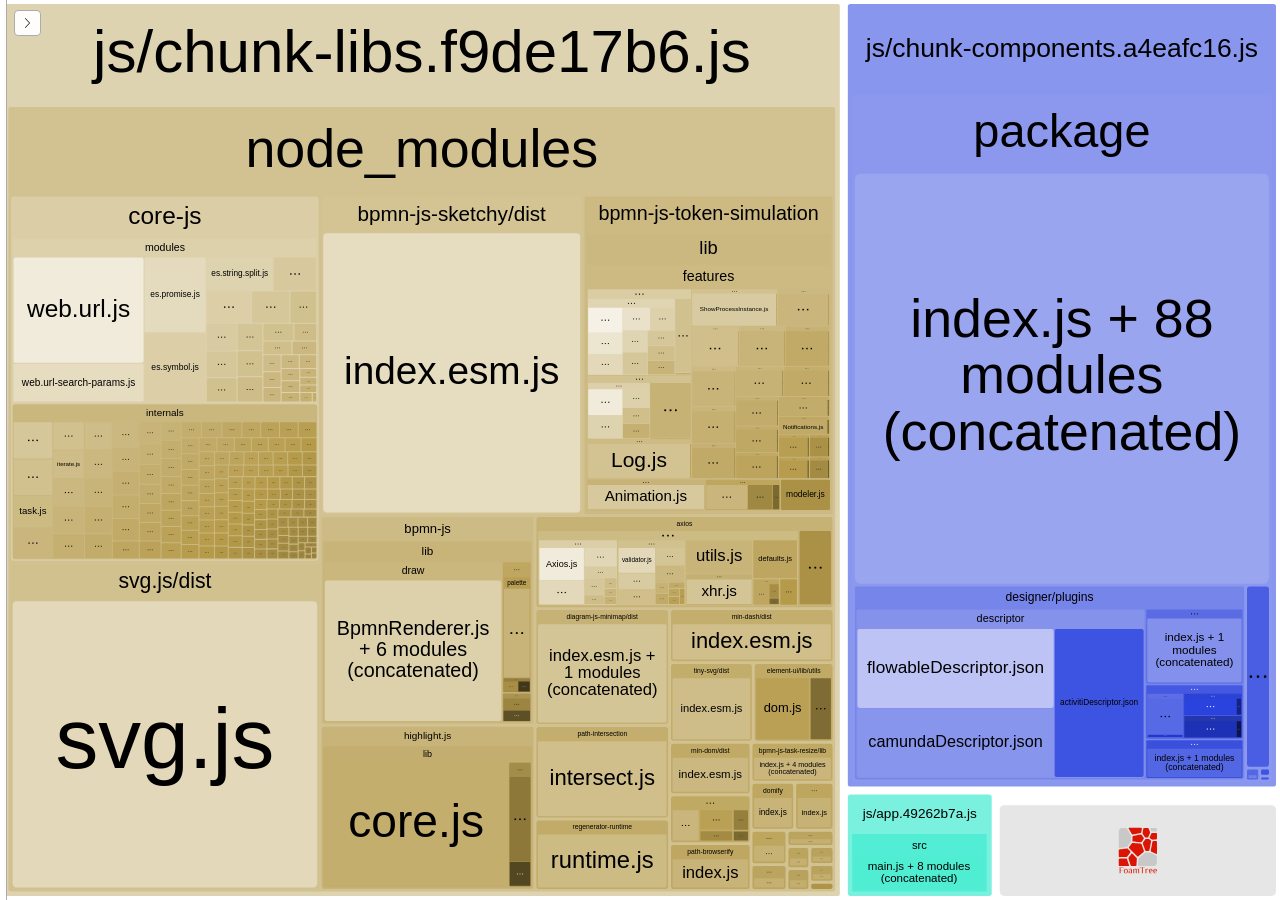
<file: ddd-starter-bpm/src/main/resources/static/starter/bpm/dist/report.html>
<!DOCTYPE html>
<html>
  <head>
    <meta charset="UTF-8"/>
    <meta name="viewport" content="width=device-width, initial-scale=1"/>
    <title>bpmn-process-designer [24 Mar 2022 at 14:32]</title>
    <link rel="shortcut icon" href="[data-uri]" type="image/x-icon" />

    <script>
      window.enableWebSocket = false;
    </script>
    
  <!-- viewer.js -->
  <script>
    !function(e){var t={};function n(r){if(t[r])return t[r].exports;var i=t[r]={i:r,l:!1,exports:{}};return e[r].call(i.exports,i,i.exports,n),i.l=!0,i.exports}n.m=e,n.c=t,n.d=function(e,t,r){n.o(e,t)||Object.defineProperty(e,t,{enumerable:!0,get:r})},n.r=function(e){"undefined"!=typeof Symbol&&Symbol.toStringTag&&Object.defineProperty(e,Symbol.toStringTag,{value:"Module"}),Object.defineProperty(e,"__esModule",{value:!0})},n.t=function(e,t){if(1&t&&(e=n(e)),8&t)return e;if(4&t&&"object"==typeof e&&e&&e.__esModule)return e;var r=Object.create(null);if(n.r(r),Object.defineProperty(r,"default",{enumerable:!0,value:e}),2&t&&"string"!=typeof e)for(var i in e)n.d(r,i,function(t){return e[t]}.bind(null,i));return r},n.n=function(e){var t=e&&e.__esModule?function(){return e.default}:function(){return e};return n.d(t,"a",t),t},n.o=function(e,t){return Object.prototype.hasOwnProperty.call(e,t)},n.p="/",n(n.s=69)}([function(e,t,n){var r;
/*!
  Copyright (c) 2017 Jed Watson.
  Licensed under the MIT License (MIT), see
  http://jedwatson.github.io/classnames
*/!function(){"use strict";var n={}.hasOwnProperty;function i(){for(var e=[],t=0;t<arguments.length;t++){var r=arguments[t];if(r){var o=typeof r;if("string"===o||"number"===o)e.push(r);else if(Array.isArray(r)&&r.length){var a=i.apply(null,r);a&&e.push(a)}else if("object"===o)for(var s in r)n.call(r,s)&&r[s]&&e.push(s)}}return e.join(" ")}e.exports?(i.default=i,e.exports=i):void 0===(r=function(){return i}.apply(t,[]))||(e.exports=r)}()},function(e,t,n){var r=n(40);"string"==typeof r&&(r=[[e.i,r,""]]);var i={hmr:!0,transform:void 0,insertInto:void 0};n(3)(r,i);r.locals&&(e.exports=r.locals)},function(e,t,n){"use strict";e.exports=function(e){var t=[];return t.toString=function(){return this.map((function(t){var n=function(e,t){var n=e[1]||"",r=e[3];if(!r)return n;if(t&&"function"==typeof btoa){var i=(a=r,"/*# sourceMappingURL=data:application/json;charset=utf-8;base64,"+btoa(unescape(encodeURIComponent(JSON.stringify(a))))+" */"),o=r.sources.map((function(e){return"/*# sourceURL="+r.sourceRoot+e+" */"}));return[n].concat(o).concat([i]).join("\n")}var a;return[n].join("\n")}(t,e);return t[2]?"@media "+t[2]+"{"+n+"}":n})).join("")},t.i=function(e,n){"string"==typeof e&&(e=[[null,e,""]]);for(var r={},i=0;i<this.length;i++){var o=this[i][0];null!=o&&(r[o]=!0)}for(i=0;i<e.length;i++){var a=e[i];null!=a[0]&&r[a[0]]||(n&&!a[2]?a[2]=n:n&&(a[2]="("+a[2]+") and ("+n+")"),t.push(a))}},t}},function(e,t,n){var r,i,o={},a=(r=function(){return window&&document&&document.all&&!window.atob},function(){return void 0===i&&(i=r.apply(this,arguments)),i}),s=function(e,t){return t?t.querySelector(e):document.querySelector(e)},u=function(e){var t={};return function(e,n){if("function"==typeof e)return e();if(void 0===t[e]){var r=s.call(this,e,n);if(window.HTMLIFrameElement&&r instanceof window.HTMLIFrameElement)try{r=r.contentDocument.head}catch(i){r=null}t[e]=r}return t[e]}}(),l=null,c=0,h=[],f=n(29);function d(e,t){for(var n=0;n<e.length;n++){var r=e[n],i=o[r.id];if(i){i.refs++;for(var a=0;a<i.parts.length;a++)i.parts[a](r.parts[a]);for(;a<r.parts.length;a++)i.parts.push(m(r.parts[a],t))}else{var s=[];for(a=0;a<r.parts.length;a++)s.push(m(r.parts[a],t));o[r.id]={id:r.id,refs:1,parts:s}}}}function p(e,t){for(var n=[],r={},i=0;i<e.length;i++){var o=e[i],a=t.base?o[0]+t.base:o[0],s={css:o[1],media:o[2],sourceMap:o[3]};r[a]?r[a].parts.push(s):n.push(r[a]={id:a,parts:[s]})}return n}function g(e,t){var n=u(e.insertInto);if(!n)throw new Error("Couldn't find a style target. This probably means that the value for the 'insertInto' parameter is invalid.");var r=h[h.length-1];if("top"===e.insertAt)r?r.nextSibling?n.insertBefore(t,r.nextSibling):n.appendChild(t):n.insertBefore(t,n.firstChild),h.push(t);else if("bottom"===e.insertAt)n.appendChild(t);else{if("object"!=typeof e.insertAt||!e.insertAt.before)throw new Error("[Style Loader]\n\n Invalid value for parameter 'insertAt' ('options.insertAt') found.\n Must be 'top', 'bottom', or Object.\n (https://github.com/webpack-contrib/style-loader#insertat)\n");var i=u(e.insertAt.before,n);n.insertBefore(t,i)}}function b(e){if(null===e.parentNode)return!1;e.parentNode.removeChild(e);var t=h.indexOf(e);t>=0&&h.splice(t,1)}function v(e){var t=document.createElement("style");if(void 0===e.attrs.type&&(e.attrs.type="text/css"),void 0===e.attrs.nonce){var r=function(){0;return n.nc}();r&&(e.attrs.nonce=r)}return y(t,e.attrs),g(e,t),t}function y(e,t){Object.keys(t).forEach((function(n){e.setAttribute(n,t[n])}))}function m(e,t){var n,r,i,o;if(t.transform&&e.css){if(!(o="function"==typeof t.transform?t.transform(e.css):t.transform.default(e.css)))return function(){};e.css=o}if(t.singleton){var a=c++;n=l||(l=v(t)),r=C.bind(null,n,a,!1),i=C.bind(null,n,a,!0)}else e.sourceMap&&"function"==typeof URL&&"function"==typeof URL.createObjectURL&&"function"==typeof URL.revokeObjectURL&&"function"==typeof Blob&&"function"==typeof btoa?(n=function(e){var t=document.createElement("link");return void 0===e.attrs.type&&(e.attrs.type="text/css"),e.attrs.rel="stylesheet",y(t,e.attrs),g(e,t),t}(t),r=T.bind(null,n,t),i=function(){b(n),n.href&&URL.revokeObjectURL(n.href)}):(n=v(t),r=S.bind(null,n),i=function(){b(n)});return r(e),function(t){if(t){if(t.css===e.css&&t.media===e.media&&t.sourceMap===e.sourceMap)return;r(e=t)}else i()}}e.exports=function(e,t){if("undefined"!=typeof DEBUG&&DEBUG&&"object"!=typeof document)throw new Error("The style-loader cannot be used in a non-browser environment");(t=t||{}).attrs="object"==typeof t.attrs?t.attrs:{},t.singleton||"boolean"==typeof t.singleton||(t.singleton=a()),t.insertInto||(t.insertInto="head"),t.insertAt||(t.insertAt="bottom");var n=p(e,t);return d(n,t),function(e){for(var r=[],i=0;i<n.length;i++){var a=n[i];(s=o[a.id]).refs--,r.push(s)}e&&d(p(e,t),t);for(i=0;i<r.length;i++){var s;if(0===(s=r[i]).refs){for(var u=0;u<s.parts.length;u++)s.parts[u]();delete o[s.id]}}}};var x,w=(x=[],function(e,t){return x[e]=t,x.filter(Boolean).join("\n")});function C(e,t,n,r){var i=n?"":r.css;if(e.styleSheet)e.styleSheet.cssText=w(t,i);else{var o=document.createTextNode(i),a=e.childNodes;a[t]&&e.removeChild(a[t]),a.length?e.insertBefore(o,a[t]):e.appendChild(o)}}function S(e,t){var n=t.css,r=t.media;if(r&&e.setAttribute("media",r),e.styleSheet)e.styleSheet.cssText=n;else{for(;e.firstChild;)e.removeChild(e.firstChild);e.appendChild(document.createTextNode(n))}}function T(e,t,n){var r=n.css,i=n.sourceMap,o=void 0===t.convertToAbsoluteUrls&&i;(t.convertToAbsoluteUrls||o)&&(r=f(r)),i&&(r+="\n/*# sourceMappingURL=data:application/json;base64,"+btoa(unescape(encodeURIComponent(JSON.stringify(i))))+" */");var a=new Blob([r],{type:"text/css"}),s=e.href;e.href=URL.createObjectURL(a),s&&URL.revokeObjectURL(s)}},function(e,t,n){var r=n(32);"string"==typeof r&&(r=[[e.i,r,""]]);var i={hmr:!0,transform:void 0,insertInto:void 0};n(3)(r,i);r.locals&&(e.exports=r.locals)},function(e,t,n){"use strict";
/**
 * filesize
 *
 * @copyright 2018 Jason Mulligan <jason.mulligan@avoidwork.com>
 * @license BSD-3-Clause
 * @version 3.6.1
 */!function(t){var n=/^(b|B)$/,r={iec:{bits:["b","Kib","Mib","Gib","Tib","Pib","Eib","Zib","Yib"],bytes:["B","KiB","MiB","GiB","TiB","PiB","EiB","ZiB","YiB"]},jedec:{bits:["b","Kb","Mb","Gb","Tb","Pb","Eb","Zb","Yb"],bytes:["B","KB","MB","GB","TB","PB","EB","ZB","YB"]}},i={iec:["","kibi","mebi","gibi","tebi","pebi","exbi","zebi","yobi"],jedec:["","kilo","mega","giga","tera","peta","exa","zetta","yotta"]};function o(e){var t=arguments.length>1&&void 0!==arguments[1]?arguments[1]:{},o=[],a=0,s=void 0,u=void 0,l=void 0,c=void 0,h=void 0,f=void 0,d=void 0,p=void 0,g=void 0,b=void 0,v=void 0,y=void 0,m=void 0,x=void 0,w=void 0;if(isNaN(e))throw new Error("Invalid arguments");return l=!0===t.bits,v=!0===t.unix,u=t.base||2,b=void 0!==t.round?t.round:v?1:2,y=void 0!==t.separator&&t.separator||"",m=void 0!==t.spacer?t.spacer:v?"":" ",w=t.symbols||t.suffixes||{},x=2===u&&t.standard||"jedec",g=t.output||"string",h=!0===t.fullform,f=t.fullforms instanceof Array?t.fullforms:[],s=void 0!==t.exponent?t.exponent:-1,c=u>2?1e3:1024,(d=(p=Number(e))<0)&&(p=-p),(-1===s||isNaN(s))&&(s=Math.floor(Math.log(p)/Math.log(c)))<0&&(s=0),s>8&&(s=8),0===p?(o[0]=0,o[1]=v?"":r[x][l?"bits":"bytes"][s]):(a=p/(2===u?Math.pow(2,10*s):Math.pow(1e3,s)),l&&(a*=8)>=c&&s<8&&(a/=c,s++),o[0]=Number(a.toFixed(s>0?b:0)),o[1]=10===u&&1===s?l?"kb":"kB":r[x][l?"bits":"bytes"][s],v&&(o[1]="jedec"===x?o[1].charAt(0):s>0?o[1].replace(/B$/,""):o[1],n.test(o[1])&&(o[0]=Math.floor(o[0]),o[1]=""))),d&&(o[0]=-o[0]),o[1]=w[o[1]]||o[1],"array"===g?o:"exponent"===g?s:"object"===g?{value:o[0],suffix:o[1],symbol:o[1]}:(h&&(o[1]=f[s]?f[s]:i[x][s]+(l?"bit":"byte")+(1===o[0]?"":"s")),y.length>0&&(o[0]=o[0].toString().replace(".",y)),o.join(m))}o.partial=function(e){return function(t){return o(t,e)}},e.exports=o}("undefined"!=typeof window&&window)},function(e,t,n){var r=n(48);"string"==typeof r&&(r=[[e.i,r,""]]);var i={hmr:!0,transform:void 0,insertInto:void 0};n(3)(r,i);r.locals&&(e.exports=r.locals)},function(e,t,n){var r=n(37);"string"==typeof r&&(r=[[e.i,r,""]]);var i={hmr:!0,transform:void 0,insertInto:void 0};n(3)(r,i);r.locals&&(e.exports=r.locals)},function(e,t,n){var r=n(59),i=n(14),o=/[&<>"']/g,a=RegExp(o.source);e.exports=function(e){return(e=i(e))&&a.test(e)?e.replace(o,r):e}},function(e,t,n){var r=n(30);"string"==typeof r&&(r=[[e.i,r,""]]);var i={hmr:!0,transform:void 0,insertInto:void 0};n(3)(r,i);r.locals&&(e.exports=r.locals)},function(e,t,n){var r=n(31);"string"==typeof r&&(r=[[e.i,r,""]]);var i={hmr:!0,transform:void 0,insertInto:void 0};n(3)(r,i);r.locals&&(e.exports=r.locals)},function(e,t,n){var r=n(36);"string"==typeof r&&(r=[[e.i,r,""]]);var i={hmr:!0,transform:void 0,insertInto:void 0};n(3)(r,i);r.locals&&(e.exports=r.locals)},function(e,t,n){var r=n(61);"string"==typeof r&&(r=[[e.i,r,""]]);var i={hmr:!0,transform:void 0,insertInto:void 0};n(3)(r,i);r.locals&&(e.exports=r.locals)},function(e,t,n){var r=n(19).Symbol;e.exports=r},function(e,t,n){var r=n(56);e.exports=function(e){return null==e?"":r(e)}},function(e,t,n){var r=n(28);"string"==typeof r&&(r=[[e.i,r,""]]);var i={hmr:!0,transform:void 0,insertInto:void 0};n(3)(r,i);r.locals&&(e.exports=r.locals)},function(e,t,n){var r=n(38);"string"==typeof r&&(r=[[e.i,r,""]]);var i={hmr:!0,transform:void 0,insertInto:void 0};n(3)(r,i);r.locals&&(e.exports=r.locals)},function(e,t,n){var r=n(39);"string"==typeof r&&(r=[[e.i,r,""]]);var i={hmr:!0,transform:void 0,insertInto:void 0};n(3)(r,i);r.locals&&(e.exports=r.locals)},function(e,t){e.exports=function(e){var t=typeof e;return null!=e&&("object"==t||"function"==t)}},function(e,t,n){var r=n(42),i="object"==typeof self&&self&&self.Object===Object&&self,o=r||i||Function("return this")();e.exports=o},function(e,t,n){var r=n(44),i=n(47);e.exports=function(e){return"symbol"==typeof e||i(e)&&"[object Symbol]"==r(e)}},function(e,t){var n=RegExp("[\\u200d\\ud800-\\udfff\\u0300-\\u036f\\ufe20-\\ufe2f\\u20d0-\\u20ff\\ufe0e\\ufe0f]");e.exports=function(e){return n.test(e)}},function(e,t){
/**
 * Carrot Search FoamTree HTML5 (demo variant)
 * v3.4.5, 4fa198d722d767b68d0409e88290ea6de98d1eaa/4fa198d7, build FOAMTREE-SOFTWARE4-DIST-39, Jul 26, 2017
 * 
 * Carrot Search confidential.
 * Copyright 2002-2017, Carrot Search s.c, All Rights Reserved.
 */
!function(){var e,t=function(){var e,n=window.navigator.userAgent;try{window.localStorage.setItem("ftap5caavc","ftap5caavc"),window.localStorage.removeItem("ftap5caavc"),e=!0}catch(r){e=!1}return{of:function(){return/webkit/i.test(n)},mf:function(){return/Mac/.test(n)},lf:function(){return/iPad|iPod|iPhone/.test(n)},hf:function(){return/Android/.test(n)},ii:function(){return"ontouchstart"in window||!!window.DocumentTouch&&document instanceof window.DocumentTouch},hi:function(){return e},gi:function(){var e=document.createElement("canvas");return!(!e.getContext||!e.getContext("2d"))},Dd:function(e,n){return[].forEach&&t.gi()?e&&e():n&&n()}}}(),n=function(){function e(){return window.performance&&(window.performance.now||window.performance.mozNow||window.performance.msNow||window.performance.oNow||window.performance.webkitNow)||Date.now}var t=e();return{create:function(){return{now:(t=e(),function(){return t.call(window.performance)})};var t},now:function(){return t.call(window.performance)}}}();function r(){function r(){if(!u)throw"AF0";var e=n.now();0!==l&&(o.Kd=e-l),l=e,s=s.filter((function(e){return null!==e})),o.frames++;for(var t=0;t<s.length;t++){var r=s[t];null!==r&&(!0===r.ye.call(r.Yg)?s[t]=null:m.Sc(r.repeat)&&(r.repeat=r.repeat-1,0>=r.repeat&&(s[t]=null)))}s=s.filter((function(e){return null!==e})),u=!1,i(),0!==(e=n.now()-e)&&(o.Jd=e),o.totalTime+=e,o.Oe=1e3*o.frames/o.totalTime,l=0===s.length?0:n.now()}function i(){0<s.length&&!u&&(u=!0,a(r))}var o=this.rg={frames:0,totalTime:0,Jd:0,Kd:0,Oe:0};e=o;var a=t.lf()?function(e){window.setTimeout(e,0)}:window.requestAnimationFrame||window.webkitRequestAnimationFrame||window.mozRequestAnimationFrame||window.oRequestAnimationFrame||window.msRequestAnimationFrame||function(){var e=n.create();return function(t){var n=0;window.setTimeout((function(){var r=e.now();t(),n=e.now()-r}),16>n?16-n:0)}}(),s=[],u=!1,l=0;this.repeat=function(e,t,n){this.cancel(e),s.push({ye:e,Yg:n,repeat:t}),i()},this.d=function(e,t){this.repeat(e,1,t)},this.cancel=function(e){for(var t=0;t<s.length;t++){var n=s[t];null!==n&&n.ye===e&&(s[t]=null)}},this.k=function(){s=[]}}var i,o=t.Dd((function(){function e(){this.buffer=[],this.oa=0,this.Gc=m.extend({},s)}function t(e){return function(){var t,n=this.buffer,r=this.oa;for(n[r++]="call",n[r++]=e,n[r++]=arguments.length,t=0;t<arguments.length;t++)n[r++]=arguments[t];this.oa=r}}function n(e){return function(){return r[e].apply(r,arguments)}}(i=document.createElement("canvas")).width=1,i.height=1;var r=i.getContext("2d"),i=["font"],a="fillStyle globalAlpha globalCompositeOperation lineCap lineDashOffset lineJoin lineWidth miterLimit shadowBlur shadowColor shadowOffsetX shadowOffsetY strokeStyle textAlign textBaseline".split(" "),s={};return a.concat(i).forEach((function(e){s[e]=r[e]})),e.prototype.clear=function(){this.oa=0},e.prototype.Na=function(){return 0===this.oa},e.prototype.Ta=function(e){e instanceof o?function(e,t,n){for(var r=0,i=e.oa,o=e.buffer;r<n;)o[i++]=t[r++];e.oa=i}(e,this.buffer,this.oa):function(e,t,n,r){for(var i=0;i<n;)switch(t[i++]){case"set":e[t[i++]]=t[i++];break;case"setGlobalAlpha":e[t[i++]]=t[i++]*r;break;case"call":var o=t[i++];switch(t[i++]){case 0:e[o]();break;case 1:e[o](t[i++]);break;case 2:e[o](t[i++],t[i++]);break;case 3:e[o](t[i++],t[i++],t[i++]);break;case 4:e[o](t[i++],t[i++],t[i++],t[i++]);break;case 5:e[o](t[i++],t[i++],t[i++],t[i++],t[i++]);break;case 6:e[o](t[i++],t[i++],t[i++],t[i++],t[i++],t[i++]);break;case 7:e[o](t[i++],t[i++],t[i++],t[i++],t[i++],t[i++],t[i++]);break;case 8:e[o](t[i++],t[i++],t[i++],t[i++],t[i++],t[i++],t[i++],t[i++]);break;case 9:e[o](t[i++],t[i++],t[i++],t[i++],t[i++],t[i++],t[i++],t[i++],t[i++]);break;default:throw"CB0"}}}(e,this.buffer,this.oa,m.B(e.globalAlpha,1))},e.prototype.replay=e.prototype.Ta,e.prototype.d=function(){return new e},e.prototype.scratch=e.prototype.d,"arc arcTo beginPath bezierCurveTo clearRect clip closePath drawImage fill fillRect fillText lineTo moveTo putImageData quadraticCurveTo rect rotate scale setLineDash setTransform stroke strokeRect strokeText transform translate".split(" ").forEach((function(n){e.prototype[n]=t(n)})),["measureText","createLinearGradient","createRadialGradient","createPattern","getLineDash"].forEach((function(t){e.prototype[t]=n(t)})),["save","restore"].forEach((function(r){e.prototype[r]=function(e,t){return function(){e.apply(this,arguments),t.apply(this,arguments)}}(t(r),n(r))})),i.forEach((function(t){Object.defineProperty(e.prototype,t,{set:function(e){r[t]=e,this.Gc[t]=e;var n=this.buffer;n[this.oa++]="set",n[this.oa++]=t,n[this.oa++]=e},get:function(){return this.Gc[t]}})})),a.forEach((function(t){Object.defineProperty(e.prototype,t,{set:function(e){this.Gc[t]=e;var n=this.buffer;n[this.oa++]="globalAlpha"===t?"setGlobalAlpha":"set",n[this.oa++]=t,n[this.oa++]=e},get:function(){return this.Gc[t]}})})),e.prototype.roundRect=function(e,t,n,r,i){this.beginPath(),this.moveTo(e+i,t),this.lineTo(e+n-i,t),this.quadraticCurveTo(e+n,t,e+n,t+i),this.lineTo(e+n,t+r-i),this.quadraticCurveTo(e+n,t+r,e+n-i,t+r),this.lineTo(e+i,t+r),this.quadraticCurveTo(e,t+r,e,t+r-i),this.lineTo(e,t+i),this.quadraticCurveTo(e,t,e+i,t),this.closePath()},e.prototype.fillPolygonWithText=function(e,t,n,r,i){i||(i={});var a={sb:m.B(i.maxFontSize,D.Ea.sb),Zc:m.B(i.minFontSize,D.Ea.Zc),lineHeight:m.B(i.lineHeight,D.Ea.lineHeight),pb:m.B(i.horizontalPadding,D.Ea.pb),eb:m.B(i.verticalPadding,D.Ea.eb),tb:m.B(i.maxTotalTextHeight,D.Ea.tb),fontFamily:m.B(i.fontFamily,D.Ea.fontFamily),fontStyle:m.B(i.fontStyle,D.Ea.fontStyle),fontVariant:m.B(i.fontVariant,D.Ea.fontVariant),fontWeight:m.B(i.fontWeight,D.Ea.fontWeight),verticalAlign:m.B(i.verticalAlign,D.Ea.verticalAlign)},s=i.cache;if(s&&m.Q(i,"area")){s.jd||(s.jd=new o);var u=i.area,l=m.B(i.cacheInvalidationThreshold,.05);e=D.xe(a,this,r,e,z.q(e,{}),{x:t,y:n},i.allowForcedSplit||!1,i.allowEllipsis||!1,s,u,l,i.invalidateCache)}else e=D.Le(a,this,r,e,z.q(e,{}),{x:t,y:n},i.allowForcedSplit||!1,i.allowEllipsis||!1);return e.la?{fit:!0,lineCount:e.mc,fontSize:e.fontSize,box:{x:e.da.x,y:e.da.y,w:e.da.f,h:e.da.i},ellipsis:e.ec}:{fit:!1}},e})),a=t.Dd((function(){function e(e){this.O=e,this.d=[],this.Ib=[void 0],this.Nc=["#SIZE#px sans-serif"],this.Ld=[0],this.Md=[1],this.ie=[0],this.je=[0],this.ke=[0],this.Qd=[10],this.hc=[10],this.Sb=[this.Ib,this.Nc,this.hc,this.Ld,this.Md,this.ie,this.Qd,this.je,this.ke],this.ga=[1,0,0,1,0,0]}function t(e){var t=e.O,n=e.Sb[0].length-1;e.Ib[n]&&(t.setLineDash(e.Ib[n]),t.Tj=e.Ld[n]),t.miterLimit=e.Qd[n],t.lineWidth=e.Md[n],t.shadowBlur=e.ie[n],t.shadowOffsetX=e.je[n],t.shadowOffsetY=e.ke[n],t.font=e.Nc[n].replace("#SIZE#",e.hc[n].toString())}function n(e,t,n){return e*n[0]+t*n[2]+n[4]}function r(e,t,n){return e*n[1]+t*n[3]+n[5]}function i(e,t){for(var n=0;n<e.length;n++)e[n]*=t[0];return e}e.prototype.save=function(){this.d.push(this.ga.slice(0));for(var e=0;e<this.Sb.length;e++){var t=this.Sb[e];t.push(t[t.length-1])}this.O.save()},e.prototype.restore=function(){this.ga=this.d.pop();for(var e=0;e<this.Sb.length;e++)this.Sb[e].pop();this.O.restore(),t(this)},e.prototype.scale=function(e,n){(r=this.ga)[0]*=e,r[1]*=e,r[2]*=n,r[3]*=n;var r=this.ga,o=this.Sb,a=o[0].length-1,s=this.Ib[a];for(s&&i(s,r),s=2;s<o.length;s++){o[s][a]*=r[0]}t(this)},e.prototype.translate=function(e,t){var n=this.ga;n[4]+=n[0]*e+n[2]*t,n[5]+=n[1]*e+n[3]*t},["moveTo","lineTo"].forEach((function(t){e.prototype[t]=function(e){return function(t,i){var o=this.ga;return this.O[e].call(this.O,n(t,i,o),r(t,i,o))}}(t)})),["clearRect","fillRect","strokeRect","rect"].forEach((function(t){e.prototype[t]=function(e){return function(t,i,o,a){var s=this.ga;return this.O[e].call(this.O,n(t,i,s),r(t,i,s),o*s[0],a*s[3])}}(t)})),"fill stroke beginPath closePath clip createImageData createPattern getImageData putImageData getLineDash setLineDash".split(" ").forEach((function(t){e.prototype[t]=function(e){return function(){return this.O[e].apply(this.O,arguments)}}(t)})),[{vb:"lineDashOffset",zb:function(e){return e.Ld}},{vb:"lineWidth",zb:function(e){return e.Md}},{vb:"miterLimit",zb:function(e){return e.Qd}},{vb:"shadowBlur",zb:function(e){return e.ie}},{vb:"shadowOffsetX",zb:function(e){return e.je}},{vb:"shadowOffsetY",zb:function(e){return e.ke}}].forEach((function(t){Object.defineProperty(e.prototype,t.vb,{set:function(e){var n=t.zb(this);e*=this.ga[0],n[n.length-1]=e,this.O[t.vb]=e}})}));var o=/(\d+(?:\.\d+)?)px/;return Object.defineProperty(e.prototype,"font",{set:function(e){var t=o.exec(e);if(1<t.length){var n=this.hc.length-1;this.hc[n]=parseFloat(t[1]),this.Nc[n]=e.replace(o,"#SIZE#px"),this.O.font=this.Nc[n].replace("#SIZE#",(this.hc[n]*this.ga[0]).toString())}}}),"fillStyle globalAlpha globalCompositeOperation lineCap lineJoin shadowColor strokeStyle textAlign textBaseline".split(" ").forEach((function(t){Object.defineProperty(e.prototype,t,{set:function(e){this.O[t]=e}})})),e.prototype.arc=function(e,t,i,o,a,s){var u=this.ga;this.O.arc(n(e,t,u),r(e,t,u),i*u[0],o,a,s)},e.prototype.arcTo=function(e,t,i,o,a){var s=this.ga;this.O.arc(n(e,t,s),r(e,t,s),n(i,o,s),r(i,o,s),a*s[0])},e.prototype.bezierCurveTo=function(e,t,i,o,a,s){var u=this.ga;this.O.bezierCurveTo(n(e,t,u),r(e,t,u),n(i,o,u),r(i,o,u),n(a,s,u),r(a,s,u))},e.prototype.drawImage=function(e,t,i,o,a,s,u,l,c){function h(t,i,o,a){d.push(n(t,i,f)),d.push(r(t,i,f)),o=m.V(o)?e.width:o,a=m.V(a)?e.height:a,d.push(o*f[0]),d.push(a*f[3])}var f=this.ga,d=[e];m.V(s)?h(t,i,o,a):h(s,u,l,c),this.O.drawImage.apply(this.O,d)},e.prototype.quadraticCurveTo=function(e,t,i,o){var a=this.ga;this.O.quadraticCurveTo(n(e,t,a),r(e,t,a),n(i,o,a),r(i,o,a))},e.prototype.fillText=function(e,t,i,o){var a=this.ga;this.O.fillText(e,n(t,i,a),r(t,i,a),m.Sc(o)?o*a[0]:1e20)},e.prototype.setLineDash=function(e){e=i(e.slice(0),this.ga),this.Ib[this.Ib.length-1]=e,this.O.setLineDash(e)},e})),s=(i=!t.of()||t.lf()||t.hf()?1:7,{eh:function(){function e(e){e.beginPath(),u.le(e,l)}(a=document.createElement("canvas")).width=800,a.height=600;var t,r=a.getContext("2d"),o=a.width,a=a.height,s=0,l=[{x:0,y:100}];for(t=1;6>=t;t++)s=2*t*Math.PI/6,l.push({x:0+100*Math.sin(s),y:0+100*Math.cos(s)});t={polygonPlainFill:[e,function(e){e.fillStyle="rgb(255, 0, 0)",e.fill()}],polygonPlainStroke:[e,function(e){e.strokeStyle="rgb(128, 0, 0)",e.lineWidth=2,e.closePath(),e.stroke()}],polygonGradientFill:[e,function(e){var t=e.createRadialGradient(0,0,10,0,0,60);t.addColorStop(0,"rgb(255, 0, 0)"),t.addColorStop(1,"rgb(255, 255, 0)"),e.fillStyle=t,e.fill()}],polygonGradientStroke:[e,function(e){var t=e.createLinearGradient(-100,-100,100,100);t.addColorStop(0,"rgb(224, 0, 0)"),t.addColorStop(1,"rgb(32, 0, 0)"),e.strokeStyle=t,e.lineWidth=2,e.closePath(),e.stroke()}],polygonExposureShadow:[e,function(e){e.shadowBlur=50,e.shadowColor="rgba(0, 0, 0, 1)",e.fillStyle="rgba(0, 0, 0, 1)",e.globalCompositeOperation="source-over",e.fill(),e.shadowBlur=0,e.shadowColor="transparent",e.globalCompositeOperation="destination-out",e.fill()}],labelPlainFill:[function(e){e.fillStyle="#000",e.font="24px sans-serif",e.textAlign="center"},function(e){e.fillText("Some text",0,-16),e.fillText("for testing purposes",0,16)}]},s=100/Object.keys(t).length;var c,h=n.now(),f={};for(c in t){var d,p=t[c],g=n.now(),b=0;do{for(r.save(),r.translate(Math.random()*o,Math.random()*a),d=3*Math.random()+.5,r.scale(d,d),d=0;d<p.length;d++)p[d](r);r.restore(),b++,d=n.now()}while(d-g<s);f[c]=i*(d-g)/b}return f.total=n.now()-h,f}}),u={le:function(e,t){var n=t[0];e.moveTo(n.x,n.y);for(var r=t.length-1;0<r;r--)n=t[r],e.lineTo(n.x,n.y)},rj:function(e,t,n,r){var i,o,a,s,u,l=[],c=0,h=t.length;for(a=0;a<h;a++)i=t[a],o=t[(a+1)%h],i=z.d(i,o),i=Math.sqrt(i),l.push(i),c+=i;n=r*(n+.5*r*c/h),r={};c={};var f={};for(a=0;a<h;a++)i=t[a],o=t[(a+1)%h],s=t[(a+2)%h],u=l[(a+1)%h],u=Math.min(.5,n/u),z.Aa(1-u,o,s,c),z.Aa(u,o,s,f),0==a&&(s=Math.min(.5,n/l[0]),z.Aa(s,i,o,r),e.moveTo(r.x,r.y)),e.quadraticCurveTo(o.x,o.y,c.x,c.y),e.lineTo(f.x,f.y);return!0}};function l(e){function t(e){c[e].style.opacity=f*h[e]}function n(e){e.width=Math.round(o*e.n),e.height=Math.round(a*e.n)}function r(){return/relative|absolute|fixed/.test(window.getComputedStyle(i,null).getPropertyValue("position"))}var i,o,a,s,u,l=[],c={},h={},f=0;this.H=function(t){i=t,r()||(i.style.position="relative"),0!=i.clientWidth&&0!=i.clientHeight||I.Pa("element has zero dimensions: "+i.clientWidth+" x "+i.clientHeight+"."),i.innerHTML="",o=i.clientWidth,a=i.clientHeight,s=0!==o?o:void 0,u=0!==a?a:void 0,"embedded"===i.getAttribute("data-foamtree")&&I.Pa("visualization already embedded in the element."),i.setAttribute("data-foamtree","embedded"),e.c.p("stage:initialized",this,i,o,a)},this.lb=function(){i.removeAttribute("data-foamtree"),l=[],c={},e.c.p("stage:disposed",this,i)},this.k=function(){if(r()||(i.style.position="relative"),o=i.clientWidth,a=i.clientHeight,0!==o&&0!==a&&(o!==s||a!==u)){for(var t=l.length-1;0<=t;t--)n(l[t]);e.c.p("stage:resized",s,u,o,a),s=o,u=a}},this.fj=function(e,t){e.n=t,n(e)},this.oc=function(r,o,a){var s=document.createElement("canvas");return s.setAttribute("style","position: absolute; top: 0; bottom: 0; left: 0; right: 0; width: 100%; height: 100%; -webkit-touch-callout: none; -webkit-user-select: none; -moz-user-select: none; -ms-user-select: none; user-select: none;"),s.n=o,n(s),l.push(s),c[r]=s,h[r]=1,t(r),a||i.appendChild(s),e.c.p("stage:newLayer",r,s),s},this.kc=function(e,n){return m.V(n)||(h[e]=n,t(e)),h[e]},this.d=function(e){return m.V(e)||(f=e,m.Ga(c,(function(e,n){t(n)}))),f}}function c(e){function t(e,t,n){return y=!0,p.x=0,p.y=0,g.x=0,g.y=0,a=f,s.x=d.x,s.y=d.y,t(),u*=e,l=n?u/a:e,l=Math.max(.25/a,l),!0}function n(e,t){return t.x=e.x/f+d.x,t.y=e.y/f+d.y,t}function r(e,t,n,r,i,o,a,s,u){var l=(e-n)*(o-s)-(t-r)*(i-a);return!(1e-5>Math.abs(l))&&(u.x=((e*r-t*n)*(i-a)-(e-n)*(i*s-o*a))/l,u.y=((e*r-t*n)*(o-s)-(t-r)*(i*s-o*a))/l,!0)}var i,o,a=1,s={x:0,y:0},u=1,l=1,c=1,h={x:0,y:0},f=1,d={x:0,y:0},p={x:0,y:0},g={x:0,y:0},b={x:0,y:0,f:0,i:0},v={x:0,y:0,f:0,i:0,scale:1},y=!0;e.c.j("stage:initialized",(function(e,t,n,r){i=n,o=r,b.x=0,b.y=0,b.f=n,b.i=r,v.x=0,v.y=0,v.f=n,v.i=r,v.scale=1})),e.c.j("stage:resized",(function(e,t,n,r){function a(e){e.x*=l,e.y*=c}function u(e){a(e),e.f*=l,e.i*=c}i=n,o=r;var l=n/e,c=r/t;a(s),a(d),a(h),a(p),a(g),u(b),u(v)})),this.Yb=function(e,r){return t(r,(function(){n(e,h)}),!0)},this.Y=function(e,n){if(1==Math.round(1e4*n)/1e4){var i=b.x-d.x,o=b.y-d.y;return t(1,(function(){}),!0),this.d(-i,-o)}return t(n,(function(){for(var t=!1;!t;){t=Math.random();var n=Math.random(),i=Math.random(),o=Math.random();t=r(e.x+t*e.f,e.y+n*e.i,b.x+t*b.f,b.y+n*b.i,e.x+i*e.f,e.y+o*e.i,b.x+i*b.f,b.y+o*b.i,h)}}),!0)},this.sc=function(e,n){var a,s,u,l;return(a=e.f/e.i)<(s=i/o)?(u=e.i*s,l=e.i,a=e.x-.5*(u-e.f),s=e.y):a>s?(u=e.f,l=e.f*o/i,a=e.x,s=e.y-.5*(l-e.i)):(a=e.x,s=e.y,u=e.f,l=e.i),a-=u*n,u*=1+2*n,r(a,s-=l*n,d.x,d.y,a+u,s,d.x+i/f,d.y,h)?t(i/f/u,m.ta,!1):(y=!1,this.d(f*(d.x-a),f*(d.y-s)))},this.d=function(e,t){var n=Math.round(1e4*e)/1e4,r=Math.round(1e4*t)/1e4;return g.x+=n/f,g.y+=r/f,0!==n||0!==r},this.reset=function(e){return e&&this.content(0,0,i,o),this.Y({x:b.x+d.x,y:b.y+d.y,f:b.f/f,i:b.i/f},c/u)},this.Qb=function(e){c=Math.min(1,Math.round(1e4*(e||u))/1e4)},this.k=function(){return d.x<b.x?(b.x-d.x)*f:d.x+i/f>b.x+b.f?-(d.x+i/f-b.x-b.f)*f:0},this.A=function(){return d.y<b.y?(b.y-d.y)*f:d.y+o/f>b.y+b.i?-(d.y+o/f-b.y-b.i)*f:0},this.update=function(e){var t=Math.abs(Math.log(l));6>t?t=2:(t/=4,t+=3*t*(1<l?e:1-e)),t=1<l?Math.pow(e,t):1-Math.pow(1-e,t),f=a*(t=(y?t:1)*(l-1)+1),d.x=h.x-(h.x-s.x)/t,d.y=h.y-(h.y-s.y)/t,d.x-=p.x*(1-e)+g.x*e,d.y-=p.y*(1-e)+g.y*e,1===e&&(p.x=g.x,p.y=g.y),v.x=d.x,v.y=d.y,v.f=i/f,v.i=o/f,v.scale=f},this.S=function(e){return e.x=v.x,e.y=v.y,e.scale=v.scale,e},this.absolute=function(e,t){return n(e,t||{})},this.nd=function(e,t){var n=t||{};return n.x=(e.x-d.x)*f,n.y=(e.y-d.y)*f,n},this.Hc=function(e){return this.scale()<c/e},this.Rd=function(){return m.Fd(f,1)},this.scale=function(){return Math.round(1e4*f)/1e4},this.content=function(e,t,n,r){b.x=e,b.y=t,b.f=n,b.i=r},this.Jc=function(e,t){var n;for(n=e.length-1;0<=n;n--){var r=e[n];r.save(),r.scale(f,f),r.translate(-d.x,-d.y)}for(t(v),n=e.length-1;0<=n;n--)(r=e[n]).restore()}}var h=new function(){function e(e){if("hsl"==e.model||"hsla"==e.model)return e;var t,n=e.r/=255,r=e.g/=255,i=e.b/=255,o=Math.max(n,r,i),a=(o+(u=Math.min(n,r,i)))/2;if(o==u)t=u=0;else{var s=o-u,u=.5<a?s/(2-o-u):s/(o+u);switch(o){case n:t=(r-i)/s+(r<i?6:0);break;case r:t=(i-n)/s+2;break;case i:t=(n-r)/s+4}t/=6}return e.h=360*t,e.s=100*u,e.l=100*a,e.model="hsl",e}var t={h:0,s:0,l:0,a:1,model:"hsla"};this.Ba=function(n){return m.Tc(n)?e(h.Hg(n)):m.jc(n)?e(n):t},this.Hg=function(e){var n;return(n=/rgba\(\s*([^,\s]+)\s*,\s*([^,\s]+)\s*,\s*([^,\s]+)\s*,\s*([^,\s]+)\s*\)/.exec(e))&&5==n.length?{r:parseFloat(n[1]),g:parseFloat(n[2]),b:parseFloat(n[3]),a:parseFloat(n[4]),model:"rgba"}:(n=/hsla\(\s*([^,\s]+)\s*,\s*([^,%\s]+)%\s*,\s*([^,\s%]+)%\s*,\s*([^,\s]+)\s*\)/.exec(e))&&5==n.length?{h:parseFloat(n[1]),s:parseFloat(n[2]),l:parseFloat(n[3]),a:parseFloat(n[4]),model:"hsla"}:(n=/rgb\(\s*([^,\s]+)\s*,\s*([^,\s]+)\s*,\s*([^,\s]+)\s*\)/.exec(e))&&4==n.length?{r:parseFloat(n[1]),g:parseFloat(n[2]),b:parseFloat(n[3]),a:1,model:"rgb"}:(n=/hsl\(\s*([^,\s]+)\s*,\s*([^,\s%]+)%\s*,\s*([^,\s%]+)%\s*\)/.exec(e))&&4==n.length?{h:parseFloat(n[1]),s:parseFloat(n[2]),l:parseFloat(n[3]),a:1,model:"hsl"}:(n=/#([0-9a-fA-F]{2})([0-9a-fA-F]{2})([0-9a-fA-F]{2})/.exec(e))&&4==n.length?{r:parseInt(n[1],16),g:parseInt(n[2],16),b:parseInt(n[3],16),a:1,model:"rgb"}:(n=/#([0-9a-fA-F])([0-9a-fA-F])([0-9a-fA-F])/.exec(e))&&4==n.length?{r:17*parseInt(n[1],16),g:17*parseInt(n[2],16),b:17*parseInt(n[3],16),a:1,model:"rgb"}:t},this.Cg=function(e){function t(e,t,n){return 0>n&&(n+=1),1<n&&(n-=1),n<1/6?e+6*(t-e)*n:.5>n?t:n<2/3?e+(t-e)*(2/3-n)*6:e}if("rgb"==e.model||"rgba"==e.model)return Math.sqrt(e.r*e.r*.241+e.g*e.g*.691+e.b*e.b*.068)/255;var n,r;n=e.l/100;var i=e.s/100;if(r=e.h/360,0==e.Wj)n=e=r=n;else{var o=2*n-(i=.5>n?n*(1+i):n+i-n*i);n=t(o,i,r+1/3),e=t(o,i,r),r=t(o,i,r-1/3)}return Math.sqrt(65025*n*n*.241+65025*e*e*.691+65025*r*r*.068)/255},this.Ng=function(e){if(m.Tc(e))return e;if(!m.jc(e))return"#000";switch(e.model){case"hsla":return h.Ig(e);case"hsl":return h.Ac(e);case"rgba":return h.Lg(e);case"rgb":return h.Kg(e);default:return"#000"}},this.Lg=function(e){return"rgba("+(.5+e.r|0)+","+(.5+e.g|0)+","+(.5+e.b|0)+","+e.a+")"},this.Kg=function(e){return"rgba("+(.5+e.r|0)+","+(.5+e.g|0)+","+(.5+e.b|0)+")"},this.Ig=function(e){return"hsla("+(.5+e.h|0)+","+(.5+e.s|0)+"%,"+(.5+e.l|0)+"%,"+e.a+")"},this.Ac=function(e){return"hsl("+(.5+e.h|0)+","+(.5+e.s|0)+"%,"+(.5+e.l|0)+"%)"},this.Y=function(e,t,n){return"hsl("+(.5+e|0)+","+(.5+t|0)+"%,"+(.5+n|0)+"%)"}};function f(){var e,t=!1,n=[],r=this,i=new function(){this.N=function(i){return i&&(t?i.apply(r,e):n.push(i)),this},this.ih=function(e){return r=e,{then:this.N}}};this.J=function(){e=arguments;for(var i=0;i<n.length;i++)n[i].apply(r,e);return t=!0,this},this.L=function(){return i}}function d(e){var t=new f,n=e.length;if(0<e.length)for(var r=e.length-1;0<=r;r--)e[r].N((function(){0==--n&&t.J()}));else t.J();return t.L()}function p(e){var t=0;this.d=function(){t++},this.k=function(){0===--t&&e()},this.clear=function(){t=0},this.A=function(){return 0===t}}var g=function(e,t,n,r){return r=r||{},e=e.getBoundingClientRect(),r.x=t-e.left,r.y=n-e.top,r};function b(){var e=document,t={};this.addEventListener=function(n,r){var i=t[n];i||(i=[],t[n]=i),i.push(r),e.addEventListener(n,r)},this.d=function(){m.Ga(t,(function(t,n){for(var r=t.length-1;0<=r;r--)e.removeEventListener(n,t[r])}))}}function v(e){function n(e){return function(t){r(t)&&e.apply(this,arguments)}}function r(t){for(t=t.target;t;){if(t===e)return!0;t=t.parentElement}return!1}function i(e,t,n){o(e,n=n||{});for(var r=0;r<t.length;r++)t[r].call(e.target,n);return(void 0===n.Mb&&n.zi||"prevent"===n.Mb)&&e.preventDefault(),n}function o(t,n){return g(e,t.clientX,t.clientY,n),n.altKey=t.altKey,n.metaKey=t.metaKey,n.ctrlKey=t.ctrlKey,n.shiftKey=t.shiftKey,n.xb=3===t.which,n}var a=new b,s=[],u=[],l=[],c=[],h=[],f=[],d=[],p=[],v=[],y=[],m=[];this.d=function(e){s.push(e)},this.k=function(e){h.push(e)},this.ya=function(e){u.push(e)},this.Ba=function(e){l.push(e)},this.Pa=function(e){c.push(e)},this.Aa=function(e){m.push(e)},this.za=function(e){f.push(e)},this.Ja=function(e){d.push(e)},this.Y=function(e){p.push(e)},this.A=function(e){v.push(e)},this.S=function(e){y.push(e)},this.lb=function(){a.d()};var x,w,C,S,T={x:0,y:0},M={x:0,y:0},k=!1,j=!1;a.addEventListener("mousedown",n((function(t){if(t.target!==e){var n=i(t,l);M.x=n.x,M.y=n.y,T.x=n.x,T.y=n.y,k=!0,i(t,p),w=!1,x=window.setTimeout((function(){100>z.d(T,n)&&(window.clearTimeout(S),i(t,u),w=!0)}),400)}}))),a.addEventListener("mouseup",(function(e){if(i(e,c),k){if(j&&i(e,y),window.clearTimeout(x),!w&&!j&&r(e)){var t=function(e){var t={};return t.x=e.pageX,t.y=e.pageY,t}(e);C&&100>z.d(t,C)?i(e,h):i(e,s),C=t,S=window.setTimeout((function(){C=null}),350)}j=k=!1}})),a.addEventListener("mousemove",(function(e){var t=o(e,{});r(e)&&i(e,f,{type:"move"}),T.x=t.x,T.y=t.y,k&&!j&&100<z.d(M,T)&&(j=!0),j&&i(e,v,t)})),a.addEventListener("mouseout",n((function(e){i(e,d,{type:"out"})}))),a.addEventListener(void 0!==document.onmousewheel?"mousewheel":"MozMousePixelScroll",n((function(e){var n=e.wheelDelta,r=e.detail;i(e,m,{wd:(r?n?0<n/r/40*r?1:-1:-r/(t.mf()?40:19):n/40)/3,zi:!0})}))),a.addEventListener("contextmenu",n((function(e){e.preventDefault()})))}var y=function(){function e(e){return function(t){return Math.pow(t,e)}}function t(e){return function(t){return 1-Math.pow(1-t,e)}}function n(e){return function(t){return 1>(t*=2)?.5*Math.pow(t,e):1-.5*Math.abs(Math.pow(2-t,e))}}function r(e){return function(t){for(var n=0;n<e.length;n++)t=(0,e[n])(t);return t}}return{pa:function(e){switch(e){case"linear":return y.Jb;case"bounce":return y.Vg;case"squareIn":return y.og;case"squareOut":return y.Rb;case"squareInOut":return y.pg;case"cubicIn":return y.Zg;case"cubicOut":return y.ze;case"cubicInOut":return y.$g;case"quadIn":return y.Ri;case"quadOut":return y.Ti;case"quadInOut":return y.Si;default:return y.Jb}},Jb:function(e){return e},Vg:r([n(2),function(e){return 0===e?0:1===e?1:e*(e*(e*(e*(25.9425*e-85.88)+105.78)-58.69)+13.8475)}]),og:e(2),Rb:t(2),pg:n(2),Zg:e(3),ze:t(3),$g:n(3),Ri:e(2),Ti:t(2),Si:n(2),d:r}}(),m={V:function(e){return void 0===e},nf:function(e){return null===e},Sc:function(e){return"[object Number]"===Object.prototype.toString.call(e)},Tc:function(e){return"[object String]"===Object.prototype.toString.call(e)},Gd:function(e){return"function"==typeof e},jc:function(e){return e===Object(e)},Fd:function(e,t){return 1e-6>e-t&&-1e-6<e-t},jf:function(e){return m.V(e)||m.nf(e)||m.Tc(e)&&!/\S/.test(e)},Q:function(e,t){return e&&e.hasOwnProperty(t)},ob:function(e,t){if(e)for(var n=t.length-1;0<=n;n--)if(e.hasOwnProperty(t[n]))return!0;return!1},extend:function(e){return m.dh(Array.prototype.slice.call(arguments,1),(function(t){if(t)for(var n in t)t.hasOwnProperty(n)&&(e[n]=t[n])})),e},A:function(e,t){return e.map((function(e){return e[t]}),[])},dh:function(e,t,n){null!=e&&(e.forEach?e.forEach(t,n):m.Ga(e,t,n))},Ga:function(e,t,n){for(var r in e)if(e.hasOwnProperty(r)&&!1===t.call(n,e[r],r,e))break},B:function(){for(var e=0;e<arguments.length;e++){var t=arguments[e];if(!(m.V(t)||m.Sc(t)&&isNaN(t)||m.Tc(t)&&m.jf(t)))return t}},cg:function(e,t){var n=e.indexOf(t);0<=n&&e.splice(n,1)},ah:function(e,t,n){var r;return function(){var i=this,o=arguments,a=n&&!r;clearTimeout(r),r=setTimeout((function(){r=null,n||e.apply(i,o)}),t),a&&e.apply(i,o)}},defer:function(e){setTimeout(e,1)},k:function(e){return e},ta:function(){}},x=function(e,n,r){return t.hi()?function(){var t=n+":"+JSON.stringify(arguments),i=window.localStorage.getItem(t);return i&&(i=JSON.parse(i)),i&&Date.now()-i.t<r?i.v:(i=e.apply(this,arguments),window.localStorage.setItem(t,JSON.stringify({v:i,t:Date.now()})),i)}:e},w=function(e,t){function n(){var n=[];if(Array.isArray(e))for(var r=0;r<e.length;r++){var i=e[r];i&&n.push(i.apply(t,arguments))}else e&&n.push(e.apply(t,arguments));return n}return n.empty=function(){return 0===e.length&&!m.Gd(e)},n};function C(){var e={};this.j=function(t,n){var r=e[t];r||(r=[],e[t]=r),r.push(n)},this.p=function(t,n){var r=e[t];if(r)for(var i=Array.prototype.slice.call(arguments,1),o=0;o<r.length;o++)r[o].apply(this,i)}}var S=function(e){for(var t="",n=0;n<e.length;n++)t+=String.fromCharCode(1^e.charCodeAt(n));return t};function T(e){function t(t,n,r){var l,c=this,h=0;this.id=a++,this.name=r||"{unnamed on "+t+"}",this.target=function(){return t},this.Gb=function(){return-1!=u.indexOf(c)},this.start=function(){if(!c.Gb()){if(-1==u.indexOf(c)){var t=s.now();!0===c.xf(t)&&(u=u.slice()).push(c)}0<u.length&&e.repeat(i)}return this},this.stop=function(){for(o(c);l<n.length;l++){var e=n[l];e.jb&&e.Ya.call()}return this},this.eg=function(){l=void 0},this.xf=function(e){var t;if(h++,0!==n.length)for(m.V(l)?(t=n[l=0]).W&&t.W.call(t,e,h,c):t=n[l];l<n.length;){if(t.Ya&&t.Ya.call(t,e,h,c))return!0;t.Da&&t.Da.call(t,e,h,c),m.V(l)&&(l=-1),++l<n.length&&((t=n[l]).W&&t.W.call(t,e,h,c))}return!1}}function r(e){return m.V(e)?u.slice():u.filter((function(t){return t.target()===e}))}function i(){!function(){var e=s.now();u.forEach((function(t){!0!==t.xf(e)&&o(t)}))}(),0==u.length&&e.cancel(i)}function o(e){u=u.filter((function(t){return t!==e}))}var a=0,s=n.create(),u=[];this.d=function(){for(var e=u.length-1;0<=e;e--)u[e].stop();u=[]},this.D=function(){function e(){}function n(e){var t,n,r=e.target,i=e.duration,o=e.ca;this.W=function(){for(var i in t={},e.G)r.hasOwnProperty(i)&&(t[i]={start:m.V(e.G[i].start)?r[i]:m.Gd(e.G[i].start)?e.G[i].start.call(void 0):e.G[i].start,end:m.V(e.G[i].end)?r[i]:m.Gd(e.G[i].end)?e.G[i].end.call(void 0):e.G[i].end,P:m.V(e.G[i].P)?y.Jb:e.G[i].P});n=s.now()},this.Ya=function(){var e,a=s.now()-n;a=0===i?1:Math.min(i,a)/i;for(e in t){var u=t[e];r[e]=u.start+(u.end-u.start)*u.P(a)}return o&&o.call(r,a),1>a}}function i(e,t,n){this.jb=n,this.Ya=function(){return e.call(t),!1}}function o(e){var t;this.W=function(n,r){t=r+e},this.Ya=function(e,n){return n<t}}function a(e){var t;this.W=function(n){t=n+e},this.Ya=function(e){return e<t}}function u(e){this.W=function(){e.forEach((function(e){e.start()}))},this.Ya=function(){for(var t=0;t<e.length;t++)if(e[t].Gb())return!0;return!1}}return e.m=function(e,r){return new function(){function s(t,n,r,o){return n?(m.V(r)&&(r=e),t.Bb(new i(n,r,o))):t}var l=[];this.Bb=function(e){return l.push(e),this},this.fb=function(e){return this.Bb(new a(e))},this.oe=function(e){return this.Bb(new o(e||1))},this.call=function(e,t){return s(this,e,t,!1)},this.jb=function(e,t){return s(this,e,t,!0)},this.ia=function(t){return m.V(t.target)&&(t.target=e),this.Bb(new n(t))},this.Za=function(e){return this.Bb(new u(e))},this.eg=function(){return this.Bb({Ya:function(e,t){return t.eg(),!0}})},this.xa=function(){return new t(e,l,r)},this.start=function(){return this.xa().start()},this.Fg=function(){var e=new f;return this.oe().call(e.J).xa(),e.L()},this.bb=function(){var e=this.Fg();return this.start(),e}}},e.tc=function(t){return r(t).forEach((function(e){e.stop()})),e.m(t,void 0)},e}()}var M=function(){var e={He:function(e,t){if(e.e)for(var n=e.e,r=0;r<n.length;r++)t(n[r],r)},Kc:function(t,n){if(t.e)for(var r=t.e,i=0;i<r.length;i++)if(!1===e.Kc(r[i],n)||!1===n(r[i],i))return!1}};return e.F=e.Kc,e.Lc=function(t,n){if(t.e)for(var r=t.e,i=0;i<r.length;i++)if(!1===n(r[i],i)||!1===e.Lc(r[i],n))return!1},e.Fa=function(t,n){if(t.e)for(var r=t.e,i=0;i<r.length;i++)if(!1===e.Fa(r[i],n))return!1;return n(t)},e.Nj=e.Fa,e.xd=function(t,n){!1!==n(t)&&e.Lc(t,n)},e.Mc=function(t,n){var r=[];return e.Lc(t,(function(e){r.push(e)})),n?r.filter(n):r},e.Ge=function(e,t){for(var n=e.parent;n&&!1!==t(n);)n=n.parent},e.ki=function(e,t){for(var n=e.parent;n&&n!==t;)n=n.parent;return!!n},e}(),z=new function(){function e(e,t){var n=e.x-t.x,r=e.y-t.y;return n*n+r*r}function t(e,t,n){for(var r=0;r<e.length;r++){var i=z.za(e[r],e[r+1]||e[0],t,n,!0);if(i)return i}}return this.za=function(e,t,n,r,i){var o=e.x;e=e.y;var a=t.x-o;t=t.y-e;var s=n.x,u=n.y;n=r.x-s;var l=r.y-u;if(!(1e-12>=(r=a*l-n*t)&&-1e-12<=r)&&(n=((s-=o)*l-n*(u-=e))/r,0<=(r=(s*t-a*u)/r)&&(i||1>=r)&&0<=n&&1>=n))return{x:o+a*n,y:e+t*n}},this.Jg=function(e,t,n,r){var i=e.x;e=e.y;var o=t.x-i;t=t.y-e;var a=n.x;n=n.y;var s=r.x-a,u=o*(r=r.y-n)-s*t;if(!(1e-12>=u&&-1e-12<=u)&&(0<=(r=((a-i)*r-s*(n-e))/u)&&1>=r))return{x:i+o*r,y:e+t*r}},this.Bc=function(e,n,r){for(var i,o=z.k(n,{}),a=(l=z.k(r,{})).x-o.x,s=l.y-o.y,u=[],l=0;l<r.length;l++)i=r[l],u.push({x:i.x-a,y:i.y-s});for(r=[],i=[],l=0;l<e.length;l++){var c=e[l];(f=t(n,o,c))?(r.push(f),i.push(t(u,o,c))):(r.push(null),i.push(null))}for(l=0;l<e.length;l++)if(f=r[l],c=i[l],f&&c){n=e[l];u=o;var h=f.x-o.x,f=f.y-o.y;if(1e-12<(f=Math.sqrt(h*h+f*f))){h=n.x-o.x;var d=n.y-o.y;f=Math.sqrt(h*h+d*d)/f;n.x=u.x+f*(c.x-u.x),n.y=u.y+f*(c.y-u.y)}else n.x=u.x,n.y=u.y}for(l=0;l<e.length;l++)(i=e[l]).x+=a,i.y+=s},this.q=function(e,t){if(0!==e.length){var n,r,i,o;n=r=e[0].x,i=o=e[0].y;for(var a=e.length;0<--a;)n=Math.min(n,e[a].x),r=Math.max(r,e[a].x),i=Math.min(i,e[a].y),o=Math.max(o,e[a].y);return t.x=n,t.y=i,t.f=r-n,t.i=o-i,t}},this.A=function(e){return[{x:e.x,y:e.y},{x:e.x+e.f,y:e.y},{x:e.x+e.f,y:e.y+e.i},{x:e.x,y:e.y+e.i}]},this.k=function(e,t){for(var n=0,r=0,i=e.length,o=e[0],a=0,s=1;s<i-1;s++){var u=e[s],l=e[s+1],c=o.y+u.y+l.y,h=(u.x-o.x)*(l.y-o.y)-(l.x-o.x)*(u.y-o.y);n=n+h*(o.x+u.x+l.x),r=r+h*c,a=a+h}return t.x=n/(3*a),t.y=r/(3*a),t.ja=a/2,t},this.re=function(e,t){this.k(e,t),t.Ob=Math.sqrt(t.ja/Math.PI)},this.Va=function(e,t){for(var n=0;n<e.length;n++){var r=e[n],i=e[n+1]||e[0];if(0>(t.y-r.y)*(i.x-r.x)-(t.x-r.x)*(i.y-r.y))return!1}return!0},this.Mg=function(e,t,n){var r=e.x,i=t.x;if(e.x>t.x&&(r=t.x,i=e.x),i>n.x+n.f&&(i=n.x+n.f),r<n.x&&(r=n.x),r>i)return!1;var o=e.y,a=t.y,s=t.x-e.x;return 1e-7<Math.abs(s)&&(o=(a=(t.y-e.y)/s)*r+(e=e.y-a*e.x),a=a*i+e),o>a&&(r=a,a=o,o=r),a>n.y+n.i&&(a=n.y+n.i),o<n.y&&(o=n.y),o<=a},this.se=function(n,r,i,o,a){var s,u;function l(i,o,a){if(r.x===f.x&&r.y===f.y)return a;var l=t(n,r,f),h=Math.sqrt(e(l,r)/(i*i+o*o));return h<c?(c=h,s=l.x,u=l.y,0!==o?Math.abs(u-r.y)/Math.abs(o):Math.abs(s-r.x)/Math.abs(i)):a}o=m.B(o,.5),a=m.B(a,.5),i=m.B(i,1);var c=Number.MAX_VALUE;u=s=0;var h,f={x:0,y:0},d=o*i;return i*=1-o,o=1-a,f.x=r.x-d,f.y=r.y-a,h=l(d,a,h),f.x=r.x+i,f.y=r.y-a,h=l(i,a,h),f.x=r.x-d,f.y=r.y+o,h=l(d,o,h),f.x=r.x+i,f.y=r.y+o,l(i,o,h)},this.Eg=function(e,t){function n(e,t,n){var r=t.x,i=n.x;t=t.y;var o=i-r,a=(n=n.y)-t;return Math.abs(a*e.x-o*e.y-r*n+i*t)/Math.sqrt(o*o+a*a)}for(var r=e.length,i=n(t,e[r-1],e[0]),o=0;o<r-1;o++){var a=n(t,e[o],e[o+1]);a<i&&(i=a)}return i},this.Wb=function(e,t,n){var r;n={x:t.x+Math.cos(n),y:t.y-Math.sin(n)};var i=[],o=[],a=e.length;for(r=0;r<a;r++){if((s=z.Jg(e[r],e[(r+1)%a],t,n))&&(i.push(s),2==o.push(r)))break}if(2==i.length){var s=i[0],u=(i=i[1],o[0]),l=(o=o[1],[i,s]);for(r=u+1;r<=o;r++)l.push(e[r]);for(r=[s,i];o!=u;)o=(o+1)%a,r.push(e[o]);return e=[l,r],a=n.x-t.x,r=i.x-s.x,0===a&&(a=n.y-t.y,r=i.y-s.y),(0>a?-1:0<a?1:0)!=(0>r?-1:0<r?1:0)&&e.reverse(),e}},this.Aa=function(e,t,n,r){return r.x=e*(t.x-n.x)+n.x,r.y=e*(t.y-n.y)+n.y,r},this.d=e,this.qe=function(e,n,r){if(m.Sc(n))n=2*Math.PI*n/360;else{var i=z.q(e,{});switch(n){case"random":n=Math.random()*Math.PI*2;break;case"top":n=Math.atan2(-i.i,0);break;case"bottom":n=Math.atan2(i.i,0);break;case"topleft":n=Math.atan2(-i.i,-i.f);break;default:n=Math.atan2(i.i,i.f)}}return i=z.k(e,{}),z.Aa(r,t(e,i,{x:i.x+Math.cos(n),y:i.y+Math.sin(n)}),i,{})},this},k=new function(){function e(e,t){this.face=e,this.kd=t,this.pc=this.dd=null}function t(e,t,n){this.ma=[e,t,n],this.C=Array(3);var r=t.y-e.y,i=n.z-e.z,o=t.x-e.x;t=t.z-e.z;var a=n.x-e.x;e=n.y-e.y,this.Oa={x:r*i-t*e,y:t*a-o*i,z:o*e-r*a},this.kb=[],this.td=this.visible=!1}this.S=function(r){function o(t,n,r){var i,o,a=t.ma[0],u=(h=t.Oa).x,l=h.y,h=h.z,f=Array(c);for(i=(n=n.kb).length,s=0;s<i;s++)f[(o=n[s].kd).index]=!0,0>u*(o.x-a.x)+l*(o.y-a.y)+h*(o.z-a.z)&&e.d(t,o);for(i=(n=r.kb).length,s=0;s<i;s++)!0!==f[(o=n[s].kd).index]&&0>u*(o.x-a.x)+l*(o.y-a.y)+h*(o.z-a.z)&&e.d(t,o)}var a,s,u,l,c=r.length;for(a=0;a<c;a++)r[a].index=a,r[a].$b=null;var h,f=[];if(0<(h=function(){function n(e,n,r,i){var o=(n.y-e.y)*(r.z-e.z)-(n.z-e.z)*(r.y-e.y),a=(n.z-e.z)*(r.x-e.x)-(n.x-e.x)*(r.z-e.z),s=(n.x-e.x)*(r.y-e.y)-(n.y-e.y)*(r.x-e.x);return o*i.x+a*i.y+s*i.z>o*e.x+a*e.y+s*e.z?new t(e,n,r):new t(r,n,e)}function i(e,t,n,r){function i(e,t,n){return(e=e.ma)[((t=e[0]==t?0:e[1]==t?1:2)+1)%3]!=n?(t+2)%3:t}t.C[i(t,n,r)]=e,e.C[i(e,r,n)]=t}if(4>c)return 0;var o=r[0],a=r[1],s=r[2],u=r[3],l=n(o,a,s,u),h=n(o,s,u,a),d=n(o,a,u,s),p=n(a,s,u,o);for(i(l,h,s,o),i(l,d,o,a),i(l,p,a,s),i(h,d,u,o),i(h,p,s,u),i(d,p,u,a),f.push(l,h,d,p),o=4;o<c;o++)for(a=r[o],s=0;4>s;s++)l=(u=f[s]).ma[0],0>(h=u.Oa).x*(a.x-l.x)+h.y*(a.y-l.y)+h.z*(a.z-l.z)&&e.d(u,a);return 4}())){for(;h<c;){if((u=r[h]).$b){for(a=u.$b;null!==a;)a.face.visible=!0,a=a.pc;var d,p;a=0;e:for(;a<f.length;a++)if(l=f[a],!1===l.visible){var g=l.C;for(s=0;3>s;s++)if(!0===g[s].visible){d=l,p=s;break e}}l=[];g=[];var b=d,v=p;do{if(l.push(b),g.push(v),v=(v+1)%3,!1===b.C[v].visible)do{for(a=b.ma[v],b=b.C[v],s=0;3>s;s++)b.ma[s]==a&&(v=s)}while(!1===b.C[v].visible&&(b!==d||v!==p))}while(b!==d||v!==p);var y=null,m=null;for(a=0;a<l.length;a++){b=l[a],v=g[a];var x,w=b.C[v],C=b.ma[(v+1)%3],S=b.ma[v],T=C.y-u.y,M=S.z-u.z,z=C.x-u.x,k=C.z-u.z,j=S.x-u.x,L=S.y-u.y;0<i.length?((x=i.pop()).ma[0]=u,x.ma[1]=C,x.ma[2]=S,x.Oa.x=T*M-k*L,x.Oa.y=k*j-z*M,x.Oa.z=z*L-T*j,x.kb.length=0,x.visible=!1,x.td=!0):x={ma:[u,C,S],C:Array(3),Oa:{x:T*M-k*L,y:k*j-z*M,z:z*L-T*j},kb:[],visible:!1},f.push(x),b.C[v]=x,x.C[1]=b,null!==m&&(m.C[0]=x,x.C[2]=m),m=x,null===y&&(y=x),o(x,b,w)}for(m.C[0]=y,y.C[2]=m,a=[],s=0;s<f.length;s++)if(!0===(l=f[s]).visible){for(b=(g=l.kb).length,u=0;u<b;u++)y=(v=g[u]).dd,m=v.pc,null!==y&&(y.pc=m),null!==m&&(m.dd=y),null===y&&(v.kd.$b=m),n.push(v);l.td&&i.push(l)}else a.push(l);f=a}h++}for(a=0;a<f.length;a++)(l=f[a]).td&&i.push(l)}return{Je:f}},e.d=function(t,r){var i;0<n.length?((i=n.pop()).face=t,i.kd=r,i.pc=null,i.dd=null):i=new e(t,r),t.kb.push(i);var o=r.$b;null!==o&&(o.dd=i),i.pc=o,r.$b=i};for(var n=Array(2e3),r=0;r<n.length;r++)n[r]=new e(null,null);var i=Array(1e3);for(r=0;r<i.length;r++)i[r]={ma:Array(3),C:Array(3),Oa:{x:0,y:0,z:0},kb:[],visible:!1}},j=new function(){function e(e,n,r,i,o,a,s,u){var l=(e-r)*(a-u)-(n-i)*(o-s);return Math.abs(l)<t?void 0:{x:((e*i-n*r)*(o-s)-(e-r)*(o*u-a*s))/l,y:((e*i-n*r)*(a-u)-(n-i)*(o*u-a*s))/l}}var t=1e-12;return this.cb=function(n,r){for(var i=n[0],o=i.x,a=i.y,s=i.x,u=i.y,l=n.length-1;0<l;l--)i=n[l],o=Math.min(o,i.x),a=Math.min(a,i.y),s=Math.max(s,i.x),u=Math.max(u,i.y);if(s-o<3*r||u-a<3*r)i=void 0;else{e:{for(null==(i=!0)&&(i=!1),o=[],a=n.length,s=0;s<=a;s++){u=n[s%a],l=n[(s+1)%a];var c,h,f,d=n[(s+2)%a];c=l.x-u.x,h=l.y-u.y;var p=r*c/(f=Math.sqrt(c*c+h*h)),g=r*h/f;if(c=d.x-l.x,h=d.y-l.y,c=r*c/(f=Math.sqrt(c*c+h*h)),h=r*h/f,(u=e(u.x-g,u.y+p,l.x-g,l.y+p,l.x-h,l.y+c,d.x-h,d.y+c))&&(o.push(u),d=o.length,i&&3<=d&&(u=o[d-3],l=o[d-2],d=o[d-1],0>(l.x-u.x)*(d.y-u.y)-(d.x-u.x)*(l.y-u.y)))){i=void 0;break e}}o.shift(),i=3>o.length?void 0:o}if(!i)e:{for(o=n.slice(0),i=0;i<n.length;i++){if(s=n[i%n.length],d=(l=n[(i+1)%n.length]).x-s.x,a=l.y-s.y,d=r*d/(u=Math.sqrt(d*d+a*a)),u=r*a/u,a=s.x-u,s=s.y+d,u=l.x-u,l=l.y+d,0!=o.length){for(g=a-u,h=s-l,d=[],c=f=!0,p=void 0,p=0;p<o.length;p++){var b=g*(s-o[p].y)-(a-o[p].x)*h;b<=t&&b>=-t&&(b=0),d.push(b),0<b&&(f=!1),0>b&&(c=!1)}if(f)o=[];else if(!c){for(g=[],p=0;p<o.length;p++)h=(p+1)%o.length,f=d[p],c=d[h],0<=f&&g.push(o[p]),(0<f&&0>c||0>f&&0<c)&&g.push(e(o[p].x,o[p].y,o[h].x,o[h].y,a,s,u,l));o=g}}if(3>o.length){i=void 0;break e}}i=o}}return i},this},L=new function(){function e(e){for(var t=o=e[0].x,n=a=e[0].y,r=1;r<e.length;r++){var i=e[r],o=Math.min(o,i.x),a=Math.min(a,i.y);t=Math.max(t,i.x),n=Math.max(n,i.y)}return[{x:o+2*(e=t-o),y:a+2*(n-=a),f:0},{x:o+2*e,y:a-2*n,f:0},{x:o-2*e,y:a+2*n,f:0}]}this.S=function(t,n){function r(e){var t=[e[0]],n=e[0][0],r=e[0][1],i=e.length,o=1;e:for(;o<i;o++)for(var a=1;a<i;a++){var s=e[a];if(null!==s){if(s[1]===n){if(t.unshift(s),n=s[0],e[a]=null,t.length===i)break e;continue}if(s[0]===r&&(t.push(s),r=s[1],e[a]=null,t.length===i))break e}}return t[0][0]!=t[i-1][1]&&t.push([t[i-1][1],t[0][0]]),t}function i(e,t,n,r){var i,o=[],a=[],s=n.length,u=t.length,l=0,c=-1,h=-1,f=-1,d=null,p=r;for(r=0;r<s;r++){var g=(p+1)%s,b=n[p][0],v=n[g][0];if(z.d(b.ha,v.ha)>1e-12)if(b.ub&&v.ub){var y=[],m=[];for(i=0;i<u&&(c=(l+1)%u,!(d=z.za(t[l],t[c],b.ha,v.ha,!1))||(m.push(l),2!==y.push(d)));i++)l=c;if(2===y.length){if(c=y[1],b=(d=z.d(b.ha,y[0]))<(c=z.d(b.ha,c))?0:1,d=d<c?1:0,c=m[b],-1===h&&(h=c),-1!==f)for(;c!=f;)f=(f+1)%u,o.push(t[f]),a.push(null);o.push(y[b],y[d]),a.push(n[p][2],null),f=m[d]}}else if(b.ub&&!v.ub)for(i=0;i<u;i++){if(c=(l+1)%u,d=z.za(t[l],t[c],b.ha,v.ha,!1)){if(-1!==f)for(y=f;l!=y;)y=(y+1)%u,o.push(t[y]),a.push(null);o.push(d),a.push(n[p][2]),-1===h&&(h=l);break}l=c}else if(!b.ub&&v.ub)for(i=0;i<u;i++){if(c=(l+1)%u,d=z.za(t[l],t[c],b.ha,v.ha,!1)){o.push(b.ha,d),a.push(n[p][2],null),f=l;break}l=c}else o.push(b.ha),a.push(n[p][2]);p=g}if(0==o.length)a=o=null;else if(-1!==f)for(;h!=f;)f=(f+1)%u,o.push(t[f]),a.push(null);e.o=o,e.C=a}if(1===t.length)t[0].o=n.slice(0),t[0].C=[];else{var o,a;a=e(n);var s,u=[];for(o=0;o<a.length;o++)s=a[o],u.push({x:s.x,y:s.y,z:s.x*s.x+s.y*s.y-s.f});for(o=0;o<t.length;o++)(s=t[o]).o=null,u.push({x:s.x,y:s.y,z:s.x*s.x+s.y*s.y-s.f});var l=k.S(u).Je;for(function(){for(o=0;o<l.length;o++){var e=l[o],t=(i=e.ma)[0],n=i[1],r=i[2],i=t.x,a=t.y,s=(t=t.z,n.x),u=n.y,c=(n=n.z,r.x),h=r.y,f=(r=r.z,i*(u-h)+s*(h-a)+c*(a-u));e.ha={x:-(a*(n-r)+u*(r-t)+h*(t-n))/f/2,y:-(t*(s-c)+n*(c-i)+r*(i-s))/f/2}}}(),function(e){for(o=0;o<l.length;o++){var t=l[o];t.ub=!z.Va(e,t.ha)}}(n),u=function(e,t){var n,r=Array(t.length);for(n=0;n<r.length;n++)r[n]=[];for(n=0;n<e.length;n++){var i=e[n];if(!(0>i.Oa.z))for(var o=i.C,a=0;a<o.length;a++){var s=o[a];if(!(0>s.Oa.z)){var u=(l=i.ma)[(a+1)%3].index,l=l[a].index;2<u&&r[u-3].push([i,s,2<l?t[l-3]:null])}}}return r}(l,t),o=0;o<t.length;o++)if(0!==(s=u[o]).length){var c=t[o],h=(s=r(s)).length,f=-1;for(a=0;a<h;a++)s[a][0].ub&&(f=a);if(0<=f)i(c,n,s,f);else{f=[];var d=[];for(a=0;a<h;a++)z.d(s[a][0].ha,s[(a+1)%h][0].ha)>1e-12&&(f.push(s[a][0].ha),d.push(s[a][2]));c.o=f,c.C=d}c.o&&3>c.o.length&&(c.o=null,c.C=null)}}},this.zc=function(t,n){var r,i,o=!1,a=t.length;for(i=0;i<a;i++)null===(r=t[i]).o&&(o=!0),r.pe=r.f;if(o){o=e(n);var s,u,l=[];for(i=t.length,r=0;r<o.length;r++)s=o[r],l.push({x:s.x,y:s.y,z:s.x*s.x+s.y*s.y});for(r=0;r<i;r++)s=t[r],l.push({x:s.x,y:s.y,z:s.x*s.x+s.y*s.y});for(s=k.S(l).Je,o=Array(i),r=0;r<i;r++)o[r]={};for(l=s.length,r=0;r<l;r++)if(0<(u=s[r]).Oa.z){var c=u.ma,h=c.length;for(u=0;u<h-1;u++){var f=c[u].index-3,d=c[u+1].index-3;0<=f&&0<=d&&(o[f][d]=!0,o[d][f]=!0)}u=c[0].index-3,0<=d&&0<=u&&(o[d][u]=!0,o[u][d]=!0)}for(r=0;r<i;r++){u=o[r],s=t[r];var p;d=Number.MAX_VALUE,l=null;for(p in u)u=t[p],d>(c=z.d(s,u))&&(d=c,l=u);s.Uj=l,s.vf=Math.sqrt(d)}for(i=0;i<a;i++)r=t[i],p=Math.min(Math.sqrt(r.f),.95*r.vf),r.f=p*p;for(this.S(t,n),i=0;i<a;i++)(r=t[i]).pe!==r.f&&0<r.uc&&(p=Math.min(r.uc,r.pe-r.f),r.f+=p,r.uc-=p)}}},_=new function(){this.Dg=function(e){for(var t=0,n=(e=e.e).length,r=0;r<n;r++){var i=e[r];if(i.o){var o=i.x,a=i.y;z.k(i.o,i),t<(i=(0<(o-=i.x)?o:-o)+(0<(i=a-i.y)?i:-i))&&(t=i)}}return t},this.ya=function(e,t){var n,r,i,o,a=e.e;switch(t){case"random":return e.e[Math.floor(a.length*Math.random())];case"topleft":var s=(n=a[0]).x+n.y;for(o=1;o<a.length;o++)(i=(r=a[o]).x+r.y)<s&&(s=i,n=r);return n;case"bottomright":for(s=(n=a[0]).x+n.y,o=1;o<a.length;o++)(i=(r=a[o]).x+r.y)>s&&(s=i,n=r);return n;default:for(n=a[0],i=r=z.d(e,n),o=a.length-1;1<=o;o--)s=a[o],(r=z.d(e,s))<i&&(i=r,n=s);return n}},this.Ja=function(e,t,n){var r=e.e;if(r[0].C){var i,o,a=r.length;for(e=0;e<a;e++)r[e].ld=!1,r[e].ic=0;for(o=i=0,(a=[])[i++]=t||r[0],t=t.ic=0;o<i;)if(!(r=a[o++]).ld&&r.C){n(r,t++,r.ic),r.ld=!0;var s=r.C,u=s.length;for(e=0;e<u;e++){var l=s[e];l&&!0!==l.ld&&(0===l.ic&&(l.ic=r.ic+1),a[i++]=l)}}}else for(e=0;e<r.length;e++)n(r[e],e,1)}},D=function(){function e(e,o,u,c,d,p,g,b){var w=m.extend({},s,e);1>e.lineHeight&&(e.lineHeight=1),e=w.fontFamily;var C=w.fontStyle+" "+w.fontVariant+" "+w.fontWeight,S=w.sb,T=w.Zc,M=C+" "+e;w.Ne=M;var z={la:!1,mc:0,fontSize:0};if(o.save(),o.font=C+" "+x+"px "+e,o.textBaseline="middle",o.textAlign="center",t(o,w),u=u.trim(),v.text=u,function(e,t,n,r){for(var i,o,a=0;a<e.length;a++)e[a].y===t.y&&(void 0===i?i=a:o=a);void 0===o&&(o=i),i!==o&&e[o].x<e[i].x&&(a=i,i=o,o=a),r.o=e,r.q=t,r.vd=n,r.tf=i,r.uf=o}(c,d,p,y),/[\u3000-\u303f\u3040-\u309f\u30a0-\u30ff\uff00-\uff9f\u4e00-\u9faf\u3400-\u4dbf]/.test(u)?(r(v),n(o,v,M),i(w,v,y,T,S,!0,z)):(n(o,v,M),i(w,v,y,T,S,!1,z),!z.la&&(g&&(r(v),n(o,v,M)),b||g)&&(b&&(z.ec=!0),i(w,v,y,T,T,!0,z))),z.la){var k="",j=0,L=Number.MAX_VALUE,_=Number.MIN_VALUE;a(w,v,z.mc,z.fontSize,y,z.ec,(function(e,t){0<k.length&&t===l&&(k+=l),k+=e}),(function(e,t,n,r,i){r===f&&(k+=h),o.save(),o.translate(p.x,t),e=z.fontSize/x,o.scale(e,e),o.fillText(k,0,0),o.restore(),k=n,j<i&&(j=i),L>t&&(L=t),_<t&&(_=t)})),z.da={x:p.x-j/2,y:L-z.fontSize/2,f:j,i:_-L+z.fontSize},o.restore()}else o.clear&&o.clear();return z}function t(e,t){var n=t.Ne,r=u[n];void 0===r&&(r={},u[n]=r),r[l]=e.measureText(l).width,r[c]=e.measureText(c).width}function n(e,t,n){var r,i=t.text.split(/(\n|[ \f\r\t\v\u2028\u2029]+|\u00ad+|\u200b+)/),o=[],a=[],s=i.length>>>1;for(r=0;r<s;r++)o.push(i[2*r]),a.push(i[2*r+1]);for(2*r<i.length&&(o.push(i[2*r]),a.push(void 0)),n=u[n],r=0;r<o.length;r++)void 0===(s=n[i=o[r]])&&(s=e.measureText(i).width,n[i]=s);t.md=o,t.lg=a}function r(e){for(var t=e.text.split(/\s+/),n=[],r={".":!0,",":!0,";":!0,"?":!0,"!":!0,":":!0,"。":!0},i=0;i<t.length;i++){var o=t[i];if(3<o.length){for(var a=(a=(a="")+o.charAt(0))+o.charAt(1),s=2;s<o.length-2;s++){var u=o.charAt(s);r[u]||(a+=d),a+=u}a+=d,a+=o.charAt(o.length-2),a+=o.charAt(o.length-1),n.push(a)}else n.push(o)}e.text=n.join(l)}function i(e,t,n,r,i,o,s){var u=e.lineHeight,l=Math.max(e.eb,.001),c=e.tb,h=t.md,f=n.vd,d=n.q,p=void 0,g=void 0;switch(e.verticalAlign){case"top":f=d.y+d.i-f.y;break;case"bottom":f=f.y-d.y;break;default:f=2*Math.min(f.y-d.y,d.y+d.i-f.y)}if(0>=(c=Math.min(f,c*n.q.i)))s.la=!1;else{f=r,i=Math.min(i,c),d=Math.min(1,c/Math.max(20,t.md.length));do{var b=(f+i)/2,v=Math.min(h.length,Math.floor((c+b*(u-1-2*l))/(b*u))),y=void 0;if(0<v)for(var m=1,x=v;;){var w=Math.floor((m+x)/2);if(a(e,t,w,b,n,o&&b===r&&w===v,null,null)){if(m===(x=p=y=w))break}else if((m=w+1)>x)break}void 0!==y?f=g=b:i=b}while(i-f>d);void 0===g?(s.la=!1,s.fontSize=0):(s.la=!0,s.fontSize=g,s.mc=p,s.ec=o&&b===f)}}function a(e,t,n,r,i,o,a,s){var h=e.pb,f=r*(e.lineHeight-1),d=e.verticalAlign,v=Math.max(e.eb,.001);e=u[e.Ne];var y=t.md;t=t.lg;var m,w=i.o,C=i.vd,S=i.tf,T=i.uf;switch(d){case"top":i=C.y+r/2+r*v,m=1;break;case"bottom":i=C.y-(r*n+f*(n-1))+r/2-r*v,m=-1;break;default:i=C.y-(r*(n-1)/2+f*(n-1)/2),m=1}for(d=i,v=0;v<n;v++)p[2*v]=i-r/2,p[2*v+1]=i+r/2,i+=m*r,i+=m*f;for(;g.length<p.length;)g.push(Array(2));v=p,i=2*n,m=g;for(var M=w.length,z=S,k=(S=(S-1+M)%M,T),j=(T=(T+1)%M,0);j<i;){for(var L=v[j],_=w[S];_.y<L;)z=S,_=w[S=(S-1+M)%M];for(var D=w[T];D.y<L;)k=T,D=w[T=(T+1)%M];var O=w[z],A=w[k];D=A.x+(D.x-A.x)*(L-A.y)/(D.y-A.y);m[j][0]=O.x+(_.x-O.x)*(L-O.y)/(_.y-O.y),m[j][1]=D,j++}for(v=0;v<n;v++)w=2*v,m=(m=(i=C.x)-g[w][0])<(M=g[w][1]-i)?m:M,w=(M=i-g[w+1][0])<(w=g[w+1][1]-i)?M:w,b[v]=2*(m<w?m:w)-h*r;for(z=e[l]*r/x,m=e[c]*r/x,S=b[h=0],C=0,w=void 0,v=0;v<y.length;v++){if(i=y[v],k=t[v],C+(M=e[i]*r/x)<S&&y.length-v>=n-h&&"\n"!=w)C+=M," "===k&&(C+=z),a&&a(i,w);else{if(M>S&&(h!==n-1||!o))return!1;if(h+1>=n)return!!o&&(((n=S-C-m)>m||M>m)&&(0<(n=Math.floor(i.length*n/M))&&a&&a(i.substring(0,n),w)),a&&a(c,void 0),s&&s(h,d,i,w,C),!0);if(h++,s&&s(h,d,i,w,C),d+=r,d+=f,C=M," "===k&&(C+=z),M>(S=b[h])&&(h!==n||!o))return!1}w=k}return s&&s(h,d,void 0,void 0,C),!0}var s={sb:72,Zc:0,lineHeight:1.05,pb:1,eb:.5,tb:.9,fontFamily:"sans-serif",fontStyle:"normal",fontWeight:"normal",fontVariant:"normal",verticalAlign:"center"},u={},l=" ",c="…",h="‐",f="­",d="​",p=[],g=[],b=[],v={text:"",md:void 0,lg:void 0},y={o:void 0,q:void 0,vd:void 0,tf:0,uf:0},x=100;return{Le:e,xe:function(t,n,r,i,o,a,s,u,l,c,h,f){var d,p=0,g=0;return r=r.toString().trim(),!f&&l.result&&r===l.sg&&Math.abs(c-l.ue)/c<=h&&((d=l.result).la&&(p=a.x-l.zg,g=a.y-l.Ag,h=l.jd,n.save(),n.translate(p,g),h.Ta(n),n.restore())),d||((h=l.jd).clear(),(d=e(t,h,r,i,o,a,s,u)).la&&h.Ta(n),l.ue=c,l.zg=a.x,l.Ag=a.y,l.result=d,l.sg=r),d.la?{la:!0,mc:d.mc,fontSize:d.fontSize,da:{x:d.da.x+p,y:d.da.y+g,f:d.da.f,i:d.da.i},ec:d.ec}:{la:!1}},yi:function(){return{ue:0,zg:0,Ag:0,result:void 0,jd:new o,sg:void 0}},Ea:s}}(),O=new function(){function e(e,t){return function(r,i,o,a){function s(e,t,n,r,i){e.o=[{x:t,y:n},{x:t+r,y:n},{x:t+r,y:n+i},{x:t,y:n+i}]}var u=i.x,l=i.y,c=i.f;if(i=i.i,0!=r.length)if(1==r.length)r[0].x=u+c/2,r[0].y=l+i/2,r[0].Ed=0,o&&s(r[0],u,l,c,i);else{r=r.slice(0);for(var h=0,f=0;f<r.length;f++)h+=r[f].T;for(h=c*i/h,f=0;f<r.length;f++)r[f].vc=r[f].T*h;(function e(r,i,a,u,l){if(0!=r.length){var c,h,f,d,p=r.shift(),g=n(p);if(t(u,l)){c=i,f=g/u;do{d=(h=(g=p.shift()).vc)/f;var b=a,v=f;(h=g).x=c+d/2,h.y=b+v/2,o&&s(g,c,a,d,f),c+=d}while(0<p.length);return e(r,i,a+f,u,l-f)}c=a,d=g/l;do{b=c,v=f=(h=(g=p.shift()).vc)/d,(h=g).x=i+d/2,h.y=b+v/2,o&&s(g,i,c,d,f),c+=f}while(0<p.length);return e(r,i+d,a,u-d,l)}})(a=e(r,c,i,[[r.shift()]],a),u,l,c,i)}}}function t(e,t,r,i){function o(e){return Math.max(Math.pow(u*e/s,r),Math.pow(s/(u*e),i))}var a=n(e),s=a*a,u=t*t;for(t=o(e[0].vc),a=1;a<e.length;a++)t=Math.max(t,o(e[a].vc));return t}function n(e){for(var t=0,n=0;n<e.length;n++)t+=e[n].vc;return t}this.te=e((function(e,r,i,o,a){for(var s=1/(a=Math.pow(2,a)),u=r<i;0<e.length;){var l=o[o.length-1],c=e.shift(),h=u?r:i,f=u?a:s,d=u?s:a,p=t(l,h,f,d);l.push(c),p<(h=t(l,h,f,d))&&(l.pop(),o.push([c]),u?i-=n(l)/r:r-=n(l)/i,u=r<i)}return o}),(function(e,t){return e<t})),this.Xb=e((function(e,n,r,i,o){function a(e){if(1<i.length){for(var r=i[i.length-1],o=i[i.length-2].slice(0),a=0;a<r.length;a++)o.push(r[a]);t(o,n,s,u)<e&&i.splice(-2,2,o)}}for(var s=Math.pow(2,o),u=1/s;0<e.length;){if(o=t(r=i[i.length-1],n,s,u),0==e.length)return;var l=e.shift();r.push(l),o<t(r,n,s,u)&&(r.pop(),a(o),i.push([l]))}return a(t(i[i.length-1],n,s,u)),i}),(function(){return!0}))};function A(e){var t,n={},r=e.Ud;e.c.j("model:loaded",(function(e){t=e})),this.H=function(){e.c.p("api:initialized",this)},this.Dc=function(e,t,i,o){this.pd(n,t),this.qd(n,t),this.od(n,t,!1),o&&o(n),e(r,n,i)},this.ud=function(e,n,r,i,o,a,s){if(e){for(e=n.length-1;0<=e;e--){var u=n[e],l=m.extend({group:u.group},o);l[r]=i(u),a(l)}0<n.length&&s(m.extend({groups:M.Mc(t,i).map((function(e){return e.group}))},o))}},this.qd=function(e,t){return e.selected=t.selected,e.hovered=t.Eb,e.open=t.open,e.openness=t.Lb,e.exposed=t.U,e.exposure=t.ka,e.transitionProgress=t.ua,e.revealed=!t.ba.Na(),e.browseable=t.Qa?t.M:void 0,e.visible=t.ea,e.labelDrawn=t.ra&&t.ra.la,e},this.pd=function(e,t){var n=t.parent;return e.group=t.group,e.parent=n&&n.group,e.weightNormalized=t.xg,e.level=t.R-1,e.siblingCount=n&&n.e.length,e.hasChildren=!t.empty(),e.index=t.index,e.indexByWeight=t.Ed,e.description=t.description,e.attribution=t.na,e},this.od=function(e,t,n){if(e.polygonCenterX=t.K.x,e.polygonCenterY=t.K.y,e.polygonArea=t.K.ja,e.boxLeft=t.q.x,e.boxTop=t.q.y,e.boxWidth=t.q.f,e.boxHeight=t.q.i,t.ra&&t.ra.la){var r=t.ra.da;e.labelBoxLeft=r.x,e.labelBoxTop=r.y,e.labelBoxWidth=r.f,e.labelBoxHeight=r.i,e.labelFontSize=t.ra.fontSize}return n&&t.aa&&(e.polygon=t.aa.map((function(e){return{x:e.x,y:e.y}})),e.neighbors=t.C&&t.C.map((function(e){return e&&e.group}))),e}}var I=new function(){var e=window.console;this.Pa=function(e){throw"FoamTree: "+e},this.info=function(t){e.info("FoamTree: "+t)},this.warn=function(t){e.warn("FoamTree: "+t)}};function N(e){function t(t,r){t.e=[],t.La=!0;var o=i(r),a=0;if("flattened"==e.Ua&&0<r.length&&0<t.R){var s=r.reduce((function(e,t){return e+m.B(t.weight,1)}),0);(u=n(t.group,!1)).description=!0,u.T=s*e.cc,u.index=a++,u.parent=t,u.R=t.R+1,u.id=u.id+"_d",t.e.push(u)}for(s=0;s<r.length;s++){var u,l=r[s];if(0>=(u=m.B(l.weight,1))){if(!e.uj)continue;u=.9*o}(l=n(l,!0)).T=u,l.index=a,l.parent=t,l.R=t.R+1,t.e.push(l),a++}}function n(e,t){var n=new ee;return r(e),n.id=e.__id,n.group=e,t&&(l[e.__id]=n),n}function r(e){m.Q(e,"__id")||(Object.defineProperty(e,"__id",{enumerable:!1,configurable:!1,writable:!1,value:u}),u++)}function i(e){for(var t=Number.MAX_VALUE,n=0;n<e.length;n++){var r=e[n].weight;0<r&&t>r&&(t=r)}return t===Number.MAX_VALUE&&(t=1),t}function o(e){if(!e.empty()){var t,n=0;for(t=(e=e.e).length-1;0<=t;t--){var r=e[t].T;n<r&&(n=r)}for(t=e.length-1;0<=t;t--)(r=e[t]).xg=r.T/n}}function a(e){if(!e.empty()){e=e.e.slice(0).sort((function(e,t){return e.T<t.T?1:e.T>t.T?-1:e.index-t.index}));for(var t=0;t<e.length;t++)e[t].Ed=t}}function s(){for(var t=p.e.reduce((function(e,t){return e+t.T}),0),n=0;n<p.e.length;n++){var r=p.e[n];r.na&&(r.T=Math.max(.025,e.Ug)*t)}}var u,l,c,h,f,d=this,p=new ee;this.H=function(){return p},this.S=function(n){var r=n.group.groups,i=e.qi;return!!(!n.e&&!n.description&&r&&0<r.length&&f+r.length<=i)&&(f+=r.length,t(n,r),o(n),a(n),!0)},this.Y=function(e){p.group=e,p.Ca=!1,p.M=!1,p.Qa=!1,p.open=!0,p.Lb=1,u=function e(t,n){if(!t)return n;var r=Math.max(n,t.__id||0),i=t.groups;if(i&&0<i.length)for(var o=i.length-1;0<=o;o--)r=e(i[o],r);return r}(e,0)+1,l={},c={},h={},f=0,e&&(r(e),l[e.__id]=p,m.V(e.id)||(c[e.id]=e),function e(t){var n=t.groups;if(n)for(var i=0;i<n.length;i++){var o=n[i];r(o);var a=o.__id;l[a]=null,h[a]=t,a=o.id,m.V(a)||(c[a]=o),e(o)}}(e)),t(p,e&&e.groups||[]),function(e){if(!e.empty()){var t=n({attribution:!0});t.index=e.e.length,t.parent=e,t.R=e.R+1,t.na=!0,e.e.push(t)}}(p),o(p),s(),a(p)},this.update=function(){M.Fa(p,(function(e){if(!e.empty())for(var t=i((e=e.e).map((function(e){return e.group}))),n=0;n<e.length;n++){var r=e[n];r.T=0<r.group.weight?r.group.weight:.9*t}})),o(p),s(),a(p)},this.k=function(e){return function(){if(m.V(e)||m.nf(e))return[];if(Array.isArray(e))return e.map(d.d,d);if(m.jc(e)){if(m.Q(e,"__id"))return[d.d(e)];if(m.Q(e,"all")){var t=[];return M.F(p,(function(e){t.push(e)})),t}if(m.Q(e,"groups"))return d.k(e.groups)}return[d.d(e)]}().filter((function(e){return void 0!==e}))},this.d=function(e){if(m.jc(e)&&m.Q(e,"__id")){if(e=e.__id,m.Q(l,e)){if(null===l[e]){for(var t=h[e],n=[];t&&(t=t.__id,n.push(t),!l[t]);)t=h[t];for(t=n.length-1;0<=t;t--)this.S(l[n[t]])}return l[e]}}else if(m.Q(c,e))return this.d(c[e])},this.A=function(e,t,n){return{e:d.k(e),Ia:m.B(e&&e[t],!0),Ha:m.B(e&&e.keepPrevious,n)}}}function P(e,t,n){var r={};t.Ha&&M.F(e,(function(e){n(e)&&(r[e.id]=e)})),e=t.e,t=t.Ia;for(var i=e.length-1;0<=i;i--){var o=e[i];r[o.id]=t?o:void 0}var a=[];return m.Ga(r,(function(e){void 0!==e&&a.push(e)})),a}function E(e){function t(e,t){var n=e.ka;t.opacity=1,t.Ka=1,t.va=0>n?1-k.ei/100*n:1,t.wa=0>n?1-k.fi/100*n:1,t.fa=0>n?1+.5*n:1}function n(e){return e=e.ka,Math.max(.001,0===e?1:1+e*(k.Xa-1))}function r(t,n,r,c){var h=a();if(0===t.length&&!h)return(new f).J().L();var g=t.reduce((function(e,t){return e[t.id]=!0,e}),{}),m=[];if(t=[],C.reduce((function(e,t){return e||g[t.id]&&(!t.U||1!==t.ka)||!g[t.id]&&!t.parent.U&&(t.U||-1!==t.ka)}),!1)){var w=[],T={};C.forEach((function(e){g[e.id]&&(e.U||m.push(e),e.U=!0,M.Fa(e,(function(e){w.push(u(e,1)),T[e.id]=!0})))})),0<w.length?(M.F(p,(function(e){g[e.id]||(e.U&&m.push(e),e.U=!1),T[e.id]||w.push(u(e,-1))})),t.push(x.D.m({}).Za(w).call(l).bb()),i(g),t.push(o(h)),r&&(v.sc(S,k.Qc,k.Wa,y.pa(k.gc)),v.Qb())):(t.push(s(r)),n&&M.F(p,(function(e){e.U&&m.push(e)})))}return d(t).N((function(){b.ud(n,m,"exposed",(function(e){return e.U}),{indirect:c},e.options.Ef,e.options.Df)}))}function i(e){C.reduce(c(!0,void 0,(function(t){return t.U||e[t.id]})),h(S)),S.x-=S.f*(k.Xa-1)/2,S.y-=S.i*(k.Xa-1)/2,S.f*=k.Xa,S.i*=k.Xa}function o(t){return t||!v.Rd()?x.D.m(g).ia({duration:.7*k.Wa,G:{x:{end:S.x+S.f/2,P:y.pa(k.gc)},y:{end:S.y+S.i/2,P:y.pa(k.gc)}},ca:function(){e.c.p("foamtree:dirty",!0)}}).bb():(g.x=S.x+S.f/2,g.y=S.y+S.i/2,(new f).J().L())}function a(){return!!C&&C.reduce((function(e,t){return e||0!==t.ka}),!1)}function s(e){var t=[],n=[];return M.F(p,(function(e){0!==e.ka&&n.push(u(e,0,(function(){this.U=!1})))})),t.push(x.D.m({}).Za(n).bb()),v.content(0,0,T,z),e&&(t.push(v.reset(k.Wa,y.pa(k.gc))),v.Qb()),d(t)}function u(n,r,i){var o=x.D.m(n);return 0===n.ka&&0!==r&&o.call((function(){this.Cc(j),this.Ab(t)})),o.ia({duration:k.Wa,G:{ka:{end:r,P:y.pa(k.gc)}},ca:function(){p.I=!0,p.Ma=!0,e.c.p("foamtree:dirty",!0)}}),0===r&&o.call((function(){this.Nd(),this.nc(),this.fd(j),this.ed(t)})),o.call(i).xa()}function l(){var e=p.e.reduce(c(!1,j.Ub,void 0),h({})).da,t=k.Qc,n=Math.min(e.x,S.x-S.f*t),r=Math.max(e.x+e.f,S.x+S.f*(1+t)),i=Math.min(e.y,S.y-S.i*t);e=Math.max(e.y+e.i,S.y+S.i*(1+t));v.content(n,i,r-n,e-i)}function c(e,t,n){var r={};return function(i,o){if(!n||n(o)){for(var a,s=e&&o.aa||o.o,u=s.length-1;0<=u;u--)a=void 0!==t?t(o,s[u],r):s[u],i.$c=Math.min(i.$c,a.x),i.Od=Math.max(i.Od,a.x),i.ad=Math.min(i.ad,a.y),i.Pd=Math.max(i.Pd,a.y);i.da.x=i.$c,i.da.y=i.ad,i.da.f=i.Od-i.$c,i.da.i=i.Pd-i.ad}return i}}function h(e){return{$c:Number.MAX_VALUE,Od:Number.MIN_VALUE,ad:Number.MAX_VALUE,Pd:Number.MIN_VALUE,da:e}}var p,g,b,v,x,w,C,S,T,z,k=e.options,j={rf:function(e,t){return t.scale=n(e),!1},Tb:function(e,t){var r=n(e),i=g.x,o=g.y;t.translate(i,o),t.scale(r,r),t.translate(-i,-o)},Vb:function(e,t,r){e=n(e);var i=g.x,o=g.y;r.x=(t.x-i)/e+i,r.y=(t.y-o)/e+o},Ub:function(e,t,r){e=n(e);var i=g.x,o=g.y;return r.x=(t.x-i)*e+i,r.y=(t.y-o)*e+o,r}};e.c.j("stage:initialized",(function(e,t,n,r){g={x:n/2,y:r/2},S={x:0,y:0,f:T=n,i:z=r}})),e.c.j("stage:resized",(function(e,t,n,r){g.x*=n/e,g.y*=r/t,T=n,z=r})),e.c.j("api:initialized",(function(e){b=e})),e.c.j("zoom:initialized",(function(e){v=e})),e.c.j("model:loaded",(function(e,t){p=e,C=t})),e.c.j("model:childrenAttached",(function(e){C=e})),e.c.j("timeline:initialized",(function(e){x=e})),e.c.j("openclose:initialized",(function(e){w=e}));var L=["groupExposureScale","groupUnexposureScale","groupExposureZoomMargin"];e.c.j("options:changed",(function(e){m.ob(e,L)&&a()&&(i({}),v.Bj(S,k.Qc),v.Qb())})),this.H=function(){e.c.p("expose:initialized",this)},this.fc=function(e,t,n,i){var o=e.e.reduce((function(e,t){for(var n=t;n=n.parent;)e[n.id]=!0;return e}),{}),a=P(p,e,(function(e){return e.U&&!e.open&&!o[e.id]})),s=new f;return function(e,t){for(var n=e.reduce((function(e,t){return e[t.id]=t,e}),{}),r=e.length-1;0<=r;r--)M.F(e[r],(function(e){n[e.id]=void 0}));var i=[];m.Ga(n,(function(e){e&&M.Ge(e,(function(e){e.open||i.push(e)}))}));var o=[];return m.Ga(n,(function(e){e&&e.open&&o.push(e)})),r=[],0!==i.length&&r.push(w.Kb({e:i,Ia:!0,Ha:!0},t,!0)),d(r)}(a,t).N((function(){r(a.filter((function(e){return e.o&&e.aa})),t,n,i).N(s.J)})),s.L()}}function G(e){function t(t){function n(e,t){var n=Math.min(1,Math.max(0,e.ua));t.opacity=n,t.va=1,t.wa=n,t.Ka=n,t.fa=e.Hb}var i=e.options,u=i.pj,l=i.qj,c=i.mj,h=i.nj,d=i.oj,p=i.fe,g=u+l+c+h+d,b=0<g?p/g:0,v=[];if(s.hb(i.hg,i.gg,i.ig,i.jg,i.fg),0===b&&t.e&&t.M){for(p=t.e,g=0;g<p.length;g++){var m=p[g];m.ua=1,m.Hb=1,m.Ab(n),m.nc(),m.ed(n)}return t.I=!0,e.c.p("foamtree:dirty",0<b),(new f).J().L()}if(t.e&&t.M){_.Ja(t,_.ya(t,e.options.he),(function(t,o,f){t.Cc(s),t.Ab(n),f="groups"===e.options.ge?f:o,o=r.D.m(t).fb(f*b*u).ia({duration:b*l,G:{ua:{end:1,P:y.pa(i.lj)}},ca:function(){this.I=!0,e.c.p("foamtree:dirty",0<b)}}).xa(),f=r.D.m(t).fb(a?b*(c+f*h):0).ia({duration:a?b*d:0,G:{Hb:{end:1,P:y.Jb}},ca:function(){this.I=!0,e.c.p("foamtree:dirty",0<b)}}).xa(),t=r.D.m(t).Za([o,f]).oe().jb((function(){this.Nd(),this.nc(),this.fd(s),this.ed(n)})).xa(),v.push(t)})),o.d();var x=new f;return r.D.m({}).Za(v).call((function(){o.k(),x.J()})).start(),x.L()}return(new f).J().L()}var n,r,i=[],o=new p(m.ta);e.c.j("stage:initialized",(function(){})),e.c.j("stage:resized",(function(){})),e.c.j("stage:newLayer",(function(e,t){i.push(t)})),e.c.j("model:loaded",(function(e){n=e,o.clear()})),e.c.j("zoom:initialized",(function(){})),e.c.j("timeline:initialized",(function(e){r=e}));var a=!1;e.c.j("render:renderers:resolved",(function(e){a=e.labelPlainFill||!1}));var s=new function(){var e=0,t=0,n=0,r=0,i=0,o=0;this.hb=function(a,s,u,l,c){t=1-(e=1+s),n=u,r=l,i=c,o=a},this.rf=function(o,a){return a.scale=e+t*o.ua,0!==i||0!==n||0!==r},this.Tb=function(a,s){var u=e+t*a.ua,l=a.parent,c=o*a.x+(1-o)*l.x,h=o*a.y+(1-o)*l.y;s.translate(c,h),s.scale(u,u),u=1-a.ua,s.rotate(i*Math.PI*u),s.translate(-c,-h),s.translate(l.q.f*n*u,l.q.i*r*u)},this.Vb=function(i,a,s){var u=e+t*i.ua,l=o*i.x+(1-o)*i.parent.x,c=o*i.y+(1-o)*i.parent.y,h=1-i.ua;i=i.parent,s.x=(a.x-l)/u+l-i.q.f*n*h,s.y=(a.y-c)/u+c-i.q.i*r*h},this.Ub=function(i,a,s){var u=e+t*i.ua,l=o*i.x+(1-o)*i.parent.x,c=o*i.y+(1-o)*i.parent.y,h=1-i.ua;i=i.parent,s.x=(a.x-l)*u+l-i.q.f*n*h,s.y=(a.y-c)*u+c-i.q.i*r*h}};this.H=function(){},this.k=function(){function t(e,t){var n=Math.min(1,Math.max(0,e.ua));t.opacity=n,t.va=1,t.wa=n,t.Ka=n,t.fa=e.Hb}function i(e,t){var n=Math.min(1,Math.max(0,e.Zd));t.opacity=n,t.Ka=n,t.va=1,t.wa=1,t.fa=e.Hb}var u=e.options,l=u.Yd,c=u.Ii,h=u.Ji,f=u.Ki,d=u.Ei,p=u.Fi,g=u.Gi,b=u.Ai,v=u.Bi,m=u.Ci,x=d+p+g+b+v+m+c+h+f,w=0<x?l/x:0,C=[];return o.A()?s.hb(u.Oi,u.Mi,u.Pi,u.Qi,u.Li):s.hb(u.hg,u.gg,u.ig,u.jg,u.fg),_.Ja(n,_.ya(n,e.options.Ni),(function(n,o,l){var x="groups"===e.options.Hi?l:o;C.push(r.D.m(n).call((function(){this.Ab(t)})).fb(a?w*(d+x*p):0).ia({duration:a?w*g:0,G:{Hb:{end:0,P:y.Jb}},ca:function(){this.I=!0,e.c.p("foamtree:dirty",!0)}}).xa()),M.F(n,(function(t){C.push(r.D.m(t).call((function(){this.Cc(s),this.Ab(i)})).fb(w*(b+v*x)).ia({duration:w*m,G:{Zd:{end:0,P:y.Jb}},ca:function(){this.I=!0,e.c.p("foamtree:dirty",!0)}}).jb((function(){this.selected=!1,this.fd(s)})).xa())})),C.push(r.D.m(n).call((function(){this.Cc(s)})).fb(w*(c+h*x)).ia({duration:w*f,G:{ua:{end:0,P:y.pa(u.Di)}},ca:function(){this.I=!0,e.c.p("foamtree:dirty",!0)}}).jb((function(){this.selected=!1,this.fd(s)})).xa())})),r.D.m({}).Za(C).bb()},this.d=function(e){return t(e)}}function B(e){function t(e,t){var n,r=[];if(M.F(a,(function(t){if(t.e){var n=m.Q(e,t.id);t.open!==n&&(n||t.U||M.F(t,(function(e){if(e.U)return r.push(t),!1})))}})),0===r.length)return(new f).J().L();for(n=r.length-1;0<=n;n--)r[n].open=!1;var i=o.fc({e:r,Ia:!0,Ha:!0},t,!0,!0);for(n=r.length-1;0<=n;n--)r[n].open=!0;return i}function n(t,n,o){function u(t,n){t.Ab(l);var o=i.D.m(t).ia({duration:e.options.cd,G:{Lb:{end:n?1:0,P:y.ze}},ca:function(){this.I=!0,e.c.p("foamtree:dirty",!0)}}).call((function(){this.open=n,t.gb=!1})).jb((function(){this.nc(),this.ed(l),delete r[this.id]})).xa();return r[t.id]=o}function l(e,t){t.opacity=1-e.Lb,t.va=1,t.wa=1,t.fa=1,t.Ka=1}var c=[],h=[];return M.F(a,(function(e){if(e.M&&e.X){var n=m.Q(t,e.id),i=r[e.id];if(i&&i.Gb())i.stop();else if(e.open===n)return;e.gb=n,n||(e.open=n,e.Td=!1),h.push(e),c.push(u(e,n))}})),0<c.length?(e.c.p("openclose:changing"),i.D.m({}).Za(c).bb().N((function(){s.ud(n,h,"open",(function(e){return e.open}),{indirect:o},e.options.Mf,e.options.Lf)}))):(new f).J().L()}var r,i,o,a,s;e.c.j("api:initialized",(function(e){s=e})),e.c.j("model:loaded",(function(e){a=e,r={}})),e.c.j("timeline:initialized",(function(e){i=e})),e.c.j("expose:initialized",(function(e){o=e})),this.H=function(){e.c.p("openclose:initialized",this)},this.Kb=function(r,i,o){if("flattened"==e.options.Ua)return(new f).J().L();r=P(a,r,(function(e){return e.open||e.gb}));for(var s=new f,u=0;u<r.length;u++)r[u].gb=!0;0<r.length&&e.c.p("foamtree:attachChildren",r);var l=r.reduce((function(e,t){return e[t.id]=!0,e}),{});return t(l,i).N((function(){n(l,i,o).N(s.J)})),s.L()}}function R(e){function t(t,i){var o,a=P(n,t,(function(e){return e.selected}));for(M.F(n,(function(e){!0===e.selected&&(e.selected=!e.selected,e.I=!e.I,e.ab=!e.ab)})),o=a.length-1;0<=o;o--){var s=a[o];s.selected=!s.selected,s.I=!s.I,s.ab=!s.ab}var u=[];M.F(n,(function(e){e.I&&u.push(e)})),0<u.length&&e.c.p("foamtree:dirty",!1),r.ud(i,u,"selected",(function(e){return e.selected}),{},e.options.Of,e.options.Nf)}var n,r;e.c.j("api:initialized",(function(e){r=e})),e.c.j("model:loaded",(function(e){n=e})),this.H=function(){e.c.p("select:initialized",this)},this.select=function(e,n){return t(e,n)}}function F(e){function n(e){return function(t){e.call(this,{x:t.x,y:t.y,scale:t.scale,wd:t.delta,ctrlKey:t.ctrlKey,metaKey:t.metaKey,altKey:t.altKey,shiftKey:t.shiftKey,xb:t.secondary,touches:t.touches})}}function r(){function t(e){return function(t){return t.x*=A/u.clientWidth,t.y*=I/u.clientHeight,e(t)}}"external"!==G.gf&&("hammerjs"===G.gf&&m.Q(window,"Hammer")&&(U.H(u),U.m("tap",t(E.d),!0),U.m("doubletap",t(E.k),!0),U.m("hold",t(E.ya),!0),U.m("touch",t(E.Aa),!1),U.m("release",t(E.Ba),!1),U.m("dragstart",t(E.Y),!0),U.m("drag",t(E.A),!0),U.m("dragend",t(E.S),!0),U.m("transformstart",t(E.Va),!0),U.m("transform",t(E.Ja),!0),U.m("transformend",t(E.cb),!0)),D=new v(u),O=new b,D.d(t(E.d)),D.k(t(E.k)),D.ya(t(E.ya)),D.Ba(t(E.Aa)),D.Pa(t(E.Ba)),D.Y(t(E.Y)),D.A(t(E.A)),D.S(t(E.S)),D.za(t(E.za)),D.Ja(t(E.za)),D.Aa(t(E.Pa)),O.addEventListener("keyup",(function(t){var n=!1,r=void 0,i=G.Sf({keyCode:t.keyCode,preventDefault:function(){n=!0},preventOriginalEventDefault:function(){r="prevent"},allowOriginalEventDefault:function(){r="allow"}});"prevent"===r&&t.preventDefault(),(n=n||0<=i.indexOf(!1))||27===t.keyCode&&e.c.p("interaction:reset")})))}function i(){l.Hc(2)?e.c.p("interaction:reset"):l.normalize(G.wc,y.pa(G.xc))}function o(e){return function(){x.empty()||e.apply(this,arguments)}}function a(e,t,n){var r={},i={};return function(o){var a;switch(e){case"click":a=G.yf;break;case"doubleclick":a=G.zf;break;case"hold":a=G.Ff;break;case"hover":a=G.Gf;break;case"mousemove":a=G.If;break;case"mousewheel":a=G.Kf;break;case"mousedown":a=G.Hf;break;case"mouseup":a=G.Jf;break;case"dragstart":a=G.Cf;break;case"drag":a=G.Af;break;case"dragend":a=G.Bf;break;case"transformstart":a=G.Rf;break;case"transform":a=G.Pf;break;case"transformend":a=G.Qf}var u=!1,c=!a.empty(),h=l.absolute(o,r),f=(t||c)&&s(h),d=(t||c)&&function(e){var t=void 0,n=0;return M.Kc(x,(function(r){!0===r.open&&r.ea&&r.scale>n&&H(r,e)&&(t=r,n=r.scale)})),t}(h);c&&(c=f?f.group:null,h=f?f.Vb(h,i):h,o.Mb=void 0,a=a({type:e,group:c,topmostClosedGroup:c,bottommostOpenGroup:d?d.group:null,x:o.x,y:o.y,xAbsolute:h.x,yAbsolute:h.y,scale:m.B(o.scale,1),secondary:o.xb,touches:m.B(o.touches,1),delta:m.B(o.wd,0),ctrlKey:o.ctrlKey,metaKey:o.metaKey,altKey:o.altKey,shiftKey:o.shiftKey,preventDefault:function(){u=!0},preventOriginalEventDefault:function(){o.Mb="prevent"},allowOriginalEventDefault:function(){o.Mb="allow"}}),u=u||0<=a.indexOf(!1),f&&f.na&&"click"===e&&(u=!1)),u||n&&n({Ec:f,Wg:d},o)}}function s(e,t){var n;if("flattened"==G.Ua)n=function(e){return function e(t,n){var r=n.e;if(r){for(var i,o=-Number.MAX_VALUE,a=0;a<r.length;a++){var s=r[a];!s.description&&s.ea&&H(s,t)&&s.scale>o&&(i=s,o=s.scale)}var u;return i&&(u=e(t,i)),u||i}}(e,x)}(e);else{n=t||0;for(var r=N.length,i=void 0,o=0;o<r;o++){var a=N[o];a.scale>n&&!1===a.open&&a.ea&&H(a,e)&&(i=a,n=a.scale)}n=i}return n}var u,l,c,h,f,d,p,x,w,C,T,k,j,L,_,D,O,A,I,N,P=t.mf(),E=this,G=e.options,B=!1;e.c.j("stage:initialized",(function(e,t,n,i){u=t,A=n,I=i,r()})),e.c.j("stage:resized",(function(e,t,n,r){A=n,I=r})),e.c.j("stage:disposed",(function(){D.lb(),U.lb(),O.d()})),e.c.j("expose:initialized",(function(e){h=e})),e.c.j("zoom:initialized",(function(e){l=e})),e.c.j("openclose:initialized",(function(e){f=e})),e.c.j("select:initialized",(function(e){d=e})),e.c.j("titlebar:initialized",(function(e){p=e})),e.c.j("timeline:initialized",(function(e){c=e})),e.c.j("model:loaded",(function(e,t){x=e,N=t})),e.c.j("model:childrenAttached",(function(e){N=e})),this.H=function(){},this.Aa=o(a("mousedown",!1,(function(){l.vi()}))),this.Ba=o(a("mouseup",!1,void 0)),this.d=o(a("click",!0,(function(e,t){if(!t.xb&&!t.shiftKey){var n=e.Ec;n&&(n.na?document.location.href=S("iuuq;..b`ssnurd`sbi/bnl.gn`lusdd"):d.select({e:[n],Ia:!n.selected,Ha:t.metaKey||t.ctrlKey},!0))}}))),this.k=o(a("doubleclick",!0,(function(t,n){var r,i;n.xb||n.shiftKey?(r=t.Ec)&&(r.parent.U&&(r=r.parent),i={e:r.parent!==x?[r.parent]:[],Ia:!0,Ha:!1},d.select(i,!0),h.fc(i,!0,!0,!1)):(r=t.Ec)&&(i={e:[r],Ia:!0,Ha:!1},r.gb=!0,e.c.p("foamtree:attachChildren",[r]),h.fc(i,!0,!0,!1)),r&&c.D.m({}).fb(G.Wa/2).call((function(){f.Kb({e:M.Mc(x,(function(e){return e.Td&&!M.ki(r,e)})),Ia:!1,Ha:!0},!0,!0),r.Td=!0,f.Kb({e:[r],Ia:!(n.xb||n.shiftKey),Ha:!0},!0,!0)})).start()}))),this.ya=o(a("hold",!0,(function(e,t){var n,r=!(t.metaKey||t.ctrlKey||t.shiftKey||t.xb);(n=r?e.Ec:e.Wg)&&n!==x&&f.Kb({e:[n],Ia:r,Ha:!0},!0,!1)}))),this.Y=o(a("dragstart",!1,(function(e,t){w=t.x,C=t.y,T=Date.now(),B=!0}))),this.A=o(a("drag",!1,(function(e,t){if(B){var n=Date.now();L=Math.min(1,n-T),T=n;n=t.x-w;var r=t.y-C;l.ti(n,r),k=n,j=r,w=t.x,C=t.y}}))),this.S=o(a("dragend",!1,(function(){if(B){B=!1;var e=Math.sqrt(k*k+j*j)/L;4<=e?l.ui(e,k,j):l.wf()}}))),this.Va=o(a("transformstart",!1,(function(e,t){_=1,w=t.x,C=t.y})));var R=1,F=!1;this.Ja=o(a("transform",!1,(function(e,t){var n=t.scale-.01;l.Qg(t,n/_,t.x-w,t.y-C),_=n,w=t.x,C=t.y,R=_,F=F||2<t.touches}))),this.cb=o(a("transformend",!1,(function(){F&&.8>R?e.c.p("interaction:reset"):i(),F=!1}))),this.Pa=o(a("mousewheel",!1,function(){var e=m.ah((function(){i()}),300);return function(t,n){var r=G.Hj;1!==r&&(r=Math.pow(r,n.wd),P?(l.Rg(n,r),e()):l.Yb(n,r,G.wc,y.pa(G.xc)).N(i))}}())),this.za=o(function(){var t,n=void 0,r={},i=!1,o=a("hover",!1,(function(){n&&(n.Eb=!1,n.I=!0),t&&(t.Eb=!0,t.I=!0),p.update(t),e.c.p("foamtree:dirty",!1)})),u=a("mousemove",!1,void 0);return function(e){if("out"===e.type)i=(t=void 0)!==n;else if(l.absolute(e,r),n&&!n.open&&H(n,r)){var a=s(r,n.scale);a&&a!=n?(i=!0,t=a):i=!1}else t=s(r),i=t!==n;i&&(o(e),n=t,i=!1),n&&u(e)}}()),this.hb={click:n(this.d),doubleclick:n(this.k),hold:n(this.ya),mouseup:n(this.Ba),mousedown:n(this.Aa),dragstart:n(this.Y),drag:n(this.A),dragend:n(this.S),transformstart:n(this.Va),transform:n(this.Ja),transformend:n(this.cb),hover:n(this.za),mousewheel:n(this.Pa)};var U=function(){var e,t={};return{H:function(t){e=window.Hammer(t,{doubletap_interval:350,hold_timeout:400,doubletap_distance:10})},m:function(n,r,i){t[n]=r,e.on(n,function(e,t){return function(n){var r=(n=n.gesture).center;(r=g(u,r.pageX,r.pageY,{})).scale=n.scale,r.xb=1<n.touches.length,r.touches=n.touches.length,e.call(u,r),(void 0===r.Mb&&t||"prevent"===r.Mb)&&n.preventDefault()}}(r,i))},lb:function(){e&&m.Ga(t,(function(t,n){e.off(n,t)}))}}}(),H=function(){var e={};return function(t,n){return t.Vb(n,e),t.aa&&z.Va(t.aa,e)}}()}function U(e){function t(e,t,n,r){var i,o=0,a=[];for(i=0;i<t.length;i++){var s=Math.sqrt(z.d(t[i],t[(i+1)%t.length]));a.push(s),o+=s}for(i=0;i<a.length;i++)a[i]/=o;e[0].x=n.x,e[0].y=n.y;var u=s=o=0;for(i=1;i<e.length;i++){var l=e[i],c=.95*Math.pow(i/e.length,r);for(o=o+.3819;s<o;)s+=a[u],u=(u+1)%a.length;var h=1-(s-o)/a[d=(u-1+a.length)%a.length],f=t[d].x,d=t[d].y,p=t[u].x,g=t[u].y;f=(f-n.x)*c+n.x,d=(d-n.y)*c+n.y,p=(p-n.x)*c+n.x,g=(g-n.y)*c+n.y;l.x=f*(1-h)+p*h,l.y=d*(1-h)+g*h}}var n={random:{Fb:function(e,t){for(var n=0;n<e.length;n++){var r=e[n];r.x=t.x+Math.random()*t.f,r.y=t.y+Math.random()*t.i}},Zb:"box"},ordered:{Fb:function(e,t){var n=e.slice(0);r.lc&&n.sort(te),O.Xb(n,t,!1,r.ce)},Zb:"box"},squarified:{Fb:function(e,t){var n=e.slice(0);r.lc&&n.sort(te),O.te(n,t,!1,r.ce)},Zb:"box"},fisheye:{Fb:function(e,n,i){e=e.slice(0),r.lc&&e.sort(te),t(e,n,i,.25)},Zb:"polygon"},blackhole:{Fb:function(e,n,i){e=e.slice(0),r.lc&&e.sort(te).reverse(),t(e,n,i,1)},Zb:"polygon"}};n.order=n.ordered,n.treemap=n.squarified;var r=e.options;this.d=function(e,t,i){if(0<e.length){if("box"===(i=n[i.relaxationInitializer||i.initializer||r.gj||"random"]).Zb){var o=z.q(t,{});i.Fb(e,o),z.Bc(e,z.A(o),t)}else i.Fb(e,t,z.k(t,{}));for(o=e.length-1;0<=o;o--){if((i=e[o]).description){e=z.qe(t,r.Ic,r.bh),i.x=e.x,i.y=e.y;break}if(i.na){e=z.qe(t,r.ve,r.Sg),i.x=e.x,i.y=e.y;break}}}}}function H(e){var t,n=e.options,r=new V(e,this),i=new W(e,this),o={relaxed:r,ordered:i,squarified:i},a=o[e.options.Wc]||r;this.Bg=5e-5,e.c.j("model:loaded",(function(e){t=e})),e.c.j("options:changed",(function(e){e.layout&&m.Q(o,n.Wc)&&(a=o[n.Wc])})),this.step=function(e,t,n,r){return a.step(e,t,n,r)},this.complete=function(e){a.complete(e)},this.kf=function(e){return e===t||2*Math.sqrt(e.K.ja/(Math.PI*e.e.length))>=Math.max(n.Ve,5e-5)},this.yd=function(e,t){for(var r=Math.pow(n.Ra,e.R),i=n.mb*r,o=(r=n.Ad*r,e.e),s=o.length-1;0<=s;s--){var u=o[s];a.we(u,r);var l=u;l.aa=0<i?j.cb(l.o,i):l.o,l.aa&&(z.q(l.aa,l.q),z.re(l.aa,l.K)),u.e&&t.push(u)}},this.qc=function(e){a.qc(e)},this.Nb=function(e){a.Nb(e)}}function V(e,t){function n(e){if(e.e){e=e.e;for(var t=0;t<e.length;t++){var n=e[t];n.uc=n.rc*h.Rh}}}function r(e,r){t.kf(e)&&(e.u||(e.u=j.cb(e.o,h.Ad*Math.pow(h.Ra,e.R-1)),e.u&&"flattened"==h.Ua&&"stab"==h.dc&&s(e)),e.u&&(c.Nb(e),f.d(i(e),e.u,e.group),e.M=!0,r(e)),n(e))}function i(e){return"stab"==h.dc&&0<e.e.length&&e.e[0].description?e.e.slice(1):e.e}function o(e){var t=i(e);return L.S(t,e.u),L.zc(t,e.u),_.Dg(e)*Math.sqrt(l.K.ja/e.K.ja)}function a(e){return e<h.bg||1e-4>e}function s(e){var t=h.cc/(1+h.cc),n=z.q(e.u,{}),r={x:n.x,y:0},i=n.y,o=n.i,a=h.Ce*Math.pow(h.Ra,e.R-1),s=o*h.Be,u=h.Ic;"bottom"==u||0<=u&&180>u?(u=Math.PI,i+=o,o=-1):(u=0,o=1);for(var l,c=e.u,f=u,d=0,p=1,g=z.k(c,{}),b=g.ja,v=(t=b*t,0);d<p&&20>v++;){var y=(d+p)/2;r.y=n.y+n.i*y,l=z.Wb(c,r,f),z.k(l[0],g);var m=g.ja-t;if(.01>=Math.abs(m)/b)break;0<(0==f?1:-1)*m?p=y:d=y}z.q(l[0],n),(n.i<a||n.i>s)&&(r.y=n.i<a?i+o*Math.min(a,s):i+o*s,l=z.Wb(e.u,r,u)),e.e[0].o=l[0],e.u=l[1]}function u(e){e!==l&&2*Math.sqrt(e.K.ja/(Math.PI*e.e.length))<Math.max(.85*h.Ve,t.Bg)&&(e.M=!1,e.Ca=!1,e.Qa=!0,e.u=null)}var l,c=this,h=e.options,f=new U(e),d=0;e.c.j("model:loaded",(function(e){l=e,d=0})),this.step=function(e,n,s,c){function f(n){return n.M&&n.Ca?u(n):n.Qa&&n.o&&r(n,(function(){var t=i(n);L.S(t,n.u),L.zc(t,n.u),e(n)})),n.u&&n.M?(n.parent&&n.parent.Z||n.La?(l=o(n),c&&c(n),n.La=!a(l)&&!s,n.Z=!0):l=0,t.yd(n,g),l):0;var l}for(var p=0,g=[l];0<g.length;)p=Math.max(p,f(g.shift()));var b=a(p);return n&&function(e,t,n){d<e&&(d=e);var r=h.bg;h.Sd(t?1:1-(e-r)/(d-r||1),t,n),t&&(d=0)}(p,b,s),b},this.complete=function(e){for(var n=[l];0<n.length;){var i=n.shift();if(!i.M&&i.Qa&&i.o&&r(i,e),i.u){if(i.parent&&i.parent.Z||i.La){for(var s=1e-4>i.K.ja,u=0;!(a(o(i))||s&&32<u++););i.Z=!0,i.La=!1}t.yd(i,n)}}},this.qc=function(e){M.F(e,n)},this.we=function(e,t){if(e.M){var n=e.u;n&&(e.Xd=n),e.u=j.cb(e.o,t),e.u&&"flattened"==h.Ua&&"stab"==h.dc&&s(e),n&&!e.u&&(e.Z=!0),e.u&&e.Xd&&z.Bc(i(e),e.Xd,e.u)}},this.Nb=function(e){for(var t,n=i(e),r=e.ja,o=t=0;o<n.length;o++)t+=n[o].T;for(e.ak=t,e=0;e<n.length;e++)(o=n[e]).qg=o.f,o.rc=r/Math.PI*(0<t?o.T/t:1/n.length)}}function W(e,t){function n(e,n){if(t.kf(e)){if(!e.u||e.parent&&e.parent.Z){var r=a.Ad*Math.pow(a.Ra,e.R-1);e.u=z.A(function(e,t){var n=2*t;return e.x+=t,e.y+=t,e.f-=n,e.i-=n,e}(z.q(e.o,{}),r))}e.u&&(e.M=!0,n(e))}else e.M=!1,M.Fa(e,(function(e){e.u=null}))}function r(e){var t;"stab"==a.dc&&0<e.e.length&&e.e[0].description?(t=e.e.slice(1),function(e){function t(){r.o=z.A(i),r.x=i.x+i.f/2,r.y=i.y+i.i/2}var n=a.cc/(1+a.cc),r=e.e[0],i=z.q(e.u,{}),o=i.i,s=(n=Math.min(Math.max(o*n,a.Ce*Math.pow(a.Ra,e.R-1)),o*a.Be),a.Ic);"bottom"==s||0<=s&&180>s?(i.i=o-n,e.u=z.A(i),i.y+=o-n,i.i=n,t()):(i.i=n,t(),i.y+=n,i.i=o-n,e.u=z.A(i))}(e)):t=e.e,a.lc&&t.sort(te),"floating"==a.dc&&i(t,a.Ic,(function(e){return e.description})),i(t,a.ve,(function(e){return e.na}));var n=z.q(e.u,{});(s[a.Wc]||O.Xb)(t,n,!0,a.ce),e.La=!1,e.Z=!0,e.I=!0,e.Ma=!0}function i(e,t,n){for(var r=0;r<e.length;r++){var i=e[r];if(n(i)){e.splice(r,1),"topleft"==t||135<=t&&315>t?e.unshift(i):e.push(i);break}}}var o,a=e.options,s={squarified:O.te,ordered:O.Xb};e.c.j("model:loaded",(function(e){o=e})),this.step=function(e,t,n){return this.complete(e),t&&a.Sd(1,!0,n),!0},this.complete=function(e){for(var i=[o];0<i.length;){var a=i.shift();(!a.M||a.parent&&a.parent.Z)&&a.Qa&&a.o&&n(a,e),a.u&&((a.parent&&a.parent.Z||a.La)&&r(a),t.yd(a,i))}},this.Nb=this.qc=this.we=m.ta}var q,K,Y,Z,$=new function(){this.Gg=function(e){e.beginPath(),e.moveTo(3.2,497),e.bezierCurveTo(.1,495.1,0,494.1,0,449.6),e.bezierCurveTo(0,403.5,-.1,404.8,4.1,402.6),e.bezierCurveTo(5.2,402,7.4,401.4,9,401.2),e.bezierCurveTo(10.6,401,31.2,400.6,54.7,400.2),e.bezierCurveTo(99.5,399.4,101,399.5,104.6,402.3),e.bezierCurveTo(107.9,404.9,107.6,404,129.3,473.2),e.bezierCurveTo(131,478.6,132.9,484.4,133.4,486.1),e.bezierCurveTo(135.2,491.4,135.4,494.9,134,496.4),e.bezierCurveTo(132.8,497.7,131.7,497.7,68.6,497.7),e.bezierCurveTo(24.2,497.7,4,497.5,3.2,497),e.closePath(),e.fillStyle="rgba(220,20,3,1)",e.fill(),e.beginPath(),e.moveTo(162.1,497),e.bezierCurveTo(159.5,496.3,157.7,494.6,156.2,491.6),e.bezierCurveTo(155.5,490.3,148.7,469.4,141.1,445.2),e.bezierCurveTo(126.1,397.5,125.6,395.4,128.1,389.8),e.bezierCurveTo(129.5,386.7,164.1,339,168,334.9),e.bezierCurveTo(170.3,332.5,172.2,332.1,175.1,333.7),e.bezierCurveTo(176.1,334.2,189.3,347,204.3,362.1),e.bezierCurveTo(229.4,387.4,231.8,390,233.5,394),e.bezierCurveTo(235.2,397.8,235.4,399.2,235.4,404.3),e.bezierCurveTo(235.3,415,230.5,489.9,229.8,492.5),e.bezierCurveTo(228.4,497.5,229.2,497.4,194.7,497.5),e.bezierCurveTo(177.8,497.6,163.1,497.4,162.1,497),e.closePath(),e.fillStyle="rgba(220,20,3,1)",e.fill(),e.beginPath(),e.moveTo(258.7,497),e.bezierCurveTo(255.8,496.1,252.6,492.3,252,489.1),e.bezierCurveTo(251.4,484.8,256.8,405.2,258.1,401.1),e.bezierCurveTo(260.4,393.4,262.7,391.1,300.4,359.2),e.bezierCurveTo(319.9,342.6,337.7,327.9,339.9,326.5),e.bezierCurveTo(347.4,321.6,350.4,321,372,320.5),e.bezierCurveTo(393.4,320,400.5,320.4,407.5,322.5),e.bezierCurveTo(413.9,324.4,487.4,359.5,490.6,362.1),e.bezierCurveTo(492,363.3,493.9,365.8,495,367.7),e.lineTo(496.8,371.2),e.lineTo(497,419.3),e.bezierCurveTo(497.1,445.7,497,468,496.8,468.8),e.bezierCurveTo(496.2,471.6,489.6,480.8,485,485.3),e.bezierCurveTo(478.6,491.7,474.9,494.1,468.2,496),e.lineTo(462.3,497.7),e.lineTo(361.6,497.7),e.bezierCurveTo(303.1,497.6,259.9,497.3,258.7,497),e.closePath(),e.fillStyle="rgba(200,200,200,1)",e.fill(),e.beginPath(),e.moveTo(4.4,380.8),e.bezierCurveTo(2.9,380.2,1.7,379.8,1.6,379.8),e.bezierCurveTo(1.5,379.8,1.2,378.8,.7,377.6),e.bezierCurveTo(.2,376.1,0,361.6,0,331.2),e.bezierCurveTo(0,281.2,-.2,283.1,4.9,280.9),e.bezierCurveTo(7.1,279.9,19.3,278.2,54.8,274.1),e.bezierCurveTo(80.6,271.1,102.9,268.6,104.4,268.6),e.bezierCurveTo(105.8,268.6,109.1,269.4,111.7,270.4),e.bezierCurveTo(116,272.1,117.2,273.2,133.4,289.3),e.bezierCurveTo(150.9,306.8,153.4,310,153.4,314.5),e.bezierCurveTo(153.4,317.6,151.1,321.3,136.4,341.2),e.bezierCurveTo(109.4,377.8,111.6,375.3,105.4,378.1),e.lineTo(101.3,380),e.lineTo(75.7,380.5),e.bezierCurveTo(6.8,381.8,7.3,381.8,4.4,380.8),e.closePath(),e.fillStyle="rgba(220,20,3,1)",e.fill(),e.beginPath(),e.moveTo(243.5,372.4),e.bezierCurveTo(240.2,370.8,136.6,266.7,134.2,262.6),e.bezierCurveTo(132.1,259,131.7,254.9,133.2,251.3),e.bezierCurveTo(134.5,248.2,166.3,206,169.3,203.4),e.bezierCurveTo(172.6,200.5,178.5,198.4,183.2,198.4),e.bezierCurveTo(187.1,198.4,275.2,204.1,281.6,204.8),e.bezierCurveTo(289.7,205.7,294.6,208.7,297.6,214.6),e.bezierCurveTo(300.5,220.3,327.4,297.4,327.8,301.1),e.bezierCurveTo(328.3,305.7,326.7,310.4,323.4,314),e.bezierCurveTo(322,315.6,307.8,327.9,291.9,341.3),e.bezierCurveTo(256.2,371.4,256.6,371.2,253.9,372.5),e.bezierCurveTo(251.1,373.9,246.5,373.9,243.5,372.4),e.closePath(),e.fillStyle="rgba(220,20,3,1)",e.fill(),e.beginPath(),e.moveTo(489.3,339.1),e.bezierCurveTo(488.6,338.9,473.7,331.9,456.3,323.6),e.bezierCurveTo(435.9,313.9,423.8,307.8,422.4,306.4),e.bezierCurveTo(419.5,303.7,418,300.2,418,296.1),e.bezierCurveTo(418,292.5,438,185,439.3,181.6),e.bezierCurveTo(441.2,176.6,445.5,173.1,450.8,172.1),e.bezierCurveTo(456,171.2,487.1,169.2,489.6,169.7),e.bezierCurveTo(493.1,170.3,495.5,171.9,497,174.7),e.bezierCurveTo(498.1,176.7,498.2,181.7,498.4,253.2),e.bezierCurveTo(498.5,295.3,498.4,330.9,498.2,332.5),e.bezierCurveTo(497.5,337.4,493.7,340.2,489.3,339.1),e.closePath(),e.fillStyle="rgba(220,20,3,1)",e.fill(),e.beginPath(),e.moveTo(353.2,300.7),e.bezierCurveTo(350.4,299.8,347.9,297.9,346.5,295.6),e.bezierCurveTo(345.8,294.5,338.2,273.7,329.6,249.5),e.bezierCurveTo(314.6,207.1,314.1,205.3,314.1,200.4),e.bezierCurveTo(314.1,196.7,314.4,194.6,315.3,193),e.bezierCurveTo(316,191.7,322.5,181.6,329.8,170.6),e.bezierCurveTo(346.8,144.8,345.4,145.8,365.8,144.4),e.bezierCurveTo(380.9,143.4,385.7,143.7,390.6,146.3),e.bezierCurveTo(397.3,149.8,417.4,164.4,419.2,167),e.bezierCurveTo(422.4,171.8,422.4,171.8,410.6,234.4),e.bezierCurveTo(402.3,278.6,399.3,293.2,398.1,295.3),e.bezierCurveTo(395.4,300.1,393.7,300.5,373,300.9),e.bezierCurveTo(363.1,301.1,354.2,301,353.2,300.7),e.closePath(),e.fillStyle="rgba(220,20,3,1)",e.fill(),e.beginPath(),e.moveTo(6.2,259.9),e.bezierCurveTo(4.9,259.2,3.2,257.8,2.4,256.8),e.bezierCurveTo(1,254.9,1,254.8,.8,148.7),e.bezierCurveTo(.7,74,.9,40.8,1.4,36.7),e.bezierCurveTo(2.3,29.6,4.7,24.4,9.8,18.3),e.bezierCurveTo(14.1,13.1,20.9,7.3,25,5.3),e.bezierCurveTo(26.5,4.6,31,3.3,34.9,2.6),e.bezierCurveTo(41.3,1.3,44.2,1.2,68.5,1.4),e.lineTo(95.1,1.6),e.lineTo(99,3.5),e.bezierCurveTo(101.2,4.6,103.9,6.6,105.2,8.1),e.bezierCurveTo(107.7,11,153.1,88.2,155.8,94),e.bezierCurveTo(159.1,101.4,159.6,104.7,159.5,121.6),e.bezierCurveTo(159.5,147.8,158.4,177.2,157.3,181),e.bezierCurveTo(156.8,182.8,155.6,186.1,154.6,188.1),e.bezierCurveTo(152.6,192.2,119.5,237.2,115.1,241.8),e.bezierCurveTo(112.1,244.9,106.3,248.3,102,249.4),e.bezierCurveTo(99.2,250.1,13,261.1,10.1,261.1),e.bezierCurveTo(9.2,261.1,7.5,260.6,6.2,259.9),e.closePath(),e.fillStyle="rgba(200,200,200,1)",e.fill(),e.beginPath(),e.moveTo(234.1,183.4),e.bezierCurveTo(180.2,179.7,182.3,180,179.5,174.5),e.lineTo(178,171.4),e.lineTo(178.7,142.4),e.bezierCurveTo(179.4,114.8,179.5,113.3,180.9,110.4),e.bezierCurveTo(183.5,105,182.7,105.2,237.9,95.3),e.bezierCurveTo(285.1,86.7,287.9,86.3,291,87.1),e.bezierCurveTo(292.8,87.6,295.3,88.8,296.7,89.9),e.bezierCurveTo(299.1,91.8,321.9,124.4,325,130.3),e.bezierCurveTo(326.9,134,327.2,139.1,325.7,142.6),e.bezierCurveTo(324.5,145.5,302.5,179.1,300.2,181.5),e.bezierCurveTo(297,184.9,293.5,186.3,287.4,186.5),e.bezierCurveTo(284.4,186.6,260.4,185.2,234.1,183.4),e.closePath(),e.fillStyle="rgba(220,20,3,1)",e.fill(),e.beginPath(),e.moveTo(435.8,153.4),e.bezierCurveTo(434.8,153.1,433,152.3,431.7,151.6),e.bezierCurveTo(428.4,150,410.1,137.1,407,134.4),e.bezierCurveTo(404.1,131.8,402.7,128.3,403.2,125.1),e.bezierCurveTo(403.6,122.9,420.3,81.3,423,75.9),e.bezierCurveTo(424.7,72.6,426.6,70.4,429.3,68.9),e.bezierCurveTo(431.1,67.9,435,67.7,462.2,67.6),e.lineTo(493.1,67.3),e.lineTo(495.4,69.6),e.bezierCurveTo(497,71.3,497.8,72.8,498.1,75),e.bezierCurveTo(498.4,76.6,498.5,92.9,498.4,111.1),e.bezierCurveTo(498.2,141.2,498.1,144.3,497,146.3),e.bezierCurveTo(494.8,150.3,493.3,150.6,470.3,152.4),e.bezierCurveTo(448.6,154,438.8,154.3,435.8,153.4),e.closePath(),e.fillStyle="rgba(220,20,3,1)",e.fill(),e.beginPath(),e.moveTo(346.6,125.3),e.bezierCurveTo(345,124.5,342.6,122.6,341.4,121),e.bezierCurveTo(337.1,115.7,313,79.8,311.6,76.7),e.bezierCurveTo(309.4,71.7,309.3,68,311.2,58.2),e.bezierCurveTo(319.2,16.9,321.3,7.1,322.4,5.2),e.bezierCurveTo(323.1,4,324.7,2.4,326,1.6),e.bezierCurveTo(328.3,.3,329.4,.3,353.9,.3),e.bezierCurveTo(379.2,.3,379.5,.3,382.4,1.8),e.bezierCurveTo(384,2.7,386,4.5,386.9,5.9),e.bezierCurveTo(388.6,8.6,405.1,46.3,407.2,52.2),e.bezierCurveTo(408.7,56.3,408.8,60.7,407.7,64.1),e.bezierCurveTo(407.3,65.4,402.2,78.2,396.3,92.7),e.bezierCurveTo(382.6,126.3,384.1,124.6,366.6,126),e.bezierCurveTo(353.4,127.1,350,127,346.6,125.3),e.closePath(),e.fillStyle="rgba(220,20,3,1)",e.fill(),e.beginPath(),e.moveTo(179.2,85.6),e.bezierCurveTo(175.7,84.6,171.9,82,170,79.2),e.bezierCurveTo(167.2,75.2,130.6,12.4,129.3,9.3),e.bezierCurveTo(128.2,6.7,128.1,5.9,128.8,4.2),e.bezierCurveTo(130.5,0,125.2,.3,211.7,0),e.bezierCurveTo(255.3,-.1,292.2,0,293.9,.3),e.bezierCurveTo(297.7,.8,301.1,4,301.8,7.6),e.bezierCurveTo(302.3,10.5,293.9,55.2,291.9,59.6),e.bezierCurveTo(290.4,63,286.1,66.9,282.3,68.3),e.bezierCurveTo(279.6,69.3,193.5,85.1,185.5,86.1),e.bezierCurveTo(183.8,86.3,181,86.1,179.2,85.6),e.closePath(),e.fillStyle="rgba(220,20,3,1)",e.fill(),e.beginPath(),e.moveTo(431.9,47.7),e.bezierCurveTo(428.7,46.9,426.4,45.2,424.6,42.3),e.bezierCurveTo(421.8,37.8,409.2,7.7,409.2,5.5),e.bezierCurveTo(409.2,1.2,408,1.3,451.6,1.3),e.bezierCurveTo(495,1.3,494,1.2,496.1,5.4),e.bezierCurveTo(497,7.2,497.2,10.2,497,25.5),e.lineTo(496.8,43.5),e.lineTo(494.9,45.4),e.lineTo(493,47.3),e.lineTo(474.8,47.7),e.bezierCurveTo(450.1,48.3,434.5,48.3,431.9,47.7),e.closePath(),e.fillStyle="rgba(200,200,200,1)",e.fill(),e.beginPath(),e.moveTo(1.3,511.9),e.lineTo(1.3,514.3),e.lineTo(3.7,514.3),e.bezierCurveTo(7.2,514.4,9.5,515.5,10.6,517.6),e.bezierCurveTo(11.7,519.8,12.1,522.7,12,526.3),e.lineTo(12,591),e.lineTo(22.8,591),e.lineTo(22.8,553.2),e.lineTo(49.9,553.2),e.lineTo(49.9,548.5),e.lineTo(22.8,548.5),e.lineTo(22.8,516.7),e.lineTo(41.9,516.7),e.bezierCurveTo(46.7,516.7,50.4,517.8,52.9,520),e.bezierCurveTo(55.5,522.2,56.8,525.7,56.8,530.5),e.lineTo(59.2,530.5),e.lineTo(59.2,521.5),e.bezierCurveTo(59.3,519,58.7,516.8,57.3,514.9),e.bezierCurveTo(55.9,513,53.1,512,49,511.9),e.closePath(),e.fillStyle="rgba(220,20,3,1)",e.fill(),e.beginPath(),e.moveTo(107.6,562.8),e.bezierCurveTo(107.6,569.9,106.2,575.7,103.5,580.3),e.bezierCurveTo(100.8,584.8,97.2,587.2,92.7,587.4),e.bezierCurveTo(88.1,587.2,84.5,584.8,81.8,580.3),e.bezierCurveTo(79.1,575.7,77.8,569.9,77.7,562.8),e.bezierCurveTo(77.8,555.8,79.1,550,81.8,545.4),e.bezierCurveTo(84.5,540.8,88.1,538.4,92.7,538.3),e.bezierCurveTo(97.2,538.4,100.8,540.8,103.5,545.4),e.bezierCurveTo(106.2,550,107.6,555.8,107.6,562.8),e.moveTo(66.3,562.8),e.bezierCurveTo(66.4,571.1,68.7,578,73.2,583.5),e.bezierCurveTo(77.8,589.1,84.2,591.9,92.7,592.1),e.bezierCurveTo(101.1,591.9,107.6,589.1,112.1,583.5),e.bezierCurveTo(116.7,578,118.9,571.1,119,562.8),e.bezierCurveTo(118.9,554.5,116.7,547.6,112.1,542.1),e.bezierCurveTo(107.6,536.6,101.1,533.7,92.7,533.5),e.bezierCurveTo(84.2,533.7,77.8,536.6,73.2,542.1),e.bezierCurveTo(68.7,547.6,66.4,554.5,66.3,562.8),e.closePath(),e.fillStyle="rgba(220,20,3,1)",e.fill(),e.beginPath(),e.moveTo(161.5,579.6),e.bezierCurveTo(160.3,581.4,158.9,583.1,157.2,584.5),e.bezierCurveTo(155.4,585.9,153.1,586.7,150.1,586.8),e.bezierCurveTo(147,586.8,144.4,585.9,142.2,584),e.bezierCurveTo(140,582.1,138.9,579.3,138.8,575.4),e.bezierCurveTo(138.8,571.7,140.5,568.9,143.8,566.7),e.bezierCurveTo(147.2,564.6,151.9,563.5,157.9,563.4),e.lineTo(161.5,563.4),e.moveTo(172.3,591),e.lineTo(172.3,558.6),e.bezierCurveTo(172.1,548.2,169.9,541.3,165.8,538),e.bezierCurveTo(161.7,534.7,156.9,533.2,151.3,533.5),e.bezierCurveTo(147.6,533.5,144.1,533.8,140.8,534.5),e.bezierCurveTo(137.4,535.1,135,536.2,133.4,537.7),e.bezierCurveTo(131.9,539.2,131.1,540.8,130.7,542.6),e.bezierCurveTo(130.4,544.4,130.3,546.4,130.4,548.5),e.lineTo(135.8,548.5),e.bezierCurveTo(136.7,544.6,138.3,542,140.5,540.5),e.bezierCurveTo(142.8,538.9,145.6,538.2,148.9,538.3),e.bezierCurveTo(152.6,538.1,155.6,539.4,157.9,542.2),e.bezierCurveTo(160.2,545,161.4,550.5,161.5,558.6),e.lineTo(157.9,558.6),e.bezierCurveTo(149.6,558.5,142.5,559.7,136.6,562.1),e.bezierCurveTo(130.7,564.5,127.6,568.9,127.4,575.4),e.bezierCurveTo(127.7,581.8,129.8,586.3,133.6,588.7),e.bezierCurveTo(137.4,591.1,141.1,592.3,144.7,592.1),e.bezierCurveTo(149.2,592.1,152.8,591.3,155.6,590),e.bezierCurveTo(158.3,588.6,160.3,587.1,161.5,585.6),e.lineTo(162.1,585.6),e.lineTo(166.3,591),e.closePath(),e.fillStyle="rgba(220,20,3,1)",e.fill(),e.beginPath(),e.moveTo(200.3,539.5),e.bezierCurveTo(199.8,538,198.7,536.8,197,536),e.bezierCurveTo(195.4,535.1,193.1,534.7,190.2,534.7),e.lineTo(179.4,534.7),e.lineTo(179.4,537.1),e.lineTo(181.8,537.1),e.bezierCurveTo(185.3,537.1,187.6,538.2,188.7,540.4),e.bezierCurveTo(189.8,542.5,190.3,545.4,190.2,549.1),e.lineTo(190.2,591),e.lineTo(200.9,591),e.lineTo(200.9,545.2),e.bezierCurveTo(202.4,543.5,204.2,542,206.2,540.8),e.bezierCurveTo(208.3,539.6,210.5,538.9,212.9,538.9),e.bezierCurveTo(215.9,538.8,218.3,540,219.9,542.5),e.bezierCurveTo(221.6,544.9,222.4,549.1,222.5,555),e.lineTo(222.5,591),e.lineTo(233.2,591),e.lineTo(233.2,555),e.bezierCurveTo(233.3,553.8,233.2,552.3,233.2,550.6),e.bezierCurveTo(233.1,549,232.9,547.6,232.6,546.7),e.bezierCurveTo(233.9,544.8,235.7,543,238,541.4),e.bezierCurveTo(240.4,539.8,242.7,539,245.2,538.9),e.bezierCurveTo(248.2,538.8,250.6,540,252.3,542.5),e.bezierCurveTo(253.9,544.9,254.8,549.1,254.8,555),e.lineTo(254.8,591),e.lineTo(265.6,591),e.lineTo(265.6,555),e.bezierCurveTo(265.4,546.5,263.8,540.8,260.6,537.8),e.bezierCurveTo(257.4,534.7,253.4,533.3,248.8,533.5),e.bezierCurveTo(245.4,533.5,242.2,534.2,238.9,535.7),e.bezierCurveTo(235.7,537.1,233,539.2,230.9,541.9),e.bezierCurveTo(229.3,538.6,227.3,536.4,224.8,535.2),e.bezierCurveTo(222.3,534,219.5,533.4,216.5,533.5),e.bezierCurveTo(212.9,533.6,209.8,534.2,207.1,535.4),e.bezierCurveTo(204.5,536.5,202.4,537.9,200.9,539.5),e.closePath(),e.fillStyle="rgba(220,20,3,1)",e.fill(),e.beginPath(),e.moveTo(284,511.9),e.bezierCurveTo(279.9,512,277.2,513,275.8,514.9),e.bezierCurveTo(274.4,516.8,273.7,519,273.8,521.5),e.lineTo(273.8,530.5),e.lineTo(276.2,530.5),e.bezierCurveTo(276.3,525.7,277.6,522.2,280.1,520),e.bezierCurveTo(282.7,517.8,286.4,516.7,291.2,516.7),e.lineTo(302,516.7),e.lineTo(302,590.9),e.lineTo(312.7,590.9),e.lineTo(312.7,516.7),e.lineTo(339.7,516.7),e.lineTo(339.7,511.9),e.closePath(),e.fillStyle="rgba(220,20,3,1)",e.fill(),e.beginPath(),e.moveTo(349.4,590.9),e.lineTo(360.2,590.9),e.lineTo(360.2,546.7),e.bezierCurveTo(361.4,544.8,363,543.4,364.9,542.3),e.bezierCurveTo(366.9,541.2,369.1,540.7,371.5,540.7),e.bezierCurveTo(373.7,540.7,375.5,541,377.2,541.6),e.bezierCurveTo(378.9,542.2,380.2,543.1,381.1,544.3),e.lineTo(385.9,540.7),e.bezierCurveTo(385.3,539.5,384.7,538.4,384,537.5),e.bezierCurveTo(383.4,536.6,382.6,535.9,381.7,535.3),e.bezierCurveTo(380.8,534.7,379.7,534.2,378.3,533.9),e.bezierCurveTo(377,533.6,375.8,533.5,374.5,533.5),e.bezierCurveTo(370.9,533.6,367.9,534.3,365.5,535.7),e.bezierCurveTo(363.2,537,361.4,538.5,360.2,540.1),e.lineTo(359.6,540.1),e.bezierCurveTo(359,538.3,357.9,536.9,356.3,536),e.bezierCurveTo(354.6,535.1,352.4,534.7,349.4,534.7),e.lineTo(339.8,534.7),e.lineTo(339.8,537.1),e.lineTo(341,537.1),e.bezierCurveTo(344.5,537.1,346.8,538.2,347.9,540.4),e.bezierCurveTo(349,542.5,349.5,545.4,349.4,549.1),e.closePath(),e.fillStyle="rgba(220,20,3,1)",e.fill(),e.beginPath(),e.moveTo(440.3,559.8),e.bezierCurveTo(440.3,551.4,438.3,544.9,434.4,540.4),e.bezierCurveTo(430.4,535.8,424.4,533.5,416.3,533.5),e.bezierCurveTo(408.8,533.7,403,536.6,399,542.1),e.bezierCurveTo(395,547.6,393,554.5,393,562.8),e.bezierCurveTo(393,571.1,395.1,578,399.3,583.5),e.bezierCurveTo(403.5,589.1,409.7,591.9,418.1,592.1),e.bezierCurveTo(422.6,592.2,426.7,591.2,430.2,589.2),e.bezierCurveTo(433.8,587.2,437,584,439.7,579.6),e.lineTo(437.3,577.8),e.bezierCurveTo(435.2,580.8,432.9,583.1,430.2,584.8),e.bezierCurveTo(427.6,586.5,424.4,587.3,420.5,587.4),e.bezierCurveTo(415.4,587.2,411.4,585.1,408.6,580.9),e.bezierCurveTo(405.8,576.8,404.4,571.3,404.4,564.6),e.lineTo(440,564.6),e.moveTo(404.4,559.8),e.bezierCurveTo(404.4,553.7,405.6,548.7,407.9,544.9),e.bezierCurveTo(410.3,541,413.3,539,416.9,538.9),e.bezierCurveTo(421.1,538.9,424.3,540.8,426.4,544.4),e.bezierCurveTo(428.4,548.1,429.5,553.2,429.5,559.8),e.closePath(),e.fillStyle="rgba(220,20,3,1)",e.fill(),e.beginPath(),e.moveTo(497.1,559.8),e.bezierCurveTo(497.1,551.4,495.1,544.9,491.2,540.4),e.bezierCurveTo(487.2,535.8,481.2,533.5,473.1,533.5),e.bezierCurveTo(465.6,533.7,459.9,536.6,455.9,542.1),e.bezierCurveTo(451.9,547.6,449.8,554.5,449.8,562.8),e.bezierCurveTo(449.8,571.1,451.9,578,456.1,583.5),e.bezierCurveTo(460.3,589.1,466.6,591.9,474.9,592.1),e.bezierCurveTo(479.4,592.2,483.5,591.2,487.1,589.2),e.bezierCurveTo(490.6,587.2,493.8,584,496.5,579.6),e.lineTo(494.1,577.8),e.bezierCurveTo(492,580.8,489.7,583.1,487.1,584.8),e.bezierCurveTo(484.4,586.5,481.2,587.3,477.3,587.4),e.bezierCurveTo(472.2,587.2,468.2,585.1,465.4,580.9),e.bezierCurveTo(462.6,576.8,461.2,571.3,461.2,564.6),e.lineTo(496.8,564.6),e.moveTo(461.2,559.8),e.bezierCurveTo(461.2,553.7,462.4,548.7,464.8,544.9),e.bezierCurveTo(467.1,541,470.1,539,473.7,538.9),e.bezierCurveTo(477.9,538.9,481.1,540.8,483.2,544.4),e.bezierCurveTo(485.3,548.1,486.3,553.2,486.3,559.8),e.closePath(),e.fillStyle="rgba(220,20,3,1)",e.fill()}};function J(e,n){function r(e,t){var n=(i=e.K.Ob)/15,r=.5*i/15,i=i/5,o=e.K.x,a=e.K.y;t.fillRect(o-r,a-r,n,n),t.fillRect(o-r-i,a-r,n,n),t.fillRect(o-r+i,a-r,n,n)}function i(e,t,n,r){null===e&&n.clearRect(0,0,D,O);var i,o=Array(ne.length);for(i=ne.length-1;0<=i;i--)o[i]=ne[i].qa(n,r);for(i=ne.length-1;0<=i;i--)o[i]&&ne[i].W(n,r);for(I.Jc([n,_],(function(r){var i;if(null!==e){for(n.save(),n.globalCompositeOperation="destination-out",n.fillStyle=n.strokeStyle="rgba(255, 255, 255, 1)",i=e.length-1;0<=i;i--){var a=e[i];(l=a.o)&&(n.save(),n.beginPath(),a.Tb(n),u.le(n,l),n.fill(),0<(a=W.mb*Math.pow(W.Ra,a.R-1))&&(n.lineWidth=a/2,n.stroke()),n.restore())}n.restore()}if(r=r.scale,0!==t.length){for(i={},l=ne.length-1;0<=l;l--)ne[l].Og(i);for(a=te.length-1;0<=a;a--)if(i[(l=te[a]).id])for(var s=l.be,l=0;l<t.length;l++){var c=t[l];!c.parent||c.parent.Ca&&c.parent.M?s(c,r):c.ba.clear()}}for(i=ne.length-1;0<=i;i--)a=ne[i],o[i]&&a.ee(t,n,r)})),i=ne.length-1;0<=i;i--)o[i]&&ne[i].Da(n);W.rd&&(n.canvas.style.opacity=.99,setTimeout((function(){n.canvas.style.opacity=1}),1))}function o(e){v===C?e<.9*U&&(v=w,T=k,f()):e>=U&&(v=C,T=j,f())}function l(){var e=null,t=null,n=null;return I.Jc([],(function(r){o(r.scale);var i=!1;M.F(E,(function(e){e.$&&(i=e.Nd()||i,e.nc(),e.Sa=H.d(e)||e.Sa)})),i&&(E.I=!0);var a="onSurfaceDirty"===W.oh;M.xd(E,(function(e){e.parent&&e.parent.Z&&(e.ba.clear(),e.Sa=!0,a||(e.Fc=!0,e.ac.clear())),a&&(e.Fc=!0,e.ac.clear())}));var s=r.scale*r.scale;if(M.xd(E,(function(e){if(e.M){for(var t=e.e,n=0;n<t.length;n++)if(5<t[n].K.ja*s)return void(e.X=!0);e.X=!1}})),function(e){E.ea=!0,M.xd(E,(function(t){if(t.$&&t.X&&t.Ca&&t.M&&(E.I||t.Z||t.me)){t.me=!1;var n=t.e,r={x:0,y:0,f:0,i:0},i=!!t.u;if(1<D/e.f){var o;for(o=n.length-1;0<=o;o--)n[o].ea=!1;if(t.ea&&i)for(o=n.length-1;0<=o;o--)if(1!==(t=n[o]).scale&&(t.Vb(e,r),r.f=e.f/t.scale,r.i=e.i/t.scale),!1===t.ea&&t.o){var a=(i=t.o).length;if(z.Va(t.o,1===t.scale?e:r))t.ea=!0;else for(var s=0;s<a;s++)if(z.Mg(i[s],i[(s+1)%a],1===t.scale?e:r)){t.ea=!0,t.C&&(t=t.C[s])&&(n[t.index].ea=!0);break}}}else for(o=0;o<n.length;o++)n[o].ea=i}}))}(r),n=[],M.Lc(E,(function(e){if(e.parent.X&&e.ea&&e.$){n.push(e);for(var t=e.parent;t!==E&&(t.open||0===t.opacity);)t=t.parent;t!==E&&.02>Math.abs(t.scale-e.scale)&&(e.scale=Math.min(e.scale,t.scale))}})),function e(t,n,r){t.Cb=Math.floor(1e3*t.scale)-r*n,0<t.opacity&&!t.open&&n++;var i=t.e;if(i)for(var o=i.length-1;0<=o;o--)t.$&&e(i[o],n,r)}(E,0,"flattened"==W.Ua?-1:1),n.sort((function(e,t){return e.Cb-t.Cb})),c())e=n,t=null;else{var u={},l={},h="none"!=W.Cd&&W.mb<W.nb/2,f=W.mb<W.Rc/2+W.Bd*W.Xe.a;M.F(E,(function(e){if(e.$&&!e.description&&(e.Z||e.I||e.Yc&&e.parent.X&&e.Sa)){var t,n,r,i=[e],o=e.C||e.parent.e;if(h)for(t=0;t<o.length;t++)(n=o[t])&&i.push(n);else if(f)if(!e.selected&&e.ab){for(n=!0,t=0;t<o.length;t++)o[t]?i.push(o[t]):n=!1;!n&&1<e.R&&i.push(e.parent)}else for(t=0;t<o.length;t++)(n=o[t])&&n.selected&&i.push(n);for(t=e.parent;t!=E;)t.selected&&(r=t),t=t.parent;for(r&&i.push(r),t=0;t<i.length;t++){for(e=(r=i[t]).parent;e&&e!==E;)0<e.opacity&&(r=e),e=e.parent;l[r.id]=!0,M.Fa(r,(function(e){u[e.id]=!0}))}}})),e=n.filter((function(e){return u[e.id]})),t=e.filter((function(e){return l[e.id]}))}})),function(){var e=!1;W.ag&&M.F(E,(function(t){if(t.$&&0!==t.sa.a&&1!==t.sa.a)return e=!0,!1})),e?(M.Kc(E,(function(e){if(e.$&&(e.opacity!==e.bd||e.Ma)){var t=e.e;if(t){for(var n=0,r=t.length-1;0<=r;r--)n=Math.max(n,t[r].Xc);e.Xc=n+e.opacity*e.sa.a}else e.Xc=e.opacity*e.sa.a}})),M.F(E,(function(e){if(e.$&&(e.opacity!==e.bd||e.Ma)){for(var t=e.Xc,n=e;(n=n.parent)&&n!==E;)t+=n.opacity*n.sa.a*W.Zf;e.sd=0<t?1-Math.pow(1-e.sa.a,1/t):0,e.bd=e.opacity}}))):M.F(E,(function(e){e.$&&(e.sd=1,e.bd=-1)}))}(),{wg:e,vg:t,ea:n}}function c(){var e=E.Z||E.I||"none"==W.ef;if(!e&&!E.empty()){var t=E.e[0].scale;M.F(E,(function(n){if(n.$&&n.ea&&n.scale!==t)return e=!0,!1}))}return!e&&0<W.Re&&1!=W.Xa&&M.F(E,(function(t){if(t.$&&0<t.ka)return e=!0,!1})),"accurate"==W.ef&&(!(e=(e=e||0===W.mb)||"none"!=W.Cd&&W.mb<W.nb/2)&&W.mb<W.Rc/2+W.Bd*W.Xe.a&&M.F(E,(function(t){if(t.$&&(t.selected&&!t.ab||!t.selected&&t.ab))return e=!0,!1}))),e}function f(){function e(e,n,r,i,o){function a(e,t,n,r,i){return e[r]&&(t-=n*g[r],e[r]=!1,i&&(t+=n*g[i],e[i]=!0)),t}switch(e=m.extend({},e),r){case"never":e.labelPlainFill=!1;break;case"always":case"auto":e.labelPlainFill=!0}if(W.Pc)switch(i){case"never":e.contentDecoration=!1;break;case"always":case"auto":e.contentDecoration=!0}else e.contentDecoration=!1;var s=0;return m.Ga(e,(function(e,t){e&&(s+=n*g["contentDecoration"===t?"labelPlainFill":t])})),e.polygonExposureShadow=t,(s+=2*g.polygonExposureShadow)<=o||(s=a(e,s,2,"polygonExposureShadow"))<=o||(s=a(e,s,n,"polygonGradientFill","polygonPlainFill"))<=o||(s=a(e,s,n,"polygonGradientStroke"))<=o||(s=a(e,s,n,"polygonPlainStroke"))<=o||"auto"===i&&(s=a(e,s,n,"contentDecoration"))<=o||"auto"===r&&(s=a(e,s,n,"labelPlainFill")),e}var t=v===w,n=0,r=0;M.He(E,(function(e){var t=1;M.F(e,(function(){t++})),n+=t,r=Math.max(r,t)}));var i={};switch(W.xh){case"plain":i.polygonPlainFill=!0;break;case"gradient":i.polygonPlainFill=!t,i.polygonGradientFill=t}switch(W.Cd){case"plain":i.polygonPlainStroke=!0;break;case"gradient":i.polygonPlainStroke=!t,i.polygonGradientStroke=t}B=e(i,n,W.Fj,W.Dj,W.Ej),F=e(i,2*r,"always","always",W.hh),R=e(i,n,"always","always",W.gh)}function d(e){return function(t,n){return t===v?!0===B[e]:!0===(n?F:R)[e]}}function p(e,t){return function(n,r){return e(n,r)&&t(n,r)}}var g,b,v,w,C,S,T,k,j,L,_,D,O,A,I,N,P,E,G,B,R,F,U=t.of()?50:1e4,H=new Q(e),V=new X(e),W=e.options;e.c.j("stage:initialized",(function(e,t,n,r){D=n,O=r,b=(A=e).oc("wireframe",W.yb,!1),w=b.getContext("2d"),C=new a(w),S=A.oc("hifi",W.n,!1),k=S.getContext("2d"),j=new a(k),v=w,T=k,w.n=W.yb,C.n=W.yb,k.n=W.n,j.n=W.n,L=A.oc("tmp",Math.max(W.n,W.yb),!0),(_=L.getContext("2d")).n=1,[w,k,_].forEach((function(e){e.scale(e.n,e.n)}))})),e.c.j("stage:resized",(function(e,t,n,r){D=n,O=r,[w,k,_].forEach((function(e){e.scale(e.n,e.n)}))})),e.c.j("model:loaded",(function(t){G=!0,function e(t){var n=0;if(!t.empty()){for(var r=t.e,i=r.length-1;0<=i;i--)n=Math.max(n,e(r[i]));n+=1}return t.ng=n}(E=t),f(),e.c.p("render:renderers:resolved",B,F,R)}));var J="groupFillType groupStrokeType wireframeDrawMaxDuration wireframeLabelDrawing wireframeContentDecorationDrawing finalCompleteDrawMaxDuration finalIncrementalDrawMaxDuration groupContentDecorator".split(" "),ee=["groupLabelLightColor","groupLabelDarkColor","groupLabelColorThreshold","groupUnexposureLabelColorThreshold"];e.c.j("options:changed",(function(e){function t(e,t,n,r){A.fj(e,n),t.n=n,r&&t.scale(n,n)}e.dataObject||(m.ob(e,J)&&f(),m.ob(e,ee)&&M.F(E,(function(e){e.zd=-1})));var n=m.Q(e,"pixelRatio");e=m.Q(e,"wireframePixelRatio"),(n||e)&&(n&&t(S,T,W.n,!0),e&&t(b,v,W.yb,!0),t(L,_,Math.max(W.n,W.yb),!1))})),e.c.j("zoom:initialized",(function(e){I=e})),e.c.j("timeline:initialized",(function(e){N=e})),e.c.j("api:initialized",(function(e){P=e}));var te=[{id:"offsetPolygon",be:function(e){if((e.selected||0<e.opacity&&!1===e.open||!e.X)&&e.ba.Na()){var t=e.ba;if(t.clear(),e.aa){var n=e.aa,r=W.jh;0<r?(r=Math.min(1,r*Math.pow(1-W.kh*r,e.ng)),u.rj(t,n,e.parent.K.Ob/32,r)):u.le(t,n)}e.Vd=!0}}},{id:"label",be:function(e){e.Sa&&e.Yc&&H.k(e)}},{id:"custom",be:function(t,n){if(t.aa&&(0<t.opacity&&(!1===t.open||!0===t.selected)||!t.X)&&t.Fc&&e.options.Pc&&!t.na){var r={};P.pd(r,t),P.qd(r,t),P.od(r,t,!0),r.context=t.ac,r.polygonContext=t.ba,r.labelContext=t.Uc,r.shapeDirty=t.Vd,r.viewportScale=n;var i={groupLabelDrawn:!0,groupPolygonDrawn:!0};e.options.nh(e.Ud,r,i),i.groupLabelDrawn||(t.pf=!1),i.groupPolygonDrawn||(t.Wd=!1),t.Vd=!1,t.Fc=!1}}}].reverse(),ne=[new function(e){var t=Array(e.length);this.ee=function(n,r,i){if(0!==n.length){var o,a,s=[],u=n[0].Cb;for(o=0;o<n.length;o++)(a=n[o]).Cb!==u&&(s.push(o),u=a.Cb);s.push(o);for(var l=u=0;l<s.length;l++){for(var c=s[l],h=e.length-1;0<=h;h--)if(t[h]){var f=e[h];for(r.save(),o=u;o<c;o++)a=n[o],r.save(),a.Tb(r),f.wb.call(f,a,r,i),r.restore();f.ib.call(f,r,i),r.restore()}u=c}}},this.qa=function(n,r){for(var i=!1,o=e.length-1;0<=o;o--)t[o]=e[o].qa(n,r),i|=t[o];return i},this.W=function(n,r){for(var i=e.length-1;0<=i;i--)if(t[i]){var o=e[i];o.W.call(o,n,r)}},this.Da=function(n){for(var r=e.length-1;0<=r;r--)if(t[r]){var i=e[r];i.Da.call(i,n)}},this.Og=function(n){for(var r=e.length-1;0<=r;r--){var i=e[r];if(t[r])for(var o=i.$a.length-1;0<=o;o--)n[i.$a[o]]=!0}}}([{$a:["offsetPolygon"],qa:d("polygonExposureShadow"),W:function(e){_.save(),_.scale(e.n,e.n)},Da:function(){_.restore()},d:function(){},ib:function(e){this.mg&&(this.mg=!1,e.save(),e.setTransform(1,0,0,1,0,0),e.drawImage(L,0,0,e.canvas.width,e.canvas.height,0,0,e.canvas.width,e.canvas.height),e.restore(),_.save(),_.setTransform(1,0,0,1,0,0),_.clearRect(0,0,L.width,L.height),_.restore())},wb:function(e,t,n){if(!(e.open&&e.X||e.ba.Na())){var r=W.Re*e.opacity*e.ka*("flattened"==W.Ua?1-e.parent.ka:(1-e.Lb)*e.parent.Lb)*(1.1<=W.Xa?1:(W.Xa-1)/.1);0<r&&(_.save(),_.beginPath(),e.Tb(_),e.ba.Ta(_),_.shadowBlur=n*t.n*r,_.shadowColor=W.ph,_.fillStyle="rgba(0, 0, 0, 1)",_.globalCompositeOperation="source-over",_.globalAlpha=e.opacity,_.fill(),_.shadowBlur=0,_.shadowColor="transparent",_.globalCompositeOperation="destination-out",_.fill(),_.restore(),this.mg=!0)}}},{$a:["offsetPolygon"],qa:function(){return!0},W:function(){function e(e){var n=e.sa,r=e.Eb,i=e.selected,o=t(n.l*e.va+(r?W.Ch:0)+(i?W.Th:0)),a=t(n.s*e.wa+(r?W.Dh:0)+(i?W.Uh:0));return(e=e.Qe).h=(n.h+(r?W.Bh:0)+(i?W.Sh:0))%360,e.s=a,e.l=o,e}function t(e){return 100<e?100:0>e?0:e}var n=[{type:"fill",qa:d("polygonPlainFill"),hd:function(t,n){n.fillStyle=h.Ac(e(t))}},{type:"fill",qa:d("polygonGradientFill"),hd:function(n,r){var i=n.K.Ob,o=e(n);(i=r.createRadialGradient(n.x,n.y,0,n.x,n.y,i*W.th)).addColorStop(0,h.Y((o.h+W.qh)%360,t(o.s+W.sh),t(o.l+W.rh))),i.addColorStop(1,h.Y((o.h+W.uh)%360,t(o.s+W.wh),t(o.l+W.vh))),n.ba.Ta(r),r.fillStyle=i}},{type:"stroke",qa:p(d("polygonPlainStroke"),(function(){return 0<W.nb})),hd:function(e,n){var r=e.sa,i=e.Eb,o=e.selected;n.strokeStyle=h.Y((r.h+W.af+(i?W.Se:0)+(o?W.Ye:0))%360,t(r.s*e.wa+W.cf+(i?W.Ue:0)+(o?W.$e:0)),t(r.l*e.va+W.bf+(i?W.Te:0)+(o?W.Ze:0))),n.lineWidth=W.nb*Math.pow(W.Ra,e.R-1)}},{type:"stroke",qa:p(d("polygonGradientStroke"),(function(){return 0<W.nb})),hd:function(e,n){var r=e.K.Ob*W.$h,i=e.sa,o=Math.PI*W.Wh/180,a=(r=n.createLinearGradient(e.x+r*Math.cos(o),e.y+r*Math.sin(o),e.x+r*Math.cos(o+Math.PI),e.y+r*Math.sin(o+Math.PI)),e.Eb),s=e.selected,u=(o=(i.h+W.af+(a?W.Se:0)+(s?W.Ye:0))%360,t(i.s*e.wa+W.cf+(a?W.Ue:0)+(s?W.$e:0)));i=t(i.l*e.va+W.bf+(a?W.Te:0)+(s?W.Ze:0));r.addColorStop(0,h.Y((o+W.Xh)%360,t(u+W.Zh),t(i+W.Yh))),r.addColorStop(1,h.Y((o+W.ai)%360,t(u+W.ci),t(i+W.bi))),n.strokeStyle=r,n.lineWidth=W.nb*Math.pow(W.Ra,e.R-1)}}],r=Array(n.length);return function(e,t){for(var i=n.length-1;0<=i;i--)r[i]=n[i].qa(e,t);this.vj=n,this.Xg=r}}(),Da:function(){},d:function(){},ib:function(){},wb:function(e,t){if(e.Wd&&!((0===e.opacity||e.open)&&e.X||e.ba.Na()||!W.De&&e.description)){var n=this.vj,r=this.Xg;t.beginPath(),e.ba.Ta(t);for(var i=!1,o=!1,a=n.length-1;0<=a;a--){var s=n[a];if(r[a])switch(s.hd(e,t),s.type){case"fill":i=!0;break;case"stroke":o=!0}}n=(e.X?e.opacity:1)*e.sa.a,r=!e.empty(),a=W.ag?e.sd:1,i&&(i=r&&e.X&&e.M&&e.e[0].$?1-e.e.reduce((function(e,t){return e+t.ua*t.Zd}),0)/e.e.length*(1-W.Zf):1,t.globalAlpha=n*i*a,q(t)),o&&(t.globalAlpha=n*(r?W.wi:1)*a,t.closePath(),K(t),t.stroke())}}},{$a:["offsetPolygon"],qa:function(){return 0<W.Rc},W:function(){},Da:function(){},d:function(){},ib:function(){},wb:function(e,t,n){if(e.Wd&&e.selected&&!e.ba.Na()){t.globalAlpha=e.Ka,t.beginPath();var r=Math.pow(W.Ra,e.R-1);t.lineWidth=W.Rc*r,t.strokeStyle=W.Vh;var i=W.Bd;0<i&&(t.shadowBlur=i*r*n*t.n,t.shadowColor=W.We),e.ba.Ta(t),t.closePath(),t.stroke()}}},{$a:[],qa:function(){return!0},W:function(){},Da:function(){},d:function(){},ib:function(){},wb:function(e,t){e.na&&!e.ba.Na()&&function(n){var r=$.yc.width,i=$.yc.height,o=z.se(e.aa,e.K,r/i);o=Math.min(Math.min(.9*o,.5*e.q.i)/i,.5*e.q.f/r),t.save(),t.translate(e.x,e.y),t.globalAlpha=e.opacity*e.fa,t.scale(o,o),t.translate(-r/2,-i/2),n(t),t.restore()}((function(e){$.Gg(e)}))}},{$a:[],qa:function(e,t){return function(n,r){return e(n,r)||t(n,r)}}(d("labelPlainFill"),p(d("contentDecoration"),(function(){return W.Pc}))),W:function(){},Da:function(){},d:function(){},ib:function(){},wb:function(e,t,n){(0<e.opacity&&0<e.fa&&!e.open||!e.X)&&!e.ba.Na()&&(e.Vc=e.ra&&e.ra.la&&W.n*e.ra.fontSize*e.scale*n>=W.Ph,!W.De&&e.description?e.rb=e.parent.rb:"auto"===e.Hd?(n=(t=e.Qe).h+(t.s<<9)+(t.l<<16),e.zd!==n&&(e.rb=h.Cg(t)>(0>e.ka?W.di:W.Eh)?W.Fh:W.Oh,e.zd=n)):e.rb=e.Hd)}},{$a:["custom"],qa:p(d("contentDecoration"),(function(){return W.Pc})),W:function(){},Da:function(){},d:function(){},ib:function(){},wb:function(e,t){!(0<e.opacity&&0<e.fa&&!e.open||!e.X)||e.ac.Na()||e.ba.Na()||(e.Vc||void 0===e.ra?(t.globalAlpha=e.fa*(e.X?e.opacity:1)*(e.empty()?1:W.$f),t.fillStyle=e.rb,t.strokeStyle=e.rb,e.ac.Ta(t)):r(e,t))}},{$a:["label"],qa:d("labelPlainFill"),W:function(){},Da:function(){},d:function(){},ib:function(){},wb:function(e,t,n){e.pf&&e.Yc&&(0<e.opacity&&0<e.fa&&!e.open||!e.X)&&!e.ba.Na()&&e.ra&&(t.fillStyle=e.rb,t.globalAlpha=e.fa*(e.X?e.opacity:1)*(e.empty()?1:W.$f),e.Vc?Z(e,t,n):r(e,t))}}].reverse())];this.H=function(){g=x((function(){return s.eh()}),"CarrotSearchFoamTree",12096e5)({version:"3.4.5",build:"4fa198d722d767b68d0409e88290ea6de98d1eaa/4fa198d7",brandingAllowed:!1}),V.H()},this.clear=function(){v.clearRect(0,0,D,O),T.clearRect(0,0,D,O)};var re=!1,ie=void 0;this.k=function(e){re?ie=e:e()},this.ee=function(){function e(){window.clearTimeout(t),re=!0,t=setTimeout((function(){if(re=!1,function(){if(W.n!==W.yb)return!0;var e="polygonPlainFill polygonPlainStroke polygonGradientFill polygonGradientStroke labelPlainFill contentDecoration".split(" ");M.F(E,(function(t){if(t.$&&t.U)return e.push("polygonExposureShadow"),!1}));for(var t=e.length-1;0<=t;t--){var n=e[t];if(!!B[n]!=!!F[n])return!0}return!1}()){var e=!c();i(null,r.ea,T,e),m.defer((function(){oe.sj(),ie&&(ie(),ie=void 0)}))}}),Math.max(W.Gj,3*n.rg.Kd,3*n.rg.Jd))}var t,r;return function(t){Y(V);var n=null!==(r=l()).vg,o=0<A.kc("hifi"),a=o&&(n||!t);t=n||G||!t,G=!1,o&&!a&&oe.tj(),i(r.vg,r.wg,a?T:v,t),M.Fa(E,(function(e){e.Z=!1,e.I=!1,e.ab=!1})),a||e(),W.Vf(n)}}(),this.d=function(e){e=e||{},Y(V),E.I=!0;var t=l(),n=W.n;try{var r=m.B(e.pixelRatio,W.n);W.n=r;var o=A.oc("export",r,!0),s=o.getContext("2d");v===C&&(s=new a(s)),s.scale(r,r);var u=m.Q(e,"backgroundColor");u&&(s.save(),s.fillStyle=e.backgroundColor,s.fillRect(0,0,D,O),s.restore()),i(u?[]:null,t.wg,s,!0)}finally{W.n=n}return o.toDataURL(m.B(e.format,"image/png"),m.B(e.quality,.8))};var oe=function(){function e(e,t,r,i){function o(e,t,n,r){return N.D.m({opacity:A.kc(e)}).ia({duration:n,G:{opacity:{end:t,P:r}},ca:function(){A.kc(e,this.opacity)}}).xa()}var a=m.Fd(A.kc(e),1),s=m.Fd(A.kc(r),0);if(!a||!s){for(var u=n.length-1;0<=u;u--)n[u].stop();return n=[],a||n.push(o(e,1,t,y.Rb)),s||n.push(o(r,0,i,y.og)),N.D.m({}).Za(n).start()}}var t,n=[];return{tj:function(){W.rd?1!==b.style.opacity&&(b.style.visibility="visible",S.style.visibility="hidden",b.style.opacity=1,S.style.opacity=0):t&&t.Gb()||(t=e("wireframe",W.Me,"hifi",W.Me))},sj:function(){W.rd?(S.style.visibility="visible",b.style.visibility="hidden",b.style.opacity=0,S.style.opacity=1):e("hifi",W.yg,"wireframe",W.yg)}}}();return Y=function(e){e.apply()},q=function(e){e.fill()},K=function(e){e.stroke()},this}function Q(e){function t(e){return i.Nh?(u.fontFamily=o.fontFamily,u.fontStyle=o.fontStyle,u.fontVariant=o.fontVariant,u.fontWeight=o.fontWeight,u.lineHeight=o.lineHeight,u.horizontalPadding=o.pb,u.verticalPadding=o.eb,u.maxTotalTextHeight=o.tb,u.maxFontSize=o.sb,r.Dc(i.Mh,e,u),a.fontFamily=u.fontFamily,a.fontStyle=u.fontStyle,a.fontVariant=u.fontVariant,a.fontWeight=u.fontWeight,a.lineHeight=u.lineHeight,a.pb=u.horizontalPadding,a.eb=u.verticalPadding,a.tb=u.maxTotalTextHeight,a.sb=u.maxFontSize,a):o}function n(e){void 0!==e.groupLabelFontFamily&&(o.fontFamily=e.groupLabelFontFamily),void 0!==e.groupLabelFontStyle&&(o.fontStyle=e.groupLabelFontStyle),void 0!==e.groupLabelFontVariant&&(o.fontVariant=e.groupLabelFontVariant),void 0!==e.groupLabelFontWeight&&(o.fontWeight=e.groupLabelFontWeight),void 0!==e.groupLabelLineHeight&&(o.lineHeight=e.groupLabelLineHeight),void 0!==e.groupLabelHorizontalPadding&&(o.pb=e.groupLabelHorizontalPadding),void 0!==e.groupLabelVerticalPadding&&(o.eb=e.groupLabelVerticalPadding),void 0!==e.groupLabelMaxTotalHeight&&(o.tb=e.groupLabelMaxTotalHeight),void 0!==e.groupLabelMaxFontSize&&(o.sb=e.groupLabelMaxFontSize)}var r,i=e.options,o={},a={},s={groupLabel:""},u={};e.c.j("api:initialized",(function(e){r=e})),e.c.j("options:changed",n),n(e.Ud),this.d=function(e){if(!e.aa)return!1;var t=e.group.label;return i.Hh&&!e.na&&(s.labelText=t,r.Dc(i.Gh,e,s),t=s.labelText),e.qf=t,e.Id!=t},this.k=function(e){var n=e.qf;e.Id=n,e.Uc.clear(),e.ra=void 0,!e.aa||m.jf(n)||"flattened"==i.Ua&&!e.empty()&&e.M||(e.ra=D.xe(t(e),e.Uc,n,e.aa,e.q,e.K,!1,!1,e.li,e.K.ja,i.Qh,e.Sa)),e.Sa=!1},Z=this.A=function(e,t){e.Uc.Ta(t)}}function X(e){function t(e,t){var n,r,i=e.e,a=i.length,s=o.K.Ob;for(n=0;n<a;n++)(r=i[n]).Db=(180*(Math.atan2(r.x-e.x,r.y-e.y)+t)/Math.PI+180)/360,r.Oc=Math.min(1,Math.sqrt(z.d(r,e))/s)}function n(e,t){var n=e.e,r=n.length;if(1===r||2===r&&n[0].description)n[0].Db=.5;else{var i,o,a=0,s=Number.MAX_VALUE,u=Math.sin(t),l=Math.cos(t);for(i=0;i<r;i++){var c=(o=n[i]).x*u+o.y*l;a<c&&(a=c),s>c&&(s=c),o.Db=c,o.Oc=1}for(i=0;i<r;i++)(o=n[i]).Db=(o.Db-s)/(a-s)}}function r(e,t,n,r){return(t=t[r])+(n[r]-t)*e}var i,o,a={radial:t,linear:n},s=e.options,u={groupColor:null,labelColor:null};return e.c.j("model:loaded",(function(e){o=e})),e.c.j("api:initialized",(function(e){i=e})),this.H=function(){},this.apply=function(){function e(e,t,n,r){var i=0>e+n*r?0:100<e+n*r?100:e+n*r;return i+t*((0>e-n*(1-r)?0:100<e-n*(1-r)?100:e-n*(1-r))-i)}var l=a[s.Ui]||t,c=n,f=s.dj,d=s.Xi,p=s.lh,g=s.mh,b=s.Yi,v=s.bj;!function t(n){if(n.M&&n.Ca){var o,a,y=n.e;if(n.Z||n.Ma||g){for(0===n.R?l(n,s.Vi*Math.PI/180):c(n,s.Zi*Math.PI/180),o=y.length-1;0<=o;o--){(a=y[o]).Ma=!0;var x,w,C,S,T=a.Db,M=a.Pe;0===n.R?(x=r(T,f,d,"h"),w=(v+(1-v)*a.Oc)*r(T,f,d,"s"),C=(1+(0>a.ka?b*(a.ka+1):b)*(1-a.Oc))*r(T,f,d,"l"),S=r(T,f,d,"a")):(x=(C=n.sa).h,w=C.s,C=e(C.l,T,s.$i,s.aj),S=n.Pe.a),M.h=x,M.s=w,M.l=C,M.a=S,x=a.sa,a.na?(x.h=0,x.s=0,x.l="light"==s.Tg?90:10,x.a=1):(x.h=M.h,x.s=M.s,x.l=M.l,x.a=M.a),g&&!a.na&&(u.groupColor=x,u.labelColor="auto",i.Dc(p,a,u,(function(e){e.ratio=T})),a.sa=h.Ba(u.groupColor),a.sa.a=m.Q(u.groupColor,"a")?u.groupColor.a:1,"auto"!==u.labelColor&&(a.Hd=h.Ng(u.labelColor)))}n.Ma=!1}for(o=y.length-1;0<=o;o--)t(y[o])}}(o)},this}function ee(){this.uc=this.pe=this.rc=this.qg=this.f=this.xg=this.T=this.y=this.x=this.id=0,this.o=this.parent=this.e=null,this.q={x:0,y:0,f:0,i:0},this.C=null,this.Id=this.qf=void 0,this.ld=!1,this.Oc=this.Db=0,this.Pe={h:0,s:0,l:0,a:0,model:"hsla"},this.sa={h:0,s:0,l:0,a:0,model:"hsla"},this.Qe={h:0,s:0,l:0,model:"hsl"},this.zd=-1,this.Hd="auto",this.rb="#000",this.ng=this.R=this.Ed=this.index=0,this.na=!1,this.ja=this.vf=0,this.ea=!1,this.aa=null,this.K={x:0,y:0,ja:0,Ob:0},this.Xd=this.u=null,this.Yc=this.$=this.ab=this.Fc=this.me=this.Vd=this.Sa=this.Ma=this.I=this.Z=this.La=this.Ca=this.M=this.Qa=!1,this.wa=this.va=this.Ka=this.fa=this.opacity=this.scale=1,this.ua=0,this.Zd=1,this.Lb=this.ka=this.Hb=0,this.description=this.selected=this.Eb=this.Td=this.open=this.U=!1,this.Cb=0,this.pf=this.Wd=this.X=!0,this.ra=void 0,this.Vc=!1,this.Uc=new o,this.ba=new o,this.ac=new o,this.li=D.yi(),this.Xc=0,this.sd=1,this.bd=-1,this.empty=function(){return!this.e||0===this.e.length};var e=[];this.Cc=function(t){e.push(t)},this.fd=function(t){m.cg(e,t)};var t={scale:1};this.Nd=function(){var n=!1;this.scale=1;for(var r=0;r<e.length;r++)n=e[r].rf(this,t)||n,this.scale*=t.scale;return n},this.Tb=function(t){for(var n=0;n<e.length;n++)e[n].Tb(this,t)},this.Ub=function(t,n){n.x=t.x,n.y=t.y;for(var r=0;r<e.length;r++)e[r].Ub(this,n,n);return n},this.Vb=function(t,n){n.x=t.x,n.y=t.y;for(var r=0;r<e.length;r++)e[r].Vb(this,n,n);return n};var n=[];this.Ab=function(e){n.push(e)},this.ed=function(e){m.cg(n,e)};var r={opacity:1,wa:1,va:1,fa:1,Ka:1};this.nc=function(){if(0!==n.length){this.Ka=this.fa=this.va=this.wa=this.opacity=1;for(var e=n.length-1;0<=e;e--)(0,n[e])(this,r),this.opacity*=r.opacity,this.va*=r.va,this.wa*=r.wa,this.fa*=r.fa,this.Ka*=r.Ka}}}function te(e,t){return t.T>e.T?1:t.T<e.T?-1:e.index-t.index}function ne(e){var t,n,r,i,o,a,s=this,u=e.options;e.c.j("stage:initialized",(function(o,a,l,c){r=l,i=c,t=o.oc("titlebar",u.n,!1),(n=t.getContext("2d")).n=u.n,n.scale(n.n,n.n),e.c.p("titlebar:initialized",s)})),e.c.j("stage:resized",(function(e,t,o,a){r=o,i=a,n.scale(n.n,n.n)})),e.c.j("zoom:initialized",(function(e){a=e})),e.c.j("api:initialized",(function(e){o=e})),e.c.j("model:loaded",(function(){n.clearRect(0,0,r,i)})),this.update=function(e){if(n.clearRect(0,0,r,i),e){!e.empty()&&e.e[0].description&&(e=e.e[0]);var t=u.Aj,s=u.zj,l=Math.min(i/2,u.ne+2*t),c=l-2*t,h=r-2*s;if(!(0>=c||0>=h)){var f,d=e.Vc?e.ra.fontSize*e.scale*a.scale():0,p={titleBarText:e.Id,titleBarTextColor:u.ug,titleBarBackgroundColor:u.tg,titleBarMaxFontSize:u.ne,titleBarShown:d<u.ri};e.na?f=S("B`ssnu!Rd`sbi!Gn`lUsdd!whrt`mh{`uhno/!Bmhbj!uid!mnfn!un!fn!un!iuuq;..b`ssnurd`sbi/bnl.gn`lusdd!gns!lnsd!edu`hmr/"):(o.Dc(u.wj,e,p,(function(e){e.titleBarWidth=h,e.titleBarHeight=c,e.labelFontSize=d,e.viewportScale=a.scale()})),f=p.titleBarText),f&&0!==f.length&&p.titleBarShown&&(t={x:s,y:(e=a.nd(e.Ub(e,{}),{}).y>i/2)?t:i-l+t,f:h,i:c},s=z.A(t),n.fillStyle=u.tg,n.fillRect(0,e?0:i-l,r,l),n.fillStyle=u.ug,D.Le({fontFamily:u.xj||u.Ih,fontStyle:u.Yj||u.Jh,fontWeight:u.$j||u.Lh,fontVariant:u.Zj||u.Kh,sb:u.ne,Zc:u.yj,pb:0,eb:0,tb:1},n,f,s,t,{x:t.x+t.f/2,y:t.y+t.i/2},!0,!0).la||n.clearRect(0,0,r,i))}}}}function re(e){function t(e,t,n){return x=!0,u&&u.stop(),l&&l.stop(),a(p.reset(e),t,n).N((function(){x=!1}))}function n(t){p.update(t),h.I=!0,e.c.p("foamtree:dirty",!0)}function r(e,t){return p.d((0!==p.k()?.35:1)*e,(0!==p.A()?.35:1)*t)}function i(){if(1===g.Pb){var e=Math.round(1e4*p.k())/1e4;0!==e&&(b.$d=e,u=d.D.tc(b).ia({duration:500,G:{x:{start:e,end:0,P:y.Rb}},ca:function(){p.d(b.x-b.$d,0),n(1),b.$d=b.x}}).start())}}function o(){if(1===g.Pb){var e=Math.round(1e4*p.A())/1e4;0!==e&&(v.ae=e,l=d.D.tc(v).ia({duration:500,G:{y:{start:e,end:0,P:y.Rb}},ca:function(){p.d(0,v.y-v.ae),n(1),v.ae=v.y}}).start())}}function a(e,t,r){return e?d.D.tc(g).ia({duration:void 0===t?700:t,G:{Pb:{start:0,end:1,P:r||y.pg}},ca:function(){n(g.Pb)}}).bb():(new f).J().L()}function s(e){return function(){return x?(new f).J().L():e.apply(this,arguments)}}var u,l,h,d,p=new c(e),g={Pb:1},b={Ee:0,x:0,$d:0},v={Fe:0,y:0,ae:0},m=this,x=!1;e.c.j("model:loaded",(function(e){h=e,p.reset(!1),p.update(1)})),e.c.j("timeline:initialized",(function(e){d=e})),this.H=function(){e.c.p("zoom:initialized",this)},this.reset=function(e,n){return p.Qb(1),t(!0,e,n)},this.normalize=s((function(e,n){p.Hc(1)?t(!1,e,n):m.wf()})),this.wf=function(){i(),o()},this.k=s((function(e,t,n,r){return m.sc(e.q,t,n,r)})),this.Yb=s((function(e,t,n,r){return a(p.Yb(e,t),n,r)})),this.sc=s((function(e,t,n,r){return a(p.sc(e,t),n,r)})),this.Bj=s((function(e,t){p.sc(e,t)&&n(1)})),this.ti=s((function(e,t){1===g.Pb&&r(e,t)&&n(1)})),this.Rg=s((function(e,t){p.Yb(e,t)&&n(1)})),this.Qg=s((function(e,t,i,o){e=0|p.Yb(e,t),(e|=r(i,o))&&n(1)})),this.ui=s((function(e,t,a){1===g.Pb&&(u=d.D.tc(b).ia({duration:e/.03,G:{Ee:{start:t,end:0,P:y.Rb}},ca:function(){p.d(b.Ee,0)&&n(1),i()}}).start(),l=d.D.tc(v).ia({duration:e/.03,G:{Fe:{start:a,end:0,P:y.Rb}},ca:function(){r(0,v.Fe)&&n(1),o()}}).start())})),this.vi=function(){u&&0===p.k()&&u.stop(),l&&0===p.A()&&l.stop()},this.Jc=function(e,t){p.Jc(e,t)},this.Qb=function(e){return p.Qb(e)},this.Hc=function(e){return p.Hc(e)},this.Rd=function(){return p.Rd()},this.absolute=function(e,t){return p.absolute(e,t)},this.nd=function(e,t){return p.nd(e,t)},this.scale=function(){return p.scale()},this.d=function(e){return p.S(e)},this.content=function(e,t,n,r){p.content(e,t,n,r)}}function ie(t,i,o){function a(e){var t=[];return M.F(v,(function(n){e(n)&&t.push(n.group)})),{groups:t}}function s(e,t){var n=(i=w.options).kj,r=i.jj,i=i.fe,o=0<n+r?i:0,a=[];return _.Ja(e,_.ya(e,w.options.he),(function(e,i,s){i="groups"===w.options.ge?s:i,e.e&&(e=k.D.m(e).fb(o*(r+n*i)).call(t).xa(),a.push(e))})),k.D.m({}).Za(a).bb()}function u(e){ce||(ce=!0,S.d((function(){ce=!1,w.c.p("repaint:before"),U.ee(this.Pg)}),{Pg:e}))}function c(e){function t(e,i){var o=e.$;if(e.$=i<=n,e.Yc=i<=r,e.$!==o&&M.Ge(e,(function(e){e.me=!0})),e.open||e.gb||i++,o=e.e)for(var a=0;a<o.length;a++)t(o[a],i)}var n=w.options.sf,r=Math.min(w.options.sf,w.options.oi);if(e)for(var i=0;i<e.length;i++){var o=e[i];t(o,b(o))}else t(v,0)}function h(e,t){var n=[],r=g(e,t);r.si&&w.c.p("model:childrenAttached",M.Mc(v)),r.ej&&P.complete((function(e){ue.qb(e),n.push(e)}));for(var i=r=0;i<n.length;i++){var o=n[i];o.e&&(r+=o.e.length),o.Ca=!0,q.d(o)}return r}function g(e,t){function n(e,t){var n=!e.na&&t-(e.gb?1:0)<o;s=s||n,e.Qa=e.Qa||n,e.open||e.gb||t++;var i=e.e;if(!i&&n&&(a=I.S(e)||a,i=e.e,u&&(e.Sa=!0)),i)for(n=0;n<i.length;n++)r.push(i[n],t)}var r,o=t||w.options.pi,a=!1,s=!1,u="flattened"===i.Ua;for(r=e?e.reduce((function(e,t){return e.push(t,1),e}),[]):[v,1];0<r.length;)n(r.shift(),r.shift());return{si:a,ej:s}}function b(e){for(var t=0;e.parent;)e.open||e.gb||t++,e=e.parent;return t}var v,x=this,w={c:new C,options:i,Ud:o},S=new r,k=new T(S),j=n.create(),L=new l(w),D=new re(w),O=new A(w),I=new N(w.options),P=new H(w),U=new J(w,S),V=new F(w);new ne(w);var W=new E(w),q=new G(w),K=new B(w),Y=new R(w);w.c.j("stage:initialized",(function(e,t,n,r){ie.ff(n,r)})),w.c.j("stage:resized",(function(e,t,n,r){ie.ij(e,t,n,r)})),w.c.j("foamtree:attachChildren",h),w.c.j("openclose:changing",c),w.c.j("interaction:reset",(function(){le(!0)})),w.c.j("foamtree:dirty",u),this.H=function(){w.c.p("timeline:initialized",k),v=I.H(),L.H(t),O.H(),U.H(),V.H(),W.H(),q.H(),D.H(),K.H(),Y.H()},this.lb=function(){k.d(),se.stop(),S.k(),L.lb()};var Z="groupLabelFontFamily groupLabelFontStyle groupLabelFontVariant groupLabelFontWeight groupLabelLineHeight groupLabelHorizontalPadding groupLabelVerticalPadding groupLabelDottingThreshold groupLabelMaxTotalHeight groupLabelMinFontSize groupLabelMaxFontSize groupLabelDecorator".split(" "),$="rainbowColorDistribution rainbowLightnessDistribution rainbowColorDistributionAngle rainbowLightnessDistributionAngle rainbowColorModelStartPoint rainbowLightnessCorrection rainbowSaturationCorrection rainbowStartColor rainbowEndColor rainbowHueShift rainbowHueShiftCenter rainbowSaturationShift rainbowSaturationShiftCenter rainbowLightnessShift rainbowLightnessShiftCenter attributionTheme".split(" "),Q=!1,X=["groupBorderRadius","groupBorderRadiusCorrection","groupBorderWidth","groupInsetWidth","groupBorderWidthScaling"],ee=["maxGroupLevelsDrawn","maxGroupLabelLevelsDrawn"];this.Xb=function(e){w.c.p("options:changed",e),m.ob(e,Z)&&M.F(v,(function(e){e.Sa=!0})),m.ob(e,$)&&(v.Ma=!0),m.ob(e,X)&&(Q=!0),m.ob(e,ee)&&(c(),h())},this.reload=function(){oe.reload()},this.yc=function(e,t){m.defer((function(){if(Q)ie.mi(e),Q=!1;else{if(t)for(var n=I.k(t),r=n.length-1;0<=r;r--)n[r].I=!0;else v.I=!0;u(e)}}))},this.Y=function(){L.k()},this.update=function(){I.update(),ie.Cj()},this.reset=function(){return le(!1)},this.S=U.d,this.Ja=function(){var e={};return function(t,n){var r=I.d(t);return r?O.od(e,r,n):null}}(),this.Ba=function(){var e={x:0,y:0},t={x:0,y:0};return function(n,r){var i=I.d(n);return i?(e.x=r.x,e.y=r.y,i.Ub(e,e),D.nd(e,e),t.x=e.x,t.y=e.y,t):null}}(),this.ya=function(){var e={};return function(t){return(t=I.d(t))?O.qd(e,t):null}}(),this.Wb=function(){var e={};return function(t){return(t=I.d(t))?O.pd(e,t):null}}(),this.za=function(){var e={};return function(){return D.d(e)}}(),this.zc=function(){this.A({groups:a((function(e){return e.group.selected})),newState:!0,keepPrevious:!1}),this.k({groups:a((function(e){return e.group.open})),newState:!0,keepPrevious:!1}),this.d({groups:a((function(e){return e.group.exposed})),newState:!0,keepPrevious:!1})},this.Pa=function(){return a((function(e){return e.U}))},this.d=function(e){return oe.submit((function(){return W.fc(I.A(e,"exposed",!1),!1,!0,!1)}))},this.cb=function(){return a((function(e){return e.open}))},this.k=function(e){return oe.submit((function(){return K.Kb(I.A(e,"open",!0),!1,!1)}))},this.Va=function(){return a((function(e){return e.selected}))},this.A=function(e){return oe.submit((function(){return Y.select(I.A(e,"selected",!0),!1),(new f).J().L()}))},this.Bc=function(e){return(e=I.d(e))?e===v?D.reset(i.wc,y.pa(i.xc)):D.k(e,i.Qc,i.wc,y.pa(i.xc)):(new f).J().L()},this.Aa=function(e,t){var n=I.k(e);if(n){var r=h(n,t);return c(n),r}return 0},this.hb=function(e){return V.hb[e]},this.Ac=function(){var t=e;return{frames:t.frames,totalTime:t.totalTime,lastFrameTime:t.Jd,lastInterFrameTime:t.Kd,fps:t.Oe}};var te,ie=function(){function e(e,o){var a=e||n,s=o||r;n=a,r=s;var u=i.bc&&i.bc.boundary;u&&2<u.length?v.o=u.map((function(e){return{x:a*e.x,y:s*e.y}})):v.o=[{x:0,y:0},{x:a,y:0},{x:a,y:s},{x:0,y:s}],t()}function t(){v.Z=!0,v.u=v.o,v.q=z.q(v.o,v.q),v.K=v,z.re(v.o,v.K)}var n,r;return{ff:e,ij:function(t,n,r,i){ue.stop();var o=r/t,a=i/n;M.He(v,(function(e){e.x=e.x*o+(Math.random()-.5)*r/1e3,e.y=e.y*a+(Math.random()-.5)*i/1e3})),e(r,i),v.La=!0,P.step(ue.qb,!0,!1,(function(e){var t=e.e;if(t){P.Nb(e);for(var n=t.length-1;0<=n;n--){var r=t[n];r.f=r.rc}e.La=!0}}))?u(!1):(P.qc(v),w.options.de?(u(!1),se.dg(),se.gd()):(P.complete(ue.qb),v.Ma=!0,u(!1)))},mi:function(e){var n=!1;return v.empty()||(t(),se.Gb()||(n=P.step(ue.qb,!1,!1),u(e))),n},Cj:function(){M.Fa(v,(function(e){e.empty()||P.Nb(e)})),P.qc(v),w.options.de?(se.dg(),M.Fa(v,(function(e){e.empty()||ue.df(e)}))):(M.Fa(v,(function(e){e.empty()||ue.qb(v)})),P.complete(ue.qb),v.Ma=!0,u(!1))}}}(),oe=function(){function e(){var e;0===i.Yd&&D.reset(0),w.options.Uf(i.bc),ie.ff(),I.Y(i.bc),g(),c(),w.c.p("model:loaded",v,M.Mc(v)),v.empty()||(v.open=!0,v.Qa=!0,i.de?e=se.gd():(se.xi(),e=n()),function(){var e=i.Wa,t=i.cd;i.Wa=0,i.cd=0,x.zc(),i.Wa=e,i.cd=t}(),0<i.fe?(U.clear(),L.d(1)):e=d([e,t(1)])),w.options.Tf(i.bc),e&&(w.options.Xf(),e.N((function(){U.k((function(){S.d(w.options.Wf)}))})))}function t(e,t){return 0===i.Ke||t?(L.d(e),(new f).J().L()):k.D.m({opacity:L.d()}).oe(2).ia({duration:i.Ke,G:{opacity:{end:e,P:y.pa(i.fh)}},ca:function(){L.d(this.opacity)}}).bb()}function n(){M.Fa(v,(function(e){e.Ca=!1}));var e=new f,t=new p(e.J);return t.d(),v.Ca=!0,q.d(v).N(t.k),s(v,(function e(){this.M&&this.o&&(this.Z=this.Ca=!0,t.d(),q.d(this).N(t.k),t.d(),s(this,e).N(t.k))})),e.L()}function r(){for(var e=0;e<a.length;e++){var t=a[e],n=t.action();m.Q(n,"then")?n.N(t.Ae.J):t.Ae.J()}a=[]}var o=!1,a=[];return{reload:function(){o||(v.empty()?e():(ue.stop(),k.d(),se.stop(),o=!0,d(0<i.Yd?[q.k(),le(!1)]:[t(0)]).N((function(){t(0,!0),o=!1,e(),m.defer(r)}))))},submit:function(e){if(o){var t=new f;return a.push({action:e,Ae:t}),t.L()}return e()}}}(),ae=new p((function(){te.J()})),se=function(){function e(){return o||(ae.A()&&(te=new f),ae.d(),t(),o=!0,S.repeat(n)),te.L()}function t(){r=j.now()}function n(){var t=j.now()-r>i.hj;t=P.step((function(t){t.Ca=!0,ue.df(t),ae.d(),q.d(t).N(ae.k),ae.d(),s(t,(function(){this.Qa=!0,e()})).N(ae.k)}),!0,t)||t;return u(!0),t&&(o=!1,ae.k()),t}var r,o=!1;return{xi:function(){P.complete(ue.qb)},gd:e,dg:t,Gb:function(){return!ae.A()},stop:function(){S.cancel(n),o=!1,ae.clear()}}}(),ue=function(){function e(e){var t=!e.empty();if(e.Ca=!0,t){for(var n=e.e,r=n.length-1;0<=r;r--){var i=n[r];i.f=i.rc}e.La=!0}return t}var t=[];return{df:function(n){var r=w.options,i=r.zh;0<i?_.Ja(n,_.ya(n,w.options.he),(function(e,n,o){n="groups"===w.options.ge?o:n,ae.d(),t.push(k.D.m(e).fb(n*r.yh*i).ia({duration:i,G:{f:{start:e.qg,end:e.rc,P:y.pa(r.Ah)}},ca:function(){this.f=Math.max(0,this.f),this.parent.La=!0,se.gd()}}).jb(ae.k).start())})):e(n)&&se.gd()},qb:e,stop:function(){for(var e=t.length-1;0<=e;e--)t[e].stop();t=[]}}}(),le=function(){var e=!1;return function(t){if(e)return(new f).J().L();e=!0;var n=[];n.push(D.reset(i.wc,y.pa(i.xc)));var r=new f;return W.fc({e:[],Ia:!1,Ha:!1},t,!1,!0).N((function(){K.Kb({e:[],Ia:!1,Ha:!1},t,!1).N(r.J)})),n.push(r.L()),d(n).N((function(){e=!1,t&&i.Yf()}))}}(),ce=!1}function oe(){return{version:"3.4.5",build:"4fa198d722d767b68d0409e88290ea6de98d1eaa/4fa198d7",brandingAllowed:!1}}$.yc={width:498,height:592},t.Dd((function(){window.CarrotSearchFoamTree=function(e){function t(e,t){if(!s||s.exists(e))switch(e){case"selection":return c.Va();case"open":return c.cb();case"exposure":return c.Pa();case"state":return c.ya.apply(this,t);case"geometry":return c.Ja.apply(this,t);case"hierarchy":return c.Wb.apply(this,t);case"containerCoordinates":return c.Ba.apply(this,t);case"imageData":return c.S.apply(this,t);case"viewport":return c.za();case"times":return c.Ac();case"onModelChanged":case"onRedraw":case"onRolloutStart":case"onRolloutComplete":case"onRelaxationStep":case"onGroupHover":case"onGroupOpenOrCloseChanging":case"onGroupExposureChanging":case"onGroupSelectionChanging":case"onGroupSelectionChanged":case"onGroupClick":case"onGroupDoubleClick":case"onGroupHold":var n=u[e];return Array.isArray(n)?n:[n];default:return u[e]}}function n(e){function t(e,t){return m.Q(n,e)?(t(n[e]),delete n[e],1):0}var n;if(0===arguments.length)return 0;1===arguments.length?n=m.extend({},arguments[0]):2===arguments.length&&((n={})[arguments[0]]=arguments[1]),s&&s.validate(n,l.ni);var r=0;c&&(r+=t("selection",c.A),r+=t("open",c.k),r+=t("exposure",c.d));var o={};return m.Ga(n,(function(e,t){(u[t]!==e||m.jc(e))&&(o[t]=e,r++),u[t]=e})),0<r&&i(o),r}function r(e,t){var n="on"+e.charAt(0).toUpperCase()+e.slice(1),r=u[n];u[n]=t(Array.isArray(r)?r:[r]),(r={})[n]=u[n],i(r)}function i(e){!function(){function t(t,n){return m.Q(e,t)||void 0===n?w(u[t],a):n}l.ni=u.logging,l.bc=u.dataObject,l.n=u.pixelRatio,l.yb=u.wireframePixelRatio,l.Ua=u.stacking,l.dc=u.descriptionGroupType,l.Ic=u.descriptionGroupPosition,l.bh=u.descriptionGroupDistanceFromCenter,l.cc=u.descriptionGroupSize,l.Ce=u.descriptionGroupMinHeight,l.Be=u.descriptionGroupMaxHeight,l.De=u.descriptionGroupPolygonDrawn,l.Wc=u.layout,l.lc=u.layoutByWeightOrder,l.uj=u.showZeroWeightGroups,l.Ve=u.groupMinDiameter,l.ce=u.rectangleAspectRatioPreference,l.gj=u.initializer||u.relaxationInitializer,l.hj=u.relaxationMaxDuration,l.de=u.relaxationVisible,l.bg=u.relaxationQualityThreshold,l.Rh=u.groupResizingBudget,l.zh=u.groupGrowingDuration,l.yh=u.groupGrowingDrag,l.Ah=u.groupGrowingEasing,l.jh=u.groupBorderRadius,l.mb=u.groupBorderWidth,l.Ra=u.groupBorderWidthScaling,l.Ad=u.groupInsetWidth,l.kh=u.groupBorderRadiusCorrection,l.nb=u.groupStrokeWidth,l.Rc=u.groupSelectionOutlineWidth,l.Vh=u.groupSelectionOutlineColor,l.Bd=u.groupSelectionOutlineShadowSize,l.We=u.groupSelectionOutlineShadowColor,l.Sh=u.groupSelectionFillHueShift,l.Uh=u.groupSelectionFillSaturationShift,l.Th=u.groupSelectionFillLightnessShift,l.Ye=u.groupSelectionStrokeHueShift,l.$e=u.groupSelectionStrokeSaturationShift,l.Ze=u.groupSelectionStrokeLightnessShift,l.xh=u.groupFillType,l.th=u.groupFillGradientRadius,l.qh=u.groupFillGradientCenterHueShift,l.sh=u.groupFillGradientCenterSaturationShift,l.rh=u.groupFillGradientCenterLightnessShift,l.uh=u.groupFillGradientRimHueShift,l.wh=u.groupFillGradientRimSaturationShift,l.vh=u.groupFillGradientRimLightnessShift,l.Cd=u.groupStrokeType,l.nb=u.groupStrokeWidth,l.af=u.groupStrokePlainHueShift,l.cf=u.groupStrokePlainSaturationShift,l.bf=u.groupStrokePlainLightnessShift,l.$h=u.groupStrokeGradientRadius,l.Wh=u.groupStrokeGradientAngle,l.ai=u.groupStrokeGradientUpperHueShift,l.ci=u.groupStrokeGradientUpperSaturationShift,l.bi=u.groupStrokeGradientUpperLightnessShift,l.Xh=u.groupStrokeGradientLowerHueShift,l.Zh=u.groupStrokeGradientLowerSaturationShift,l.Yh=u.groupStrokeGradientLowerLightnessShift,l.Bh=u.groupHoverFillHueShift,l.Dh=u.groupHoverFillSaturationShift,l.Ch=u.groupHoverFillLightnessShift,l.Se=u.groupHoverStrokeHueShift,l.Ue=u.groupHoverStrokeSaturationShift,l.Te=u.groupHoverStrokeLightnessShift,l.Xa=u.groupExposureScale,l.ph=u.groupExposureShadowColor,l.Re=u.groupExposureShadowSize,l.Qc=u.groupExposureZoomMargin,l.ei=u.groupUnexposureLightnessShift,l.fi=u.groupUnexposureSaturationShift,l.di=u.groupUnexposureLabelColorThreshold,l.Wa=u.exposeDuration,l.gc=u.exposeEasing,l.cd=u.openCloseDuration,l.lh=w(u.groupColorDecorator,a),l.mh=u.groupColorDecorator!==m.ta,l.Gh=w(u.groupLabelDecorator,a),l.Hh=u.groupLabelDecorator!==m.ta,l.Mh=w(u.groupLabelLayoutDecorator,a),l.Nh=u.groupLabelLayoutDecorator!==m.ta,l.nh=w(u.groupContentDecorator,a),l.Pc=u.groupContentDecorator!==m.ta,l.oh=u.groupContentDecoratorTriggering,l.cj=u.rainbowStartColor,l.Wi=u.rainbowEndColor,l.Ui=u.rainbowColorDistribution,l.Vi=u.rainbowColorDistributionAngle,l.Zi=u.rainbowLightnessDistributionAngle,l.$i=u.rainbowLightnessShift,l.aj=u.rainbowLightnessShiftCenter,l.bj=u.rainbowSaturationCorrection,l.Yi=u.rainbowLightnessCorrection,l.Zf=u.parentFillOpacity,l.wi=u.parentStrokeOpacity,l.$f=u.parentLabelOpacity,l.ag=u.parentOpacityBalancing,l.Qh=u.groupLabelUpdateThreshold,l.Ih=u.groupLabelFontFamily,l.Jh=u.groupLabelFontStyle,l.Kh=u.groupLabelFontVariant,l.Lh=u.groupLabelFontWeight,l.Ph=u.groupLabelMinFontSize,l.Qj=u.groupLabelMaxFontSize,l.Pj=u.groupLabelLineHeight,l.Oj=u.groupLabelHorizontalPadding,l.Sj=u.groupLabelVerticalPadding,l.Rj=u.groupLabelMaxTotalHeight,l.Fh=u.groupLabelDarkColor,l.Oh=u.groupLabelLightColor,l.Eh=u.groupLabelColorThreshold,l.Ej=u.wireframeDrawMaxDuration,l.Fj=u.wireframeLabelDrawing,l.Dj=u.wireframeContentDecorationDrawing,l.yg=u.wireframeToFinalFadeDuration,l.Gj=u.wireframeToFinalFadeDelay,l.gh=u.finalCompleteDrawMaxDuration,l.hh=u.finalIncrementalDrawMaxDuration,l.Me=u.finalToWireframeFadeDuration,l.rd=u.androidStockBrowserWorkaround,l.ef=u.incrementalDraw,l.qi=u.maxGroups,l.pi=u.maxGroupLevelsAttached,l.sf=u.maxGroupLevelsDrawn,l.oi=u.maxGroupLabelLevelsDrawn,l.he=u.rolloutStartPoint,l.ge=u.rolloutMethod,l.lj=u.rolloutEasing,l.fe=u.rolloutDuration,l.gg=u.rolloutScalingStrength,l.ig=u.rolloutTranslationXStrength,l.jg=u.rolloutTranslationYStrength,l.fg=u.rolloutRotationStrength,l.hg=u.rolloutTransformationCenter,l.pj=u.rolloutPolygonDrag,l.qj=u.rolloutPolygonDuration,l.mj=u.rolloutLabelDelay,l.nj=u.rolloutLabelDrag,l.oj=u.rolloutLabelDuration,l.kj=u.rolloutChildGroupsDrag,l.jj=u.rolloutChildGroupsDelay,l.Ni=u.pullbackStartPoint,l.Hi=u.pullbackMethod,l.Di=u.pullbackEasing,l.Vj=u.pullbackType,l.Yd=u.pullbackDuration,l.Mi=u.pullbackScalingStrength,l.Pi=u.pullbackTranslationXStrength,l.Qi=u.pullbackTranslationYStrength,l.Li=u.pullbackRotationStrength,l.Oi=u.pullbackTransformationCenter,l.Ii=u.pullbackPolygonDelay,l.Ji=u.pullbackPolygonDrag,l.Ki=u.pullbackPolygonDuration,l.Ei=u.pullbackLabelDelay,l.Fi=u.pullbackLabelDrag,l.Gi=u.pullbackLabelDuration,l.Ai=u.pullbackChildGroupsDelay,l.Bi=u.pullbackChildGroupsDrag,l.Ci=u.pullbackChildGroupsDuration,l.Ke=u.fadeDuration,l.fh=u.fadeEasing,l.Hj=u.zoomMouseWheelFactor,l.wc=u.zoomMouseWheelDuration,l.xc=u.zoomMouseWheelEasing,l.ri=u.maxLabelSizeForTitleBar,l.xj=u.titleBarFontFamily,l.tg=u.titleBarBackgroundColor,l.ug=u.titleBarTextColor,l.yj=u.titleBarMinFontSize,l.ne=u.titleBarMaxFontSize,l.zj=u.titleBarTextPaddingLeftRight,l.Aj=u.titleBarTextPaddingTopBottom,l.wj=u.titleBarDecorator,l.Lj=u.attributionText,l.Ij=u.attributionLogo,l.Kj=u.attributionLogoScale,l.Mj=u.attributionUrl,l.ve=u.attributionPosition,l.Sg=u.attributionDistanceFromCenter,l.Ug=u.attributionWeight,l.Tg=u.attributionTheme,l.gf=u.interactionHandler,l.Uf=t("onModelChanging",l.Uf),l.Tf=t("onModelChanged",l.Tf),l.Vf=t("onRedraw",l.Vf),l.Xf=t("onRolloutStart",l.Xf),l.Wf=t("onRolloutComplete",l.Wf),l.Sd=t("onRelaxationStep",l.Sd),l.Yf=t("onViewReset",l.Yf),l.Mf=t("onGroupOpenOrCloseChanging",l.Mf),l.Lf=t("onGroupOpenOrCloseChanged",l.Lf),l.Ef=t("onGroupExposureChanging",l.Ef),l.Df=t("onGroupExposureChanged",l.Df),l.Of=t("onGroupSelectionChanging",l.Of),l.Nf=t("onGroupSelectionChanged",l.Nf),l.Gf=t("onGroupHover",l.Gf),l.If=t("onGroupMouseMove",l.If),l.yf=t("onGroupClick",l.yf),l.zf=t("onGroupDoubleClick",l.zf),l.Ff=t("onGroupHold",l.Ff),l.Kf=t("onGroupMouseWheel",l.Kf),l.Jf=t("onGroupMouseUp",l.Jf),l.Hf=t("onGroupMouseDown",l.Hf),l.Cf=t("onGroupDragStart",l.Cf),l.Af=t("onGroupDrag",l.Af),l.Bf=t("onGroupDragEnd",l.Bf),l.Rf=t("onGroupTransformStart",l.Rf),l.Pf=t("onGroupTransform",l.Pf),l.Qf=t("onGroupTransformEnd",l.Qf),l.Sf=t("onKeyUp",l.Sf)}(),l.dj=h.Ba(l.cj),l.Xi=h.Ba(l.Wi),l.Xe=h.Ba(l.We),l.Jj=null,c&&(c.Xb(e),m.Q(e,"dataObject")&&c.reload())}function o(e){return function(){return e.apply(this,arguments).ih(a)}}var a=this,s=window.CarrotSearchFoamTree.asserts,u=m.extend({},window.CarrotSearchFoamTree.defaults),l={};n(e),(e=u.element||document.getElementById(u.id))||I.Pa("Element to embed FoamTree in not found."),u.element=e;var c=new ie(e,l,u);c.H();var f={get:function(e){return 0===arguments.length?m.extend({},u):t(arguments[0],Array.prototype.slice.call(arguments,1))},set:n,on:function(e,t){r(e,(function(e){return e.push(t),e}))},off:function(e,t){r(e,(function(e){return e.filter((function(e){return e!==t}))}))},resize:c.Y,redraw:c.yc,update:c.update,attach:c.Aa,select:o(c.A),expose:o(c.d),open:o(c.k),reset:o(c.reset),zoom:o(c.Bc),trigger:function(e,t){var n=c.hb(e);n&&n(t)},dispose:function(){function e(){throw"FoamTree instance disposed"}c.lb(),m.Ga(f,(function(t,n){"dispose"!==n&&(a[n]=e)}))}};m.Ga(f,(function(e,t){a[t]=e})),c.reload()},window["CarrotSearchFoamTree.asserts"]&&(window.CarrotSearchFoamTree.asserts=window["CarrotSearchFoamTree.asserts"],delete window["CarrotSearchFoamTree.asserts"]),window.CarrotSearchFoamTree.supported=!0,window.CarrotSearchFoamTree.version=oe,window.CarrotSearchFoamTree.defaults=Object.freeze({id:void 0,element:void 0,logging:!1,dataObject:void 0,pixelRatio:1,wireframePixelRatio:1,layout:"relaxed",layoutByWeightOrder:!0,showZeroWeightGroups:!0,groupMinDiameter:10,rectangleAspectRatioPreference:-1,relaxationInitializer:"fisheye",relaxationMaxDuration:3e3,relaxationVisible:!1,relaxationQualityThreshold:1,stacking:"hierarchical",descriptionGroupType:"stab",descriptionGroupPosition:225,descriptionGroupDistanceFromCenter:1,descriptionGroupSize:.125,descriptionGroupMinHeight:35,descriptionGroupMaxHeight:.5,descriptionGroupPolygonDrawn:!1,maxGroups:5e4,maxGroupLevelsAttached:4,maxGroupLevelsDrawn:4,maxGroupLabelLevelsDrawn:3,groupGrowingDuration:0,groupGrowingEasing:"bounce",groupGrowingDrag:0,groupResizingBudget:2,groupBorderRadius:.15,groupBorderWidth:4,groupBorderWidthScaling:.6,groupInsetWidth:6,groupBorderRadiusCorrection:1,groupSelectionOutlineWidth:5,groupSelectionOutlineColor:"#222",groupSelectionOutlineShadowSize:0,groupSelectionOutlineShadowColor:"#fff",groupSelectionFillHueShift:0,groupSelectionFillSaturationShift:0,groupSelectionFillLightnessShift:0,groupSelectionStrokeHueShift:0,groupSelectionStrokeSaturationShift:0,groupSelectionStrokeLightnessShift:-10,groupFillType:"gradient",groupFillGradientRadius:1,groupFillGradientCenterHueShift:0,groupFillGradientCenterSaturationShift:0,groupFillGradientCenterLightnessShift:20,groupFillGradientRimHueShift:0,groupFillGradientRimSaturationShift:0,groupFillGradientRimLightnessShift:-5,groupStrokeType:"plain",groupStrokeWidth:1.5,groupStrokePlainHueShift:0,groupStrokePlainSaturationShift:0,groupStrokePlainLightnessShift:-10,groupStrokeGradientRadius:1,groupStrokeGradientAngle:45,groupStrokeGradientUpperHueShift:0,groupStrokeGradientUpperSaturationShift:0,groupStrokeGradientUpperLightnessShift:20,groupStrokeGradientLowerHueShift:0,groupStrokeGradientLowerSaturationShift:0,groupStrokeGradientLowerLightnessShift:-20,groupHoverFillHueShift:0,groupHoverFillSaturationShift:0,groupHoverFillLightnessShift:20,groupHoverStrokeHueShift:0,groupHoverStrokeSaturationShift:0,groupHoverStrokeLightnessShift:-10,groupExposureScale:1.15,groupExposureShadowColor:"rgba(0, 0, 0, 0.5)",groupExposureShadowSize:50,groupExposureZoomMargin:.1,groupUnexposureLightnessShift:65,groupUnexposureSaturationShift:-65,groupUnexposureLabelColorThreshold:.35,exposeDuration:700,exposeEasing:"squareInOut",groupColorDecorator:m.ta,groupLabelDecorator:m.ta,groupLabelLayoutDecorator:m.ta,groupContentDecorator:m.ta,groupContentDecoratorTriggering:"onLayoutDirty",openCloseDuration:500,rainbowColorDistribution:"radial",rainbowColorDistributionAngle:-45,rainbowLightnessDistributionAngle:45,rainbowSaturationCorrection:.1,rainbowLightnessCorrection:.4,rainbowStartColor:"hsla(0, 100%, 55%, 1)",rainbowEndColor:"hsla(359, 100%, 55%, 1)",rainbowLightnessShift:30,rainbowLightnessShiftCenter:.4,parentFillOpacity:.7,parentStrokeOpacity:1,parentLabelOpacity:1,parentOpacityBalancing:!0,wireframeDrawMaxDuration:15,wireframeLabelDrawing:"auto",wireframeContentDecorationDrawing:"auto",wireframeToFinalFadeDuration:500,wireframeToFinalFadeDelay:300,finalCompleteDrawMaxDuration:80,finalIncrementalDrawMaxDuration:100,finalToWireframeFadeDuration:200,androidStockBrowserWorkaround:t.hf(),incrementalDraw:"fast",groupLabelFontFamily:"sans-serif",groupLabelFontStyle:"normal",groupLabelFontWeight:"normal",groupLabelFontVariant:"normal",groupLabelLineHeight:1.05,groupLabelHorizontalPadding:1,groupLabelVerticalPadding:1,groupLabelMinFontSize:6,groupLabelMaxFontSize:160,groupLabelMaxTotalHeight:.9,groupLabelUpdateThreshold:.05,groupLabelDarkColor:"#000",groupLabelLightColor:"#fff",groupLabelColorThreshold:.35,rolloutStartPoint:"center",rolloutEasing:"squareOut",rolloutMethod:"groups",rolloutDuration:2e3,rolloutScalingStrength:-.7,rolloutTranslationXStrength:0,rolloutTranslationYStrength:0,rolloutRotationStrength:-.7,rolloutTransformationCenter:.7,rolloutPolygonDrag:.1,rolloutPolygonDuration:.5,rolloutLabelDelay:.8,rolloutLabelDrag:.1,rolloutLabelDuration:.5,rolloutChildGroupsDrag:.1,rolloutChildGroupsDelay:.2,pullbackStartPoint:"center",pullbackEasing:"squareIn",pullbackMethod:"groups",pullbackDuration:1500,pullbackScalingStrength:-.7,pullbackTranslationXStrength:0,pullbackTranslationYStrength:0,pullbackRotationStrength:-.7,pullbackTransformationCenter:.7,pullbackPolygonDelay:.3,pullbackPolygonDrag:.1,pullbackPolygonDuration:.8,pullbackLabelDelay:0,pullbackLabelDrag:.1,pullbackLabelDuration:.3,pullbackChildGroupsDelay:.1,pullbackChildGroupsDrag:.1,pullbackChildGroupsDuration:.3,fadeDuration:700,fadeEasing:"cubicInOut",zoomMouseWheelFactor:1.5,zoomMouseWheelDuration:500,zoomMouseWheelEasing:"squareOut",maxLabelSizeForTitleBar:8,titleBarFontFamily:null,titleBarFontStyle:"normal",titleBarFontWeight:"normal",titleBarFontVariant:"normal",titleBarBackgroundColor:"rgba(0, 0, 0, 0.5)",titleBarTextColor:"rgba(255, 255, 255, 1)",titleBarMinFontSize:10,titleBarMaxFontSize:40,titleBarTextPaddingLeftRight:20,titleBarTextPaddingTopBottom:15,titleBarDecorator:m.ta,attributionText:null,attributionLogo:null,attributionLogoScale:.5,attributionUrl:"http://carrotsearch.com/foamtree",attributionPosition:"bottom-right",attributionDistanceFromCenter:1,attributionWeight:.025,attributionTheme:"light",interactionHandler:t.ii()?"hammerjs":"builtin",onModelChanging:[],onModelChanged:[],onRedraw:[],onRolloutStart:[],onRolloutComplete:[],onRelaxationStep:[],onViewReset:[],onGroupOpenOrCloseChanging:[],onGroupOpenOrCloseChanged:[],onGroupExposureChanging:[],onGroupExposureChanged:[],onGroupSelectionChanging:[],onGroupSelectionChanged:[],onGroupHover:[],onGroupMouseMove:[],onGroupClick:[],onGroupDoubleClick:[],onGroupHold:[],onGroupMouseWheel:[],onGroupMouseUp:[],onGroupMouseDown:[],onGroupDragStart:[],onGroupDrag:[],onGroupDragEnd:[],onGroupTransformStart:[],onGroupTransform:[],onGroupTransformEnd:[],onKeyUp:[],selection:null,open:null,exposure:null,imageData:null,hierarchy:null,geometry:null,containerCoordinates:null,state:null,viewport:null,times:null}),window.CarrotSearchFoamTree.geometry=Object.freeze({rectangleInPolygon:function(e,t,n,r,i,o,a){return i=m.B(i,1),o=m.B(o,.5),a=m.B(a,.5),{x:t-(e=z.se(e,{x:t,y:n},r,o,a)*i)*r*o,y:n-e*a,w:e*r,h:e}},circleInPolygon:function(e,t,n){return z.Eg(e,{x:t,y:n})},stabPolygon:function(e,t,n,r){return z.Wb(e,{x:t,y:n},r)},polygonCentroid:function(e){return{x:(e=z.k(e,{})).x,y:e.y,area:e.ja}},boundingBox:function(e){for(var t=e[0].x,n=e[0].y,r=e[0].x,i=e[0].y,o=1;o<e.length;o++){var a=e[o];a.x<t&&(t=a.x),a.y<n&&(n=a.y),a.x>r&&(r=a.x),a.y>i&&(i=a.y)}return{x:t,y:n,w:r-t,h:i-n}}})}),(function(){window.CarrotSearchFoamTree=function(){window.console.error("FoamTree is not supported on this browser.")},window.CarrotSearchFoamTree.Xj=!1}))}(),e.exports=CarrotSearchFoamTree},function(e,t,n){var r=n(33);"string"==typeof r&&(r=[[e.i,r,""]]);var i={hmr:!0,transform:void 0,insertInto:void 0};n(3)(r,i);r.locals&&(e.exports=r.locals)},function(e,t,n){var r=n(18),i=n(41),o=n(43),a=Math.max,s=Math.min;e.exports=function(e,t,n){var u,l,c,h,f,d,p=0,g=!1,b=!1,v=!0;if("function"!=typeof e)throw new TypeError("Expected a function");function y(t){var n=u,r=l;return u=l=void 0,p=t,h=e.apply(r,n)}function m(e){return p=e,f=setTimeout(w,t),g?y(e):h}function x(e){var n=e-d;return void 0===d||n>=t||n<0||b&&e-p>=c}function w(){var e=i();if(x(e))return C(e);f=setTimeout(w,function(e){var n=t-(e-d);return b?s(n,c-(e-p)):n}(e))}function C(e){return f=void 0,v&&u?y(e):(u=l=void 0,h)}function S(){var e=i(),n=x(e);if(u=arguments,l=this,d=e,n){if(void 0===f)return m(d);if(b)return clearTimeout(f),f=setTimeout(w,t),y(d)}return void 0===f&&(f=setTimeout(w,t)),h}return t=o(t)||0,r(n)&&(g=!!n.leading,c=(b="maxWait"in n)?a(o(n.maxWait)||0,t):c,v="trailing"in n?!!n.trailing:v),S.cancel=function(){void 0!==f&&clearTimeout(f),p=0,u=d=l=f=void 0},S.flush=function(){return void 0===f?h:C(i())},S}},function(e,t,n){var r=n(49);"string"==typeof r&&(r=[[e.i,r,""]]);var i={hmr:!0,transform:void 0,insertInto:void 0};n(3)(r,i);r.locals&&(e.exports=r.locals)},function(e,t,n){var r=n(50)("toUpperCase");e.exports=r},function(e,t,n){var r=n(14),i=/[\\^$.*+?()[\]{}|]/g,o=RegExp(i.source);e.exports=function(e){return(e=r(e))&&o.test(e)?e.replace(i,"\\$&"):e}},function(e,t,n){(t=e.exports=n(2)(!1)).push([e.i,".Tooltip__container{font:var(--main-font);position:absolute;padding:5px 10px;border-radius:4px;background:#fff;border:1px solid #aaa;opacity:.9;white-space:nowrap;visibility:visible;transition:opacity .2s ease,visibility .2s ease}.Tooltip__hidden{opacity:0;visibility:hidden}",""]),t.locals={container:"Tooltip__container",hidden:"Tooltip__hidden"}},function(e,t){e.exports=function(e){var t="undefined"!=typeof window&&window.location;if(!t)throw new Error("fixUrls requires window.location");if(!e||"string"!=typeof e)return e;var n=t.protocol+"//"+t.host,r=n+t.pathname.replace(/\/[^\/]*$/,"/");return e.replace(/url\s*\(((?:[^)(]|\((?:[^)(]+|\([^)(]*\))*\))*)\)/gi,(function(e,t){var i,o=t.trim().replace(/^"(.*)"$/,(function(e,t){return t})).replace(/^'(.*)'$/,(function(e,t){return t}));return/^(#|data:|http:\/\/|https:\/\/|file:\/\/\/|\s*$)/i.test(o)?e:(i=0===o.indexOf("//")?o:0===o.indexOf("/")?n+o:r+o.replace(/^\.\//,""),"url("+JSON.stringify(i)+")")}))}},function(e,t,n){(t=e.exports=n(2)(!1)).push([e.i,".Button__button{background:#fff;border:1px solid #aaa;border-radius:4px;cursor:pointer;display:inline-block;font:var(--main-font);outline:none;padding:5px 7px;transition:background .3s ease;white-space:nowrap}.Button__button:focus,.Button__button:hover{background:#ffefd7}.Button__button.Button__active{background:orange;color:#000}.Button__button[disabled]{cursor:default}",""]),t.locals={button:"Button__button",active:"Button__active"}},function(e,t,n){(t=e.exports=n(2)(!1)).push([e.i,".Switcher__container{font:var(--main-font);white-space:nowrap}.Switcher__label{font-weight:700;font-size:11px;margin-bottom:7px}.Switcher__item+.Switcher__item{margin-left:5px}",""]),t.locals={container:"Switcher__container",label:"Switcher__label",item:"Switcher__item"}},function(e,t,n){(t=e.exports=n(2)(!1)).push([e.i,".Sidebar__container{background:#fff;border:none;border-right:1px solid #aaa;box-sizing:border-box;max-width:calc(50% - 10px);opacity:.95;z-index:1}.Sidebar__container:not(.Sidebar__hidden){min-width:200px}.Sidebar__container:not(.Sidebar__pinned){bottom:0;position:absolute;top:0;transition:transform .2s ease}.Sidebar__container.Sidebar__pinned{position:relative}.Sidebar__container.Sidebar__left{left:0}.Sidebar__container.Sidebar__left.Sidebar__hidden{transform:translateX(calc(-100% + 7px))}.Sidebar__content{box-sizing:border-box;height:100%;overflow-y:auto;padding:25px 20px 20px;width:100%}.Sidebar__empty.Sidebar__pinned .Sidebar__content{padding:0}.Sidebar__pinButton,.Sidebar__toggleButton{cursor:pointer;height:26px;line-height:0;position:absolute;top:10px;width:27px}.Sidebar__pinButton{right:47px}.Sidebar__toggleButton{padding-left:6px;right:15px}.Sidebar__hidden .Sidebar__toggleButton{right:-35px;transition:transform .2s ease}.Sidebar__hidden .Sidebar__toggleButton:hover{transform:translateX(4px)}.Sidebar__resizer{bottom:0;cursor:col-resize;position:absolute;right:0;top:0;width:7px}",""]),t.locals={toggleTime:".2s",container:"Sidebar__container",hidden:"Sidebar__hidden",pinned:"Sidebar__pinned",left:"Sidebar__left",content:"Sidebar__content",empty:"Sidebar__empty",pinButton:"Sidebar__pinButton",toggleButton:"Sidebar__toggleButton",resizer:"Sidebar__resizer"}},function(e,t,n){(t=e.exports=n(2)(!1)).push([e.i,".Icon__icon{background:no-repeat 50%/contain;display:inline-block}",""]),t.locals={icon:"Icon__icon"}},function(e,t){e.exports="[data-uri]"},function(e,t){e.exports="[data-uri]"},function(e,t,n){(t=e.exports=n(2)(!1)).push([e.i,".Checkbox__label{display:inline-block}.Checkbox__checkbox,.Checkbox__label{cursor:pointer}.Checkbox__itemText{margin-left:3px;position:relative;top:-2px;vertical-align:middle}",""]),t.locals={label:"Checkbox__label",checkbox:"Checkbox__checkbox",itemText:"Checkbox__itemText"}},function(e,t,n){(t=e.exports=n(2)(!1)).push([e.i,".CheckboxList__container{font:var(--main-font);white-space:nowrap}.CheckboxList__label{font-size:11px;font-weight:700;margin-bottom:7px}.CheckboxList__item+.CheckboxList__item{margin-top:1px}",""]),t.locals={container:"CheckboxList__container",label:"CheckboxList__label",item:"CheckboxList__item"}},function(e,t,n){(t=e.exports=n(2)(!1)).push([e.i,".ContextMenuItem__item{cursor:pointer;margin:0;padding:8px 14px;-webkit-user-select:none;user-select:none}.ContextMenuItem__item:hover{background:#ffefd7}.ContextMenuItem__disabled{cursor:default;color:grey}.ContextMenuItem__item.ContextMenuItem__disabled:hover{background:transparent}",""]),t.locals={item:"ContextMenuItem__item",disabled:"ContextMenuItem__disabled"}},function(e,t,n){(t=e.exports=n(2)(!1)).push([e.i,".ContextMenu__container{font:var(--main-font);position:absolute;padding:0;border-radius:4px;background:#fff;border:1px solid #aaa;list-style:none;opacity:1;white-space:nowrap;visibility:visible;transition:opacity .2s ease,visibility .2s ease}.ContextMenu__hidden{opacity:0;visibility:hidden}",""]),t.locals={container:"ContextMenu__container",hidden:"ContextMenu__hidden"}},function(e,t,n){(t=e.exports=n(2)(!1)).push([e.i,".ModulesTreemap__container{align-items:stretch;display:flex;height:100%;position:relative;width:100%}.ModulesTreemap__map{flex:1}.ModulesTreemap__sidebarGroup{font:var(--main-font);margin-bottom:20px}.ModulesTreemap__showOption{margin-top:5px}.ModulesTreemap__activeSize{font-weight:700}.ModulesTreemap__foundModulesInfo{display:flex;font:var(--main-font);margin:8px 0 0}.ModulesTreemap__foundModulesInfoItem+.ModulesTreemap__foundModulesInfoItem{margin-left:15px}.ModulesTreemap__foundModulesContainer{margin-top:15px;max-height:600px;overflow:auto}.ModulesTreemap__foundModulesChunk+.ModulesTreemap__foundModulesChunk{margin-top:15px}.ModulesTreemap__foundModulesChunkName{cursor:pointer;font:var(--main-font);font-weight:700;margin-bottom:7px}.ModulesTreemap__foundModulesList{margin-left:7px}",""]),t.locals={container:"ModulesTreemap__container",map:"ModulesTreemap__map",sidebarGroup:"ModulesTreemap__sidebarGroup",showOption:"ModulesTreemap__showOption",activeSize:"ModulesTreemap__activeSize",foundModulesInfo:"ModulesTreemap__foundModulesInfo",foundModulesInfoItem:"ModulesTreemap__foundModulesInfoItem",foundModulesContainer:"ModulesTreemap__foundModulesContainer",foundModulesChunk:"ModulesTreemap__foundModulesChunk",foundModulesChunkName:"ModulesTreemap__foundModulesChunkName",foundModulesList:"ModulesTreemap__foundModulesList"}},function(e,t,n){var r=n(19);e.exports=function(){return r.Date.now()}},function(e,t,n){e.exports=!1},function(e,t,n){var r=n(18),i=n(20),o=/^\s+|\s+$/g,a=/^[-+]0x[0-9a-f]+$/i,s=/^0b[01]+$/i,u=/^0o[0-7]+$/i,l=parseInt;e.exports=function(e){if("number"==typeof e)return e;if(i(e))return NaN;if(r(e)){var t="function"==typeof e.valueOf?e.valueOf():e;e=r(t)?t+"":t}if("string"!=typeof e)return 0===e?e:+e;e=e.replace(o,"");var n=s.test(e);return n||u.test(e)?l(e.slice(2),n?2:8):a.test(e)?NaN:+e}},function(e,t,n){var r=n(13),i=n(45),o=n(46),a=r?r.toStringTag:void 0;e.exports=function(e){return null==e?void 0===e?"[object Undefined]":"[object Null]":a&&a in Object(e)?i(e):o(e)}},function(e,t,n){var r=n(13),i=Object.prototype,o=i.hasOwnProperty,a=i.toString,s=r?r.toStringTag:void 0;e.exports=function(e){var t=o.call(e,s),n=e[s];try{e[s]=void 0;var r=!0}catch(u){}var i=a.call(e);return r&&(t?e[s]=n:delete e[s]),i}},function(e,t){var n=Object.prototype.toString;e.exports=function(e){return n.call(e)}},function(e,t){e.exports=function(e){return null!=e&&"object"==typeof e}},function(e,t,n){(t=e.exports=n(2)(!1)).push([e.i,".Search__container{font:var(--main-font);white-space:nowrap}.Search__label{font-weight:700;margin-bottom:7px}.Search__row{display:flex}.Search__input{border:1px solid #aaa;border-radius:4px;display:block;flex:1;padding:5px}.Search__clear{flex:0 0 auto;line-height:1;margin-left:3px;padding:5px 8px 7px}",""]),t.locals={container:"Search__container",label:"Search__label",row:"Search__row",input:"Search__input",clear:"Search__clear"}},function(e,t,n){(t=e.exports=n(2)(!1)).push([e.i,".ModulesList__container{font:var(--main-font)}",""]),t.locals={container:"ModulesList__container"}},function(e,t,n){var r=n(51),i=n(21),o=n(53),a=n(14);e.exports=function(e){return function(t){t=a(t);var n=i(t)?o(t):void 0,s=n?n[0]:t.charAt(0),u=n?r(n,1).join(""):t.slice(1);return s[e]()+u}}},function(e,t,n){var r=n(52);e.exports=function(e,t,n){var i=e.length;return n=void 0===n?i:n,!t&&n>=i?e:r(e,t,n)}},function(e,t){e.exports=function(e,t,n){var r=-1,i=e.length;t<0&&(t=-t>i?0:i+t),(n=n>i?i:n)<0&&(n+=i),i=t>n?0:n-t>>>0,t>>>=0;for(var o=Array(i);++r<i;)o[r]=e[r+t];return o}},function(e,t,n){var r=n(54),i=n(21),o=n(55);e.exports=function(e){return i(e)?o(e):r(e)}},function(e,t){e.exports=function(e){return e.split("")}},function(e,t){var n="[\\ud800-\\udfff]",r="[\\u0300-\\u036f\\ufe20-\\ufe2f\\u20d0-\\u20ff]",i="\\ud83c[\\udffb-\\udfff]",o="[^\\ud800-\\udfff]",a="(?:\\ud83c[\\udde6-\\uddff]){2}",s="[\\ud800-\\udbff][\\udc00-\\udfff]",u="(?:"+r+"|"+i+")"+"?",l="[\\ufe0e\\ufe0f]?"+u+("(?:\\u200d(?:"+[o,a,s].join("|")+")[\\ufe0e\\ufe0f]?"+u+")*"),c="(?:"+[o+r+"?",r,a,s,n].join("|")+")",h=RegExp(i+"(?="+i+")|"+c+l,"g");e.exports=function(e){return e.match(h)||[]}},function(e,t,n){var r=n(13),i=n(57),o=n(58),a=n(20),s=r?r.prototype:void 0,u=s?s.toString:void 0;e.exports=function e(t){if("string"==typeof t)return t;if(o(t))return i(t,e)+"";if(a(t))return u?u.call(t):"";var n=t+"";return"0"==n&&1/t==-1/0?"-0":n}},function(e,t){e.exports=function(e,t){for(var n=-1,r=null==e?0:e.length,i=Array(r);++n<r;)i[n]=t(e[n],n,e);return i}},function(e,t){var n=Array.isArray;e.exports=n},function(e,t,n){var r=n(60)({"&":"&amp;","<":"&lt;",">":"&gt;",'"':"&quot;","'":"&#39;"});e.exports=r},function(e,t){e.exports=function(e){return function(t){return null==e?void 0:e[t]}}},function(e,t,n){t=e.exports=n(2)(!1);var r=n(62),i=r(n(63)),o=r(n(64)),a=r(n(65)),s=r(n(66));t.push([e.i,".ModuleItem__container{background:no-repeat 0;cursor:pointer;margin-bottom:4px;padding-left:18px;position:relative;white-space:nowrap}.ModuleItem__container.ModuleItem__module{background-image:url("+i+");background-position-x:1px}.ModuleItem__container.ModuleItem__folder{background-image:url("+o+")}.ModuleItem__container.ModuleItem__chunk{background-image:url("+a+")}.ModuleItem__container.ModuleItem__invisible:hover:before{background:url("+s+') no-repeat 0;content:"";height:100%;left:0;top:1px;position:absolute;width:13px}',""]),t.locals={container:"ModuleItem__container",module:"ModuleItem__module",folder:"ModuleItem__folder",chunk:"ModuleItem__chunk",invisible:"ModuleItem__invisible"}},function(e,t,n){"use strict";e.exports=function(e,t){return"string"!=typeof e?e:(/^['"].*['"]$/.test(e)&&(e=e.slice(1,-1)),/["'() \t\n]/.test(e)||t?'"'+e.replace(/"/g,'\\"').replace(/\n/g,"\\n")+'"':e)}},function(e,t){e.exports="[data-uri]"},function(e,t){e.exports="[data-uri]"},function(e,t){e.exports="[data-uri]"},function(e,t){e.exports="[data-uri]"},function(e,t,n){var r=n(68);"string"==typeof r&&(r=[[e.i,r,""]]);var i={hmr:!0,transform:void 0,insertInto:void 0};n(3)(r,i);r.locals&&(e.exports=r.locals)},function(e,t,n){(e.exports=n(2)(!1)).push([e.i,":root{--main-font:normal 11px Verdana,sans-serif}#app,body,html{height:100%;margin:0;overflow:hidden;padding:0;width:100%}body.resizing{-webkit-user-select:none!important;user-select:none!important}body.resizing *{pointer-events:none}body.resizing.col{cursor:col-resize!important}",""])},function(e,t,n){"use strict";n.r(t);var r=function(){},i={},o=[],a=[];function s(e,t){var n,s,u,l,c=a;for(l=arguments.length;l-- >2;)o.push(arguments[l]);for(t&&null!=t.children&&(o.length||o.push(t.children),delete t.children);o.length;)if((s=o.pop())&&void 0!==s.pop)for(l=s.length;l--;)o.push(s[l]);else"boolean"==typeof s&&(s=null),(u="function"!=typeof e)&&(null==s?s="":"number"==typeof s?s=String(s):"string"!=typeof s&&(u=!1)),u&&n?c[c.length-1]+=s:c===a?c=[s]:c.push(s),n=u;var h=new r;return h.nodeName=e,h.children=c,h.attributes=null==t?void 0:t,h.key=null==t?void 0:t.key,void 0!==i.vnode&&i.vnode(h),h}function u(e,t){for(var n in t)e[n]=t[n];return e}function l(e,t){null!=e&&("function"==typeof e?e(t):e.current=t)}var c="function"==typeof Promise?Promise.resolve().then.bind(Promise.resolve()):setTimeout;var h=/acit|ex(?:s|g|n|p|$)|rph|ows|mnc|ntw|ine[ch]|zoo|^ord/i,f=[];function d(e){!e._dirty&&(e._dirty=!0)&&1==f.push(e)&&(i.debounceRendering||c)(p)}function p(){for(var e;e=f.pop();)e._dirty&&I(e)}function g(e,t,n){return"string"==typeof t||"number"==typeof t?void 0!==e.splitText:"string"==typeof t.nodeName?!e._componentConstructor&&b(e,t.nodeName):n||e._componentConstructor===t.nodeName}function b(e,t){return e.normalizedNodeName===t||e.nodeName.toLowerCase()===t.toLowerCase()}function v(e){var t=u({},e.attributes);t.children=e.children;var n=e.nodeName.defaultProps;if(void 0!==n)for(var r in n)void 0===t[r]&&(t[r]=n[r]);return t}function y(e){var t=e.parentNode;t&&t.removeChild(e)}function m(e,t,n,r,i){if("className"===t&&(t="class"),"key"===t);else if("ref"===t)l(n,null),l(r,e);else if("class"!==t||i)if("style"===t){if(r&&"string"!=typeof r&&"string"!=typeof n||(e.style.cssText=r||""),r&&"object"==typeof r){if("string"!=typeof n)for(var o in n)o in r||(e.style[o]="");for(var o in r)e.style[o]="number"==typeof r[o]&&!1===h.test(o)?r[o]+"px":r[o]}}else if("dangerouslySetInnerHTML"===t)r&&(e.innerHTML=r.__html||"");else if("o"==t[0]&&"n"==t[1]){var a=t!==(t=t.replace(/Capture$/,""));t=t.toLowerCase().substring(2),r?n||e.addEventListener(t,x,a):e.removeEventListener(t,x,a),(e._listeners||(e._listeners={}))[t]=r}else if("list"!==t&&"type"!==t&&!i&&t in e){try{e[t]=null==r?"":r}catch(u){}null!=r&&!1!==r||"spellcheck"==t||e.removeAttribute(t)}else{var s=i&&t!==(t=t.replace(/^xlink:?/,""));null==r||!1===r?s?e.removeAttributeNS("http://www.w3.org/1999/xlink",t.toLowerCase()):e.removeAttribute(t):"function"!=typeof r&&(s?e.setAttributeNS("http://www.w3.org/1999/xlink",t.toLowerCase(),r):e.setAttribute(t,r))}else e.className=r||""}function x(e){return this._listeners[e.type](i.event&&i.event(e)||e)}var w=[],C=0,S=!1,T=!1;function M(){for(var e;e=w.shift();)i.afterMount&&i.afterMount(e),e.componentDidMount&&e.componentDidMount()}function z(e,t,n,r,i,o){C++||(S=null!=i&&void 0!==i.ownerSVGElement,T=null!=e&&!("__preactattr_"in e));var a=k(e,t,n,r,o);return i&&a.parentNode!==i&&i.appendChild(a),--C||(T=!1,o||M()),a}function k(e,t,n,r,i){var o=e,a=S;if(null!=t&&"boolean"!=typeof t||(t=""),"string"==typeof t||"number"==typeof t)return e&&void 0!==e.splitText&&e.parentNode&&(!e._component||i)?e.nodeValue!=t&&(e.nodeValue=t):(o=document.createTextNode(t),e&&(e.parentNode&&e.parentNode.replaceChild(o,e),j(e,!0))),o.__preactattr_=!0,o;var s,u,l=t.nodeName;if("function"==typeof l)return function(e,t,n,r){var i=e&&e._component,o=i,a=e,s=i&&e._componentConstructor===t.nodeName,u=s,l=v(t);for(;i&&!u&&(i=i._parentComponent);)u=i.constructor===t.nodeName;i&&u&&(!r||i._component)?(A(i,l,3,n,r),e=i.base):(o&&!s&&(N(o),e=a=null),i=D(t.nodeName,l,n),e&&!i.nextBase&&(i.nextBase=e,a=null),A(i,l,1,n,r),e=i.base,a&&e!==a&&(a._component=null,j(a,!1)));return e}(e,t,n,r);if(S="svg"===l||"foreignObject"!==l&&S,l=String(l),(!e||!b(e,l))&&(s=l,(u=S?document.createElementNS("http://www.w3.org/2000/svg",s):document.createElement(s)).normalizedNodeName=s,o=u,e)){for(;e.firstChild;)o.appendChild(e.firstChild);e.parentNode&&e.parentNode.replaceChild(o,e),j(e,!0)}var c=o.firstChild,h=o.__preactattr_,f=t.children;if(null==h){h=o.__preactattr_={};for(var d=o.attributes,p=d.length;p--;)h[d[p].name]=d[p].value}return!T&&f&&1===f.length&&"string"==typeof f[0]&&null!=c&&void 0!==c.splitText&&null==c.nextSibling?c.nodeValue!=f[0]&&(c.nodeValue=f[0]):(f&&f.length||null!=c)&&function(e,t,n,r,i){var o,a,s,u,l,c=e.childNodes,h=[],f={},d=0,p=0,b=c.length,v=0,m=t?t.length:0;if(0!==b)for(var x=0;x<b;x++){var w=c[x],C=w.__preactattr_;null!=(S=m&&C?w._component?w._component.__key:C.key:null)?(d++,f[S]=w):(C||(void 0!==w.splitText?!i||w.nodeValue.trim():i))&&(h[v++]=w)}if(0!==m)for(x=0;x<m;x++){var S;if(u=t[x],l=null,null!=(S=u.key))d&&void 0!==f[S]&&(l=f[S],f[S]=void 0,d--);else if(p<v)for(o=p;o<v;o++)if(void 0!==h[o]&&g(a=h[o],u,i)){l=a,h[o]=void 0,o===v-1&&v--,o===p&&p++;break}l=k(l,u,n,r),s=c[x],l&&l!==e&&l!==s&&(null==s?e.appendChild(l):l===s.nextSibling?y(s):e.insertBefore(l,s))}if(d)for(var x in f)void 0!==f[x]&&j(f[x],!1);for(;p<=v;)void 0!==(l=h[v--])&&j(l,!1)}(o,f,n,r,T||null!=h.dangerouslySetInnerHTML),function(e,t,n){var r;for(r in n)t&&null!=t[r]||null==n[r]||m(e,r,n[r],n[r]=void 0,S);for(r in t)"children"===r||"innerHTML"===r||r in n&&t[r]===("value"===r||"checked"===r?e[r]:n[r])||m(e,r,n[r],n[r]=t[r],S)}(o,t.attributes,h),S=a,o}function j(e,t){var n=e._component;n?N(n):(null!=e.__preactattr_&&l(e.__preactattr_.ref,null),!1!==t&&null!=e.__preactattr_||y(e),L(e))}function L(e){for(e=e.lastChild;e;){var t=e.previousSibling;j(e,!0),e=t}}var _=[];function D(e,t,n){var r,i=_.length;for(e.prototype&&e.prototype.render?(r=new e(t,n),P.call(r,t,n)):((r=new P(t,n)).constructor=e,r.render=O);i--;)if(_[i].constructor===e)return r.nextBase=_[i].nextBase,_.splice(i,1),r;return r}function O(e,t,n){return this.constructor(e,n)}function A(e,t,n,r,o){e._disable||(e._disable=!0,e.__ref=t.ref,e.__key=t.key,delete t.ref,delete t.key,void 0===e.constructor.getDerivedStateFromProps&&(!e.base||o?e.componentWillMount&&e.componentWillMount():e.componentWillReceiveProps&&e.componentWillReceiveProps(t,r)),r&&r!==e.context&&(e.prevContext||(e.prevContext=e.context),e.context=r),e.prevProps||(e.prevProps=e.props),e.props=t,e._disable=!1,0!==n&&(1!==n&&!1===i.syncComponentUpdates&&e.base?d(e):I(e,1,o)),l(e.__ref,e))}function I(e,t,n,r){if(!e._disable){var o,a,s,l=e.props,c=e.state,h=e.context,f=e.prevProps||l,d=e.prevState||c,p=e.prevContext||h,g=e.base,b=e.nextBase,y=g||b,m=e._component,x=!1,S=p;if(e.constructor.getDerivedStateFromProps&&(c=u(u({},c),e.constructor.getDerivedStateFromProps(l,c)),e.state=c),g&&(e.props=f,e.state=d,e.context=p,2!==t&&e.shouldComponentUpdate&&!1===e.shouldComponentUpdate(l,c,h)?x=!0:e.componentWillUpdate&&e.componentWillUpdate(l,c,h),e.props=l,e.state=c,e.context=h),e.prevProps=e.prevState=e.prevContext=e.nextBase=null,e._dirty=!1,!x){o=e.render(l,c,h),e.getChildContext&&(h=u(u({},h),e.getChildContext())),g&&e.getSnapshotBeforeUpdate&&(S=e.getSnapshotBeforeUpdate(f,d));var T,k,L=o&&o.nodeName;if("function"==typeof L){var _=v(o);(a=m)&&a.constructor===L&&_.key==a.__key?A(a,_,1,h,!1):(T=a,e._component=a=D(L,_,h),a.nextBase=a.nextBase||b,a._parentComponent=e,A(a,_,0,h,!1),I(a,1,n,!0)),k=a.base}else s=y,(T=m)&&(s=e._component=null),(y||1===t)&&(s&&(s._component=null),k=z(s,o,h,n||!g,y&&y.parentNode,!0));if(y&&k!==y&&a!==m){var O=y.parentNode;O&&k!==O&&(O.replaceChild(k,y),T||(y._component=null,j(y,!1)))}if(T&&N(T),e.base=k,k&&!r){for(var P=e,E=e;E=E._parentComponent;)(P=E).base=k;k._component=P,k._componentConstructor=P.constructor}}for(!g||n?w.push(e):x||(e.componentDidUpdate&&e.componentDidUpdate(f,d,S),i.afterUpdate&&i.afterUpdate(e));e._renderCallbacks.length;)e._renderCallbacks.pop().call(e);C||r||M()}}function N(e){i.beforeUnmount&&i.beforeUnmount(e);var t=e.base;e._disable=!0,e.componentWillUnmount&&e.componentWillUnmount(),e.base=null;var n=e._component;n?N(n):t&&(null!=t.__preactattr_&&l(t.__preactattr_.ref,null),e.nextBase=t,y(t),_.push(e),L(t)),l(e.__ref,null)}function P(e,t){this._dirty=!0,this.context=t,this.props=e,this.state=this.state||{},this._renderCallbacks=[]}function E(e,t,n){return z(n,e,{},!1,t,!1)}u(P.prototype,{setState:function(e,t){this.prevState||(this.prevState=this.state),this.state=u(u({},this.state),"function"==typeof e?e(this.state,this.props):e),t&&this._renderCallbacks.push(t),d(this)},forceUpdate:function(e){e&&this._renderCallbacks.push(e),I(this,2)},render:function(){}});function G(e,t,n,r){n&&Object.defineProperty(e,t,{enumerable:n.enumerable,configurable:n.configurable,writable:n.writable,value:n.initializer?n.initializer.call(r):void 0})}function B(e,t,n,r,i){var o={};return Object.keys(r).forEach((function(e){o[e]=r[e]})),o.enumerable=!!o.enumerable,o.configurable=!!o.configurable,("value"in o||o.initializer)&&(o.writable=!0),o=n.slice().reverse().reduce((function(n,r){return r(e,t,n)||n}),o),i&&void 0!==o.initializer&&(o.value=o.initializer?o.initializer.call(i):void 0,o.initializer=void 0),void 0===o.initializer&&(Object.defineProperty(e,t,o),o=null),o}const R=[];Object.freeze(R);const F={};function U(){return++Xe.mobxGuid}function H(e){throw V(!1,e),"X"}function V(e,t){if(!e)throw new Error("[mobx] "+(t||"An invariant failed, however the error is obfuscated because this is an production build."))}Object.freeze(F);function W(e){let t=!1;return function(){if(!t)return t=!0,e.apply(this,arguments)}}const q=()=>{};function K(e){return null!==e&&"object"==typeof e}function Y(e){if(null===e||"object"!=typeof e)return!1;const t=Object.getPrototypeOf(e);return t===Object.prototype||null===t}function Z(e,t,n){Object.defineProperty(e,t,{enumerable:!1,writable:!0,configurable:!0,value:n})}function $(e,t){const n="isMobX"+e;return t.prototype[n]=!0,function(e){return K(e)&&!0===e[n]}}function J(e){return e instanceof Map}function Q(e){return e instanceof Set}function X(e){return null===e?null:"object"==typeof e?""+e:e}const ee=Symbol("mobx administration");class te{constructor(e="Atom@"+U()){this.name=e,this.isPendingUnobservation=!1,this.isBeingObserved=!1,this.observers=new Set,this.diffValue=0,this.lastAccessedBy=0,this.lowestObserverState=Ee.NOT_TRACKING}onBecomeObserved(){this.onBecomeObservedListeners&&this.onBecomeObservedListeners.forEach(e=>e())}onBecomeUnobserved(){this.onBecomeUnobservedListeners&&this.onBecomeUnobservedListeners.forEach(e=>e())}reportObserved(){return st(this)}reportChanged(){ot(),function(e){if(e.lowestObserverState===Ee.STALE)return;e.lowestObserverState=Ee.STALE,e.observers.forEach(t=>{t.dependenciesState===Ee.UP_TO_DATE&&(t.isTracing!==Be.NONE&&ut(t,e),t.onBecomeStale()),t.dependenciesState=Ee.STALE})}(this),at()}toString(){return this.name}}const ne=$("Atom",te);function re(e,t=q,n=q){const r=new te(e);var i;return t!==q&&Ct("onBecomeObserved",r,t,i),n!==q&&function(e,t,n){Ct("onBecomeUnobserved",e,t,n)}(r,n),r}const ie={identity:function(e,t){return e===t},structural:function(e,t){return ln(e,t)},default:function(e,t){return Object.is(e,t)}},oe=Symbol("mobx did run lazy initializers"),ae=Symbol("mobx pending decorators"),se={},ue={};function le(e,t){const n=t?se:ue;return n[e]||(n[e]={configurable:!0,enumerable:t,get(){return ce(this),this[e]},set(t){ce(this),this[e]=t}})}function ce(e){if(!0===e[oe])return;const t=e[ae];if(t){Z(e,oe,!0);for(let n in t){const r=t[n];r.propertyCreator(e,r.prop,r.descriptor,r.decoratorTarget,r.decoratorArguments)}}}function he(e,t){return function(){let n;const r=function(r,i,o,a){if(!0===a)return t(r,i,o,r,n),null;if(!Object.prototype.hasOwnProperty.call(r,ae)){const e=r[ae];Z(r,ae,Object.assign({},e))}return r[ae][i]={prop:i,propertyCreator:t,descriptor:o,decoratorTarget:r,decoratorArguments:n},le(i,e)};return fe(arguments)?(n=R,r.apply(null,arguments)):(n=Array.prototype.slice.call(arguments),r)}}function fe(e){return(2===e.length||3===e.length)&&"string"==typeof e[1]||4===e.length&&!0===e[3]}function de(e,t,n){return jt(e)?e:Array.isArray(e)?Te.array(e,{name:n}):Y(e)?Te.object(e,void 0,{name:n}):J(e)?Te.map(e,{name:n}):Q(e)?Te.set(e,{name:n}):e}function pe(e){return e}function ge(e){V(e);const t=he(!0,(t,n,r,i,o)=>{const a=r?r.initializer?r.initializer.call(t):r.value:void 0;Xt(t).addObservableProp(n,a,e)}),n=t;return n.enhancer=e,n}const be={deep:!0,name:void 0,defaultDecorator:void 0,proxy:!0};function ve(e){return null==e?be:"string"==typeof e?{name:e,deep:!0,proxy:!0}:e}Object.freeze(be);const ye=ge(de),me=ge((function(e,t,n){return null==e||on(e)||Ut(e)||Kt(e)||Jt(e)?e:Array.isArray(e)?Te.array(e,{name:n,deep:!1}):Y(e)?Te.object(e,void 0,{name:n,deep:!1}):J(e)?Te.map(e,{name:n,deep:!1}):Q(e)?Te.set(e,{name:n,deep:!1}):H(!1)})),xe=ge(pe),we=ge((function(e,t,n){return ln(e,t)?t:e}));function Ce(e){return e.defaultDecorator?e.defaultDecorator.enhancer:!1===e.deep?pe:de}const Se={box(e,t){arguments.length>2&&Me("box");const n=ve(t);return new Ie(e,Ce(n),n.name,!0,n.equals)},array(e,t){arguments.length>2&&Me("array");const n=ve(t);return function(e,t,n="ObservableArray@"+U(),r=!1){const i=new Bt(n,t,r);o=i.values,a=ee,s=i,Object.defineProperty(o,a,{enumerable:!1,writable:!1,configurable:!0,value:s});var o,a,s;const u=new Proxy(i.values,Gt);if(i.proxy=u,e&&e.length){const t=Oe(!0);i.spliceWithArray(0,0,e),Ae(t)}return u}(e,Ce(n),n.name)},map(e,t){arguments.length>2&&Me("map");const n=ve(t);return new Wt(e,Ce(n),n.name)},set(e,t){arguments.length>2&&Me("set");const n=ve(t);return new $t(e,Ce(n),n.name)},object(e,t,n){"string"==typeof arguments[1]&&Me("object");const r=ve(n);if(!1===r.proxy)return St({},e,t,r);{const n=Tt(r),i=function(e){const t=new Proxy(e,Dt);return e[ee].proxy=t,t}(St({},void 0,void 0,r));return Mt(i,e,t,n),i}},ref:xe,shallow:me,deep:ye,struct:we},Te=function(e,t,n){if("string"==typeof arguments[1])return ye.apply(null,arguments);if(jt(e))return e;const r=Y(e)?Te.object(e,t,n):Array.isArray(e)?Te.array(e,t):J(e)?Te.map(e,t):Q(e)?Te.set(e,t):e;if(r!==e)return r;H(!1)};function Me(e){H(`Expected one or two arguments to observable.${e}. Did you accidentally try to use observable.${e} as decorator?`)}Object.keys(Se).forEach(e=>Te[e]=Se[e]);const ze=he(!1,(e,t,n,r,i)=>{const{get:o,set:a}=n,s=i[0]||{};Xt(e).addComputedProp(e,t,Object.assign({get:o,set:a,context:e},s))}),ke=ze({equals:ie.structural}),je=function(e,t,n){if("string"==typeof t)return ze.apply(null,arguments);if(null!==e&&"object"==typeof e&&1===arguments.length)return ze.apply(null,arguments);const r="object"==typeof t?t:{};return r.get=e,r.set="function"==typeof t?t:r.set,r.name=r.name||e.name||"",new Ne(r)};function Le(e,t,n){const r=function(){return _e(e,t,n||this,arguments)};return r.isMobxAction=!0,r}function _e(e,t,n,r){const i=function(e,t,n,r){let i=0;0;const o=Ke();ot();const a=Oe(!0);return{prevDerivation:o,prevAllowStateChanges:a,notifySpy:!1,startTime:i}}();let o=!0;try{const e=t.apply(n,r);return o=!1,e}finally{o?(Xe.suppressReactionErrors=o,De(i),Xe.suppressReactionErrors=!1):De(i)}}function De(e){Ae(e.prevAllowStateChanges),at(),Ye(e.prevDerivation),e.notifySpy}function Oe(e){const t=Xe.allowStateChanges;return Xe.allowStateChanges=e,t}function Ae(e){Xe.allowStateChanges=e}je.struct=ke;class Ie extends te{constructor(e,t,n="ObservableValue@"+U(),r=!0,i=ie.default){super(n),this.enhancer=t,this.name=n,this.equals=i,this.hasUnreportedChange=!1,this.value=t(e,void 0,n)}dehanceValue(e){return void 0!==this.dehancer?this.dehancer(e):e}set(e){this.value;if((e=this.prepareNewValue(e))!==Xe.UNCHANGED){0,this.setNewValue(e)}}prepareNewValue(e){if(He(this),Ot(this)){const t=It(this,{object:this,type:"update",newValue:e});if(!t)return Xe.UNCHANGED;e=t.newValue}return e=this.enhancer(e,this.value,this.name),this.equals(this.value,e)?Xe.UNCHANGED:e}setNewValue(e){const t=this.value;this.value=e,this.reportChanged(),Nt(this)&&Et(this,{type:"update",object:this,newValue:e,oldValue:t})}get(){return this.reportObserved(),this.dehanceValue(this.value)}intercept(e){return At(this,e)}observe(e,t){return t&&e({object:this,type:"update",newValue:this.value,oldValue:void 0}),Pt(this,e)}toJSON(){return this.get()}toString(){return`${this.name}[${this.value}]`}valueOf(){return X(this.get())}[Symbol.toPrimitive](){return this.valueOf()}}$("ObservableValue",Ie);class Ne{constructor(e){this.dependenciesState=Ee.NOT_TRACKING,this.observing=[],this.newObserving=null,this.isBeingObserved=!1,this.isPendingUnobservation=!1,this.observers=new Set,this.diffValue=0,this.runId=0,this.lastAccessedBy=0,this.lowestObserverState=Ee.UP_TO_DATE,this.unboundDepsCount=0,this.__mapid="#"+U(),this.value=new Re(null),this.isComputing=!1,this.isRunningSetter=!1,this.isTracing=Be.NONE,this.derivation=e.get,this.name=e.name||"ComputedValue@"+U(),e.set&&(this.setter=Le(this.name+"-setter",e.set)),this.equals=e.equals||(e.compareStructural||e.struct?ie.structural:ie.default),this.scope=e.context,this.requiresReaction=!!e.requiresReaction,this.keepAlive=!!e.keepAlive}onBecomeStale(){!function(e){if(e.lowestObserverState!==Ee.UP_TO_DATE)return;e.lowestObserverState=Ee.POSSIBLY_STALE,e.observers.forEach(t=>{t.dependenciesState===Ee.UP_TO_DATE&&(t.dependenciesState=Ee.POSSIBLY_STALE,t.isTracing!==Be.NONE&&ut(t,e),t.onBecomeStale())})}(this)}onBecomeObserved(){this.onBecomeObservedListeners&&this.onBecomeObservedListeners.forEach(e=>e())}onBecomeUnobserved(){this.onBecomeUnobservedListeners&&this.onBecomeUnobservedListeners.forEach(e=>e())}get(){this.isComputing&&H(`Cycle detected in computation ${this.name}: ${this.derivation}`),0!==Xe.inBatch||0!==this.observers.size||this.keepAlive?(st(this),Ue(this)&&this.trackAndCompute()&&function(e){if(e.lowestObserverState===Ee.STALE)return;e.lowestObserverState=Ee.STALE,e.observers.forEach(t=>{t.dependenciesState===Ee.POSSIBLY_STALE?t.dependenciesState=Ee.STALE:t.dependenciesState===Ee.UP_TO_DATE&&(e.lowestObserverState=Ee.UP_TO_DATE)})}(this)):Ue(this)&&(this.warnAboutUntrackedRead(),ot(),this.value=this.computeValue(!1),at());const e=this.value;if(Fe(e))throw e.cause;return e}peek(){const e=this.computeValue(!1);if(Fe(e))throw e.cause;return e}set(e){if(this.setter){V(!this.isRunningSetter,`The setter of computed value '${this.name}' is trying to update itself. Did you intend to update an _observable_ value, instead of the computed property?`),this.isRunningSetter=!0;try{this.setter.call(this.scope,e)}finally{this.isRunningSetter=!1}}else V(!1,!1)}trackAndCompute(){const e=this.value,t=this.dependenciesState===Ee.NOT_TRACKING,n=this.computeValue(!0),r=t||Fe(e)||Fe(n)||!this.equals(e,n);return r&&(this.value=n),r}computeValue(e){let t;if(this.isComputing=!0,Xe.computationDepth++,e)t=Ve(this,this.derivation,this.scope);else if(!0===Xe.disableErrorBoundaries)t=this.derivation.call(this.scope);else try{t=this.derivation.call(this.scope)}catch(n){t=new Re(n)}return Xe.computationDepth--,this.isComputing=!1,t}suspend(){this.keepAlive||(We(this),this.value=void 0)}observe(e,t){let n=!0,r=void 0;return mt(()=>{let i=this.get();if(!n||t){const t=Ke();e({type:"update",object:this,newValue:i,oldValue:r}),Ye(t)}n=!1,r=i})}warnAboutUntrackedRead(){}toJSON(){return this.get()}toString(){return`${this.name}[${this.derivation.toString()}]`}valueOf(){return X(this.get())}[Symbol.toPrimitive](){return this.valueOf()}}const Pe=$("ComputedValue",Ne);var Ee,Ge,Be;(Ge=Ee||(Ee={}))[Ge.NOT_TRACKING=-1]="NOT_TRACKING",Ge[Ge.UP_TO_DATE=0]="UP_TO_DATE",Ge[Ge.POSSIBLY_STALE=1]="POSSIBLY_STALE",Ge[Ge.STALE=2]="STALE",function(e){e[e.NONE=0]="NONE",e[e.LOG=1]="LOG",e[e.BREAK=2]="BREAK"}(Be||(Be={}));class Re{constructor(e){this.cause=e}}function Fe(e){return e instanceof Re}function Ue(e){switch(e.dependenciesState){case Ee.UP_TO_DATE:return!1;case Ee.NOT_TRACKING:case Ee.STALE:return!0;case Ee.POSSIBLY_STALE:{const n=Ke(),r=e.observing,i=r.length;for(let o=0;o<i;o++){const i=r[o];if(Pe(i)){if(Xe.disableErrorBoundaries)i.get();else try{i.get()}catch(t){return Ye(n),!0}if(e.dependenciesState===Ee.STALE)return Ye(n),!0}}return Ze(e),Ye(n),!1}}}function He(e){const t=e.observers.size>0;Xe.computationDepth>0&&t&&H(!1),Xe.allowStateChanges||!t&&"strict"!==Xe.enforceActions||H(!1)}function Ve(e,t,n){Ze(e),e.newObserving=new Array(e.observing.length+100),e.unboundDepsCount=0,e.runId=++Xe.runId;const r=Xe.trackingDerivation;let i;if(Xe.trackingDerivation=e,!0===Xe.disableErrorBoundaries)i=t.call(n);else try{i=t.call(n)}catch(o){i=new Re(o)}return Xe.trackingDerivation=r,function(e){const t=e.observing,n=e.observing=e.newObserving;let r=Ee.UP_TO_DATE,i=0,o=e.unboundDepsCount;for(let a=0;a<o;a++){const e=n[a];0===e.diffValue&&(e.diffValue=1,i!==a&&(n[i]=e),i++),e.dependenciesState>r&&(r=e.dependenciesState)}n.length=i,e.newObserving=null,o=t.length;for(;o--;){const n=t[o];0===n.diffValue&&rt(n,e),n.diffValue=0}for(;i--;){const t=n[i];1===t.diffValue&&(t.diffValue=0,nt(t,e))}r!==Ee.UP_TO_DATE&&(e.dependenciesState=r,e.onBecomeStale())}(e),i}function We(e){const t=e.observing;e.observing=[];let n=t.length;for(;n--;)rt(t[n],e);e.dependenciesState=Ee.NOT_TRACKING}function qe(e){const t=Ke();try{return e()}finally{Ye(t)}}function Ke(){const e=Xe.trackingDerivation;return Xe.trackingDerivation=null,e}function Ye(e){Xe.trackingDerivation=e}function Ze(e){if(e.dependenciesState===Ee.UP_TO_DATE)return;e.dependenciesState=Ee.UP_TO_DATE;const t=e.observing;let n=t.length;for(;n--;)t[n].lowestObserverState=Ee.UP_TO_DATE}class $e{constructor(){this.version=5,this.UNCHANGED={},this.trackingDerivation=null,this.computationDepth=0,this.runId=0,this.mobxGuid=0,this.inBatch=0,this.pendingUnobservations=[],this.pendingReactions=[],this.isRunningReactions=!1,this.allowStateChanges=!0,this.enforceActions=!1,this.spyListeners=[],this.globalReactionErrorHandlers=[],this.computedRequiresReaction=!1,this.disableErrorBoundaries=!1,this.suppressReactionErrors=!1}}let Je=!0,Qe=!1,Xe=function(){const e=tt();return e.__mobxInstanceCount>0&&!e.__mobxGlobals&&(Je=!1),e.__mobxGlobals&&e.__mobxGlobals.version!==(new $e).version&&(Je=!1),Je?e.__mobxGlobals?(e.__mobxInstanceCount+=1,e.__mobxGlobals.UNCHANGED||(e.__mobxGlobals.UNCHANGED={}),e.__mobxGlobals):(e.__mobxInstanceCount=1,e.__mobxGlobals=new $e):(setTimeout(()=>{Qe||H("There are multiple, different versions of MobX active. Make sure MobX is loaded only once or use `configure({ isolateGlobalState: true })`")},1),new $e)}();function et(){return Xe}function tt(){return"undefined"!=typeof window?window:void 0}function nt(e,t){e.observers.add(t),e.lowestObserverState>t.dependenciesState&&(e.lowestObserverState=t.dependenciesState)}function rt(e,t){e.observers.delete(t),0===e.observers.size&&it(e)}function it(e){!1===e.isPendingUnobservation&&(e.isPendingUnobservation=!0,Xe.pendingUnobservations.push(e))}function ot(){Xe.inBatch++}function at(){if(0==--Xe.inBatch){ht();const e=Xe.pendingUnobservations;for(let t=0;t<e.length;t++){const n=e[t];n.isPendingUnobservation=!1,0===n.observers.size&&(n.isBeingObserved&&(n.isBeingObserved=!1,n.onBecomeUnobserved()),n instanceof Ne&&n.suspend())}Xe.pendingUnobservations=[]}}function st(e){const t=Xe.trackingDerivation;return null!==t?(t.runId!==e.lastAccessedBy&&(e.lastAccessedBy=t.runId,t.newObserving[t.unboundDepsCount++]=e,e.isBeingObserved||(e.isBeingObserved=!0,e.onBecomeObserved())),!0):(0===e.observers.size&&Xe.inBatch>0&&it(e),!1)}function ut(e,t){if(console.log(`[mobx.trace] '${e.name}' is invalidated due to a change in: '${t.name}'`),e.isTracing===Be.BREAK){const i=[];!function e(t,n,r){if(n.length>=1e3)return void n.push("(and many more)");n.push(`${new Array(r).join("\t")}${t.name}`),t.dependencies&&t.dependencies.forEach(t=>e(t,n,r+1))}((n=e,zt(an(n,r))),i,1),new Function(`debugger;\n/*\nTracing '${e.name}'\n\nYou are entering this break point because derivation '${e.name}' is being traced and '${t.name}' is now forcing it to update.\nJust follow the stacktrace you should now see in the devtools to see precisely what piece of your code is causing this update\nThe stackframe you are looking for is at least ~6-8 stack-frames up.\n\n${e instanceof Ne?e.derivation.toString().replace(/[*]\//g,"/"):""}\n\nThe dependencies for this derivation are:\n\n${i.join("\n")}\n*/\n    `)()}var n,r}class lt{constructor(e="Reaction@"+U(),t,n){this.name=e,this.onInvalidate=t,this.errorHandler=n,this.observing=[],this.newObserving=[],this.dependenciesState=Ee.NOT_TRACKING,this.diffValue=0,this.runId=0,this.unboundDepsCount=0,this.__mapid="#"+U(),this.isDisposed=!1,this._isScheduled=!1,this._isTrackPending=!1,this._isRunning=!1,this.isTracing=Be.NONE}onBecomeStale(){this.schedule()}schedule(){this._isScheduled||(this._isScheduled=!0,Xe.pendingReactions.push(this),ht())}isScheduled(){return this._isScheduled}runReaction(){if(!this.isDisposed){if(ot(),this._isScheduled=!1,Ue(this)){this._isTrackPending=!0;try{this.onInvalidate(),this._isTrackPending}catch(e){this.reportExceptionInDerivation(e)}}at()}}track(e){this.isDisposed&&H("Reaction already disposed"),ot();this._isRunning=!0;const t=Ve(this,e,void 0);this._isRunning=!1,this._isTrackPending=!1,this.isDisposed&&We(this),Fe(t)&&this.reportExceptionInDerivation(t.cause),at()}reportExceptionInDerivation(e){if(this.errorHandler)return void this.errorHandler(e,this);if(Xe.disableErrorBoundaries)throw e;const t=`[mobx] Encountered an uncaught exception that was thrown by a reaction or observer component, in: '${this}'`;Xe.suppressReactionErrors?console.warn(`[mobx] (error in reaction '${this.name}' suppressed, fix error of causing action below)`):console.error(t,e),Xe.globalReactionErrorHandlers.forEach(t=>t(e,this))}dispose(){this.isDisposed||(this.isDisposed=!0,this._isRunning||(ot(),We(this),at()))}getDisposer(){const e=this.dispose.bind(this);return e[ee]=this,e}toString(){return`Reaction[${this.name}]`}trace(e=!1){!function(...e){let t=!1;"boolean"==typeof e[e.length-1]&&(t=e.pop());const n=function(e){switch(e.length){case 0:return Xe.trackingDerivation;case 1:return an(e[0]);case 2:return an(e[0],e[1])}}(e);if(!n)return H(!1);n.isTracing===Be.NONE&&console.log(`[mobx.trace] '${n.name}' tracing enabled`);n.isTracing=t?Be.BREAK:Be.LOG}(this,e)}}let ct=e=>e();function ht(){Xe.inBatch>0||Xe.isRunningReactions||ct(ft)}function ft(){Xe.isRunningReactions=!0;const e=Xe.pendingReactions;let t=0;for(;e.length>0;){100==++t&&(console.error("Reaction doesn't converge to a stable state after 100 iterations."+` Probably there is a cycle in the reactive function: ${e[0]}`),e.splice(0));let n=e.splice(0);for(let e=0,t=n.length;e<t;e++)n[e].runReaction()}Xe.isRunningReactions=!1}const dt=$("Reaction",lt);function pt(){H(!1)}function gt(e){return function(t,n,r){if(r){if(r.value)return{value:Le(e,r.value),enumerable:!1,configurable:!0,writable:!0};const{initializer:t}=r;return{enumerable:!1,configurable:!0,writable:!0,initializer(){return Le(e,t.call(this))}}}return bt(e).apply(this,arguments)}}function bt(e){return function(t,n,r){Object.defineProperty(t,n,{configurable:!0,enumerable:!1,get(){},set(t){Z(this,n,vt(e,t))}})}}const vt=function(e,t,n,r){return 1===arguments.length&&"function"==typeof e?Le(e.name||"<unnamed action>",e):2===arguments.length&&"function"==typeof t?Le(e,t):1===arguments.length&&"string"==typeof e?gt(e):!0!==r?gt(t).apply(null,arguments):void Z(e,t,Le(e.name||t,n.value,this))};function yt(e,t,n){Z(e,t,Le(t,n.bind(e)))}function mt(e,t=F){const n=t&&t.name||e.name||"Autorun@"+U();let r;if(!t.scheduler&&!t.delay)r=new lt(n,(function(){this.track(i)}),t.onError);else{const e=wt(t);let o=!1;r=new lt(n,()=>{o||(o=!0,e(()=>{o=!1,r.isDisposed||r.track(i)}))},t.onError)}function i(){e(r)}return r.schedule(),r.getDisposer()}vt.bound=function(e,t,n,r){return!0===r?(yt(e,t,n.value),null):n?{configurable:!0,enumerable:!1,get(){return yt(this,t,n.value||n.initializer.call(this)),this[t]},set:pt}:{enumerable:!1,configurable:!0,set(e){yt(this,t,e)},get(){}}};const xt=e=>e();function wt(e){return e.scheduler?e.scheduler:e.delay?t=>setTimeout(t,e.delay):xt}function Ct(e,t,n,r){const i="string"==typeof n?an(t,n):an(t),o="string"==typeof n?r:n,a=`${e}Listeners`;return i[a]?i[a].add(o):i[a]=new Set([o]),"function"!=typeof i[e]?H(!1):function(){const e=i[a];e&&(e.delete(o),0===e.size&&delete i[a])}}function St(e,t,n,r){const i=Tt(r=ve(r));return ce(e),Xt(e,r.name,i.enhancer),t&&Mt(e,t,n,i),e}function Tt(e){return e.defaultDecorator||(!1===e.deep?xe:ye)}function Mt(e,t,n,r){ot();try{for(let i in t){const o=Object.getOwnPropertyDescriptor(t,i);0;const a=(n&&i in n?n[i]:o.get?ze:r)(e,i,o,!0);a&&Object.defineProperty(e,i,a)}}finally{at()}}function zt(e){const t={name:e.name};return e.observing&&e.observing.length>0&&(t.dependencies=function(e){const t=[];return e.forEach(e=>{-1===t.indexOf(e)&&t.push(e)}),t}(e.observing).map(zt)),t}function kt(e,t){return null!=e&&(void 0!==t?!!on(e)&&e[ee].values.has(t):on(e)||!!e[ee]||ne(e)||dt(e)||Pe(e))}function jt(e){return 1!==arguments.length&&H(!1),kt(e)}function Lt(e,t){ot();try{return e.apply(t)}finally{at()}}function _t(e){return e[ee]}const Dt={has(e,t){if(t===ee||"constructor"===t||t===oe)return!0;const n=_t(e);return"string"==typeof t?n.has(t):t in e},get(e,t){if(t===ee||"constructor"===t||t===oe)return e[t];const n=_t(e),r=n.values.get(t);if(r instanceof te){const e=r.get();return void 0===e&&n.has(t),e}return"string"==typeof t&&n.has(t),e[t]},set:(e,t,n)=>"string"==typeof t&&(function e(t,n,r){if(2!==arguments.length)if(on(t)){const e=t[ee];e.values.get(n)?e.write(n,r):e.addObservableProp(n,r,e.defaultEnhancer)}else if(Kt(t))t.set(n,r);else{if(!Ut(t))return H(!1);"number"!=typeof n&&(n=parseInt(n,10)),V(n>=0,`Not a valid index: '${n}'`),ot(),n>=t.length&&(t.length=n+1),t[n]=r,at()}else{ot();const r=n;try{for(let n in r)e(t,n,r[n])}finally{at()}}}(e,t,n),!0),deleteProperty(e,t){if("string"!=typeof t)return!1;return _t(e).remove(t),!0},ownKeys:e=>(_t(e).keysAtom.reportObserved(),Reflect.ownKeys(e)),preventExtensions:e=>(H("Dynamic observable objects cannot be frozen"),!1)};function Ot(e){return void 0!==e.interceptors&&e.interceptors.length>0}function At(e,t){const n=e.interceptors||(e.interceptors=[]);return n.push(t),W(()=>{const e=n.indexOf(t);-1!==e&&n.splice(e,1)})}function It(e,t){const n=Ke();try{const r=e.interceptors;if(r)for(let e=0,n=r.length;e<n&&(V(!(t=r[e](t))||t.type,"Intercept handlers should return nothing or a change object"),t);e++);return t}finally{Ye(n)}}function Nt(e){return void 0!==e.changeListeners&&e.changeListeners.length>0}function Pt(e,t){const n=e.changeListeners||(e.changeListeners=[]);return n.push(t),W(()=>{const e=n.indexOf(t);-1!==e&&n.splice(e,1)})}function Et(e,t){const n=Ke();let r=e.changeListeners;if(r){r=r.slice();for(let e=0,n=r.length;e<n;e++)r[e](t);Ye(n)}}const Gt={get:(e,t)=>t===ee?e[ee]:"length"===t?e[ee].getArrayLength():"number"==typeof t?Rt.get.call(e,t):"string"!=typeof t||isNaN(t)?Rt.hasOwnProperty(t)?Rt[t]:e[t]:Rt.get.call(e,parseInt(t)),set:(e,t,n)=>"length"===t?(e[ee].setArrayLength(n),!0):"number"==typeof t?(Rt.set.call(e,t,n),!0):!isNaN(t)&&(Rt.set.call(e,parseInt(t),n),!0),preventExtensions:e=>(H("Observable arrays cannot be frozen"),!1)};class Bt{constructor(e,t,n){this.owned=n,this.values=[],this.proxy=void 0,this.lastKnownLength=0,this.atom=new te(e||"ObservableArray@"+U()),this.enhancer=(n,r)=>t(n,r,e+"[..]")}dehanceValue(e){return void 0!==this.dehancer?this.dehancer(e):e}dehanceValues(e){return void 0!==this.dehancer&&e.length>0?e.map(this.dehancer):e}intercept(e){return At(this,e)}observe(e,t=!1){return t&&e({object:this.proxy,type:"splice",index:0,added:this.values.slice(),addedCount:this.values.length,removed:[],removedCount:0}),Pt(this,e)}getArrayLength(){return this.atom.reportObserved(),this.values.length}setArrayLength(e){if("number"!=typeof e||e<0)throw new Error("[mobx.array] Out of range: "+e);let t=this.values.length;if(e!==t)if(e>t){const n=new Array(e-t);for(let r=0;r<e-t;r++)n[r]=void 0;this.spliceWithArray(t,0,n)}else this.spliceWithArray(e,t-e)}updateArrayLength(e,t){if(e!==this.lastKnownLength)throw new Error("[mobx] Modification exception: the internal structure of an observable array was changed.");this.lastKnownLength+=t}spliceWithArray(e,t,n){He(this.atom);const r=this.values.length;if(void 0===e?e=0:e>r?e=r:e<0&&(e=Math.max(0,r+e)),t=1===arguments.length?r-e:null==t?0:Math.max(0,Math.min(t,r-e)),void 0===n&&(n=R),Ot(this)){const r=It(this,{object:this.proxy,type:"splice",index:e,removedCount:t,added:n});if(!r)return R;t=r.removedCount,n=r.added}n=0===n.length?n:n.map(e=>this.enhancer(e,void 0));const i=this.spliceItemsIntoValues(e,t,n);return 0===t&&0===n.length||this.notifyArraySplice(e,n,i),this.dehanceValues(i)}spliceItemsIntoValues(e,t,n){if(n.length<1e4)return this.values.splice(e,t,...n);{const r=this.values.slice(e,e+t);return this.values=this.values.slice(0,e).concat(n,this.values.slice(e+t)),r}}notifyArrayChildUpdate(e,t,n){const r=!this.owned&&!1,i=Nt(this),o=i||r?{object:this.proxy,type:"update",index:e,newValue:t,oldValue:n}:null;this.atom.reportChanged(),i&&Et(this,o)}notifyArraySplice(e,t,n){const r=!this.owned&&!1,i=Nt(this),o=i||r?{object:this.proxy,type:"splice",index:e,removed:n,added:t,removedCount:n.length,addedCount:t.length}:null;this.atom.reportChanged(),i&&Et(this,o)}}const Rt={intercept(e){return this[ee].intercept(e)},observe(e,t=!1){return this[ee].observe(e,t)},clear(){return this.splice(0)},replace(e){const t=this[ee];return t.spliceWithArray(0,t.values.length,e)},toJS(){return this.slice()},toJSON(){return this.toJS()},splice(e,t,...n){const r=this[ee];switch(arguments.length){case 0:return[];case 1:return r.spliceWithArray(e);case 2:return r.spliceWithArray(e,t)}return r.spliceWithArray(e,t,n)},spliceWithArray(e,t,n){return this[ee].spliceWithArray(e,t,n)},push(...e){const t=this[ee];return t.spliceWithArray(t.values.length,0,e),t.values.length},pop(){return this.splice(Math.max(this[ee].values.length-1,0),1)[0]},shift(){return this.splice(0,1)[0]},unshift(...e){const t=this[ee];return t.spliceWithArray(0,0,e),t.values.length},reverse(){const e=this.slice();return e.reverse.apply(e,arguments)},sort(e){const t=this.slice();return t.sort.apply(t,arguments)},remove(e){const t=this[ee],n=t.dehanceValues(t.values).indexOf(e);return n>-1&&(this.splice(n,1),!0)},get(e){const t=this[ee];if(t){if(e<t.values.length)return t.atom.reportObserved(),t.dehanceValue(t.values[e]);console.warn(`[mobx.array] Attempt to read an array index (${e}) that is out of bounds (${t.values.length}). Please check length first. Out of bound indices will not be tracked by MobX`)}},set(e,t){const n=this[ee],r=n.values;if(e<r.length){He(n.atom);const i=r[e];if(Ot(n)){const r=It(n,{type:"update",object:this,index:e,newValue:t});if(!r)return;t=r.newValue}(t=n.enhancer(t,i))!==i&&(r[e]=t,n.notifyArrayChildUpdate(e,t,i))}else{if(e!==r.length)throw new Error(`[mobx.array] Index out of bounds, ${e} is larger than ${r.length}`);n.spliceWithArray(e,0,[t])}}};["concat","every","filter","forEach","indexOf","join","lastIndexOf","map","reduce","reduceRight","slice","some","toString","toLocaleString"].forEach(e=>{Rt[e]=function(){const t=this[ee];t.atom.reportObserved();const n=t.dehanceValues(t.values);return n[e].apply(n,arguments)}});const Ft=$("ObservableArrayAdministration",Bt);function Ut(e){return K(e)&&Ft(e[ee])}var Ht;const Vt={};class Wt{constructor(e,t=de,n="ObservableMap@"+U()){if(this.enhancer=t,this.name=n,this[Ht]=Vt,this._keysAtom=re(`${this.name}.keys()`),this[Symbol.toStringTag]="Map","function"!=typeof Map)throw new Error("mobx.map requires Map polyfill for the current browser. Check babel-polyfill or core-js/es6/map.js");this._data=new Map,this._hasMap=new Map,this.merge(e)}_has(e){return this._data.has(e)}has(e){return this._hasMap.has(e)?this._hasMap.get(e).get():this._updateHasMapEntry(e,!1).get()}set(e,t){const n=this._has(e);if(Ot(this)){const r=It(this,{type:n?"update":"add",object:this,newValue:t,name:e});if(!r)return this;t=r.newValue}return n?this._updateValue(e,t):this._addValue(e,t),this}delete(e){if(Ot(this)){if(!It(this,{type:"delete",object:this,name:e}))return!1}if(this._has(e)){const t=!1,n=Nt(this),r=n||t?{type:"delete",object:this,oldValue:this._data.get(e).value,name:e}:null;return Lt(()=>{this._keysAtom.reportChanged(),this._updateHasMapEntry(e,!1),this._data.get(e).setNewValue(void 0),this._data.delete(e)}),n&&Et(this,r),!0}return!1}_updateHasMapEntry(e,t){let n=this._hasMap.get(e);return n?n.setNewValue(t):(n=new Ie(t,pe,`${this.name}.${qt(e)}?`,!1),this._hasMap.set(e,n)),n}_updateValue(e,t){const n=this._data.get(e);if((t=n.prepareNewValue(t))!==Xe.UNCHANGED){const r=!1,i=Nt(this),o=i||r?{type:"update",object:this,oldValue:n.value,name:e,newValue:t}:null;0,n.setNewValue(t),i&&Et(this,o)}}_addValue(e,t){He(this._keysAtom),Lt(()=>{const n=new Ie(t,this.enhancer,`${this.name}.${qt(e)}`,!1);this._data.set(e,n),t=n.value,this._updateHasMapEntry(e,!0),this._keysAtom.reportChanged()});const n=Nt(this),r=n?{type:"add",object:this,name:e,newValue:t}:null;n&&Et(this,r)}get(e){return this.has(e)?this.dehanceValue(this._data.get(e).get()):this.dehanceValue(void 0)}dehanceValue(e){return void 0!==this.dehancer?this.dehancer(e):e}keys(){return this._keysAtom.reportObserved(),this._data.keys()}values(){const e=this;let t=0;const n=Array.from(this.keys());return dn({next:()=>t<n.length?{value:e.get(n[t++]),done:!1}:{done:!0}})}entries(){const e=this;let t=0;const n=Array.from(this.keys());return dn({next:function(){if(t<n.length){const r=n[t++];return{value:[r,e.get(r)],done:!1}}return{done:!0}}})}[(Ht=ee,Symbol.iterator)](){return this.entries()}forEach(e,t){for(const[n,r]of this)e.call(t,r,n,this)}merge(e){return Kt(e)&&(e=e.toJS()),Lt(()=>{Y(e)?Object.keys(e).forEach(t=>this.set(t,e[t])):Array.isArray(e)?e.forEach(([e,t])=>this.set(e,t)):J(e)?(e.constructor!==Map&&H("Cannot initialize from classes that inherit from Map: "+e.constructor.name),e.forEach((e,t)=>this.set(t,e))):null!=e&&H("Cannot initialize map from "+e)}),this}clear(){Lt(()=>{qe(()=>{for(const e of this.keys())this.delete(e)})})}replace(e){return Lt(()=>{const t=Y(n=e)?Object.keys(n):Array.isArray(n)?n.map(([e])=>e):J(n)||Kt(n)?Array.from(n.keys()):H(`Cannot get keys from '${n}'`);var n;Array.from(this.keys()).filter(e=>-1===t.indexOf(e)).forEach(e=>this.delete(e)),this.merge(e)}),this}get size(){return this._keysAtom.reportObserved(),this._data.size}toPOJO(){const e={};for(const[t,n]of this)e["symbol"==typeof t?t:qt(t)]=n;return e}toJS(){return new Map(this)}toJSON(){return this.toPOJO()}toString(){return this.name+"[{ "+Array.from(this.keys()).map(e=>`${qt(e)}: ${""+this.get(e)}`).join(", ")+" }]"}observe(e,t){return Pt(this,e)}intercept(e){return At(this,e)}}function qt(e){return e&&e.toString?e.toString():new String(e).toString()}const Kt=$("ObservableMap",Wt);var Yt;const Zt={};class $t{constructor(e,t=de,n="ObservableSet@"+U()){if(this.name=n,this[Yt]=Zt,this._data=new Set,this._atom=re(this.name),this[Symbol.toStringTag]="Set","function"!=typeof Set)throw new Error("mobx.set requires Set polyfill for the current browser. Check babel-polyfill or core-js/es6/set.js");this.enhancer=(e,r)=>t(e,r,n),e&&this.replace(e)}dehanceValue(e){return void 0!==this.dehancer?this.dehancer(e):e}clear(){Lt(()=>{qe(()=>{for(const e of this._data.values())this.delete(e)})})}forEach(e,t){for(const n of this)e.call(t,n,n,this)}get size(){return this._atom.reportObserved(),this._data.size}add(e){if(He(this._atom),Ot(this)){if(!It(this,{type:"add",object:this,newValue:e}))return this}if(!this.has(e)){Lt(()=>{this._data.add(this.enhancer(e,void 0)),this._atom.reportChanged()});const t=!1,n=Nt(this),r=n||t?{type:"add",object:this,newValue:e}:null;0,n&&Et(this,r)}return this}delete(e){if(Ot(this)){if(!It(this,{type:"delete",object:this,oldValue:e}))return!1}if(this.has(e)){const t=!1,n=Nt(this),r=n||t?{type:"delete",object:this,oldValue:e}:null;return Lt(()=>{this._atom.reportChanged(),this._data.delete(e)}),n&&Et(this,r),!0}return!1}has(e){return this._atom.reportObserved(),this._data.has(this.dehanceValue(e))}entries(){let e=0;const t=Array.from(this.keys()),n=Array.from(this.values());return dn({next(){const r=e;return e+=1,r<n.length?{value:[t[r],n[r]],done:!1}:{done:!0}}})}keys(){return this.values()}values(){this._atom.reportObserved();const e=this;let t=0;const n=Array.from(this._data.values());return dn({next:()=>t<n.length?{value:e.dehanceValue(n[t++]),done:!1}:{done:!0}})}replace(e){return Jt(e)&&(e=e.toJS()),Lt(()=>{Array.isArray(e)||Q(e)?(this.clear(),e.forEach(e=>this.add(e))):null!=e&&H("Cannot initialize set from "+e)}),this}observe(e,t){return Pt(this,e)}intercept(e){return At(this,e)}toJS(){return new Set(this)}toString(){return this.name+"[ "+Array.from(this).join(", ")+" ]"}[(Yt=ee,Symbol.iterator)](){return this.values()}}const Jt=$("ObservableSet",$t);class Qt{constructor(e,t=new Map,n,r){this.target=e,this.values=t,this.name=n,this.defaultEnhancer=r,this.keysAtom=new te(n+".keys")}read(e){return this.values.get(e).get()}write(e,t){const n=this.target,r=this.values.get(e);if(r instanceof Ne)r.set(t);else{if(Ot(this)){const r=It(this,{type:"update",object:this.proxy||n,name:e,newValue:t});if(!r)return;t=r.newValue}if((t=r.prepareNewValue(t))!==Xe.UNCHANGED){const i=Nt(this),o=!1,a=i||o?{type:"update",object:this.proxy||n,oldValue:r.value,name:e,newValue:t}:null;0,r.setNewValue(t),i&&Et(this,a)}}}has(e){const t=this.pendingKeys||(this.pendingKeys=new Map);let n=t.get(e);if(n)return n.get();{const r=!!this.values.get(e);return n=new Ie(r,pe,`${this.name}.${e.toString()}?`,!1),t.set(e,n),n.get()}}addObservableProp(e,t,n=this.defaultEnhancer){const{target:r}=this;if(Ot(this)){const n=It(this,{object:this.proxy||r,name:e,type:"add",newValue:t});if(!n)return;t=n.newValue}const i=new Ie(t,n,`${this.name}.${e}`,!1);this.values.set(e,i),t=i.value,Object.defineProperty(r,e,function(e){return en[e]||(en[e]={configurable:!0,enumerable:!0,get(){return this[ee].read(e)},set(t){this[ee].write(e,t)}})}(e)),this.notifyPropertyAddition(e,t)}addComputedProp(e,t,n){const{target:r}=this;n.name=n.name||`${this.name}.${t}`,this.values.set(t,new Ne(n)),(e===r||function(e,t){const n=Object.getOwnPropertyDescriptor(e,t);return!n||!1!==n.configurable&&!1!==n.writable}(e,t))&&Object.defineProperty(e,t,function(e){return tn[e]||(tn[e]={configurable:!1,enumerable:!1,get(){return nn(this).read(e)},set(t){nn(this).write(e,t)}})}(t))}remove(e){if(!this.values.has(e))return;const{target:t}=this;if(Ot(this)){if(!It(this,{object:this.proxy||t,name:e,type:"remove"}))return}try{ot();const n=Nt(this),r=!1,i=this.values.get(e),o=i&&i.get();if(i&&i.set(void 0),this.keysAtom.reportChanged(),this.values.delete(e),this.pendingKeys){const t=this.pendingKeys.get(e);t&&t.set(!1)}delete this.target[e];const a=n||r?{type:"remove",object:this.proxy||t,oldValue:o,name:e}:null;0,n&&Et(this,a)}finally{at()}}illegalAccess(e,t){console.warn(`Property '${t}' of '${e}' was accessed through the prototype chain. Use 'decorate' instead to declare the prop or access it statically through it's owner`)}observe(e,t){return Pt(this,e)}intercept(e){return At(this,e)}notifyPropertyAddition(e,t){const n=Nt(this),r=n?{type:"add",object:this.proxy||this.target,name:e,newValue:t}:null;if(n&&Et(this,r),this.pendingKeys){const t=this.pendingKeys.get(e);t&&t.set(!0)}this.keysAtom.reportChanged()}getKeys(){this.keysAtom.reportObserved();const e=[];for(const[t,n]of this.values)n instanceof Ie&&e.push(t);return e}}function Xt(e,t="",n=de){if(Object.prototype.hasOwnProperty.call(e,ee))return e[ee];Y(e)||(t=(e.constructor.name||"ObservableObject")+"@"+U()),t||(t="ObservableObject@"+U());const r=new Qt(e,new Map,t,n);return Z(e,ee,r),r}const en=Object.create(null),tn=Object.create(null);function nn(e){const t=e[ee];return t||(ce(e),e[ee])}const rn=$("ObservableObjectAdministration",Qt);function on(e){return!!K(e)&&(ce(e),rn(e[ee]))}function an(e,t){if("object"==typeof e&&null!==e){if(Ut(e))return void 0!==t&&H(!1),e[ee].atom;if(Jt(e))return e[ee];if(Kt(e)){const n=e;if(void 0===t)return n._keysAtom;const r=n._data.get(t)||n._hasMap.get(t);return r||H(!1),r}if(ce(e),t&&!e[ee]&&e[t],on(e)){if(!t)return H(!1);const n=e[ee].values.get(t);return n||H(!1),n}if(ne(e)||Pe(e)||dt(e))return e}else if("function"==typeof e&&dt(e[ee]))return e[ee];return H(!1)}function sn(e,t){return e||H("Expecting some object"),void 0!==t?sn(an(e,t)):ne(e)||Pe(e)||dt(e)||Kt(e)||Jt(e)?e:(ce(e),e[ee]?e[ee]:void H(!1))}const un=Object.prototype.toString;function ln(e,t){return cn(e,t)}function cn(e,t,n,r){if(e===t)return 0!==e||1/e==1/t;if(null==e||null==t)return!1;if(e!=e)return t!=t;const i=typeof e;return("function"===i||"object"===i||"object"==typeof t)&&function(e,t,n,r){e=hn(e),t=hn(t);const i=un.call(e);if(i!==un.call(t))return!1;switch(i){case"[object RegExp]":case"[object String]":return""+e==""+t;case"[object Number]":return+e!=+e?+t!=+t:0==+e?1/+e==1/t:+e==+t;case"[object Date]":case"[object Boolean]":return+e==+t;case"[object Symbol]":return"undefined"!=typeof Symbol&&Symbol.valueOf.call(e)===Symbol.valueOf.call(t)}const o="[object Array]"===i;if(!o){if("object"!=typeof e||"object"!=typeof t)return!1;const n=e.constructor,r=t.constructor;if(n!==r&&!("function"==typeof n&&n instanceof n&&"function"==typeof r&&r instanceof r)&&"constructor"in e&&"constructor"in t)return!1}r=r||[];let a=(n=n||[]).length;for(;a--;)if(n[a]===e)return r[a]===t;if(n.push(e),r.push(t),o){if(a=e.length,a!==t.length)return!1;for(;a--;)if(!cn(e[a],t[a],n,r))return!1}else{const i=Object.keys(e);let o;if(a=i.length,Object.keys(t).length!==a)return!1;for(;a--;)if(o=i[a],!fn(t,o)||!cn(e[o],t[o],n,r))return!1}return n.pop(),r.pop(),!0}(e,t,n,r)}function hn(e){return Ut(e)?e.slice():J(e)||Kt(e)||Q(e)||Jt(e)?Array.from(e.entries()):e}function fn(e,t){return Object.prototype.hasOwnProperty.call(e,t)}function dn(e){return e[Symbol.iterator]=pn,e}function pn(){return this}if("undefined"==typeof Proxy||"undefined"==typeof Symbol)throw new Error("[mobx] MobX 5+ requires Proxy and Symbol objects. If your environment doesn't support Symbol or Proxy objects, please downgrade to MobX 4. For React Native Android, consider upgrading JSCore.");function gn(e){return"number"==typeof e.parsedSize}function bn(e,t){for(const n of e){if(!1===t(n))return!1;if(n.groups&&!1===bn(n.groups,t))return!1}}"object"==typeof __MOBX_DEVTOOLS_GLOBAL_HOOK__&&__MOBX_DEVTOOLS_GLOBAL_HOOK__.injectMobx({spy:function(e){return console.warn("[mobx.spy] Is a no-op in production builds"),function(){}},extras:{getDebugName:function(e,t){let n;return n=void 0!==t?an(e,t):on(e)||Kt(e)||Jt(e)?sn(e):an(e),n.name}},$mobx:ee});var vn,yn,mn,xn,wn,Cn,Sn,Tn,Mn,zn={getItem(e){try{return JSON.parse(window.localStorage.getItem("".concat("wba",".").concat(e)))}catch(t){return null}},setItem(e,t){try{window.localStorage.setItem("".concat("wba",".").concat(e),JSON.stringify(t))}catch(n){}},removeItem(e){try{window.localStorage.removeItem("".concat("wba",".").concat(e))}catch(t){}}};const kn=new(vn=Te.ref,yn=Te.shallow,xn=B((mn=class{constructor(){this.cid=0,this.sizes=new Set(["statSize","parsedSize","gzipSize"]),G(this,"allChunks",xn,this),G(this,"selectedChunks",wn,this),G(this,"searchQuery",Cn,this),G(this,"defaultSize",Sn,this),G(this,"selectedSize",Tn,this),G(this,"showConcatenatedModulesContent",Mn,this)}setModules(e){bn(e,e=>{e.cid=this.cid++}),this.allChunks=e,this.selectedChunks=this.allChunks}get hasParsedSizes(){return this.allChunks.some(gn)}get activeSize(){const e=this.selectedSize||this.defaultSize;return this.hasParsedSizes&&this.sizes.has(e)?e:"statSize"}get visibleChunks(){const e=this.allChunks.filter(e=>this.selectedChunks.includes(e));return this.filterModulesForSize(e,this.activeSize)}get allChunksSelected(){return this.visibleChunks.length===this.allChunks.length}get totalChunksSize(){return this.allChunks.reduce((e,t)=>e+(t[this.activeSize]||0),0)}get searchQueryRegexp(){const e=this.searchQuery.trim();if(!e)return null;try{return new RegExp(e,"iu")}catch(t){return null}}get isSearching(){return!!this.searchQueryRegexp}get foundModulesByChunk(){if(!this.isSearching)return[];const e=this.searchQueryRegexp;return this.visibleChunks.map(t=>{let n=[];bn(t.groups,t=>{let r=0;if(e.test(t.label)?r+=3:t.path&&e.test(t.path)&&r++,!r)return;t.groups||(r+=1),(n[r-1]=n[r-1]||[]).push(t)});const{activeSize:r}=this;return n=n.filter(Boolean).reverse(),n.forEach(e=>e.sort((e,t)=>t[r]-e[r])),{chunk:t,modules:[].concat(...n)}}).filter(e=>e.modules.length>0).sort((e,t)=>e.modules.length-t.modules.length)}get foundModules(){return this.foundModulesByChunk.reduce((e,t)=>e.concat(t.modules),[])}get hasFoundModules(){return this.foundModules.length>0}get hasConcatenatedModules(){let e=!1;return bn(this.visibleChunks,t=>{if(t.concatenated)return e=!0,!1}),e}get foundModulesSize(){return this.foundModules.reduce((e,t)=>e+t[this.activeSize],0)}filterModulesForSize(e,t){return e.reduce((e,n)=>{if(n[t]){if(n.groups){const e=!n.concatenated||this.showConcatenatedModulesContent;n={...n,groups:e?this.filterModulesForSize(n.groups,t):null}}n.weight=n[t],e.push(n)}return e},[])}}).prototype,"allChunks",[vn],{configurable:!0,enumerable:!0,writable:!0,initializer:null}),wn=B(mn.prototype,"selectedChunks",[yn],{configurable:!0,enumerable:!0,writable:!0,initializer:null}),Cn=B(mn.prototype,"searchQuery",[Te],{configurable:!0,enumerable:!0,writable:!0,initializer:function(){return""}}),Sn=B(mn.prototype,"defaultSize",[Te],{configurable:!0,enumerable:!0,writable:!0,initializer:null}),Tn=B(mn.prototype,"selectedSize",[Te],{configurable:!0,enumerable:!0,writable:!0,initializer:null}),Mn=B(mn.prototype,"showConcatenatedModulesContent",[Te],{configurable:!0,enumerable:!0,writable:!0,initializer:function(){return!0===zn.getItem("showConcatenatedModulesContent")}}),B(mn.prototype,"hasParsedSizes",[je],Object.getOwnPropertyDescriptor(mn.prototype,"hasParsedSizes"),mn.prototype),B(mn.prototype,"activeSize",[je],Object.getOwnPropertyDescriptor(mn.prototype,"activeSize"),mn.prototype),B(mn.prototype,"visibleChunks",[je],Object.getOwnPropertyDescriptor(mn.prototype,"visibleChunks"),mn.prototype),B(mn.prototype,"allChunksSelected",[je],Object.getOwnPropertyDescriptor(mn.prototype,"allChunksSelected"),mn.prototype),B(mn.prototype,"totalChunksSize",[je],Object.getOwnPropertyDescriptor(mn.prototype,"totalChunksSize"),mn.prototype),B(mn.prototype,"searchQueryRegexp",[je],Object.getOwnPropertyDescriptor(mn.prototype,"searchQueryRegexp"),mn.prototype),B(mn.prototype,"isSearching",[je],Object.getOwnPropertyDescriptor(mn.prototype,"isSearching"),mn.prototype),B(mn.prototype,"foundModulesByChunk",[je],Object.getOwnPropertyDescriptor(mn.prototype,"foundModulesByChunk"),mn.prototype),B(mn.prototype,"foundModules",[je],Object.getOwnPropertyDescriptor(mn.prototype,"foundModules"),mn.prototype),B(mn.prototype,"hasFoundModules",[je],Object.getOwnPropertyDescriptor(mn.prototype,"hasFoundModules"),mn.prototype),B(mn.prototype,"hasConcatenatedModules",[je],Object.getOwnPropertyDescriptor(mn.prototype,"hasConcatenatedModules"),mn.prototype),B(mn.prototype,"foundModulesSize",[je],Object.getOwnPropertyDescriptor(mn.prototype,"foundModulesSize"),mn.prototype),mn);var jn=n(5),Ln=n.n(jn);function _n(e){return!(e.prototype&&e.prototype.render||P.isPrototypeOf(e))}function Dn(e){var t=arguments.length>1&&void 0!==arguments[1]?arguments[1]:{},n=t.prefix,r=void 0===n?"":n,i=t.suffix,o=void 0===i?"":i,a=e.displayName||e.name||e.constructor&&e.constructor.name||"<component>";return r+a+o}var On="function"==typeof Symbol&&"symbol"==typeof Symbol.iterator?function(e){return typeof e}:function(e){return e&&"function"==typeof Symbol&&e.constructor===Symbol&&e!==Symbol.prototype?"symbol":typeof e},An=function(e,t){if(!(e instanceof t))throw new TypeError("Cannot call a class as a function")},In=function(){function e(e,t){for(var n=0;n<t.length;n++){var r=t[n];r.enumerable=r.enumerable||!1,r.configurable=!0,"value"in r&&(r.writable=!0),Object.defineProperty(e,r.key,r)}}return function(t,n,r){return n&&e(t.prototype,n),r&&e(t,r),t}}(),Nn=function(e,t){if("function"!=typeof t&&null!==t)throw new TypeError("Super expression must either be null or a function, not "+typeof t);e.prototype=Object.create(t&&t.prototype,{constructor:{value:e,enumerable:!1,writable:!0,configurable:!0}}),t&&(Object.setPrototypeOf?Object.setPrototypeOf(e,t):e.__proto__=t)},Pn=function(e,t){if(!e)throw new ReferenceError("this hasn't been initialised - super() hasn't been called");return!t||"object"!=typeof t&&"function"!=typeof t?e:t},En=!1,Gn=console;function Bn(e,t,n,r,i){var o=function(e){var t=et().allowStateChanges;return et().allowStateChanges=e,t}(e),a=void 0;try{a=t(n,r,i)}finally{!function(e){et().allowStateChanges=e}(o)}return a}function Rn(e,t){var n=arguments.length>2&&void 0!==arguments[2]&&arguments[2],r=e[t],i=Un[t],o=r?!0===n?function(){i.apply(this,arguments),r.apply(this,arguments)}:function(){r.apply(this,arguments),i.apply(this,arguments)}:i;e[t]=o}function Fn(e,t){if(null==e||null==t||"object"!==(void 0===e?"undefined":On(e))||"object"!==(void 0===t?"undefined":On(t)))return e!==t;var n=Object.keys(e);if(n.length!==Object.keys(t).length)return!0;for(var r=void 0,i=n.length-1;r=n[i];i--)if(t[r]!==e[r])return!0;return!1}var Un={componentWillMount:function(){var e=this;if(!0!==En){var t=Dn(this),n=!1,r=!1;u.call(this,"props"),u.call(this,"state");var i=this.render.bind(this),o=null,a=!1,s=function(e,t,n){a=!1;var r=void 0,s=void 0;if(o.track((function(){try{s=Bn(!1,i,e,t,n)}catch(o){r=o}})),r)throw r;return s};this.render=function(){return(o=new lt(t+".render()",(function(){if(!a&&(a=!0,"function"==typeof e.componentWillReact&&e.componentWillReact(),!0!==e.__$mobxIsUnmounted)){var t=!0;try{r=!0,n||P.prototype.forceUpdate.call(e),t=!1}finally{r=!1,t&&o.dispose()}}}))).reactComponent=e,s.$mobx=o,e.render=s,s(e.props,e.state,e.context)}}function u(e){var t=this[e],i=re("reactive "+e);Object.defineProperty(this,e,{configurable:!0,enumerable:!0,get:function(){return i.reportObserved(),t},set:function(e){!r&&Fn(t,e)?(t=e,n=!0,i.reportChanged(),n=!1):t=e}})}},componentWillUnmount:function(){!0!==En&&(this.render.$mobx&&this.render.$mobx.dispose(),this.__$mobxIsUnmounted=!0)},componentDidMount:function(){},componentDidUpdate:function(){},shouldComponentUpdate:function(e,t){return En&&Gn.warn("[mobx-preact] It seems that a re-rendering of a React component is triggered while in static (server-side) mode. Please make sure components are rendered only once server-side."),this.state!==t||Fn(this.props,e)}};function Hn(e){var t,n;if(arguments.length>1&&Gn.warn('Mobx observer: Using observer to inject stores is not supported. Use `@connect(["store1", "store2"]) ComponentClass instead or preferably, use `@inject("store1", "store2") @observer ComponentClass` or `inject("store1", "store2")(observer(componentClass))``'),!0===e.isMobxInjector&&Gn.warn("Mobx observer: You are trying to use 'observer' on a component that already has 'inject'. Please apply 'observer' before applying 'inject'"),_n(e))return Hn((n=t=function(t){function n(){return An(this,n),Pn(this,(n.__proto__||Object.getPrototypeOf(n)).apply(this,arguments))}return Nn(n,t),In(n,[{key:"render",value:function(){return e.call(this,this.props,this.context)}}]),n}(P),t.displayName=Dn(e),n));if(!e)throw new Error("Please pass a valid component to 'observer'");var r=e.prototype||e;return Vn(r),e.isMobXReactObserver=!0,e}function Vn(e){Rn(e,"componentWillMount",!0),Rn(e,"componentDidMount"),e.shouldComponentUpdate||(e.shouldComponentUpdate=Un.shouldComponentUpdate)}Hn((function(e){return e.children[0]()})).displayName="Observer";"undefined"!=typeof window?window:"undefined"!=typeof self&&self;!function(e,t){e(t={exports:{}},t.exports)}((function(e,t){
/**
 * Copyright 2015, Yahoo! Inc.
 * Copyrights licensed under the New BSD License. See the accompanying LICENSE file for terms.
 */var n,r,i,o,a,s,u,l;e.exports=(n={childContextTypes:!0,contextTypes:!0,defaultProps:!0,displayName:!0,getDefaultProps:!0,getDerivedStateFromProps:!0,mixins:!0,propTypes:!0,type:!0},r={name:!0,length:!0,prototype:!0,caller:!0,callee:!0,arguments:!0,arity:!0},i=Object.defineProperty,o=Object.getOwnPropertyNames,a=Object.getOwnPropertySymbols,s=Object.getOwnPropertyDescriptor,u=Object.getPrototypeOf,l=u&&u(Object),function e(t,c,h){if("string"!=typeof c){if(l){var f=u(c);f&&f!==l&&e(t,f,h)}var d=o(c);a&&(d=d.concat(a(c)));for(var p=0;p<d.length;++p){var g=d[p];if(!(n[g]||r[g]||h&&h[g])){var b=s(c,g);try{i(t,g,b)}catch(v){}}}return t}return t})}));var Wn={children:!0,key:!0,ref:!0},qn=console;!function(e){function t(){return An(this,t),Pn(this,(t.__proto__||Object.getPrototypeOf(t)).apply(this,arguments))}Nn(t,e),In(t,[{key:"render",value:function(e){var t=e.children;return t.length>1?s("div",null," ",t," "):t[0]}},{key:"getChildContext",value:function(){var e={},t=this.context.mobxStores;if(t)for(var n in t)e[n]=t[n];for(var r in this.props)Wn[r]||"suppressChangedStoreWarning"===r||(e[r]=this.props[r]);return{mobxStores:e}}},{key:"componentWillReceiveProps",value:function(e){if(Object.keys(e).length!==Object.keys(this.props).length&&qn.warn("MobX Provider: The set of provided stores has changed. Please avoid changing stores as the change might not propagate to all children"),!e.suppressChangedStoreWarning)for(var t in e)Wn[t]||this.props[t]===e[t]||qn.warn("MobX Provider: Provided store '"+t+"' has changed. Please avoid replacing stores as the change might not propagate to all children")}}])}(P);if(!P)throw new Error("mobx-preact requires Preact to be available");function Kn(){return(Kn=Object.assign||function(e){for(var t=1;t<arguments.length;t++){var n=arguments[t];for(var r in n)Object.prototype.hasOwnProperty.call(n,r)&&(e[r]=n[r])}return e}).apply(this,arguments)}var Yn=n(22),Zn=n.n(Yn);class $n extends P{constructor(e){super(e),this.saveNodeRef=e=>this.node=e,this.resize=()=>{const{props:e}=this;this.treemap.resize(),e.onResize&&e.onResize()},this.treemap=null,this.zoomOutDisabled=!1}componentDidMount(){this.treemap=this.createTreemap(),window.addEventListener("resize",this.resize)}componentWillReceiveProps(e){if(e.data!==this.props.data)this.treemap.set({dataObject:this.getTreemapDataObject(e.data)});else if(e.highlightGroups!==this.props.highlightGroups){const t=[...e.highlightGroups,...this.props.highlightGroups];setTimeout(()=>this.treemap.redraw(!1,t))}}shouldComponentUpdate(){return!1}componentWillUnmount(){window.removeEventListener("resize",this.resize),this.treemap.dispose()}render(){return s("div",Kn({},this.props,{ref:this.saveNodeRef}))}getTreemapDataObject(e=this.props.data){return{groups:e}}createTreemap(){const e=this,{props:t}=this;return new Zn.a({element:this.node,layout:"squarified",stacking:"flattened",pixelRatio:window.devicePixelRatio||1,maxGroups:1/0,maxGroupLevelsDrawn:1/0,maxGroupLabelLevelsDrawn:1/0,maxGroupLevelsAttached:1/0,groupMinDiameter:0,groupLabelVerticalPadding:.2,rolloutDuration:0,pullbackDuration:0,fadeDuration:0,groupExposureZoomMargin:.2,zoomMouseWheelDuration:300,openCloseDuration:200,dataObject:this.getTreemapDataObject(),titleBarDecorator(e,t,n){n.titleBarShown=!1},groupColorDecorator(t,n,r){const{highlightGroups:i}=e.props,o=n.group;i&&i.has(o)&&(r.groupColor={model:"rgba",r:255,g:0,b:0,a:.8})},onGroupClick(n){Jn(n),(n.ctrlKey||n.secondary)&&t.onGroupSecondaryClick?t.onGroupSecondaryClick.call(e,n):(e.zoomOutDisabled=!1,this.zoom(n.group))},onGroupDoubleClick:Jn,onGroupHover(n){n.group&&n.group.attribution?n.preventDefault():t.onGroupHover&&t.onGroupHover.call(e,n)},onGroupMouseWheel(t){const{scale:n}=this.get("viewport");if(t.delta<0){if(e.zoomOutDisabled)return Jn(t);n<1&&(e.zoomOutDisabled=!0,Jn(t))}else e.zoomOutDisabled=!1}})}zoomToGroup(e){for(this.zoomOutDisabled=!1;e&&!this.treemap.get("state",e).revealed;)e=this.treemap.get("hierarchy",e).parent;e&&this.treemap.zoom(e)}isGroupRendered(e){const t=this.treemap.get("state",e);return!!t&&t.revealed}update(){this.treemap.update()}}function Jn(e){e.preventDefault()}var Qn=n(0),Xn=n.n(Qn),er=n(15),tr=n.n(er);class nr extends P{constructor(...e){super(...e),this.mouseCoords={x:0,y:0},this.state={left:0,top:0},this.handleMouseMove=e=>{Object.assign(this.mouseCoords,{x:e.pageX,y:e.pageY}),this.props.visible&&this.updatePosition()},this.saveNode=e=>this.node=e}componentDidMount(){document.addEventListener("mousemove",this.handleMouseMove,!0)}shouldComponentUpdate(e){return this.props.visible||e.visible}componentWillUnmount(){document.removeEventListener("mousemove",this.handleMouseMove,!0)}render(){const{children:e,visible:t}=this.props,n=Xn()({[tr.a.container]:!0,[tr.a.hidden]:!t});return s("div",{ref:this.saveNode,className:n,style:this.getStyle()},e)}getStyle(){return{left:this.state.left,top:this.state.top}}updatePosition(){if(!this.props.visible)return;const e={left:this.mouseCoords.x+nr.marginX,top:this.mouseCoords.y+nr.marginY},t=this.node.getBoundingClientRect();e.left+t.width>window.innerWidth&&(e.left=window.innerWidth-t.width),e.top+t.height>window.innerHeight&&(e.top=this.mouseCoords.y-nr.marginY-t.height),this.setState(e)}}nr.marginX=10,nr.marginY=30;var rr=n(9),ir=n.n(rr);class or extends P{shouldComponentUpdate(e,t){return!ar(e,this.props)||!ar(this.state,t)}}function ar(e,t){if(e===t)return!0;const n=Object.keys(e);if(n.length!==Object.keys(t).length)return!1;for(let r=0;r<n.length;r++){const i=n[r];if(e[i]!==t[i])return!1}return!0}class sr extends or{constructor(...e){super(...e),this.handleClick=e=>{this.elem.blur(),this.props.onClick(e)},this.saveRef=e=>this.elem=e}render({active:e,toggle:t,className:n,children:r,...i}){const o=Xn()(n,{[ir.a.button]:!0,[ir.a.active]:e,[ir.a.toggle]:t});return s("button",Kn({},i,{ref:this.saveRef,type:"button",className:o,disabled:this.disabled,onClick:this.handleClick}),r)}get disabled(){const{props:e}=this;return e.disabled||e.active&&!e.toggle}}class ur extends or{constructor(...e){super(...e),this.handleClick=()=>{this.props.onClick(this.props.item)}}render({item:e,...t}){return s(sr,Kn({},t,{onClick:this.handleClick}),e.label)}}var lr=n(10),cr=n.n(lr);class hr extends or{render(){const{label:e,items:t,activeItem:n,onSwitch:r}=this.props;return s("div",{className:cr.a.container},s("div",{className:cr.a.label},e,":"),s("div",null,t.map(e=>s(ur,{key:e.label,className:cr.a.item,item:e,active:e===n,onClick:r}))))}}var fr=n(4),dr=n.n(fr),pr=n(23),gr=n.n(pr);const br={"arrow-right":{src:n(34),size:[7,13]},pin:{src:n(35),size:[12,18]}};class vr extends or{render({className:e}){return s("i",{className:Xn()(gr.a.icon,e),style:this.style})}get style(){const{name:e,size:t,rotate:n}=this.props,r=br[e];if(!r)throw new TypeError("Can't find \"".concat(e,'" icon.'));let[i,o]=r.size;if(t){const e=t/Math.max(i,o);i=Math.min(Math.ceil(i*e),t),o=Math.min(Math.ceil(o*e),t)}return{backgroundImage:"url(".concat(r.src,")"),width:"".concat(i,"px"),height:"".concat(o,"px"),transform:n?"rotate(".concat(n,"deg)"):""}}}const yr=parseInt(dr.a.toggleTime);class mr extends P{constructor(...e){super(...e),this.allowHide=!0,this.toggling=!1,this.hideContentTimeout=null,this.width=null,this.state={visible:!0,renderContent:!0},this.handleClick=()=>{this.allowHide=!1},this.handleMouseEnter=()=>{this.toggling||this.props.pinned||(clearTimeout(this.hideTimeoutId),this.toggleVisibility(!0))},this.handleMouseMove=()=>{this.allowHide=!0},this.handleMouseLeave=()=>{!this.allowHide||this.toggling||this.props.pinned||this.toggleVisibility(!1)},this.handleToggleButtonClick=()=>{this.toggleVisibility()},this.handlePinButtonClick=()=>{const e=!this.props.pinned;this.width=e?this.node.getBoundingClientRect().width:null,this.updateNodeWidth(),this.props.onPinStateChange(e)},this.handleResizeStart=e=>{this.resizeInfo={startPageX:e.pageX,initialWidth:this.width},document.body.classList.add("resizing","col"),document.addEventListener("mousemove",this.handleResize,!0),document.addEventListener("mouseup",this.handleResizeEnd,!0)},this.handleResize=e=>{this.width=this.resizeInfo.initialWidth+(e.pageX-this.resizeInfo.startPageX),this.updateNodeWidth()},this.handleResizeEnd=()=>{document.body.classList.remove("resizing","col"),document.removeEventListener("mousemove",this.handleResize,!0),document.removeEventListener("mouseup",this.handleResizeEnd,!0),this.props.onResize()},this.saveNode=e=>this.node=e}componentDidMount(){this.hideTimeoutId=setTimeout(()=>this.toggleVisibility(!1),3e3)}componentWillUnmount(){clearTimeout(this.hideTimeoutId),clearTimeout(this.hideContentTimeout)}render(){const{position:e,pinned:t,children:n}=this.props,{visible:r,renderContent:i}=this.state,o=Xn()({[dr.a.container]:!0,[dr.a.pinned]:t,[dr.a.left]:"left"===e,[dr.a.hidden]:!r,[dr.a.empty]:!i});return s("div",{ref:this.saveNode,className:o,onClick:this.handleClick,onMouseLeave:this.handleMouseLeave},r&&s(sr,{type:"button",title:"Pin",className:dr.a.pinButton,active:t,toggle:!0,onClick:this.handlePinButtonClick},s(vr,{name:"pin",size:13})),s(sr,{type:"button",title:r?"Hide":"Show sidebar",className:dr.a.toggleButton,onClick:this.handleToggleButtonClick},s(vr,{name:"arrow-right",size:10,rotate:r?180:0})),t&&r&&s("div",{className:dr.a.resizer,onMouseDown:this.handleResizeStart}),s("div",{className:dr.a.content,onMouseEnter:this.handleMouseEnter,onMouseMove:this.handleMouseMove},i?n:null))}toggleVisibility(e){clearTimeout(this.hideContentTimeout);const{visible:t}=this.state,{onToggle:n,pinned:r}=this.props;if(void 0===e)e=!t;else if(e===t)return;this.setState({visible:e}),this.toggling=!0,setTimeout(()=>{this.toggling=!1},yr),r&&this.updateNodeWidth(e?this.width:null),e||r?(this.setState({renderContent:e}),n(e)):e||(this.hideContentTimeout=setTimeout(()=>{this.hideContentTimeout=null,this.setState({renderContent:!1}),n(!1)},yr))}updateNodeWidth(e=this.width){this.node.style.width=e?"".concat(e,"px"):""}}mr.defaultProps={pinned:!1,position:"left"};var xr=n(11),wr=n.n(xr);class Cr extends P{constructor(...e){super(...e),this.handleChange=()=>{this.props.onChange(!this.props.checked)}}render(){const{checked:e,className:t,children:n}=this.props;return s("label",{className:Xn()(wr.a.label,t)},s("input",{className:wr.a.checkbox,type:"checkbox",checked:e,onChange:this.handleChange}),s("span",{className:wr.a.itemText},n))}}var Sr=n(7),Tr=n.n(Sr);class Mr extends P{constructor(...e){super(...e),this.handleChange=()=>{this.props.onChange(this.props.item)}}render(){return s("div",{className:Tr.a.item},s(Cr,Kn({},this.props,{onChange:this.handleChange}),this.renderLabel()))}renderLabel(){const{children:e,item:t}=this.props;return e&&e.length?e[0](t):t===kr.ALL_ITEM?"All":t.label}}const zr=Symbol("ALL_ITEM");class kr extends or{constructor(e){super(e),this.handleToggleAllCheck=()=>{const e=this.isAllChecked()?[]:this.props.items;this.setState({checkedItems:e}),this.informAboutChange(e)},this.handleItemCheck=e=>{let t;t=this.isItemChecked(e)?this.state.checkedItems.filter(t=>t!==e):[...this.state.checkedItems,e],this.setState({checkedItems:t}),this.informAboutChange(t)},this.state={checkedItems:e.checkedItems||e.items}}componentWillReceiveProps(e){if(e.items!==this.props.items){if(this.isAllChecked())this.setState({checkedItems:e.items}),this.informAboutChange(e.items);else if(this.state.checkedItems.length){const t=e.items.filter(e=>this.state.checkedItems.find(t=>t.label===e.label));this.setState({checkedItems:t}),this.informAboutChange(t)}}else e.checkedItems!==this.props.checkedItems&&this.setState({checkedItems:e.checkedItems})}render(){const{label:e,items:t,renderLabel:n}=this.props;return s("div",{className:Tr.a.container},s("div",{className:Tr.a.label},e,":"),s("div",null,s(Mr,{item:zr,checked:this.isAllChecked(),onChange:this.handleToggleAllCheck},n),t.map(e=>s(Mr,{key:e.label,item:e,checked:this.isItemChecked(e),onChange:this.handleItemCheck},n))))}isItemChecked(e){return this.state.checkedItems.includes(e)}isAllChecked(){return this.props.items.length===this.state.checkedItems.length}informAboutChange(e){setTimeout(()=>this.props.onChange(e))}}kr.ALL_ITEM=zr;var jr=n(16),Lr=n.n(jr);function _r(){return!1}function Dr({children:e,disabled:t,onClick:n}){return s("li",{className:Xn()({[Lr.a.item]:!0,[Lr.a.disabled]:t}),onClick:t?_r:n},e)}var Or=n(17),Ar=n.n(Or);class Ir extends or{constructor(...e){super(...e),this.handleClickHideChunk=()=>{const{chunk:e}=this.props;if(e&&e.label){const t=kn.selectedChunks.filter(t=>t.label!==e.label);kn.selectedChunks=t}this.hide()},this.handleClickFilterToChunk=()=>{const{chunk:e}=this.props;if(e&&e.label){const t=kn.allChunks.filter(t=>t.label===e.label);kn.selectedChunks=t}this.hide()},this.handleClickShowAllChunks=()=>{kn.selectedChunks=kn.allChunks,this.hide()},this.handleDocumentMousedown=e=>{var t,n;e.ctrlKey||2===e.button||(t=e.target,n=this.node,t===n||n.contains(t))||(e.preventDefault(),e.stopPropagation(),this.hide())},this.saveNode=e=>this.node=e}componentDidMount(){this.boundingRect=this.node.getBoundingClientRect()}componentDidUpdate(e){this.props.visible&&!e.visible?document.addEventListener("mousedown",this.handleDocumentMousedown,!0):e.visible&&!this.props.visible&&document.removeEventListener("mousedown",this.handleDocumentMousedown,!0)}render(){const{visible:e}=this.props,t=Xn()({[Ar.a.container]:!0,[Ar.a.hidden]:!e}),n=kn.selectedChunks.length>1;return s("ul",{ref:this.saveNode,className:t,style:this.getStyle()},s(Dr,{disabled:!n,onClick:this.handleClickHideChunk},"Hide chunk"),s(Dr,{disabled:!n,onClick:this.handleClickFilterToChunk},"Hide all other chunks"),s("hr",null),s(Dr,{disabled:kn.allChunksSelected,onClick:this.handleClickShowAllChunks},"Show all chunks"))}hide(){this.props.onHide&&this.props.onHide()}getStyle(){const{boundingRect:e}=this;if(!e)return;const{coords:t}=this.props,n={left:t.x,top:t.y};return n.left+e.width>window.innerWidth&&(n.left=window.innerWidth-e.width),n.top+e.height>window.innerHeight&&(n.top=t.y-e.height),n}}var Nr=n(1),Pr=n.n(Nr),Er=n(24),Gr=n.n(Er),Br=n(6),Rr=n.n(Br);class Fr extends or{constructor(...e){super(...e),this.handleValueChange=Gr()(e=>{this.informChange(e.target.value)},400),this.handleInputBlur=()=>{this.handleValueChange.flush()},this.handleClearClick=()=>{this.clear(),this.focus()},this.handleKeyDown=e=>{let t=!0;switch(e.key){case"Escape":this.clear();break;case"Enter":this.handleValueChange.flush();break;default:t=!1}t&&e.stopPropagation()},this.saveInputNode=e=>this.input=e}componentDidMount(){this.props.autofocus&&this.focus()}componentWillUnmount(){this.handleValueChange.cancel()}render(){const{label:e,query:t}=this.props;return s("div",{className:Rr.a.container},s("div",{className:Rr.a.label},e,":"),s("div",{className:Rr.a.row},s("input",{ref:this.saveInputNode,className:Rr.a.input,type:"text",value:t,placeholder:"Enter regexp",onInput:this.handleValueChange,onBlur:this.handleInputBlur,onKeyDown:this.handleKeyDown}),s(sr,{className:Rr.a.clear,onClick:this.handleClearClick},"x")))}focus(){this.input&&this.input.focus()}clear(){this.handleValueChange.cancel(),this.informChange(""),this.input.value=""}informChange(e){this.props.onQueryChange(e)}}var Ur,Hr,Vr=n(25),Wr=n.n(Vr),qr=n(26),Kr=n.n(qr),Yr=n(8),Zr=n.n(Yr),$r=n(27),Jr=n.n($r),Qr=n(12),Xr=n.n(Qr);class ei extends or{constructor(...e){super(...e),this.state={visible:!0},this.handleClick=()=>this.props.onClick(this.props.module),this.handleMouseEnter=()=>{this.props.isVisible&&this.setState({visible:this.isVisible})}}render({module:e,showSize:t}){const n=!this.state.visible;return s("div",{className:Xn()(Xr.a.container,Xr.a[this.itemType],{[Xr.a.invisible]:n}),title:n?this.invisibleHint:null,onClick:this.handleClick,onMouseEnter:this.handleMouseEnter,onMouseLeave:this.handleMouseLeave},s("span",{dangerouslySetInnerHTML:{__html:this.titleHtml}}),t&&[" (",s("strong",null,Ln()(e[t])),")"])}get itemType(){const{module:e}=this.props;return e.path?e.groups?"folder":"module":"chunk"}get titleHtml(){let e;const{module:t}=this.props,n=t.path||t.label,r=this.props.highlightedText;if(r){const t=r instanceof RegExp?new RegExp(r.source,"igu"):new RegExp("(?:".concat(Jr()(r),")+"),"iu");let i,o;do{o=i,i=t.exec(n)}while(i);o&&(e=Zr()(n.slice(0,o.index))+"<strong>".concat(Zr()(o[0]),"</strong>")+Zr()(n.slice(o.index+o[0].length)))}return e||(e=Zr()(n)),e}get invisibleHint(){return"".concat(Kr()(this.itemType)," is not rendered in the treemap because it's too small.")}get isVisible(){const{isVisible:e}=this.props;return!e||e(this.props.module)}}class ti extends or{constructor(...e){super(...e),this.handleModuleClick=e=>this.props.onModuleClick(e)}render({modules:e,showSize:t,highlightedText:n,isModuleVisible:r,className:i}){return s("div",{className:Xn()(Wr.a.container,i)},e.map(e=>s(ei,{key:e.cid,module:e,showSize:t,highlightedText:n,isVisible:r,onClick:this.handleModuleClick})))}}const ni=[{label:"Stat",prop:"statSize"},{label:"Parsed",prop:"parsedSize"},{label:"Gzipped",prop:"gzipSize"}];let ri=Hn((B((Hr=class extends P{constructor(...e){super(...e),this.mouseCoords={x:0,y:0},this.state={selectedChunk:null,selectedMouseCoords:{x:0,y:0},sidebarPinned:!1,showChunkContextMenu:!1,showTooltip:!1,tooltipContent:null},this.renderChunkItemLabel=e=>{const t=e===kr.ALL_ITEM,n=t?"All":e.label,r=t?kn.totalChunksSize:e[kn.activeSize];return["".concat(n," ("),s("strong",null,Ln()(r)),")"]},this.handleConcatenatedModulesContentToggle=e=>{kn.showConcatenatedModulesContent=e,e?zn.setItem("showConcatenatedModulesContent",!0):zn.removeItem("showConcatenatedModulesContent")},this.handleChunkContextMenuHide=()=>{this.setState({showChunkContextMenu:!1})},this.handleResize=()=>{this.state.showChunkContextMenu&&this.setState({showChunkContextMenu:!1})},this.handleSidebarToggle=()=>{this.state.sidebarPinned&&setTimeout(()=>this.treemap.resize())},this.handleSidebarPinStateChange=e=>{this.setState({sidebarPinned:e}),setTimeout(()=>this.treemap.resize())},this.handleSidebarResize=()=>{this.treemap.resize()},this.handleSizeSwitch=e=>{kn.selectedSize=e.prop},this.handleQueryChange=e=>{kn.searchQuery=e},this.handleSelectedChunksChange=e=>{kn.selectedChunks=e},this.handleMouseLeaveTreemap=()=>{this.setState({showTooltip:!1})},this.handleTreemapGroupSecondaryClick=e=>{const{group:t}=e;t&&t.isAsset?this.setState({selectedChunk:t,selectedMouseCoords:{...this.mouseCoords},showChunkContextMenu:!0}):this.setState({selectedChunk:null,showChunkContextMenu:!1})},this.handleTreemapGroupHover=e=>{const{group:t}=e;t?this.setState({showTooltip:!0,tooltipContent:this.getTooltipContent(t)}):this.setState({showTooltip:!1})},this.handleFoundModuleClick=e=>this.treemap.zoomToGroup(e),this.handleMouseMove=e=>{Object.assign(this.mouseCoords,{x:e.pageX,y:e.pageY})},this.isModuleVisible=e=>this.treemap.isGroupRendered(e),this.saveTreemapRef=e=>this.treemap=e}componentDidMount(){document.addEventListener("mousemove",this.handleMouseMove,!0)}componentWillUnmount(){document.removeEventListener("mousemove",this.handleMouseMove,!0)}render(){const{selectedChunk:e,selectedMouseCoords:t,sidebarPinned:n,showChunkContextMenu:r,showTooltip:i,tooltipContent:o}=this.state;return s("div",{className:Pr.a.container},s(mr,{pinned:n,onToggle:this.handleSidebarToggle,onPinStateChange:this.handleSidebarPinStateChange,onResize:this.handleSidebarResize},s("div",{className:Pr.a.sidebarGroup},s(hr,{label:"Treemap sizes",items:this.sizeSwitchItems,activeItem:this.activeSizeItem,onSwitch:this.handleSizeSwitch}),kn.hasConcatenatedModules&&s("div",{className:Pr.a.showOption},s(Cr,{checked:kn.showConcatenatedModulesContent,onChange:this.handleConcatenatedModulesContentToggle},"Show content of concatenated modules".concat("statSize"===kn.activeSize?"":" (inaccurate)")))),s("div",{className:Pr.a.sidebarGroup},s(Fr,{label:"Search modules",query:kn.searchQuery,autofocus:!0,onQueryChange:this.handleQueryChange}),s("div",{className:Pr.a.foundModulesInfo},this.foundModulesInfo),kn.isSearching&&kn.hasFoundModules&&s("div",{className:Pr.a.foundModulesContainer},kn.foundModulesByChunk.map(({chunk:e,modules:t})=>s("div",{key:e.cid,className:Pr.a.foundModulesChunk},s("div",{className:Pr.a.foundModulesChunkName,onClick:()=>this.treemap.zoomToGroup(e)},e.label),s(ti,{className:Pr.a.foundModulesList,modules:t,showSize:kn.activeSize,highlightedText:kn.searchQueryRegexp,isModuleVisible:this.isModuleVisible,onModuleClick:this.handleFoundModuleClick}))))),this.chunkItems.length>1&&s("div",{className:Pr.a.sidebarGroup},s(kr,{label:"Show chunks",items:this.chunkItems,checkedItems:kn.selectedChunks,renderLabel:this.renderChunkItemLabel,onChange:this.handleSelectedChunksChange}))),s($n,{ref:this.saveTreemapRef,className:Pr.a.map,data:kn.visibleChunks,highlightGroups:this.highlightedModules,weightProp:kn.activeSize,onMouseLeave:this.handleMouseLeaveTreemap,onGroupHover:this.handleTreemapGroupHover,onGroupSecondaryClick:this.handleTreemapGroupSecondaryClick,onResize:this.handleResize}),s(nr,{visible:i},o),s(Ir,{visible:r,chunk:e,coords:t,onHide:this.handleChunkContextMenuHide}))}renderModuleSize(e,t){const n="".concat(t,"Size"),r=e[n],i=ni.find(e=>e.prop===n).label,o=kn.activeSize===n;return"number"==typeof r?s("div",{className:o?Pr.a.activeSize:""},i," size: ",s("strong",null,Ln()(r))):null}get sizeSwitchItems(){return kn.hasParsedSizes?ni:ni.slice(0,1)}get activeSizeItem(){return this.sizeSwitchItems.find(e=>e.prop===kn.activeSize)}get chunkItems(){const{allChunks:e,activeSize:t}=kn;let n=[...e];return"statSize"!==t&&(n=n.filter(gn)),n.sort((e,n)=>n[t]-e[t]),n}get highlightedModules(){return new Set(kn.foundModules)}get foundModulesInfo(){return kn.isSearching?kn.hasFoundModules?[s("div",{className:Pr.a.foundModulesInfoItem},"Count: ",s("strong",null,kn.foundModules.length)),s("div",{className:Pr.a.foundModulesInfoItem},"Total size: ",s("strong",null,Ln()(kn.foundModulesSize)))]:"Nothing found"+(kn.allChunksSelected?"":" in selected chunks"):" "}getTooltipContent(e){return e?s("div",null,s("div",null,s("strong",null,e.label)),s("br",null),this.renderModuleSize(e,"stat"),!e.inaccurateSizes&&this.renderModuleSize(e,"parsed"),!e.inaccurateSizes&&this.renderModuleSize(e,"gzip"),e.path&&s("div",null,"Path: ",s("strong",null,e.path)),e.isAsset&&s("div",null,s("br",null),s("strong",null,s("em",null,"Right-click to view options related to this chunk")))):null}}).prototype,"sizeSwitchItems",[je],Object.getOwnPropertyDescriptor(Hr.prototype,"sizeSwitchItems"),Hr.prototype),B(Hr.prototype,"activeSizeItem",[je],Object.getOwnPropertyDescriptor(Hr.prototype,"activeSizeItem"),Hr.prototype),B(Hr.prototype,"chunkItems",[je],Object.getOwnPropertyDescriptor(Hr.prototype,"chunkItems"),Hr.prototype),B(Hr.prototype,"highlightedModules",[je],Object.getOwnPropertyDescriptor(Hr.prototype,"highlightedModules"),Hr.prototype),B(Hr.prototype,"foundModulesInfo",[je],Object.getOwnPropertyDescriptor(Hr.prototype,"foundModulesInfo"),Hr.prototype),Ur=Hr))||Ur;n(67);let ii;try{window.enableWebSocket&&(ii=new WebSocket("ws://".concat(location.host)))}catch(oi){console.warn("Couldn't connect to analyzer websocket server so you'll have to reload page manually to see updates in the treemap")}window.addEventListener("load",()=>{kn.defaultSize="".concat(window.defaultSizes,"Size"),kn.setModules(window.chartData),E(s(ri,null),document.getElementById("app")),ii&&ii.addEventListener("message",e=>{const t=JSON.parse(e.data);"chartDataUpdated"===t.event&&kn.setModules(t.data)})},!1)}]);
//# sourceMappingURL=viewer.js.map
  </script>


  </head>

  <body>
    <div id="app"></div>
    <script>
      window.chartData = [{"label":"js/app.49262b7a.js","isAsset":true,"statSize":16726,"parsedSize":8231,"gzipSize":2937,"groups":[{"id":0,"label":"multi ./src/main.js","path":"./multi ./src/main.js","statSize":28,"parsedSize":36,"gzipSize":56},{"label":"src","path":"./src","statSize":16698,"groups":[{"id":"","label":"App.vue?vue&type=style&index=0&lang=scss&","path":"./src/App.vue?vue&type=style&index=0&lang=scss&","statSize":2689,"parsedSize":56,"gzipSize":63},{"id":"56d7","label":"main.js + 8 modules (concatenated)","path":"./src/main.js + 8 modules (concatenated)","statSize":14009,"parsedSize":7464,"gzipSize":2783,"concatenated":true,"groups":[{"label":"src","path":"./src/main.js + 8 modules (concatenated)/src","statSize":13879,"groups":[{"id":null,"label":"main.js","path":"./src/main.js + 8 modules (concatenated)/src/main.js","statSize":1340,"parsedSize":713,"gzipSize":266,"inaccurateSizes":true},{"id":null,"label":"App.vue","path":"./src/main.js + 8 modules (concatenated)/src/App.vue","statSize":508,"parsedSize":270,"gzipSize":100,"inaccurateSizes":true},{"id":null,"label":"App.vue?vue&type=template&id=60137d99&","path":"./src/main.js + 8 modules (concatenated)/src/App.vue?vue&type=template&id=60137d99&","statSize":5490,"parsedSize":2925,"gzipSize":1090,"inaccurateSizes":true},{"id":null,"label":"App.vue?vue&type=script&lang=js&","path":"./src/main.js + 8 modules (concatenated)/src/App.vue?vue&type=script&lang=js&","statSize":4391,"parsedSize":2339,"gzipSize":872,"inaccurateSizes":true},{"id":null,"label":"translations.js","path":"./src/main.js + 8 modules (concatenated)/src/translations.js","statSize":1190,"parsedSize":634,"gzipSize":236,"inaccurateSizes":true},{"label":"modules/custom-renderer","path":"./src/main.js + 8 modules (concatenated)/src/modules/custom-renderer","statSize":960,"groups":[{"id":null,"label":"index.js","path":"./src/main.js + 8 modules (concatenated)/src/modules/custom-renderer/index.js","statSize":141,"parsedSize":75,"gzipSize":28,"inaccurateSizes":true},{"id":null,"label":"CustomRenderer.js","path":"./src/main.js + 8 modules (concatenated)/src/modules/custom-renderer/CustomRenderer.js","statSize":819,"parsedSize":436,"gzipSize":162,"inaccurateSizes":true}],"parsedSize":511,"gzipSize":190,"inaccurateSizes":true}],"parsedSize":7394,"gzipSize":2757,"inaccurateSizes":true}]}],"parsedSize":7520,"gzipSize":2794}]},{"label":"js/chunk-components.a4eafc16.js","isAsset":true,"statSize":308695,"parsedSize":170650,"gzipSize":30069,"groups":[{"label":"package","path":"./package","statSize":308695,"groups":[{"label":"designer/plugins","path":"./package/designer/plugins","statSize":97840,"groups":[{"label":"extension-moddle","path":"./package/designer/plugins/extension-moddle","statSize":8708,"groups":[{"label":"camunda","path":"./package/designer/plugins/extension-moddle/camunda","statSize":3724,"groups":[{"id":"12b3","label":"index.js","path":"./package/designer/plugins/extension-moddle/camunda/index.js","statSize":135,"parsedSize":119,"gzipSize":117},{"id":"8b30","label":"extension.js","path":"./package/designer/plugins/extension-moddle/camunda/extension.js","statSize":3589,"parsedSize":1469,"gzipSize":639}],"parsedSize":1588,"gzipSize":684},{"label":"activiti","path":"./package/designer/plugins/extension-moddle/activiti","statSize":2492,"groups":[{"id":"1be46","label":"index.js","path":"./package/designer/plugins/extension-moddle/activiti/index.js","statSize":222,"parsedSize":108,"gzipSize":104},{"id":"9991","label":"activitiExtension.js","path":"./package/designer/plugins/extension-moddle/activiti/activitiExtension.js","statSize":2270,"parsedSize":1144,"gzipSize":538}],"parsedSize":1252,"gzipSize":582},{"label":"flowable","path":"./package/designer/plugins/extension-moddle/flowable","statSize":2492,"groups":[{"id":"1e98","label":"flowableExtension.js","path":"./package/designer/plugins/extension-moddle/flowable/flowableExtension.js","statSize":2270,"parsedSize":1144,"gzipSize":541},{"id":"e71e","label":"index.js","path":"./package/designer/plugins/extension-moddle/flowable/index.js","statSize":222,"parsedSize":108,"gzipSize":105}],"parsedSize":1252,"gzipSize":587}],"parsedSize":4092,"gzipSize":1082},{"label":"descriptor","path":"./package/designer/plugins/descriptor","statSize":72773,"groups":[{"id":"1741","label":"activitiDescriptor.json","path":"./package/designer/plugins/descriptor/activitiDescriptor.json","statSize":22881,"parsedSize":11730,"gzipSize":1812},{"id":"32e8","label":"flowableDescriptor.json","path":"./package/designer/plugins/descriptor/flowableDescriptor.json","statSize":26619,"parsedSize":13799,"gzipSize":1960},{"id":"fe15","label":"camundaDescriptor.json","path":"./package/designer/plugins/descriptor/camundaDescriptor.json","statSize":23273,"parsedSize":11914,"gzipSize":1839}],"parsedSize":37443,"gzipSize":2483},{"label":"content-pad","path":"./package/designer/plugins/content-pad","statSize":10903,"groups":[{"id":"9099","label":"index.js + 1 modules (concatenated)","path":"./package/designer/plugins/content-pad/index.js + 1 modules (concatenated)","statSize":10903,"parsedSize":5633,"gzipSize":1846,"concatenated":true,"groups":[{"label":"package/designer/plugins/content-pad","path":"./package/designer/plugins/content-pad/index.js + 1 modules (concatenated)/package/designer/plugins/content-pad","statSize":10868,"groups":[{"id":null,"label":"index.js","path":"./package/designer/plugins/content-pad/index.js + 1 modules (concatenated)/package/designer/plugins/content-pad/index.js","statSize":173,"parsedSize":89,"gzipSize":29,"inaccurateSizes":true},{"id":null,"label":"contentPadProvider.js","path":"./package/designer/plugins/content-pad/index.js + 1 modules (concatenated)/package/designer/plugins/content-pad/contentPadProvider.js","statSize":10695,"parsedSize":5525,"gzipSize":1810,"inaccurateSizes":true}],"parsedSize":5614,"gzipSize":1840,"inaccurateSizes":true}]}],"parsedSize":5633,"gzipSize":1846},{"label":"palette","path":"./package/designer/plugins/palette","statSize":5456,"groups":[{"id":"fb8f","label":"index.js + 1 modules (concatenated)","path":"./package/designer/plugins/palette/index.js + 1 modules (concatenated)","statSize":5456,"parsedSize":2933,"gzipSize":1070,"concatenated":true,"groups":[{"label":"package/designer/plugins/palette","path":"./package/designer/plugins/palette/index.js + 1 modules (concatenated)/package/designer/plugins/palette","statSize":5436,"groups":[{"id":null,"label":"index.js","path":"./package/designer/plugins/palette/index.js + 1 modules (concatenated)/package/designer/plugins/palette/index.js","statSize":136,"parsedSize":73,"gzipSize":26,"inaccurateSizes":true},{"id":null,"label":"CustomPalette.js","path":"./package/designer/plugins/palette/index.js + 1 modules (concatenated)/package/designer/plugins/palette/CustomPalette.js","statSize":5300,"parsedSize":2849,"gzipSize":1039,"inaccurateSizes":true}],"parsedSize":2922,"gzipSize":1066,"inaccurateSizes":true}]}],"parsedSize":2933,"gzipSize":1070}],"parsedSize":50101,"gzipSize":5868},{"label":"highlight","path":"./package/highlight","statSize":216,"groups":[{"id":"2084","label":"index.js","path":"./package/highlight/index.js","statSize":216,"parsedSize":117,"gzipSize":113}],"parsedSize":117,"gzipSize":113},{"id":"2ed5","label":"Log.js","path":"./package/Log.js","statSize":4608,"parsedSize":2963,"gzipSize":800},{"id":"3772","label":"index.js + 88 modules (concatenated)","path":"./package/index.js + 88 modules (concatenated)","statSize":205378,"parsedSize":112319,"gzipSize":22044,"concatenated":true,"groups":[{"label":"package","path":"./package/index.js + 88 modules (concatenated)/package","statSize":205193,"groups":[{"id":null,"label":"index.js","path":"./package/index.js + 88 modules (concatenated)/package/index.js","statSize":804,"parsedSize":439,"gzipSize":86,"inaccurateSizes":true},{"label":"designer","path":"./package/index.js + 88 modules (concatenated)/package/designer","statSize":40197,"groups":[{"id":null,"label":"index.js","path":"./package/index.js + 88 modules (concatenated)/package/designer/index.js","statSize":244,"parsedSize":133,"gzipSize":26,"inaccurateSizes":true},{"id":null,"label":"ProcessDesigner.vue","path":"./package/index.js + 88 modules (concatenated)/package/designer/ProcessDesigner.vue","statSize":482,"parsedSize":263,"gzipSize":51,"inaccurateSizes":true},{"id":null,"label":"ProcessDesigner.vue?vue&type=template&id=e89e9454&","path":"./package/index.js + 88 modules (concatenated)/package/designer/ProcessDesigner.vue?vue&type=template&id=e89e9454&","statSize":6227,"parsedSize":3405,"gzipSize":668,"inaccurateSizes":true},{"id":null,"label":"ProcessDesigner.vue?vue&type=script&lang=js&","path":"./package/index.js + 88 modules (concatenated)/package/designer/ProcessDesigner.vue?vue&type=script&lang=js&","statSize":20169,"parsedSize":11030,"gzipSize":2164,"inaccurateSizes":true},{"label":"plugins","path":"./package/index.js + 88 modules (concatenated)/package/designer/plugins","statSize":13075,"groups":[{"id":null,"label":"defaultEmpty.js","path":"./package/index.js + 88 modules (concatenated)/package/designer/plugins/defaultEmpty.js","statSize":1041,"parsedSize":569,"gzipSize":111,"inaccurateSizes":true},{"label":"translate","path":"./package/index.js + 88 modules (concatenated)/package/designer/plugins/translate","statSize":12034,"groups":[{"id":null,"label":"customTranslate.js","path":"./package/index.js + 88 modules (concatenated)/package/designer/plugins/translate/customTranslate.js","statSize":1434,"parsedSize":784,"gzipSize":153,"inaccurateSizes":true},{"id":null,"label":"zh.js","path":"./package/index.js + 88 modules (concatenated)/package/designer/plugins/translate/zh.js","statSize":10600,"parsedSize":5797,"gzipSize":1137,"inaccurateSizes":true}],"parsedSize":6581,"gzipSize":1291,"inaccurateSizes":true}],"parsedSize":7150,"gzipSize":1403,"inaccurateSizes":true}],"parsedSize":21983,"gzipSize":4314,"inaccurateSizes":true},{"label":"palette","path":"./package/index.js + 88 modules (concatenated)/package/palette","statSize":6395,"groups":[{"id":null,"label":"index.js","path":"./package/index.js + 88 modules (concatenated)/package/palette/index.js","statSize":253,"parsedSize":138,"gzipSize":27,"inaccurateSizes":true},{"id":null,"label":"ProcessPalette.vue","path":"./package/index.js + 88 modules (concatenated)/package/palette/ProcessPalette.vue","statSize":597,"parsedSize":326,"gzipSize":64,"inaccurateSizes":true},{"id":null,"label":"ProcessPalette.vue?vue&type=template&id=e1a5ab4e&scoped=true&","path":"./package/index.js + 88 modules (concatenated)/package/palette/ProcessPalette.vue?vue&type=template&id=e1a5ab4e&scoped=true&","statSize":3594,"parsedSize":1965,"gzipSize":385,"inaccurateSizes":true},{"id":null,"label":"ProcessPalette.vue?vue&type=script&lang=js&","path":"./package/index.js + 88 modules (concatenated)/package/palette/ProcessPalette.vue?vue&type=script&lang=js&","statSize":1951,"parsedSize":1066,"gzipSize":209,"inaccurateSizes":true}],"parsedSize":3497,"gzipSize":686,"inaccurateSizes":true},{"label":"penal","path":"./package/index.js + 88 modules (concatenated)/package/penal","statSize":154140,"groups":[{"id":null,"label":"index.js","path":"./package/index.js + 88 modules (concatenated)/package/penal/index.js","statSize":244,"parsedSize":133,"gzipSize":26,"inaccurateSizes":true},{"id":null,"label":"PropertiesPanel.vue","path":"./package/index.js + 88 modules (concatenated)/package/penal/PropertiesPanel.vue","statSize":482,"parsedSize":263,"gzipSize":51,"inaccurateSizes":true},{"id":null,"label":"PropertiesPanel.vue?vue&type=template&id=10cd3536&","path":"./package/index.js + 88 modules (concatenated)/package/penal/PropertiesPanel.vue?vue&type=template&id=10cd3536&","statSize":3973,"parsedSize":2172,"gzipSize":426,"inaccurateSizes":true},{"id":null,"label":"PropertiesPanel.vue?vue&type=script&lang=js&","path":"./package/index.js + 88 modules (concatenated)/package/penal/PropertiesPanel.vue?vue&type=script&lang=js&","statSize":6544,"parsedSize":3578,"gzipSize":702,"inaccurateSizes":true},{"label":"base","path":"./package/index.js + 88 modules (concatenated)/package/penal/base","statSize":5018,"groups":[{"id":null,"label":"ElementBaseInfo.vue","path":"./package/index.js + 88 modules (concatenated)/package/penal/base/ElementBaseInfo.vue","statSize":485,"parsedSize":265,"gzipSize":52,"inaccurateSizes":true},{"id":null,"label":"ElementBaseInfo.vue?vue&type=template&id=33d33a52&","path":"./package/index.js + 88 modules (concatenated)/package/penal/base/ElementBaseInfo.vue?vue&type=template&id=33d33a52&","statSize":2181,"parsedSize":1192,"gzipSize":234,"inaccurateSizes":true},{"id":null,"label":"ElementBaseInfo.vue?vue&type=script&lang=js&","path":"./package/index.js + 88 modules (concatenated)/package/penal/base/ElementBaseInfo.vue?vue&type=script&lang=js&","statSize":2352,"parsedSize":1286,"gzipSize":252,"inaccurateSizes":true}],"parsedSize":2744,"gzipSize":538,"inaccurateSizes":true},{"label":"other","path":"./package/index.js + 88 modules (concatenated)/package/penal/other","statSize":3707,"groups":[{"id":null,"label":"ElementOtherConfig.vue","path":"./package/index.js + 88 modules (concatenated)/package/penal/other/ElementOtherConfig.vue","statSize":494,"parsedSize":270,"gzipSize":53,"inaccurateSizes":true},{"id":null,"label":"ElementOtherConfig.vue?vue&type=template&id=4c5594ec&","path":"./package/index.js + 88 modules (concatenated)/package/penal/other/ElementOtherConfig.vue?vue&type=template&id=4c5594ec&","statSize":1123,"parsedSize":614,"gzipSize":120,"inaccurateSizes":true},{"id":null,"label":"ElementOtherConfig.vue?vue&type=script&lang=js&","path":"./package/index.js + 88 modules (concatenated)/package/penal/other/ElementOtherConfig.vue?vue&type=script&lang=js&","statSize":2090,"parsedSize":1142,"gzipSize":224,"inaccurateSizes":true}],"parsedSize":2027,"gzipSize":397,"inaccurateSizes":true},{"label":"task","path":"./package/index.js + 88 modules (concatenated)/package/penal/task","statSize":24443,"groups":[{"id":null,"label":"ElementTask.vue","path":"./package/index.js + 88 modules (concatenated)/package/penal/task/ElementTask.vue","statSize":473,"parsedSize":258,"gzipSize":50,"inaccurateSizes":true},{"id":null,"label":"ElementTask.vue?vue&type=template&id=ee0dee7c&","path":"./package/index.js + 88 modules (concatenated)/package/penal/task/ElementTask.vue?vue&type=template&id=ee0dee7c&","statSize":1693,"parsedSize":925,"gzipSize":181,"inaccurateSizes":true},{"id":null,"label":"ElementTask.vue?vue&type=script&lang=js&","path":"./package/index.js + 88 modules (concatenated)/package/penal/task/ElementTask.vue?vue&type=script&lang=js&","statSize":3594,"parsedSize":1965,"gzipSize":385,"inaccurateSizes":true},{"label":"task-components","path":"./package/index.js + 88 modules (concatenated)/package/penal/task/task-components","statSize":18683,"groups":[{"id":null,"label":"UserTask.vue","path":"./package/index.js + 88 modules (concatenated)/package/penal/task/task-components/UserTask.vue","statSize":467,"parsedSize":255,"gzipSize":50,"inaccurateSizes":true},{"id":null,"label":"ScriptTask.vue","path":"./package/index.js + 88 modules (concatenated)/package/penal/task/task-components/ScriptTask.vue","statSize":473,"parsedSize":258,"gzipSize":50,"inaccurateSizes":true},{"id":null,"label":"ReceiveTask.vue","path":"./package/index.js + 88 modules (concatenated)/package/penal/task/task-components/ReceiveTask.vue","statSize":476,"parsedSize":260,"gzipSize":51,"inaccurateSizes":true},{"id":null,"label":"UserTask.vue?vue&type=template&id=c044717a&","path":"./package/index.js + 88 modules (concatenated)/package/penal/task/task-components/UserTask.vue?vue&type=template&id=c044717a&","statSize":3021,"parsedSize":1652,"gzipSize":324,"inaccurateSizes":true},{"id":null,"label":"UserTask.vue?vue&type=script&lang=js&","path":"./package/index.js + 88 modules (concatenated)/package/penal/task/task-components/UserTask.vue?vue&type=script&lang=js&","statSize":2888,"parsedSize":1579,"gzipSize":309,"inaccurateSizes":true},{"id":null,"label":"ScriptTask.vue?vue&type=template&id=0dbe7118&","path":"./package/index.js + 88 modules (concatenated)/package/penal/task/task-components/ScriptTask.vue?vue&type=template&id=0dbe7118&","statSize":2885,"parsedSize":1577,"gzipSize":309,"inaccurateSizes":true},{"id":null,"label":"ScriptTask.vue?vue&type=script&lang=js&","path":"./package/index.js + 88 modules (concatenated)/package/penal/task/task-components/ScriptTask.vue?vue&type=script&lang=js&","statSize":2570,"parsedSize":1405,"gzipSize":275,"inaccurateSizes":true},{"id":null,"label":"ReceiveTask.vue?vue&type=template&id=fe2c352e&","path":"./package/index.js + 88 modules (concatenated)/package/penal/task/task-components/ReceiveTask.vue?vue&type=template&id=fe2c352e&","statSize":2279,"parsedSize":1246,"gzipSize":244,"inaccurateSizes":true},{"id":null,"label":"ReceiveTask.vue?vue&type=script&lang=js&","path":"./package/index.js + 88 modules (concatenated)/package/penal/task/task-components/ReceiveTask.vue?vue&type=script&lang=js&","statSize":3624,"parsedSize":1981,"gzipSize":388,"inaccurateSizes":true}],"parsedSize":10217,"gzipSize":2005,"inaccurateSizes":true}],"parsedSize":13367,"gzipSize":2623,"inaccurateSizes":true},{"label":"multi-instance","path":"./package/index.js + 88 modules (concatenated)/package/penal/multi-instance","statSize":12758,"groups":[{"id":null,"label":"ElementMultiInstance.vue","path":"./package/index.js + 88 modules (concatenated)/package/penal/multi-instance/ElementMultiInstance.vue","statSize":500,"parsedSize":273,"gzipSize":53,"inaccurateSizes":true},{"id":null,"label":"ElementMultiInstance.vue?vue&type=template&id=8944e6a8&","path":"./package/index.js + 88 modules (concatenated)/package/penal/multi-instance/ElementMultiInstance.vue?vue&type=template&id=8944e6a8&","statSize":4185,"parsedSize":2288,"gzipSize":449,"inaccurateSizes":true},{"id":null,"label":"ElementMultiInstance.vue?vue&type=script&lang=js&","path":"./package/index.js + 88 modules (concatenated)/package/penal/multi-instance/ElementMultiInstance.vue?vue&type=script&lang=js&","statSize":8073,"parsedSize":4415,"gzipSize":866,"inaccurateSizes":true}],"parsedSize":6977,"gzipSize":1369,"inaccurateSizes":true},{"label":"flow-condition","path":"./package/index.js + 88 modules (concatenated)/package/penal/flow-condition","statSize":9619,"groups":[{"id":null,"label":"FlowCondition.vue","path":"./package/index.js + 88 modules (concatenated)/package/penal/flow-condition/FlowCondition.vue","statSize":479,"parsedSize":261,"gzipSize":51,"inaccurateSizes":true},{"id":null,"label":"FlowCondition.vue?vue&type=template&id=461ffa26&","path":"./package/index.js + 88 modules (concatenated)/package/penal/flow-condition/FlowCondition.vue?vue&type=template&id=461ffa26&","statSize":3690,"parsedSize":2018,"gzipSize":396,"inaccurateSizes":true},{"id":null,"label":"FlowCondition.vue?vue&type=script&lang=js&","path":"./package/index.js + 88 modules (concatenated)/package/penal/flow-condition/FlowCondition.vue?vue&type=script&lang=js&","statSize":5450,"parsedSize":2980,"gzipSize":584,"inaccurateSizes":true}],"parsedSize":5260,"gzipSize":1032,"inaccurateSizes":true},{"label":"signal-message","path":"./package/index.js + 88 modules (concatenated)/package/penal/signal-message","statSize":7337,"groups":[{"id":null,"label":"SignalAndMessage.vue","path":"./package/index.js + 88 modules (concatenated)/package/penal/signal-message/SignalAndMessage.vue","statSize":488,"parsedSize":266,"gzipSize":52,"inaccurateSizes":true},{"id":null,"label":"SignalAndMessage.vue?vue&type=template&id=76562aa5&","path":"./package/index.js + 88 modules (concatenated)/package/penal/signal-message/SignalAndMessage.vue?vue&type=template&id=76562aa5&","statSize":3524,"parsedSize":1927,"gzipSize":378,"inaccurateSizes":true},{"id":null,"label":"SignalAndMessage.vue?vue&type=script&lang=js&","path":"./package/index.js + 88 modules (concatenated)/package/penal/signal-message/SignalAndMessage.vue?vue&type=script&lang=js&","statSize":3325,"parsedSize":1818,"gzipSize":356,"inaccurateSizes":true}],"parsedSize":4012,"gzipSize":787,"inaccurateSizes":true},{"label":"listeners","path":"./package/index.js + 88 modules (concatenated)/package/penal/listeners","statSize":47405,"groups":[{"id":null,"label":"ElementListeners.vue","path":"./package/index.js + 88 modules (concatenated)/package/penal/listeners/ElementListeners.vue","statSize":488,"parsedSize":266,"gzipSize":52,"inaccurateSizes":true},{"id":null,"label":"UserTaskListeners.vue","path":"./package/index.js + 88 modules (concatenated)/package/penal/listeners/UserTaskListeners.vue","statSize":491,"parsedSize":268,"gzipSize":52,"inaccurateSizes":true},{"id":null,"label":"ElementListeners.vue?vue&type=template&id=62cffb17&","path":"./package/index.js + 88 modules (concatenated)/package/penal/listeners/ElementListeners.vue?vue&type=template&id=62cffb17&","statSize":10333,"parsedSize":5651,"gzipSize":1109,"inaccurateSizes":true},{"id":null,"label":"ElementListeners.vue?vue&type=script&lang=js&","path":"./package/index.js + 88 modules (concatenated)/package/penal/listeners/ElementListeners.vue?vue&type=script&lang=js&","statSize":11010,"parsedSize":6021,"gzipSize":1181,"inaccurateSizes":true},{"id":null,"label":"UserTaskListeners.vue?vue&type=template&id=532ed4c9&","path":"./package/index.js + 88 modules (concatenated)/package/penal/listeners/UserTaskListeners.vue?vue&type=template&id=532ed4c9&","statSize":11994,"parsedSize":6559,"gzipSize":1287,"inaccurateSizes":true},{"id":null,"label":"UserTaskListeners.vue?vue&type=script&lang=js&","path":"./package/index.js + 88 modules (concatenated)/package/penal/listeners/UserTaskListeners.vue?vue&type=script&lang=js&","statSize":10972,"parsedSize":6000,"gzipSize":1177,"inaccurateSizes":true},{"id":null,"label":"utilSelf.js","path":"./package/index.js + 88 modules (concatenated)/package/penal/listeners/utilSelf.js","statSize":2117,"parsedSize":1157,"gzipSize":227,"inaccurateSizes":true}],"parsedSize":25925,"gzipSize":5088,"inaccurateSizes":true},{"label":"properties","path":"./package/index.js + 88 modules (concatenated)/package/penal/properties","statSize":9269,"groups":[{"id":null,"label":"ElementProperties.vue","path":"./package/index.js + 88 modules (concatenated)/package/penal/properties/ElementProperties.vue","statSize":491,"parsedSize":268,"gzipSize":52,"inaccurateSizes":true},{"id":null,"label":"ElementProperties.vue?vue&type=template&id=1321c792&","path":"./package/index.js + 88 modules (concatenated)/package/penal/properties/ElementProperties.vue?vue&type=template&id=1321c792&","statSize":3001,"parsedSize":1641,"gzipSize":322,"inaccurateSizes":true},{"id":null,"label":"ElementProperties.vue?vue&type=script&lang=js&","path":"./package/index.js + 88 modules (concatenated)/package/penal/properties/ElementProperties.vue?vue&type=script&lang=js&","statSize":5777,"parsedSize":3159,"gzipSize":620,"inaccurateSizes":true}],"parsedSize":5069,"gzipSize":994,"inaccurateSizes":true},{"label":"form","path":"./package/index.js + 88 modules (concatenated)/package/penal/form","statSize":23341,"groups":[{"id":null,"label":"ElementForm.vue","path":"./package/index.js + 88 modules (concatenated)/package/penal/form/ElementForm.vue","statSize":473,"parsedSize":258,"gzipSize":50,"inaccurateSizes":true},{"id":null,"label":"ElementForm.vue?vue&type=template&id=d55ac050&","path":"./package/index.js + 88 modules (concatenated)/package/penal/form/ElementForm.vue?vue&type=template&id=d55ac050&","statSize":11266,"parsedSize":6161,"gzipSize":1209,"inaccurateSizes":true},{"id":null,"label":"ElementForm.vue?vue&type=script&lang=js&","path":"./package/index.js + 88 modules (concatenated)/package/penal/form/ElementForm.vue?vue&type=script&lang=js&","statSize":11602,"parsedSize":6345,"gzipSize":1245,"inaccurateSizes":true}],"parsedSize":12764,"gzipSize":2505,"inaccurateSizes":true}],"parsedSize":84297,"gzipSize":16544,"inaccurateSizes":true},{"id":null,"label":"utils.js","path":"./package/index.js + 88 modules (concatenated)/package/utils.js","statSize":3657,"parsedSize":1999,"gzipSize":392,"inaccurateSizes":true}],"parsedSize":112217,"gzipSize":22024,"inaccurateSizes":true}]},{"label":"palette","path":"./package/palette","statSize":575,"groups":[{"id":"3bd9","label":"ProcessPalette.vue?vue&type=style&index=0&id=e1a5ab4e&scoped=true&lang=scss&","path":"./package/palette/ProcessPalette.vue?vue&type=style&index=0&id=e1a5ab4e&scoped=true&lang=scss&","statSize":575,"parsedSize":56,"gzipSize":63}],"parsedSize":56,"gzipSize":63},{"label":"theme","path":"./package/theme","statSize":78,"groups":[{"id":"4c0a","label":"element-variables.scss","path":"./package/theme/element-variables.scss","statSize":39,"parsedSize":17,"gzipSize":37},{"id":"d5a9","label":"index.scss","path":"./package/theme/index.scss","statSize":39,"parsedSize":17,"gzipSize":37}],"parsedSize":34,"gzipSize":40}],"parsedSize":165590,"gzipSize":28031}]},{"label":"js/chunk-libs.f9de17b6.js","isAsset":true,"statSize":1018552,"parsedSize":375879,"gzipSize":114774,"groups":[{"label":"node_modules","path":"./node_modules","statSize":1018080,"groups":[{"label":"bpmn-js-token-simulation","path":"./node_modules/bpmn-js-token-simulation","statSize":105516,"groups":[{"label":"lib","path":"./node_modules/bpmn-js-token-simulation/lib","statSize":105158,"groups":[{"label":"features","path":"./node_modules/bpmn-js-token-simulation/lib/features","statSize":93406,"groups":[{"label":"token-simulation-behavior","path":"./node_modules/bpmn-js-token-simulation/lib/features/token-simulation-behavior","statSize":19933,"groups":[{"label":"handler","path":"./node_modules/bpmn-js-token-simulation/lib/features/token-simulation-behavior/handler","statSize":16912,"groups":[{"id":"0014","label":"SubProcessHandler.js","path":"./node_modules/bpmn-js-token-simulation/lib/features/token-simulation-behavior/handler/SubProcessHandler.js","statSize":2049,"parsedSize":955,"gzipSize":466},{"id":"0394","label":"IntermediateThrowEventHandler.js","path":"./node_modules/bpmn-js-token-simulation/lib/features/token-simulation-behavior/handler/IntermediateThrowEventHandler.js","statSize":1103,"parsedSize":495,"gzipSize":307},{"id":"36ae","label":"EventBasedGatewayHandler.js","path":"./node_modules/bpmn-js-token-simulation/lib/features/token-simulation-behavior/handler/EventBasedGatewayHandler.js","statSize":1168,"parsedSize":517,"gzipSize":331},{"id":"563d","label":"BoundaryEventHandler.js","path":"./node_modules/bpmn-js-token-simulation/lib/features/token-simulation-behavior/handler/BoundaryEventHandler.js","statSize":1581,"parsedSize":720,"gzipSize":389},{"id":"711d","label":"TaskHandler.js","path":"./node_modules/bpmn-js-token-simulation/lib/features/token-simulation-behavior/handler/TaskHandler.js","statSize":1181,"parsedSize":541,"gzipSize":329},{"id":"8da0","label":"StartEventHandler.js","path":"./node_modules/bpmn-js-token-simulation/lib/features/token-simulation-behavior/handler/StartEventHandler.js","statSize":2143,"parsedSize":818,"gzipSize":429},{"id":"9243","label":"ParallelGatewayHandler.js","path":"./node_modules/bpmn-js-token-simulation/lib/features/token-simulation-behavior/handler/ParallelGatewayHandler.js","statSize":1667,"parsedSize":723,"gzipSize":392},{"id":"cef9","label":"ExclusiveGatewayHandler.js","path":"./node_modules/bpmn-js-token-simulation/lib/features/token-simulation-behavior/handler/ExclusiveGatewayHandler.js","statSize":1478,"parsedSize":718,"gzipSize":359},{"id":"edde","label":"IntermediateCatchEventHandler.js","path":"./node_modules/bpmn-js-token-simulation/lib/features/token-simulation-behavior/handler/IntermediateCatchEventHandler.js","statSize":2025,"parsedSize":900,"gzipSize":447},{"id":"fcbd","label":"EndEventHandler.js","path":"./node_modules/bpmn-js-token-simulation/lib/features/token-simulation-behavior/handler/EndEventHandler.js","statSize":2517,"parsedSize":1126,"gzipSize":546}],"parsedSize":7513,"gzipSize":1294},{"id":"5dc1","label":"index.js","path":"./node_modules/bpmn-js-token-simulation/lib/features/token-simulation-behavior/index.js","statSize":54,"parsedSize":36,"gzipSize":56},{"id":"ae90","label":"TokenSimulationBehavior.js","path":"./node_modules/bpmn-js-token-simulation/lib/features/token-simulation-behavior/TokenSimulationBehavior.js","statSize":2967,"parsedSize":1342,"gzipSize":578}],"parsedSize":8891,"gzipSize":1679},{"label":"element-notifications","path":"./node_modules/bpmn-js-token-simulation/lib/features/element-notifications","statSize":2191,"groups":[{"id":"0131","label":"ElementNotifications.js","path":"./node_modules/bpmn-js-token-simulation/lib/features/element-notifications/ElementNotifications.js","statSize":2140,"parsedSize":1054,"gzipSize":492},{"id":"76ca","label":"index.js","path":"./node_modules/bpmn-js-token-simulation/lib/features/element-notifications/index.js","statSize":51,"parsedSize":36,"gzipSize":56}],"parsedSize":1090,"gzipSize":506},{"label":"process-instance-settings","path":"./node_modules/bpmn-js-token-simulation/lib/features/process-instance-settings","statSize":4075,"groups":[{"id":"04fb","label":"ProcessInstanceSettings.js","path":"./node_modules/bpmn-js-token-simulation/lib/features/process-instance-settings/ProcessInstanceSettings.js","statSize":4021,"parsedSize":1734,"gzipSize":594},{"id":"a55b","label":"index.js","path":"./node_modules/bpmn-js-token-simulation/lib/features/process-instance-settings/index.js","statSize":54,"parsedSize":36,"gzipSize":56}],"parsedSize":1770,"gzipSize":609},{"label":"show-process-instance","path":"./node_modules/bpmn-js-token-simulation/lib/features/show-process-instance","statSize":5795,"groups":[{"id":"0809","label":"index.js","path":"./node_modules/bpmn-js-token-simulation/lib/features/show-process-instance/index.js","statSize":50,"parsedSize":36,"gzipSize":56},{"id":"ddeb","label":"ShowProcessInstance.js","path":"./node_modules/bpmn-js-token-simulation/lib/features/show-process-instance/ShowProcessInstance.js","statSize":5745,"parsedSize":3138,"gzipSize":1096}],"parsedSize":3174,"gzipSize":1105},{"label":"element-support","path":"./node_modules/bpmn-js-token-simulation/lib/features/element-support","statSize":2821,"groups":[{"id":"0ebc","label":"ElementSupport.js","path":"./node_modules/bpmn-js-token-simulation/lib/features/element-support/ElementSupport.js","statSize":2776,"parsedSize":1334,"gzipSize":646},{"id":"857f","label":"index.js","path":"./node_modules/bpmn-js-token-simulation/lib/features/element-support/index.js","statSize":45,"parsedSize":36,"gzipSize":56}],"parsedSize":1370,"gzipSize":660},{"label":"editor-actions","path":"./node_modules/bpmn-js-token-simulation/lib/features/editor-actions","statSize":799,"groups":[{"id":"0fab","label":"index.js","path":"./node_modules/bpmn-js-token-simulation/lib/features/editor-actions/index.js","statSize":44,"parsedSize":36,"gzipSize":56},{"id":"c7ca","label":"EditorActions.js","path":"./node_modules/bpmn-js-token-simulation/lib/features/editor-actions/EditorActions.js","statSize":755,"parsedSize":415,"gzipSize":207}],"parsedSize":451,"gzipSize":218},{"label":"context-pads","path":"./node_modules/bpmn-js-token-simulation/lib/features/context-pads","statSize":14159,"groups":[{"id":"17413","label":"index.js","path":"./node_modules/bpmn-js-token-simulation/lib/features/context-pads/index.js","statSize":42,"parsedSize":36,"gzipSize":56},{"label":"handler","path":"./node_modules/bpmn-js-token-simulation/lib/features/context-pads/handler","statSize":8385,"groups":[{"id":"4744","label":"BoundaryEventHandler.js","path":"./node_modules/bpmn-js-token-simulation/lib/features/context-pads/handler/BoundaryEventHandler.js","statSize":2587,"parsedSize":1188,"gzipSize":568},{"id":"47b8","label":"ProcessHandler.js","path":"./node_modules/bpmn-js-token-simulation/lib/features/context-pads/handler/ProcessHandler.js","statSize":1054,"parsedSize":561,"gzipSize":334},{"id":"9342","label":"ExclusiveGatewayHandler.js","path":"./node_modules/bpmn-js-token-simulation/lib/features/context-pads/handler/ExclusiveGatewayHandler.js","statSize":1009,"parsedSize":514,"gzipSize":336},{"id":"b9b0","label":"StartEventHandler.js","path":"./node_modules/bpmn-js-token-simulation/lib/features/context-pads/handler/StartEventHandler.js","statSize":1365,"parsedSize":665,"gzipSize":412},{"id":"ce60","label":"IntermediateCatchEventHandler.js","path":"./node_modules/bpmn-js-token-simulation/lib/features/context-pads/handler/IntermediateCatchEventHandler.js","statSize":2370,"parsedSize":1034,"gzipSize":504}],"parsedSize":3962,"gzipSize":1063},{"id":"af04","label":"ContextPads.js","path":"./node_modules/bpmn-js-token-simulation/lib/features/context-pads/ContextPads.js","statSize":5732,"parsedSize":2582,"gzipSize":915}],"parsedSize":6580,"gzipSize":1758},{"label":"log","path":"./node_modules/bpmn-js-token-simulation/lib/features/log","statSize":7059,"groups":[{"id":"195c","label":"index.js","path":"./node_modules/bpmn-js-token-simulation/lib/features/log/index.js","statSize":34,"parsedSize":36,"gzipSize":56},{"id":"afc4","label":"Log.js","path":"./node_modules/bpmn-js-token-simulation/lib/features/log/Log.js","statSize":7025,"parsedSize":4029,"gzipSize":1478}],"parsedSize":4065,"gzipSize":1487},{"label":"notifications","path":"./node_modules/bpmn-js-token-simulation/lib/features/notifications","statSize":1686,"groups":[{"id":"2159","label":"Notifications.js","path":"./node_modules/bpmn-js-token-simulation/lib/features/notifications/Notifications.js","statSize":1642,"parsedSize":871,"gzipSize":450},{"id":"676c","label":"index.js","path":"./node_modules/bpmn-js-token-simulation/lib/features/notifications/index.js","statSize":44,"parsedSize":36,"gzipSize":56}],"parsedSize":907,"gzipSize":464},{"label":"preserve-element-colors","path":"./node_modules/bpmn-js-token-simulation/lib/features/preserve-element-colors","statSize":1830,"groups":[{"id":"2ae0","label":"index.js","path":"./node_modules/bpmn-js-token-simulation/lib/features/preserve-element-colors/index.js","statSize":52,"parsedSize":36,"gzipSize":56},{"id":"adb0","label":"PreserveElementColors.js","path":"./node_modules/bpmn-js-token-simulation/lib/features/preserve-element-colors/PreserveElementColors.js","statSize":1778,"parsedSize":967,"gzipSize":426}],"parsedSize":1003,"gzipSize":437},{"label":"simulation-state","path":"./node_modules/bpmn-js-token-simulation/lib/features/simulation-state","statSize":4568,"groups":[{"id":"36bc","label":"SimulationState.js","path":"./node_modules/bpmn-js-token-simulation/lib/features/simulation-state/SimulationState.js","statSize":4522,"parsedSize":1886,"gzipSize":798},{"id":"9390","label":"index.js","path":"./node_modules/bpmn-js-token-simulation/lib/features/simulation-state/index.js","statSize":46,"parsedSize":36,"gzipSize":56}],"parsedSize":1922,"gzipSize":812},{"label":"set-animation-speed","path":"./node_modules/bpmn-js-token-simulation/lib/features/set-animation-speed","statSize":2681,"groups":[{"id":"4225","label":"SetAnimationSpeed.js","path":"./node_modules/bpmn-js-token-simulation/lib/features/set-animation-speed/SetAnimationSpeed.js","statSize":2633,"parsedSize":1728,"gzipSize":584},{"id":"6667","label":"index.js","path":"./node_modules/bpmn-js-token-simulation/lib/features/set-animation-speed/index.js","statSize":48,"parsedSize":36,"gzipSize":56}],"parsedSize":1764,"gzipSize":598},{"label":"reset-simulation","path":"./node_modules/bpmn-js-token-simulation/lib/features/reset-simulation","statSize":2072,"groups":[{"id":"4a56","label":"ResetSimulation.js","path":"./node_modules/bpmn-js-token-simulation/lib/features/reset-simulation/ResetSimulation.js","statSize":2026,"parsedSize":1091,"gzipSize":546},{"id":"9b6e","label":"index.js","path":"./node_modules/bpmn-js-token-simulation/lib/features/reset-simulation/index.js","statSize":46,"parsedSize":36,"gzipSize":56}],"parsedSize":1127,"gzipSize":559},{"label":"toggle-mode/modeler","path":"./node_modules/bpmn-js-token-simulation/lib/features/toggle-mode/modeler","statSize":2189,"groups":[{"id":"56a8","label":"ToggleMode.js","path":"./node_modules/bpmn-js-token-simulation/lib/features/toggle-mode/modeler/ToggleMode.js","statSize":2145,"parsedSize":1398,"gzipSize":576},{"id":"ff13","label":"index.js","path":"./node_modules/bpmn-js-token-simulation/lib/features/toggle-mode/modeler/index.js","statSize":44,"parsedSize":36,"gzipSize":56}],"parsedSize":1434,"gzipSize":589},{"label":"process-instance-ids","path":"./node_modules/bpmn-js-token-simulation/lib/features/process-instance-ids","statSize":763,"groups":[{"id":"5c13","label":"index.js","path":"./node_modules/bpmn-js-token-simulation/lib/features/process-instance-ids/index.js","statSize":49,"parsedSize":36,"gzipSize":56},{"id":"7e75","label":"ProcessInstanceIds.js","path":"./node_modules/bpmn-js-token-simulation/lib/features/process-instance-ids/ProcessInstanceIds.js","statSize":714,"parsedSize":394,"gzipSize":245}],"parsedSize":430,"gzipSize":256},{"label":"disable-modeling","path":"./node_modules/bpmn-js-token-simulation/lib/features/disable-modeling","statSize":3621,"groups":[{"id":"6a33","label":"DisableModeling.js","path":"./node_modules/bpmn-js-token-simulation/lib/features/disable-modeling/DisableModeling.js","statSize":3575,"parsedSize":1496,"gzipSize":637},{"id":"e1cb","label":"index.js","path":"./node_modules/bpmn-js-token-simulation/lib/features/disable-modeling/index.js","statSize":46,"parsedSize":36,"gzipSize":56}],"parsedSize":1532,"gzipSize":652},{"label":"exclusive-gateway-settings","path":"./node_modules/bpmn-js-token-simulation/lib/features/exclusive-gateway-settings","statSize":3494,"groups":[{"id":"6aa5","label":"index.js","path":"./node_modules/bpmn-js-token-simulation/lib/features/exclusive-gateway-settings/index.js","statSize":55,"parsedSize":36,"gzipSize":56},{"id":"f338","label":"ExclusiveGatewaySettings.js","path":"./node_modules/bpmn-js-token-simulation/lib/features/exclusive-gateway-settings/ExclusiveGatewaySettings.js","statSize":3439,"parsedSize":1575,"gzipSize":609}],"parsedSize":1611,"gzipSize":619},{"label":"keyboard-bindings","path":"./node_modules/bpmn-js-token-simulation/lib/features/keyboard-bindings","statSize":1727,"groups":[{"id":"865a","label":"KeyboardBindings.js","path":"./node_modules/bpmn-js-token-simulation/lib/features/keyboard-bindings/KeyboardBindings.js","statSize":1680,"parsedSize":616,"gzipSize":357},{"id":"cfa6","label":"index.js","path":"./node_modules/bpmn-js-token-simulation/lib/features/keyboard-bindings/index.js","statSize":47,"parsedSize":36,"gzipSize":56}],"parsedSize":652,"gzipSize":372},{"label":"pause-simulation","path":"./node_modules/bpmn-js-token-simulation/lib/features/pause-simulation","statSize":3470,"groups":[{"id":"88da","label":"index.js","path":"./node_modules/bpmn-js-token-simulation/lib/features/pause-simulation/index.js","statSize":46,"parsedSize":36,"gzipSize":56},{"id":"9d58","label":"PauseSimulation.js","path":"./node_modules/bpmn-js-token-simulation/lib/features/pause-simulation/PauseSimulation.js","statSize":3424,"parsedSize":1868,"gzipSize":714}],"parsedSize":1904,"gzipSize":724},{"label":"process-instances","path":"./node_modules/bpmn-js-token-simulation/lib/features/process-instances","statSize":3135,"groups":[{"id":"989f","label":"index.js","path":"./node_modules/bpmn-js-token-simulation/lib/features/process-instances/index.js","statSize":47,"parsedSize":36,"gzipSize":56},{"id":"da53","label":"ProcessInstances.js","path":"./node_modules/bpmn-js-token-simulation/lib/features/process-instances/ProcessInstances.js","statSize":3088,"parsedSize":1209,"gzipSize":465}],"parsedSize":1245,"gzipSize":480},{"label":"palette","path":"./node_modules/bpmn-js-token-simulation/lib/features/palette","statSize":1278,"groups":[{"id":"a60b","label":"index.js","path":"./node_modules/bpmn-js-token-simulation/lib/features/palette/index.js","statSize":38,"parsedSize":36,"gzipSize":56},{"id":"f440","label":"Palette.js","path":"./node_modules/bpmn-js-token-simulation/lib/features/palette/Palette.js","statSize":1240,"parsedSize":661,"gzipSize":398}],"parsedSize":697,"gzipSize":409},{"label":"token-count","path":"./node_modules/bpmn-js-token-simulation/lib/features/token-count","statSize":4060,"groups":[{"id":"d7a8","label":"TokenCount.js","path":"./node_modules/bpmn-js-token-simulation/lib/features/token-count/TokenCount.js","statSize":4019,"parsedSize":1789,"gzipSize":728},{"id":"f2bb","label":"index.js","path":"./node_modules/bpmn-js-token-simulation/lib/features/token-count/index.js","statSize":41,"parsedSize":36,"gzipSize":56}],"parsedSize":1825,"gzipSize":742}],"parsedSize":45444,"gzipSize":9072},{"id":"6c3e","label":"modeler.js","path":"./node_modules/bpmn-js-token-simulation/lib/modeler.js","statSize":2354,"parsedSize":1353,"gzipSize":481},{"label":"util","path":"./node_modules/bpmn-js-token-simulation/lib/util","statSize":3136,"groups":[{"id":"8ea4","label":"GeometryUtil.js","path":"./node_modules/bpmn-js-token-simulation/lib/util/GeometryUtil.js","statSize":272,"parsedSize":192,"gzipSize":152},{"id":"99e7","label":"EventHelper.js","path":"./node_modules/bpmn-js-token-simulation/lib/util/EventHelper.js","statSize":862,"parsedSize":688,"gzipSize":317},{"id":"e81d","label":"ElementHelper.js","path":"./node_modules/bpmn-js-token-simulation/lib/util/ElementHelper.js","statSize":2002,"parsedSize":1150,"gzipSize":532}],"parsedSize":2030,"gzipSize":889},{"label":"animation","path":"./node_modules/bpmn-js-token-simulation/lib/animation","statSize":6262,"groups":[{"id":"da79","label":"Animation.js","path":"./node_modules/bpmn-js-token-simulation/lib/animation/Animation.js","statSize":6262,"parsedSize":3201,"gzipSize":1161}],"parsedSize":3201,"gzipSize":1161}],"parsedSize":52028,"gzipSize":10709},{"label":"node_modules/min-dom/lib","path":"./node_modules/bpmn-js-token-simulation/node_modules/min-dom/lib","statSize":314,"groups":[{"id":"0af7","label":"domify.js","path":"./node_modules/bpmn-js-token-simulation/node_modules/min-dom/lib/domify.js","statSize":35,"parsedSize":36,"gzipSize":56},{"id":"1460","label":"clear.js","path":"./node_modules/bpmn-js-token-simulation/node_modules/min-dom/lib/clear.js","statSize":145,"parsedSize":112,"gzipSize":110},{"id":"4193","label":"classes.js","path":"./node_modules/bpmn-js-token-simulation/node_modules/min-dom/lib/classes.js","statSize":46,"parsedSize":36,"gzipSize":56},{"id":"69b6","label":"query.js","path":"./node_modules/bpmn-js-token-simulation/node_modules/min-dom/lib/query.js","statSize":44,"parsedSize":36,"gzipSize":56},{"id":"e19d","label":"event.js","path":"./node_modules/bpmn-js-token-simulation/node_modules/min-dom/lib/event.js","statSize":44,"parsedSize":36,"gzipSize":56}],"parsedSize":256,"gzipSize":152},{"id":"3bf7","label":"index.js","path":"./node_modules/bpmn-js-token-simulation/index.js","statSize":44,"parsedSize":36,"gzipSize":56}],"parsedSize":52320,"gzipSize":10770},{"label":"core-js","path":"./node_modules/core-js","statSize":235184,"groups":[{"label":"modules","path":"./node_modules/core-js/modules","statSize":123247,"groups":[{"id":"00b4","label":"es.regexp.test.js","path":"./node_modules/core-js/modules/es.regexp.test.js","statSize":1198,"parsedSize":476,"gzipSize":338},{"id":"1276","label":"es.string.split.js","path":"./node_modules/core-js/modules/es.string.split.js","statSize":6652,"parsedSize":1971,"gzipSize":1020},{"id":"159b","label":"web.dom-collections.for-each.js","path":"./node_modules/core-js/modules/web.dom-collections.for-each.js","statSize":887,"parsedSize":208,"gzipSize":169},{"id":"2b3d","label":"web.url.js","path":"./node_modules/core-js/modules/web.url.js","statSize":35139,"parsedSize":12064,"gzipSize":4377},{"id":"3ca3","label":"es.string.iterator.js","path":"./node_modules/core-js/modules/es.string.iterator.js","statSize":1090,"parsedSize":344,"gzipSize":245},{"id":"4de4","label":"es.array.filter.js","path":"./node_modules/core-js/modules/es.array.filter.js","statSize":622,"parsedSize":199,"gzipSize":171},{"id":"5319","label":"es.string.replace.js","path":"./node_modules/core-js/modules/es.string.replace.js","statSize":5535,"parsedSize":1277,"gzipSize":757},{"id":"7db0","label":"es.array.find.js","path":"./node_modules/core-js/modules/es.array.find.js","statSize":705,"parsedSize":249,"gzipSize":203},{"id":"9861","label":"web.url-search-params.js","path":"./node_modules/core-js/modules/web.url-search-params.js","statSize":13116,"parsedSize":4411,"gzipSize":1944},{"id":"99af","label":"es.array.concat.js","path":"./node_modules/core-js/modules/es.array.concat.js","statSize":2528,"parsedSize":716,"gzipSize":480},{"id":"a15b","label":"es.array.join.js","path":"./node_modules/core-js/modules/es.array.join.js","statSize":746,"parsedSize":231,"gzipSize":196},{"id":"a434","label":"es.array.splice.js","path":"./node_modules/core-js/modules/es.array.splice.js","statSize":2772,"parsedSize":742,"gzipSize":484},{"id":"a4d3","label":"es.symbol.js","path":"./node_modules/core-js/modules/es.symbol.js","statSize":13624,"parsedSize":3728,"gzipSize":1741},{"id":"a630","label":"es.array.from.js","path":"./node_modules/core-js/modules/es.array.from.js","statSize":504,"parsedSize":129,"gzipSize":127},{"id":"a79d","label":"es.promise.finally.js","path":"./node_modules/core-js/modules/es.promise.finally.js","statSize":1776,"parsedSize":583,"gzipSize":312},{"id":"a9e3","label":"es.number.constructor.js","path":"./node_modules/core-js/modules/es.number.constructor.js","statSize":3980,"parsedSize":1276,"gzipSize":790},{"id":"ac1f","label":"es.regexp.exec.js","path":"./node_modules/core-js/modules/es.regexp.exec.js","statSize":274,"parsedSize":116,"gzipSize":123},{"id":"b0c0","label":"es.function.name.js","path":"./node_modules/core-js/modules/es.function.name.js","statSize":886,"parsedSize":294,"gzipSize":246},{"id":"b64b","label":"es.object.keys.js","path":"./node_modules/core-js/modules/es.object.keys.js","statSize":462,"parsedSize":157,"gzipSize":144},{"id":"cca6","label":"es.object.assign.js","path":"./node_modules/core-js/modules/es.object.assign.js","statSize":330,"parsedSize":109,"gzipSize":116},{"id":"d28b","label":"es.symbol.iterator.js","path":"./node_modules/core-js/modules/es.symbol.iterator.js","statSize":201,"parsedSize":38,"gzipSize":58},{"id":"d3b7","label":"es.object.to-string.js","path":"./node_modules/core-js/modules/es.object.to-string.js","statSize":380,"parsedSize":104,"gzipSize":116},{"id":"d81d","label":"es.array.map.js","path":"./node_modules/core-js/modules/es.array.map.js","statSize":598,"parsedSize":190,"gzipSize":169},{"id":"d9e2","label":"es.error.cause.js","path":"./node_modules/core-js/modules/es.error.cause.js","statSize":2471,"parsedSize":1079,"gzipSize":297},{"id":"dbb4","label":"es.object.get-own-property-descriptors.js","path":"./node_modules/core-js/modules/es.object.get-own-property-descriptors.js","statSize":1021,"parsedSize":269,"gzipSize":225},{"id":"ddb0","label":"web.dom-collections.iterator.js","path":"./node_modules/core-js/modules/web.dom-collections.iterator.js","statSize":1766,"parsedSize":353,"gzipSize":253},{"id":"e01a","label":"es.symbol.description.js","path":"./node_modules/core-js/modules/es.symbol.description.js","statSize":2511,"parsedSize":752,"gzipSize":477},{"id":"e260","label":"es.array.iterator.js","path":"./node_modules/core-js/modules/es.array.iterator.js","statSize":2513,"parsedSize":614,"gzipSize":378},{"id":"e439","label":"es.object.get-own-property-descriptor.js","path":"./node_modules/core-js/modules/es.object.get-own-property-descriptor.js","statSize":771,"parsedSize":215,"gzipSize":182},{"id":"e6cf","label":"es.promise.js","path":"./node_modules/core-js/modules/es.promise.js","statSize":14342,"parsedSize":4080,"gzipSize":1858},{"id":"e9c4","label":"es.json.stringify.js","path":"./node_modules/core-js/modules/es.json.stringify.js","statSize":1697,"parsedSize":655,"gzipSize":418},{"id":"fb6a","label":"es.array.slice.js","path":"./node_modules/core-js/modules/es.array.slice.js","statSize":2150,"parsedSize":566,"gzipSize":382}],"parsedSize":38195,"gzipSize":14058},{"label":"internals","path":"./node_modules/core-js/internals","statSize":111937,"groups":[{"id":"00ee","label":"to-string-tag-support.js","path":"./node_modules/core-js/internals/to-string-tag-support.js","statSize":210,"parsedSize":92,"gzipSize":108},{"id":"01b4","label":"queue.js","path":"./node_modules/core-js/internals/queue.js","statSize":465,"parsedSize":281,"gzipSize":168},{"id":"0366","label":"function-bind-context.js","path":"./node_modules/core-js/internals/function-bind-context.js","statSize":457,"parsedSize":167,"gzipSize":144},{"id":"057f","label":"object-get-own-property-names-external.js","path":"./node_modules/core-js/internals/object-get-own-property-names-external.js","statSize":856,"parsedSize":282,"gzipSize":199},{"id":"06cf","label":"object-get-own-property-descriptor.js","path":"./node_modules/core-js/internals/object-get-own-property-descriptor.js","statSize":1124,"parsedSize":257,"gzipSize":197},{"id":"07fa","label":"length-of-array-like.js","path":"./node_modules/core-js/internals/length-of-array-like.js","statSize":211,"parsedSize":74,"gzipSize":87},{"id":"0b42","label":"array-species-constructor.js","path":"./node_modules/core-js/internals/array-species-constructor.js","statSize":808,"parsedSize":243,"gzipSize":191},{"id":"0cb2","label":"get-substitution.js","path":"./node_modules/core-js/internals/get-substitution.js","statSize":1567,"parsedSize":558,"gzipSize":353},{"id":"0cfb","label":"ie8-dom-define.js","path":"./node_modules/core-js/internals/ie8-dom-define.js","statSize":462,"parsedSize":163,"gzipSize":146},{"id":"0d3b","label":"native-url.js","path":"./node_modules/core-js/internals/native-url.js","statSize":1233,"parsedSize":604,"gzipSize":380},{"id":"0d51","label":"try-to-string.js","path":"./node_modules/core-js/internals/try-to-string.js","statSize":199,"parsedSize":103,"gzipSize":108},{"id":"107c","label":"regexp-unsupported-ncg.js","path":"./node_modules/core-js/internals/regexp-unsupported-ncg.js","statSize":388,"parsedSize":165,"gzipSize":154},{"id":"14c3","label":"regexp-exec-abstract.js","path":"./node_modules/core-js/internals/regexp-exec-abstract.js","statSize":732,"parsedSize":282,"gzipSize":213},{"id":"1626","label":"is-callable.js","path":"./node_modules/core-js/internals/is-callable.js","statSize":160,"parsedSize":64,"gzipSize":70},{"id":"17c2","label":"array-for-each.js","path":"./node_modules/core-js/internals/array-for-each.js","statSize":562,"parsedSize":168,"gzipSize":151},{"id":"19aa","label":"an-instance.js","path":"./node_modules/core-js/internals/an-instance.js","statSize":286,"parsedSize":134,"gzipSize":132},{"id":"1a2d","label":"has-own-property.js","path":"./node_modules/core-js/internals/has-own-property.js","statSize":364,"parsedSize":124,"gzipSize":124},{"id":"1be4","label":"html.js","path":"./node_modules/core-js/internals/html.js","statSize":116,"parsedSize":74,"gzipSize":82},{"id":"1c7e","label":"check-correctness-of-iteration.js","path":"./node_modules/core-js/internals/check-correctness-of-iteration.js","statSize":978,"parsedSize":350,"gzipSize":209},{"id":"1cdc","label":"engine-is-ios.js","path":"./node_modules/core-js/internals/engine-is-ios.js","statSize":131,"parsedSize":87,"gzipSize":104},{"id":"1d80","label":"require-object-coercible.js","path":"./node_modules/core-js/internals/require-object-coercible.js","statSize":302,"parsedSize":120,"gzipSize":127},{"id":"1dde","label":"array-method-has-species-support.js","path":"./node_modules/core-js/internals/array-method-has-species-support.js","statSize":673,"parsedSize":211,"gzipSize":171},{"id":"2266","label":"iterate.js","path":"./node_modules/core-js/internals/iterate.js","statSize":2454,"parsedSize":773,"gzipSize":493},{"id":"23cb","label":"to-absolute-index.js","path":"./node_modules/core-js/internals/to-absolute-index.js","statSize":471,"parsedSize":117,"gzipSize":118},{"id":"23e7","label":"export.js","path":"./node_modules/core-js/internals/export.js","statSize":2597,"parsedSize":417,"gzipSize":307},{"id":"241c","label":"object-get-own-property-names.js","path":"./node_modules/core-js/internals/object-get-own-property-names.js","statSize":480,"parsedSize":132,"gzipSize":134},{"id":"2626","label":"set-species.js","path":"./node_modules/core-js/internals/set-species.js","statSize":638,"parsedSize":202,"gzipSize":170},{"id":"2a62","label":"iterator-close.js","path":"./node_modules/core-js/internals/iterator-close.js","statSize":643,"parsedSize":232,"gzipSize":163},{"id":"2ba4","label":"function-apply.js","path":"./node_modules/core-js/internals/function-apply.js","statSize":387,"parsedSize":177,"gzipSize":158},{"id":"2cf4","label":"task.js","path":"./node_modules/core-js/internals/task.js","statSize":3369,"parsedSize":1107,"gzipSize":626},{"id":"2d00","label":"engine-v8-version.js","path":"./node_modules/core-js/internals/engine-v8-version.js","statSize":850,"parsedSize":261,"gzipSize":215},{"id":"342f","label":"engine-user-agent.js","path":"./node_modules/core-js/internals/engine-user-agent.js","statSize":117,"parsedSize":73,"gzipSize":93},{"id":"35a1","label":"get-iterator-method.js","path":"./node_modules/core-js/internals/get-iterator-method.js","statSize":417,"parsedSize":156,"gzipSize":142},{"id":"37e8","label":"object-define-properties.js","path":"./node_modules/core-js/internals/object-define-properties.js","statSize":911,"parsedSize":220,"gzipSize":186},{"id":"3a9b","label":"object-is-prototype-of.js","path":"./node_modules/core-js/internals/object-is-prototype-of.js","statSize":114,"parsedSize":62,"gzipSize":82},{"id":"3bbe","label":"a-possible-prototype.js","path":"./node_modules/core-js/internals/a-possible-prototype.js","statSize":353,"parsedSize":174,"gzipSize":161},{"id":"3f8c","label":"iterators.js","path":"./node_modules/core-js/internals/iterators.js","statSize":21,"parsedSize":27,"gzipSize":47},{"id":"408a","label":"this-number-value.js","path":"./node_modules/core-js/internals/this-number-value.js","statSize":197,"parsedSize":56,"gzipSize":76},{"id":"40d5","label":"function-bind-native.js","path":"./node_modules/core-js/internals/function-bind-native.js","statSize":269,"parsedSize":144,"gzipSize":130},{"id":"428f","label":"path.js","path":"./node_modules/core-js/internals/path.js","statSize":71,"parsedSize":44,"gzipSize":64},{"id":"44ad","label":"indexed-object.js","path":"./node_modules/core-js/internals/indexed-object.js","statSize":657,"parsedSize":207,"gzipSize":178},{"id":"44d2","label":"add-to-unscopables.js","path":"./node_modules/core-js/internals/add-to-unscopables.js","statSize":666,"parsedSize":180,"gzipSize":164},{"id":"44de","label":"host-report-errors.js","path":"./node_modules/core-js/internals/host-report-errors.js","statSize":222,"parsedSize":131,"gzipSize":123},{"id":"44e7","label":"is-regexp.js","path":"./node_modules/core-js/internals/is-regexp.js","statSize":436,"parsedSize":146,"gzipSize":146},{"id":"4840","label":"species-constructor.js","path":"./node_modules/core-js/internals/species-constructor.js","statSize":518,"parsedSize":161,"gzipSize":149},{"id":"485a","label":"ordinary-to-primitive.js","path":"./node_modules/core-js/internals/ordinary-to-primitive.js","statSize":755,"parsedSize":319,"gzipSize":209},{"id":"4930","label":"native-symbol.js","path":"./node_modules/core-js/internals/native-symbol.js","statSize":709,"parsedSize":190,"gzipSize":166},{"id":"4d64","label":"array-includes.js","path":"./node_modules/core-js/internals/array-includes.js","statSize":1317,"parsedSize":284,"gzipSize":216},{"id":"4dae","label":"array-slice-simple.js","path":"./node_modules/core-js/internals/array-slice-simple.js","statSize":634,"parsedSize":224,"gzipSize":188},{"id":"4df4","label":"array-from.js","path":"./node_modules/core-js/internals/array-from.js","statSize":2145,"parsedSize":556,"gzipSize":375},{"id":"5087","label":"a-constructor.js","path":"./node_modules/core-js/internals/a-constructor.js","statSize":401,"parsedSize":148,"gzipSize":141},{"id":"50c4","label":"to-length.js","path":"./node_modules/core-js/internals/to-length.js","statSize":329,"parsedSize":104,"gzipSize":114},{"id":"5692","label":"shared.js","path":"./node_modules/core-js/internals/shared.js","statSize":478,"parsedSize":336,"gzipSize":263},{"id":"56ef","label":"own-keys.js","path":"./node_modules/core-js/internals/own-keys.js","statSize":720,"parsedSize":185,"gzipSize":164},{"id":"577e","label":"to-string.js","path":"./node_modules/core-js/internals/to-string.js","statSize":291,"parsedSize":170,"gzipSize":155},{"id":"5899","label":"whitespaces.js","path":"./node_modules/core-js/internals/whitespaces.js","statSize":223,"parsedSize":72,"gzipSize":120},{"id":"58a8","label":"string-trim.js","path":"./node_modules/core-js/internals/string-trim.js","statSize":1216,"parsedSize":275,"gzipSize":207},{"id":"5926","label":"to-integer-or-infinity.js","path":"./node_modules/core-js/internals/to-integer-or-infinity.js","statSize":351,"parsedSize":109,"gzipSize":110},{"id":"59ed","label":"a-callable.js","path":"./node_modules/core-js/internals/a-callable.js","statSize":386,"parsedSize":145,"gzipSize":138},{"id":"5c6c","label":"create-property-descriptor.js","path":"./node_modules/core-js/internals/create-property-descriptor.js","statSize":173,"parsedSize":109,"gzipSize":102},{"id":"5e77","label":"function-name.js","path":"./node_modules/core-js/internals/function-name.js","statSize":711,"parsedSize":237,"gzipSize":213},{"id":"5fb2","label":"string-punycode-to-ascii.js","path":"./node_modules/core-js/internals/string-punycode-to-ascii.js","statSize":5609,"parsedSize":1282,"gzipSize":789},{"id":"605d","label":"engine-is-node.js","path":"./node_modules/core-js/internals/engine-is-node.js","statSize":152,"parsedSize":78,"gzipSize":90},{"id":"6069","label":"engine-is-browser.js","path":"./node_modules/core-js/internals/engine-is-browser.js","statSize":44,"parsedSize":48,"gzipSize":68},{"id":"60da","label":"object-assign.js","path":"./node_modules/core-js/internals/object-assign.js","statSize":2360,"parsedSize":677,"gzipSize":453},{"id":"6547","label":"string-multibyte.js","path":"./node_modules/core-js/internals/string-multibyte.js","statSize":1401,"parsedSize":372,"gzipSize":266},{"id":"65f0","label":"array-species-create.js","path":"./node_modules/core-js/internals/array-species-create.js","statSize":313,"parsedSize":85,"gzipSize":96},{"id":"68ee","label":"is-constructor.js","path":"./node_modules/core-js/internals/is-constructor.js","statSize":1801,"parsedSize":548,"gzipSize":325},{"id":"69f3","label":"internal-state.js","path":"./node_modules/core-js/internals/internal-state.js","statSize":2039,"parsedSize":781,"gzipSize":431},{"id":"6eeb","label":"redefine.js","path":"./node_modules/core-js/internals/redefine.js","statSize":1965,"parsedSize":674,"gzipSize":442},{"id":"7156","label":"inherit-if-required.js","path":"./node_modules/core-js/internals/inherit-if-required.js","statSize":736,"parsedSize":172,"gzipSize":142},{"id":"7418","label":"object-get-own-property-symbols.js","path":"./node_modules/core-js/internals/object-get-own-property-symbols.js","statSize":113,"parsedSize":47,"gzipSize":67},{"id":"746f","label":"define-well-known-symbol.js","path":"./node_modules/core-js/internals/define-well-known-symbol.js","statSize":456,"parsedSize":153,"gzipSize":139},{"id":"7839","label":"enum-bug-keys.js","path":"./node_modules/core-js/internals/enum-bug-keys.js","statSize":178,"parsedSize":134,"gzipSize":129},{"id":"785a","label":"dom-token-list-prototype.js","path":"./node_modules/core-js/internals/dom-token-list-prototype.js","statSize":423,"parsedSize":134,"gzipSize":126},{"id":"7b0b","label":"to-object.js","path":"./node_modules/core-js/internals/to-object.js","statSize":321,"parsedSize":93,"gzipSize":101},{"id":"7c73","label":"object-create.js","path":"./node_modules/core-js/internals/object-create.js","statSize":3015,"parsedSize":771,"gzipSize":488},{"id":"7dd0","label":"define-iterator.js","path":"./node_modules/core-js/internals/define-iterator.js","statSize":4472,"parsedSize":1079,"gzipSize":679},{"id":"7f9a","label":"native-weak-map.js","path":"./node_modules/core-js/internals/native-weak-map.js","statSize":275,"parsedSize":109,"gzipSize":117},{"id":"825a","label":"an-object.js","path":"./node_modules/core-js/internals/an-object.js","statSize":341,"parsedSize":143,"gzipSize":141},{"id":"83ab","label":"descriptors.js","path":"./node_modules/core-js/internals/descriptors.js","statSize":308,"parsedSize":128,"gzipSize":125},{"id":"8418","label":"create-property.js","path":"./node_modules/core-js/internals/create-property.js","statSize":472,"parsedSize":137,"gzipSize":131},{"id":"861d","label":"is-object.js","path":"./node_modules/core-js/internals/is-object.js","statSize":154,"parsedSize":94,"gzipSize":104},{"id":"8925","label":"inspect-source.js","path":"./node_modules/core-js/internals/inspect-source.js","statSize":465,"parsedSize":168,"gzipSize":137},{"id":"8aa5","label":"advance-string-index.js","path":"./node_modules/core-js/internals/advance-string-index.js","statSize":280,"parsedSize":108,"gzipSize":111},{"id":"90e3","label":"uid.js","path":"./node_modules/core-js/internals/uid.js","statSize":278,"parsedSize":143,"gzipSize":143},{"id":"9112","label":"create-non-enumerable-property.js","path":"./node_modules/core-js/internals/create-non-enumerable-property.js","statSize":438,"parsedSize":141,"gzipSize":117},{"id":"9263","label":"regexp-exec.js","path":"./node_modules/core-js/internals/regexp-exec.js","statSize":4034,"parsedSize":1256,"gzipSize":731},{"id":"94ca","label":"is-forced.js","path":"./node_modules/core-js/internals/is-forced.js","statSize":618,"parsedSize":259,"gzipSize":223},{"id":"9a1f","label":"get-iterator.js","path":"./node_modules/core-js/internals/get-iterator.js","statSize":652,"parsedSize":221,"gzipSize":184},{"id":"9bdd","label":"call-with-safe-iteration-closing.js","path":"./node_modules/core-js/internals/call-with-safe-iteration-closing.js","statSize":379,"parsedSize":132,"gzipSize":130},{"id":"9bf2","label":"object-define-property.js","path":"./node_modules/core-js/internals/object-define-property.js","statSize":1927,"parsedSize":662,"gzipSize":363},{"id":"9ed3","label":"create-iterator-constructor.js","path":"./node_modules/core-js/internals/create-iterator-constructor.js","statSize":779,"parsedSize":248,"gzipSize":193},{"id":"9f7f","label":"regexp-sticky-helpers.js","path":"./node_modules/core-js/internals/regexp-sticky-helpers.js","statSize":832,"parsedSize":317,"gzipSize":222},{"id":"a04b","label":"to-property-key.js","path":"./node_modules/core-js/internals/to-property-key.js","statSize":319,"parsedSize":106,"gzipSize":110},{"id":"a4b4","label":"engine-is-webos-webkit.js","path":"./node_modules/core-js/internals/engine-is-webos-webkit.js","statSize":115,"parsedSize":71,"gzipSize":91},{"id":"a640","label":"array-method-is-strict.js","path":"./node_modules/core-js/internals/array-method-is-strict.js","statSize":329,"parsedSize":149,"gzipSize":132},{"id":"ab36","label":"install-error-cause.js","path":"./node_modules/core-js/internals/install-error-cause.js","statSize":418,"parsedSize":109,"gzipSize":108},{"id":"ad6d","label":"regexp-flags.js","path":"./node_modules/core-js/internals/regexp-flags.js","statSize":485,"parsedSize":217,"gzipSize":164},{"id":"addb","label":"array-sort.js","path":"./node_modules/core-js/internals/array-sort.js","statSize":1189,"parsedSize":413,"gzipSize":262},{"id":"ae93","label":"iterators-core.js","path":"./node_modules/core-js/internals/iterators-core.js","statSize":1735,"parsedSize":395,"gzipSize":299},{"id":"aed9","label":"v8-prototype-define-bug.js","path":"./node_modules/core-js/internals/v8-prototype-define-bug.js","statSize":444,"parsedSize":168,"gzipSize":151},{"id":"b041","label":"object-to-string.js","path":"./node_modules/core-js/internals/object-to-string.js","statSize":371,"parsedSize":122,"gzipSize":129},{"id":"b575","label":"microtask.js","path":"./node_modules/core-js/internals/microtask.js","statSize":2925,"parsedSize":740,"gzipSize":481},{"id":"b622","label":"well-known-symbol.js","path":"./node_modules/core-js/internals/well-known-symbol.js","statSize":1053,"parsedSize":285,"gzipSize":226},{"id":"b727","label":"array-iteration.js","path":"./node_modules/core-js/internals/array-iteration.js","statSize":2909,"parsedSize":599,"gzipSize":396},{"id":"b980","label":"error-stack-installable.js","path":"./node_modules/core-js/internals/error-stack-installable.js","statSize":402,"parsedSize":165,"gzipSize":151},{"id":"c04e","label":"to-primitive.js","path":"./node_modules/core-js/internals/to-primitive.js","statSize":1051,"parsedSize":358,"gzipSize":256},{"id":"c430","label":"is-pure.js","path":"./node_modules/core-js/internals/is-pure.js","statSize":24,"parsedSize":27,"gzipSize":47},{"id":"c65b","label":"function-call.js","path":"./node_modules/core-js/internals/function-call.js","statSize":206,"parsedSize":120,"gzipSize":124},{"id":"c6b6","label":"classof-raw.js","path":"./node_modules/core-js/internals/classof-raw.js","statSize":228,"parsedSize":106,"gzipSize":115},{"id":"c6cd","label":"shared-store.js","path":"./node_modules/core-js/internals/shared-store.js","statSize":211,"parsedSize":95,"gzipSize":108},{"id":"c770","label":"clear-error-stack.js","path":"./node_modules/core-js/internals/clear-error-stack.js","statSize":512,"parsedSize":194,"gzipSize":175},{"id":"ca84","label":"object-keys-internal.js","path":"./node_modules/core-js/internals/object-keys-internal.js","statSize":708,"parsedSize":242,"gzipSize":197},{"id":"cc12","label":"document-create-element.js","path":"./node_modules/core-js/internals/document-create-element.js","statSize":340,"parsedSize":138,"gzipSize":130},{"id":"cdf9","label":"promise-resolve.js","path":"./node_modules/core-js/internals/promise-resolve.js","statSize":427,"parsedSize":168,"gzipSize":148},{"id":"ce4e","label":"set-global.js","path":"./node_modules/core-js/internals/set-global.js","statSize":357,"parsedSize":155,"gzipSize":147},{"id":"d012","label":"hidden-keys.js","path":"./node_modules/core-js/internals/hidden-keys.js","statSize":21,"parsedSize":27,"gzipSize":47},{"id":"d039","label":"fails.js","path":"./node_modules/core-js/internals/fails.js","statSize":108,"parsedSize":72,"gzipSize":76},{"id":"d066","label":"get-built-in.js","path":"./node_modules/core-js/internals/get-built-in.js","statSize":358,"parsedSize":153,"gzipSize":138},{"id":"d1e7","label":"object-property-is-enumerable.js","path":"./node_modules/core-js/internals/object-property-is-enumerable.js","statSize":642,"parsedSize":176,"gzipSize":158},{"id":"d2bb","label":"object-set-prototype-of.js","path":"./node_modules/core-js/internals/object-set-prototype-of.js","statSize":1070,"parsedSize":322,"gzipSize":236},{"id":"d44e","label":"set-to-string-tag.js","path":"./node_modules/core-js/internals/set-to-string-tag.js","statSize":483,"parsedSize":168,"gzipSize":153},{"id":"d4c3","label":"engine-is-ios-pebble.js","path":"./node_modules/core-js/internals/engine-is-ios-pebble.js","statSize":190,"parsedSize":101,"gzipSize":117},{"id":"d6d6","label":"validate-arguments-length.js","path":"./node_modules/core-js/internals/validate-arguments-length.js","statSize":214,"parsedSize":115,"gzipSize":121},{"id":"d784","label":"fix-regexp-well-known-symbol-logic.js","path":"./node_modules/core-js/internals/fix-regexp-well-known-symbol-logic.js","statSize":2753,"parsedSize":690,"gzipSize":403},{"id":"d9b5","label":"is-symbol.js","path":"./node_modules/core-js/internals/is-symbol.js","statSize":543,"parsedSize":205,"gzipSize":168},{"id":"da84","label":"global.js","path":"./node_modules/core-js/internals/global.js","statSize":590,"parsedSize":298,"gzipSize":179},{"id":"dc4a","label":"get-method.js","path":"./node_modules/core-js/internals/get-method.js","statSize":239,"parsedSize":95,"gzipSize":102},{"id":"df75","label":"object-keys.js","path":"./node_modules/core-js/internals/object-keys.js","statSize":350,"parsedSize":94,"gzipSize":104},{"id":"e163","label":"object-get-prototype-of.js","path":"./node_modules/core-js/internals/object-get-prototype-of.js","statSize":906,"parsedSize":290,"gzipSize":222},{"id":"e177","label":"correct-prototype-getter.js","path":"./node_modules/core-js/internals/correct-prototype-getter.js","statSize":290,"parsedSize":153,"gzipSize":135},{"id":"e2cc","label":"redefine-all.js","path":"./node_modules/core-js/internals/redefine-all.js","statSize":186,"parsedSize":97,"gzipSize":99},{"id":"e330","label":"function-uncurry-this.js","path":"./node_modules/core-js/internals/function-uncurry-this.js","statSize":410,"parsedSize":191,"gzipSize":150},{"id":"e391","label":"normalize-string-argument.js","path":"./node_modules/core-js/internals/normalize-string-argument.js","statSize":196,"parsedSize":104,"gzipSize":110},{"id":"e538","label":"well-known-symbol-wrapped.js","path":"./node_modules/core-js/internals/well-known-symbol-wrapped.js","statSize":95,"parsedSize":38,"gzipSize":58},{"id":"e5cb","label":"wrap-error-constructor-with-cause.js","path":"./node_modules/core-js/internals/wrap-error-constructor-with-cause.js","statSize":2729,"parsedSize":687,"gzipSize":445},{"id":"e667","label":"perform.js","path":"./node_modules/core-js/internals/perform.js","statSize":156,"parsedSize":103,"gzipSize":93},{"id":"e893","label":"copy-constructor-properties.js","path":"./node_modules/core-js/internals/copy-constructor-properties.js","statSize":705,"parsedSize":187,"gzipSize":159},{"id":"e8b5","label":"is-array.js","path":"./node_modules/core-js/internals/is-array.js","statSize":285,"parsedSize":90,"gzipSize":95},{"id":"e95a","label":"is-array-iterator-method.js","path":"./node_modules/core-js/internals/is-array-iterator-method.js","statSize":361,"parsedSize":144,"gzipSize":140},{"id":"f069","label":"new-promise-capability.js","path":"./node_modules/core-js/internals/new-promise-capability.js","statSize":584,"parsedSize":258,"gzipSize":197},{"id":"f36a","label":"array-slice.js","path":"./node_modules/core-js/internals/array-slice.js","statSize":106,"parsedSize":54,"gzipSize":74},{"id":"f5df","label":"classof.js","path":"./node_modules/core-js/internals/classof.js","statSize":1128,"parsedSize":365,"gzipSize":260},{"id":"f772","label":"shared-key.js","path":"./node_modules/core-js/internals/shared-key.js","statSize":196,"parsedSize":104,"gzipSize":110},{"id":"fc6a","label":"to-indexed-object.js","path":"./node_modules/core-js/internals/to-indexed-object.js","statSize":285,"parsedSize":82,"gzipSize":91},{"id":"fce3","label":"regexp-unsupported-dot-all.js","path":"./node_modules/core-js/internals/regexp-unsupported-dot-all.js","statSize":349,"parsedSize":142,"gzipSize":141},{"id":"fdbc","label":"dom-iterables.js","path":"./node_modules/core-js/internals/dom-iterables.js","statSize":753,"parsedSize":526,"gzipSize":280},{"id":"fdbf","label":"use-symbol-as-uid.js","path":"./node_modules/core-js/internals/use-symbol-as-uid.js","statSize":208,"parsedSize":92,"gzipSize":103},{"id":"fea9","label":"native-promise-constructor.js","path":"./node_modules/core-js/internals/native-promise-constructor.js","statSize":79,"parsedSize":52,"gzipSize":72}],"parsedSize":36076,"gzipSize":12953}],"parsedSize":74271,"gzipSize":26174},{"label":"axios","path":"./node_modules/axios","statSize":50548,"groups":[{"label":"lib","path":"./node_modules/axios/lib","statSize":48118,"groups":[{"label":"core","path":"./node_modules/axios/lib/core","statSize":14213,"groups":[{"id":"0a06","label":"Axios.js","path":"./node_modules/axios/lib/core/Axios.js","statSize":4248,"parsedSize":1661,"gzipSize":781},{"id":"2d83","label":"createError.js","path":"./node_modules/axios/lib/core/createError.js","statSize":625,"parsedSize":115,"gzipSize":110},{"id":"387f","label":"enhanceError.js","path":"./node_modules/axios/lib/core/enhanceError.js","statSize":1049,"parsedSize":382,"gzipSize":224},{"id":"467f","label":"settle.js","path":"./node_modules/axios/lib/core/settle.js","statSize":706,"parsedSize":209,"gzipSize":167},{"id":"4a7b","label":"mergeConfig.js","path":"./node_modules/axios/lib/core/mergeConfig.js","statSize":2895,"parsedSize":1191,"gzipSize":583},{"id":"5270","label":"dispatchRequest.js","path":"./node_modules/axios/lib/core/dispatchRequest.js","statSize":1993,"parsedSize":695,"gzipSize":347},{"id":"83b9","label":"buildFullPath.js","path":"./node_modules/axios/lib/core/buildFullPath.js","statSize":695,"parsedSize":107,"gzipSize":112},{"id":"c401","label":"transformData.js","path":"./node_modules/axios/lib/core/transformData.js","statSize":639,"parsedSize":151,"gzipSize":136},{"id":"f6b4","label":"InterceptorManager.js","path":"./node_modules/axios/lib/core/InterceptorManager.js","statSize":1363,"parsedSize":412,"gzipSize":238}],"parsedSize":4923,"gzipSize":1846},{"label":"helpers","path":"./node_modules/axios/lib/helpers","statSize":12032,"groups":[{"id":"0df6","label":"spread.js","path":"./node_modules/axios/lib/helpers/spread.js","statSize":564,"parsedSize":95,"gzipSize":92},{"id":"1d2b","label":"bind.js","path":"./node_modules/axios/lib/helpers/bind.js","statSize":256,"parsedSize":168,"gzipSize":142},{"id":"30b5","label":"buildURL.js","path":"./node_modules/axios/lib/helpers/buildURL.js","statSize":1644,"parsedSize":627,"gzipSize":392},{"id":"3934","label":"isURLSameOrigin.js","path":"./node_modules/axios/lib/helpers/isURLSameOrigin.js","statSize":2305,"parsedSize":667,"gzipSize":373},{"id":"5f02","label":"isAxiosError.js","path":"./node_modules/axios/lib/helpers/isAxiosError.js","statSize":343,"parsedSize":98,"gzipSize":106},{"id":"7aac","label":"cookies.js","path":"./node_modules/axios/lib/helpers/cookies.js","statSize":1435,"parsedSize":587,"gzipSize":359},{"id":"848b","label":"validator.js","path":"./node_modules/axios/lib/helpers/validator.js","statSize":2792,"parsedSize":1057,"gzipSize":592},{"id":"c345","label":"parseHeaders.js","path":"./node_modules/axios/lib/helpers/parseHeaders.js","statSize":1393,"parsedSize":556,"gzipSize":352},{"id":"c8af","label":"normalizeHeaderName.js","path":"./node_modules/axios/lib/helpers/normalizeHeaderName.js","statSize":357,"parsedSize":163,"gzipSize":143},{"id":"d925","label":"isAbsoluteURL.js","path":"./node_modules/axios/lib/helpers/isAbsoluteURL.js","statSize":563,"parsedSize":98,"gzipSize":107},{"id":"e683","label":"combineURLs.js","path":"./node_modules/axios/lib/helpers/combineURLs.js","statSize":380,"parsedSize":111,"gzipSize":107}],"parsedSize":4227,"gzipSize":1799},{"id":"2444","label":"defaults.js","path":"./node_modules/axios/lib/defaults.js","statSize":3557,"parsedSize":1655,"gzipSize":844},{"label":"cancel","path":"./node_modules/axios/lib/cancel","statSize":1727,"groups":[{"id":"2e67","label":"isCancel.js","path":"./node_modules/axios/lib/cancel/isCancel.js","statSize":102,"parsedSize":79,"gzipSize":92},{"id":"7a77","label":"Cancel.js","path":"./node_modules/axios/lib/cancel/Cancel.js","statSize":385,"parsedSize":180,"gzipSize":150},{"id":"8df4","label":"CancelToken.js","path":"./node_modules/axios/lib/cancel/CancelToken.js","statSize":1240,"parsedSize":419,"gzipSize":260}],"parsedSize":678,"gzipSize":346},{"label":"adapters","path":"./node_modules/axios/lib/adapters","statSize":6155,"groups":[{"id":"b50d","label":"xhr.js","path":"./node_modules/axios/lib/adapters/xhr.js","statSize":6155,"parsedSize":2003,"gzipSize":1021}],"parsedSize":2003,"gzipSize":1021},{"id":"c532","label":"utils.js","path":"./node_modules/axios/lib/utils.js","statSize":8931,"parsedSize":2177,"gzipSize":841},{"id":"cee4","label":"axios.js","path":"./node_modules/axios/lib/axios.js","statSize":1503,"parsedSize":444,"gzipSize":284}],"parsedSize":16107,"gzipSize":5623},{"id":"4a0c","label":"package.json","path":"./node_modules/axios/package.json","statSize":2390,"parsedSize":1996,"gzipSize":951},{"id":"bc3a","label":"index.js","path":"./node_modules/axios/index.js","statSize":40,"parsedSize":36,"gzipSize":56}],"parsedSize":18139,"gzipSize":6512},{"label":"highlight.js","path":"./node_modules/highlight.js","statSize":81004,"groups":[{"label":"lib","path":"./node_modules/highlight.js/lib","statSize":80965,"groups":[{"id":"1020","label":"core.js","path":"./node_modules/highlight.js/lib/core.js","statSize":73517,"parsedSize":20535,"gzipSize":7968},{"label":"languages","path":"./node_modules/highlight.js/lib/languages","statSize":7448,"groups":[{"id":"5ad2","label":"json.js","path":"./node_modules/highlight.js/lib/languages/json.js","statSize":1417,"parsedSize":562,"gzipSize":350},{"id":"8dcb","label":"xml.js","path":"./node_modules/highlight.js/lib/languages/xml.js","statSize":6031,"parsedSize":1960,"gzipSize":791}],"parsedSize":2522,"gzipSize":995}],"parsedSize":23057,"gzipSize":8724},{"label":"styles","path":"./node_modules/highlight.js/styles","statSize":39,"groups":[{"id":"9123","label":"atom-one-dark-reasonable.css","path":"./node_modules/highlight.js/styles/atom-one-dark-reasonable.css","statSize":39,"parsedSize":17,"gzipSize":37}],"parsedSize":17,"gzipSize":37}],"parsedSize":23074,"gzipSize":8729},{"label":"component-query","path":"./node_modules/component-query","statSize":493,"groups":[{"id":"1145","label":"index.js","path":"./node_modules/component-query/index.js","statSize":493,"parsedSize":327,"gzipSize":186}],"parsedSize":327,"gzipSize":186},{"label":"bpmn-js","path":"./node_modules/bpmn-js","statSize":98462,"groups":[{"label":"lib","path":"./node_modules/bpmn-js/lib","statSize":98345,"groups":[{"label":"features","path":"./node_modules/bpmn-js/lib/features","statSize":30562,"groups":[{"label":"modeling/util","path":"./node_modules/bpmn-js/lib/features/modeling/util","statSize":25488,"groups":[{"id":"145d","label":"ModelingUtil.js","path":"./node_modules/bpmn-js/lib/features/modeling/util/ModelingUtil.js","statSize":526,"parsedSize":181,"gzipSize":154},{"id":"cf0a","label":"LaneUtil.js + 4 modules (concatenated)","path":"./node_modules/bpmn-js/lib/features/modeling/util/LaneUtil.js + 4 modules (concatenated)","statSize":24962,"parsedSize":225,"gzipSize":172,"concatenated":true,"groups":[{"label":"node_modules","path":"./node_modules/bpmn-js/lib/features/modeling/util/LaneUtil.js + 4 modules (concatenated)/node_modules","statSize":24942,"groups":[{"label":"bpmn-js/lib/features/modeling/util","path":"./node_modules/bpmn-js/lib/features/modeling/util/LaneUtil.js + 4 modules (concatenated)/node_modules/bpmn-js/lib/features/modeling/util","statSize":3225,"groups":[{"id":null,"label":"LaneUtil.js","path":"./node_modules/bpmn-js/lib/features/modeling/util/LaneUtil.js + 4 modules (concatenated)/node_modules/bpmn-js/lib/features/modeling/util/LaneUtil.js","statSize":3225,"parsedSize":29,"gzipSize":22,"inaccurateSizes":true}],"parsedSize":29,"gzipSize":22,"inaccurateSizes":true},{"label":"diagram-js/lib","path":"./node_modules/bpmn-js/lib/features/modeling/util/LaneUtil.js + 4 modules (concatenated)/node_modules/diagram-js/lib","statSize":21717,"groups":[{"label":"layout","path":"./node_modules/bpmn-js/lib/features/modeling/util/LaneUtil.js + 4 modules (concatenated)/node_modules/diagram-js/lib/layout","statSize":4885,"groups":[{"id":null,"label":"LayoutUtil.js","path":"./node_modules/bpmn-js/lib/features/modeling/util/LaneUtil.js + 4 modules (concatenated)/node_modules/diagram-js/lib/layout/LayoutUtil.js","statSize":4885,"parsedSize":44,"gzipSize":33,"inaccurateSizes":true}],"parsedSize":44,"gzipSize":33,"inaccurateSizes":true},{"label":"features/resize","path":"./node_modules/bpmn-js/lib/features/modeling/util/LaneUtil.js + 4 modules (concatenated)/node_modules/diagram-js/lib/features/resize","statSize":5881,"groups":[{"id":null,"label":"ResizeUtil.js","path":"./node_modules/bpmn-js/lib/features/modeling/util/LaneUtil.js + 4 modules (concatenated)/node_modules/diagram-js/lib/features/resize/ResizeUtil.js","statSize":5881,"parsedSize":53,"gzipSize":40,"inaccurateSizes":true}],"parsedSize":53,"gzipSize":40,"inaccurateSizes":true},{"label":"util","path":"./node_modules/bpmn-js/lib/features/modeling/util/LaneUtil.js + 4 modules (concatenated)/node_modules/diagram-js/lib/util","statSize":10951,"groups":[{"id":null,"label":"Geometry.js","path":"./node_modules/bpmn-js/lib/features/modeling/util/LaneUtil.js + 4 modules (concatenated)/node_modules/diagram-js/lib/util/Geometry.js","statSize":2724,"parsedSize":24,"gzipSize":18,"inaccurateSizes":true},{"id":null,"label":"Elements.js","path":"./node_modules/bpmn-js/lib/features/modeling/util/LaneUtil.js + 4 modules (concatenated)/node_modules/diagram-js/lib/util/Elements.js","statSize":8227,"parsedSize":74,"gzipSize":56,"inaccurateSizes":true}],"parsedSize":98,"gzipSize":75,"inaccurateSizes":true}],"parsedSize":195,"gzipSize":149,"inaccurateSizes":true}],"parsedSize":224,"gzipSize":171,"inaccurateSizes":true}]}],"parsedSize":406,"gzipSize":230},{"label":"palette","path":"./node_modules/bpmn-js/lib/features/palette","statSize":5074,"groups":[{"id":"fb2b","label":"PaletteProvider.js","path":"./node_modules/bpmn-js/lib/features/palette/PaletteProvider.js","statSize":5074,"parsedSize":2916,"gzipSize":1013}],"parsedSize":2916,"gzipSize":1013}],"parsedSize":3322,"gzipSize":1135},{"label":"draw","path":"./node_modules/bpmn-js/lib/draw","statSize":65305,"groups":[{"id":"5e40","label":"BpmnRenderer.js + 6 modules (concatenated)","path":"./node_modules/bpmn-js/lib/draw/BpmnRenderer.js + 6 modules (concatenated)","statSize":65305,"parsedSize":25257,"gzipSize":6440,"concatenated":true,"groups":[{"label":"node_modules","path":"./node_modules/bpmn-js/lib/draw/BpmnRenderer.js + 6 modules (concatenated)/node_modules","statSize":65275,"groups":[{"label":"bpmn-js/lib","path":"./node_modules/bpmn-js/lib/draw/BpmnRenderer.js + 6 modules (concatenated)/node_modules/bpmn-js/lib","statSize":57734,"groups":[{"label":"draw","path":"./node_modules/bpmn-js/lib/draw/BpmnRenderer.js + 6 modules (concatenated)/node_modules/bpmn-js/lib/draw","statSize":56456,"groups":[{"id":null,"label":"BpmnRenderer.js","path":"./node_modules/bpmn-js/lib/draw/BpmnRenderer.js + 6 modules (concatenated)/node_modules/bpmn-js/lib/draw/BpmnRenderer.js","statSize":52709,"parsedSize":20385,"gzipSize":5197,"inaccurateSizes":true},{"id":null,"label":"BpmnRenderUtil.js","path":"./node_modules/bpmn-js/lib/draw/BpmnRenderer.js + 6 modules (concatenated)/node_modules/bpmn-js/lib/draw/BpmnRenderUtil.js","statSize":3747,"parsedSize":1449,"gzipSize":369,"inaccurateSizes":true}],"parsedSize":21834,"gzipSize":5567,"inaccurateSizes":true},{"label":"features/label-editing","path":"./node_modules/bpmn-js/lib/draw/BpmnRenderer.js + 6 modules (concatenated)/node_modules/bpmn-js/lib/features/label-editing","statSize":1278,"groups":[{"id":null,"label":"LabelUtil.js","path":"./node_modules/bpmn-js/lib/draw/BpmnRenderer.js + 6 modules (concatenated)/node_modules/bpmn-js/lib/features/label-editing/LabelUtil.js","statSize":1278,"parsedSize":494,"gzipSize":126,"inaccurateSizes":true}],"parsedSize":494,"gzipSize":126,"inaccurateSizes":true}],"parsedSize":22328,"gzipSize":5693,"inaccurateSizes":true},{"label":"diagram-js/lib","path":"./node_modules/bpmn-js/lib/draw/BpmnRenderer.js + 6 modules (concatenated)/node_modules/diagram-js/lib","statSize":4077,"groups":[{"label":"draw","path":"./node_modules/bpmn-js/lib/draw/BpmnRenderer.js + 6 modules (concatenated)/node_modules/diagram-js/lib/draw","statSize":2201,"groups":[{"id":null,"label":"BaseRenderer.js","path":"./node_modules/bpmn-js/lib/draw/BpmnRenderer.js + 6 modules (concatenated)/node_modules/diagram-js/lib/draw/BaseRenderer.js","statSize":2201,"parsedSize":851,"gzipSize":217,"inaccurateSizes":true}],"parsedSize":851,"gzipSize":217,"inaccurateSizes":true},{"label":"util","path":"./node_modules/bpmn-js/lib/draw/BpmnRenderer.js + 6 modules (concatenated)/node_modules/diagram-js/lib/util","statSize":1876,"groups":[{"id":null,"label":"RenderUtil.js","path":"./node_modules/bpmn-js/lib/draw/BpmnRenderer.js + 6 modules (concatenated)/node_modules/diagram-js/lib/util/RenderUtil.js","statSize":647,"parsedSize":250,"gzipSize":63,"inaccurateSizes":true},{"id":null,"label":"SvgTransformUtil.js","path":"./node_modules/bpmn-js/lib/draw/BpmnRenderer.js + 6 modules (concatenated)/node_modules/diagram-js/lib/util/SvgTransformUtil.js","statSize":1229,"parsedSize":475,"gzipSize":121,"inaccurateSizes":true}],"parsedSize":725,"gzipSize":185,"inaccurateSizes":true}],"parsedSize":1576,"gzipSize":402,"inaccurateSizes":true},{"label":"ids/dist","path":"./node_modules/bpmn-js/lib/draw/BpmnRenderer.js + 6 modules (concatenated)/node_modules/ids/dist","statSize":3464,"groups":[{"id":null,"label":"index.esm.js","path":"./node_modules/bpmn-js/lib/draw/BpmnRenderer.js + 6 modules (concatenated)/node_modules/ids/dist/index.esm.js","statSize":3464,"parsedSize":1339,"gzipSize":341,"inaccurateSizes":true}],"parsedSize":1339,"gzipSize":341,"inaccurateSizes":true}],"parsedSize":25245,"gzipSize":6437,"inaccurateSizes":true}]}],"parsedSize":25257,"gzipSize":6440},{"label":"util","path":"./node_modules/bpmn-js/lib/util","statSize":2478,"groups":[{"id":"7a6b","label":"ModelUtil.js","path":"./node_modules/bpmn-js/lib/util/ModelUtil.js","statSize":1079,"parsedSize":350,"gzipSize":196},{"id":"dbc8","label":"DiUtil.js","path":"./node_modules/bpmn-js/lib/util/DiUtil.js","statSize":1399,"parsedSize":387,"gzipSize":227}],"parsedSize":737,"gzipSize":321}],"parsedSize":29316,"gzipSize":7511},{"label":"dist/assets","path":"./node_modules/bpmn-js/dist/assets","statSize":117,"groups":[{"label":"bpmn-font/css","path":"./node_modules/bpmn-js/dist/assets/bpmn-font/css","statSize":78,"groups":[{"id":"2c13","label":"bpmn.css","path":"./node_modules/bpmn-js/dist/assets/bpmn-font/css/bpmn.css","statSize":39,"parsedSize":17,"gzipSize":37},{"id":"e7f6","label":"bpmn-codes.css","path":"./node_modules/bpmn-js/dist/assets/bpmn-font/css/bpmn-codes.css","statSize":39,"parsedSize":17,"gzipSize":37}],"parsedSize":34,"gzipSize":40},{"id":"f910","label":"diagram-js.css","path":"./node_modules/bpmn-js/dist/assets/diagram-js.css","statSize":39,"parsedSize":17,"gzipSize":37}],"parsedSize":51,"gzipSize":40}],"parsedSize":29367,"gzipSize":7515},{"label":"svg.js/dist","path":"./node_modules/svg.js/dist","statSize":149106,"groups":[{"id":"1929","label":"svg.js","path":"./node_modules/svg.js/dist/svg.js","statSize":149106,"parsedSize":66411,"gzipSize":17144}],"parsedSize":66411,"gzipSize":17144},{"label":"@babel/runtime/helpers/esm","path":"./node_modules/@babel/runtime/helpers/esm","statSize":5527,"groups":[{"id":"1da1","label":"asyncToGenerator.js","path":"./node_modules/@babel/runtime/helpers/esm/asyncToGenerator.js","statSize":837,"parsedSize":389,"gzipSize":247},{"id":"2909","label":"toConsumableArray.js + 5 modules (concatenated)","path":"./node_modules/@babel/runtime/helpers/esm/toConsumableArray.js + 5 modules (concatenated)","statSize":2412,"parsedSize":935,"gzipSize":537,"concatenated":true,"groups":[{"label":"node_modules/@babel/runtime/helpers/esm","path":"./node_modules/@babel/runtime/helpers/esm/toConsumableArray.js + 5 modules (concatenated)/node_modules/@babel/runtime/helpers/esm","statSize":2352,"groups":[{"id":null,"label":"toConsumableArray.js","path":"./node_modules/@babel/runtime/helpers/esm/toConsumableArray.js + 5 modules (concatenated)/node_modules/@babel/runtime/helpers/esm/toConsumableArray.js","statSize":404,"parsedSize":156,"gzipSize":89,"inaccurateSizes":true},{"id":null,"label":"arrayWithoutHoles.js","path":"./node_modules/@babel/runtime/helpers/esm/toConsumableArray.js + 5 modules (concatenated)/node_modules/@babel/runtime/helpers/esm/arrayWithoutHoles.js","statSize":161,"parsedSize":62,"gzipSize":35,"inaccurateSizes":true},{"id":null,"label":"iterableToArray.js","path":"./node_modules/@babel/runtime/helpers/esm/toConsumableArray.js + 5 modules (concatenated)/node_modules/@babel/runtime/helpers/esm/iterableToArray.js","statSize":511,"parsedSize":198,"gzipSize":113,"inaccurateSizes":true},{"id":null,"label":"unsupportedIterableToArray.js","path":"./node_modules/@babel/runtime/helpers/esm/toConsumableArray.js + 5 modules (concatenated)/node_modules/@babel/runtime/helpers/esm/unsupportedIterableToArray.js","statSize":813,"parsedSize":315,"gzipSize":181,"inaccurateSizes":true},{"id":null,"label":"nonIterableSpread.js","path":"./node_modules/@babel/runtime/helpers/esm/toConsumableArray.js + 5 modules (concatenated)/node_modules/@babel/runtime/helpers/esm/nonIterableSpread.js","statSize":251,"parsedSize":97,"gzipSize":55,"inaccurateSizes":true},{"id":null,"label":"arrayLikeToArray.js","path":"./node_modules/@babel/runtime/helpers/esm/toConsumableArray.js + 5 modules (concatenated)/node_modules/@babel/runtime/helpers/esm/arrayLikeToArray.js","statSize":212,"parsedSize":82,"gzipSize":47,"inaccurateSizes":true}],"parsedSize":911,"gzipSize":523,"inaccurateSizes":true}]},{"id":"53ca","label":"typeof.js","path":"./node_modules/@babel/runtime/helpers/esm/typeof.js","statSize":661,"parsedSize":353,"gzipSize":198},{"id":"5530","label":"objectSpread2.js","path":"./node_modules/@babel/runtime/helpers/esm/objectSpread2.js","statSize":1348,"parsedSize":735,"gzipSize":359},{"id":"ade3","label":"defineProperty.js","path":"./node_modules/@babel/runtime/helpers/esm/defineProperty.js","statSize":269,"parsedSize":183,"gzipSize":149}],"parsedSize":2595,"gzipSize":1033},{"label":"vue-loader/lib/runtime","path":"./node_modules/vue-loader/lib/runtime","statSize":2771,"groups":[{"id":"2877","label":"componentNormalizer.js","path":"./node_modules/vue-loader/lib/runtime/componentNormalizer.js","statSize":2771,"parsedSize":805,"gzipSize":450}],"parsedSize":805,"gzipSize":450},{"label":"component-classes","path":"./node_modules/component-classes","statSize":3368,"groups":[{"id":"3c55","label":"index.js","path":"./node_modules/component-classes/index.js","statSize":3368,"parsedSize":1225,"gzipSize":548}],"parsedSize":1225,"gzipSize":548},{"label":"inherits","path":"./node_modules/inherits","statSize":753,"groups":[{"id":"3fb5","label":"inherits_browser.js","path":"./node_modules/inherits/inherits_browser.js","statSize":753,"parsedSize":323,"gzipSize":190}],"parsedSize":323,"gzipSize":190},{"label":"element-ui/lib/utils","path":"./node_modules/element-ui/lib/utils","statSize":9170,"groups":[{"id":"417f","label":"clickoutside.js","path":"./node_modules/element-ui/lib/utils/clickoutside.js","statSize":2314,"parsedSize":1207,"gzipSize":548},{"id":"5924","label":"dom.js","path":"./node_modules/element-ui/lib/utils/dom.js","statSize":6856,"parsedSize":2975,"gzipSize":1274}],"parsedSize":4182,"gzipSize":1675},{"label":"node-libs-browser/mock","path":"./node_modules/node-libs-browser/mock","statSize":841,"groups":[{"id":"4362","label":"process.js","path":"./node_modules/node-libs-browser/mock/process.js","statSize":841,"parsedSize":499,"gzipSize":338}],"parsedSize":499,"gzipSize":338},{"label":"component-event","path":"./node_modules/component-event","statSize":815,"groups":[{"id":"4f68","label":"index.js","path":"./node_modules/component-event/index.js","statSize":815,"parsedSize":283,"gzipSize":163}],"parsedSize":283,"gzipSize":163},{"label":"diagram-js-minimap/dist","path":"./node_modules/diagram-js-minimap/dist","statSize":24417,"groups":[{"id":"5f33","label":"index.esm.js + 1 modules (concatenated)","path":"./node_modules/diagram-js-minimap/dist/index.esm.js + 1 modules (concatenated)","statSize":24417,"parsedSize":10253,"gzipSize":3120,"concatenated":true,"groups":[{"label":"node_modules","path":"./node_modules/diagram-js-minimap/dist/index.esm.js + 1 modules (concatenated)/node_modules","statSize":24397,"groups":[{"label":"diagram-js-minimap/dist","path":"./node_modules/diagram-js-minimap/dist/index.esm.js + 1 modules (concatenated)/node_modules/diagram-js-minimap/dist","statSize":23842,"groups":[{"id":null,"label":"index.esm.js","path":"./node_modules/diagram-js-minimap/dist/index.esm.js + 1 modules (concatenated)/node_modules/diagram-js-minimap/dist/index.esm.js","statSize":23842,"parsedSize":10011,"gzipSize":3046,"inaccurateSizes":true}],"parsedSize":10011,"gzipSize":3046,"inaccurateSizes":true},{"label":"diagram-js/lib/util","path":"./node_modules/diagram-js-minimap/dist/index.esm.js + 1 modules (concatenated)/node_modules/diagram-js/lib/util","statSize":555,"groups":[{"id":null,"label":"GraphicsUtil.js","path":"./node_modules/diagram-js-minimap/dist/index.esm.js + 1 modules (concatenated)/node_modules/diagram-js/lib/util/GraphicsUtil.js","statSize":555,"parsedSize":233,"gzipSize":70,"inaccurateSizes":true}],"parsedSize":233,"gzipSize":70,"inaccurateSizes":true}],"parsedSize":10244,"gzipSize":3117,"inaccurateSizes":true}]}],"parsedSize":10253,"gzipSize":3120},{"label":"tiny-svg/dist","path":"./node_modules/tiny-svg/dist","statSize":15221,"groups":[{"id":"6b8b","label":"index.esm.js","path":"./node_modules/tiny-svg/dist/index.esm.js","statSize":15221,"parsedSize":4345,"gzipSize":1780}],"parsedSize":4345,"gzipSize":1780},{"label":"diagram-js/lib/util","path":"./node_modules/diagram-js/lib/util","statSize":1827,"groups":[{"id":"78f9","label":"Mouse.js + 2 modules (concatenated)","path":"./node_modules/diagram-js/lib/util/Mouse.js + 2 modules (concatenated)","statSize":1827,"parsedSize":279,"gzipSize":192,"concatenated":true,"groups":[{"label":"node_modules/diagram-js/lib/util","path":"./node_modules/diagram-js/lib/util/Mouse.js + 2 modules (concatenated)/node_modules/diagram-js/lib/util","statSize":1827,"groups":[{"id":null,"label":"Mouse.js","path":"./node_modules/diagram-js/lib/util/Mouse.js + 2 modules (concatenated)/node_modules/diagram-js/lib/util/Mouse.js","statSize":1097,"parsedSize":167,"gzipSize":115,"inaccurateSizes":true},{"id":null,"label":"Event.js","path":"./node_modules/diagram-js/lib/util/Mouse.js + 2 modules (concatenated)/node_modules/diagram-js/lib/util/Event.js","statSize":659,"parsedSize":100,"gzipSize":69,"inaccurateSizes":true},{"id":null,"label":"Platform.js","path":"./node_modules/diagram-js/lib/util/Mouse.js + 2 modules (concatenated)/node_modules/diagram-js/lib/util/Platform.js","statSize":71,"parsedSize":10,"gzipSize":7,"inaccurateSizes":true}],"parsedSize":279,"gzipSize":192,"inaccurateSizes":true}]}],"parsedSize":279,"gzipSize":192},{"label":"min-dash/dist","path":"./node_modules/min-dash/dist","statSize":14813,"groups":[{"id":"87f2","label":"index.esm.js","path":"./node_modules/min-dash/dist/index.esm.js","statSize":14813,"parsedSize":5775,"gzipSize":1820}],"parsedSize":5775,"gzipSize":1820},{"label":"regenerator-runtime","path":"./node_modules/regenerator-runtime","statSize":24124,"groups":[{"id":"96cf","label":"runtime.js","path":"./node_modules/regenerator-runtime/runtime.js","statSize":24124,"parsedSize":6261,"gzipSize":2330}],"parsedSize":6261,"gzipSize":2330},{"label":"bpmn-js-sketchy/dist","path":"./node_modules/bpmn-js-sketchy/dist","statSize":138235,"groups":[{"id":"ad7c","label":"index.esm.js","path":"./node_modules/bpmn-js-sketchy/dist/index.esm.js","statSize":138235,"parsedSize":54855,"gzipSize":15028}],"parsedSize":54855,"gzipSize":15028},{"label":"component-indexof","path":"./node_modules/component-indexof","statSize":175,"groups":[{"id":"cecd","label":"index.js","path":"./node_modules/component-indexof/index.js","statSize":175,"parsedSize":129,"gzipSize":118}],"parsedSize":129,"gzipSize":118},{"label":"path-browserify","path":"./node_modules/path-browserify","statSize":8742,"groups":[{"id":"df7c","label":"index.js","path":"./node_modules/path-browserify/index.js","statSize":8742,"parsedSize":2482,"gzipSize":1055}],"parsedSize":2482,"gzipSize":1055},{"label":"min-dom/dist","path":"./node_modules/min-dom/dist","statSize":10729,"groups":[{"id":"e506","label":"index.esm.js","path":"./node_modules/min-dom/dist/index.esm.js","statSize":10729,"parsedSize":2786,"gzipSize":1200}],"parsedSize":2786,"gzipSize":1200},{"label":"path-intersection","path":"./node_modules/path-intersection","statSize":21917,"groups":[{"id":"e5ab","label":"intersect.js","path":"./node_modules/path-intersection/intersect.js","statSize":21917,"parsedSize":8193,"gzipSize":3861}],"parsedSize":8193,"gzipSize":3861},{"label":"css.escape","path":"./node_modules/css.escape","statSize":3153,"groups":[{"id":"e7a5","label":"css.escape.js","path":"./node_modules/css.escape/css.escape.js","statSize":3153,"parsedSize":605,"gzipSize":374}],"parsedSize":605,"gzipSize":374},{"label":"bpmn-js-task-resize/lib","path":"./node_modules/bpmn-js-task-resize/lib","statSize":8281,"groups":[{"id":"ee18","label":"index.js + 4 modules (concatenated)","path":"./node_modules/bpmn-js-task-resize/lib/index.js + 4 modules (concatenated)","statSize":8281,"parsedSize":2163,"gzipSize":764,"concatenated":true,"groups":[{"label":"node_modules/bpmn-js-task-resize","path":"./node_modules/bpmn-js-task-resize/lib/index.js + 4 modules (concatenated)/node_modules/bpmn-js-task-resize","statSize":8271,"groups":[{"label":"lib","path":"./node_modules/bpmn-js-task-resize/lib/index.js + 4 modules (concatenated)/node_modules/bpmn-js-task-resize/lib","statSize":2061,"groups":[{"id":null,"label":"index.js","path":"./node_modules/bpmn-js-task-resize/lib/index.js + 4 modules (concatenated)/node_modules/bpmn-js-task-resize/lib/index.js","statSize":231,"parsedSize":60,"gzipSize":21,"inaccurateSizes":true},{"id":null,"label":"ResizeTask.js","path":"./node_modules/bpmn-js-task-resize/lib/index.js + 4 modules (concatenated)/node_modules/bpmn-js-task-resize/lib/ResizeTask.js","statSize":984,"parsedSize":257,"gzipSize":90,"inaccurateSizes":true},{"id":null,"label":"ResizeEvent.js","path":"./node_modules/bpmn-js-task-resize/lib/index.js + 4 modules (concatenated)/node_modules/bpmn-js-task-resize/lib/ResizeEvent.js","statSize":846,"parsedSize":220,"gzipSize":78,"inaccurateSizes":true}],"parsedSize":538,"gzipSize":190,"inaccurateSizes":true},{"label":"node_modules/diagram-js/lib","path":"./node_modules/bpmn-js-task-resize/lib/index.js + 4 modules (concatenated)/node_modules/bpmn-js-task-resize/node_modules/diagram-js/lib","statSize":6210,"groups":[{"label":"features/rules","path":"./node_modules/bpmn-js-task-resize/lib/index.js + 4 modules (concatenated)/node_modules/bpmn-js-task-resize/node_modules/diagram-js/lib/features/rules","statSize":2457,"groups":[{"id":null,"label":"RuleProvider.js","path":"./node_modules/bpmn-js-task-resize/lib/index.js + 4 modules (concatenated)/node_modules/bpmn-js-task-resize/node_modules/diagram-js/lib/features/rules/RuleProvider.js","statSize":2457,"parsedSize":641,"gzipSize":226,"inaccurateSizes":true}],"parsedSize":641,"gzipSize":226,"inaccurateSizes":true},{"label":"command","path":"./node_modules/bpmn-js-task-resize/lib/index.js + 4 modules (concatenated)/node_modules/bpmn-js-task-resize/node_modules/diagram-js/lib/command","statSize":3753,"groups":[{"id":null,"label":"CommandInterceptor.js","path":"./node_modules/bpmn-js-task-resize/lib/index.js + 4 modules (concatenated)/node_modules/bpmn-js-task-resize/node_modules/diagram-js/lib/command/CommandInterceptor.js","statSize":3753,"parsedSize":980,"gzipSize":346,"inaccurateSizes":true}],"parsedSize":980,"gzipSize":346,"inaccurateSizes":true}],"parsedSize":1622,"gzipSize":572,"inaccurateSizes":true}],"parsedSize":2160,"gzipSize":763,"inaccurateSizes":true}]}],"parsedSize":2163,"gzipSize":764},{"label":"domify","path":"./node_modules/domify","statSize":2888,"groups":[{"id":"f95b","label":"index.js","path":"./node_modules/domify/index.js","statSize":2888,"parsedSize":1362,"gzipSize":730}],"parsedSize":1362,"gzipSize":730}],"parsedSize":373309,"gzipSize":107607},{"label":"buildin","path":"./buildin","statSize":472,"groups":[{"id":"c8ba","label":"global.js","path":"./buildin/global.js","statSize":472,"parsedSize":144,"gzipSize":129}],"parsedSize":144,"gzipSize":129}]},{"label":"js/runtime.b7c4c1ab.js","isAsset":true,"statSize":1500,"parsedSize":1500,"gzipSize":728,"groups":[]}];
      window.defaultSizes = "parsed";
    </script>
  </body>
</html>
</file>
